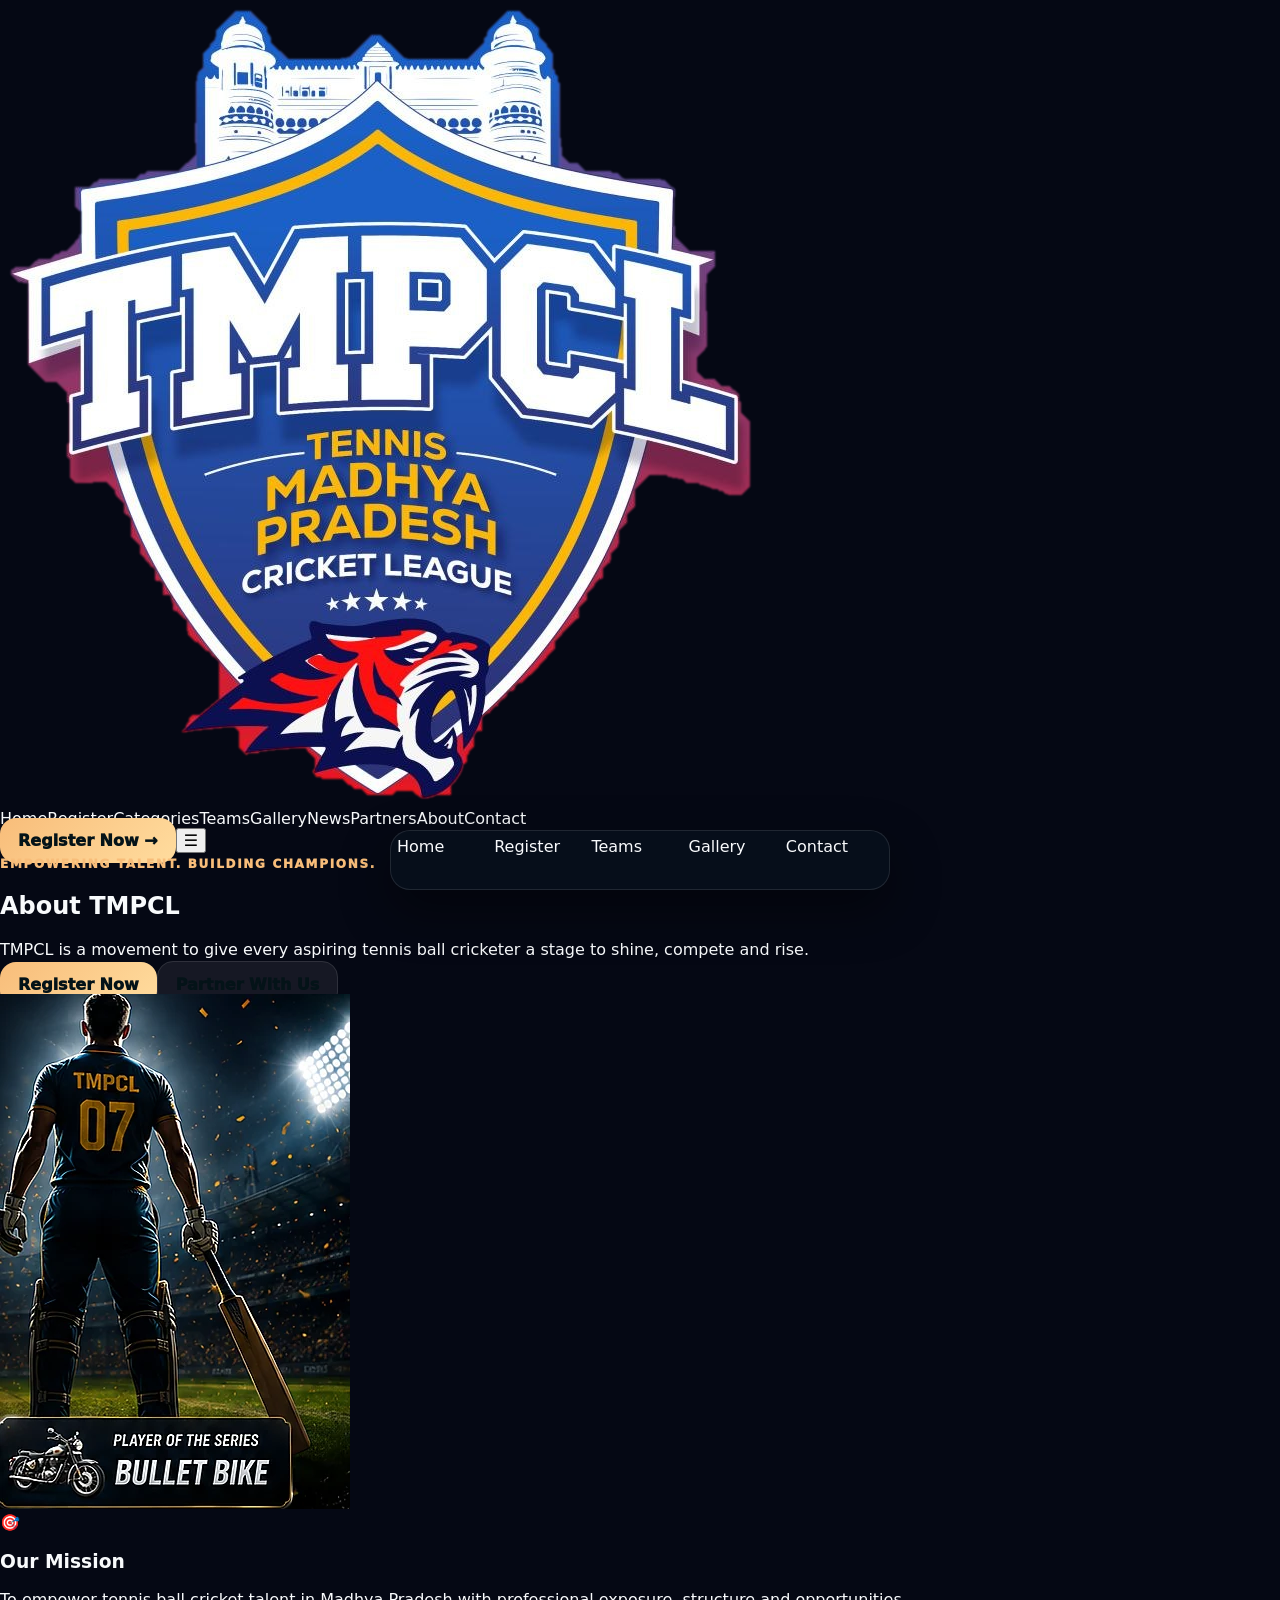
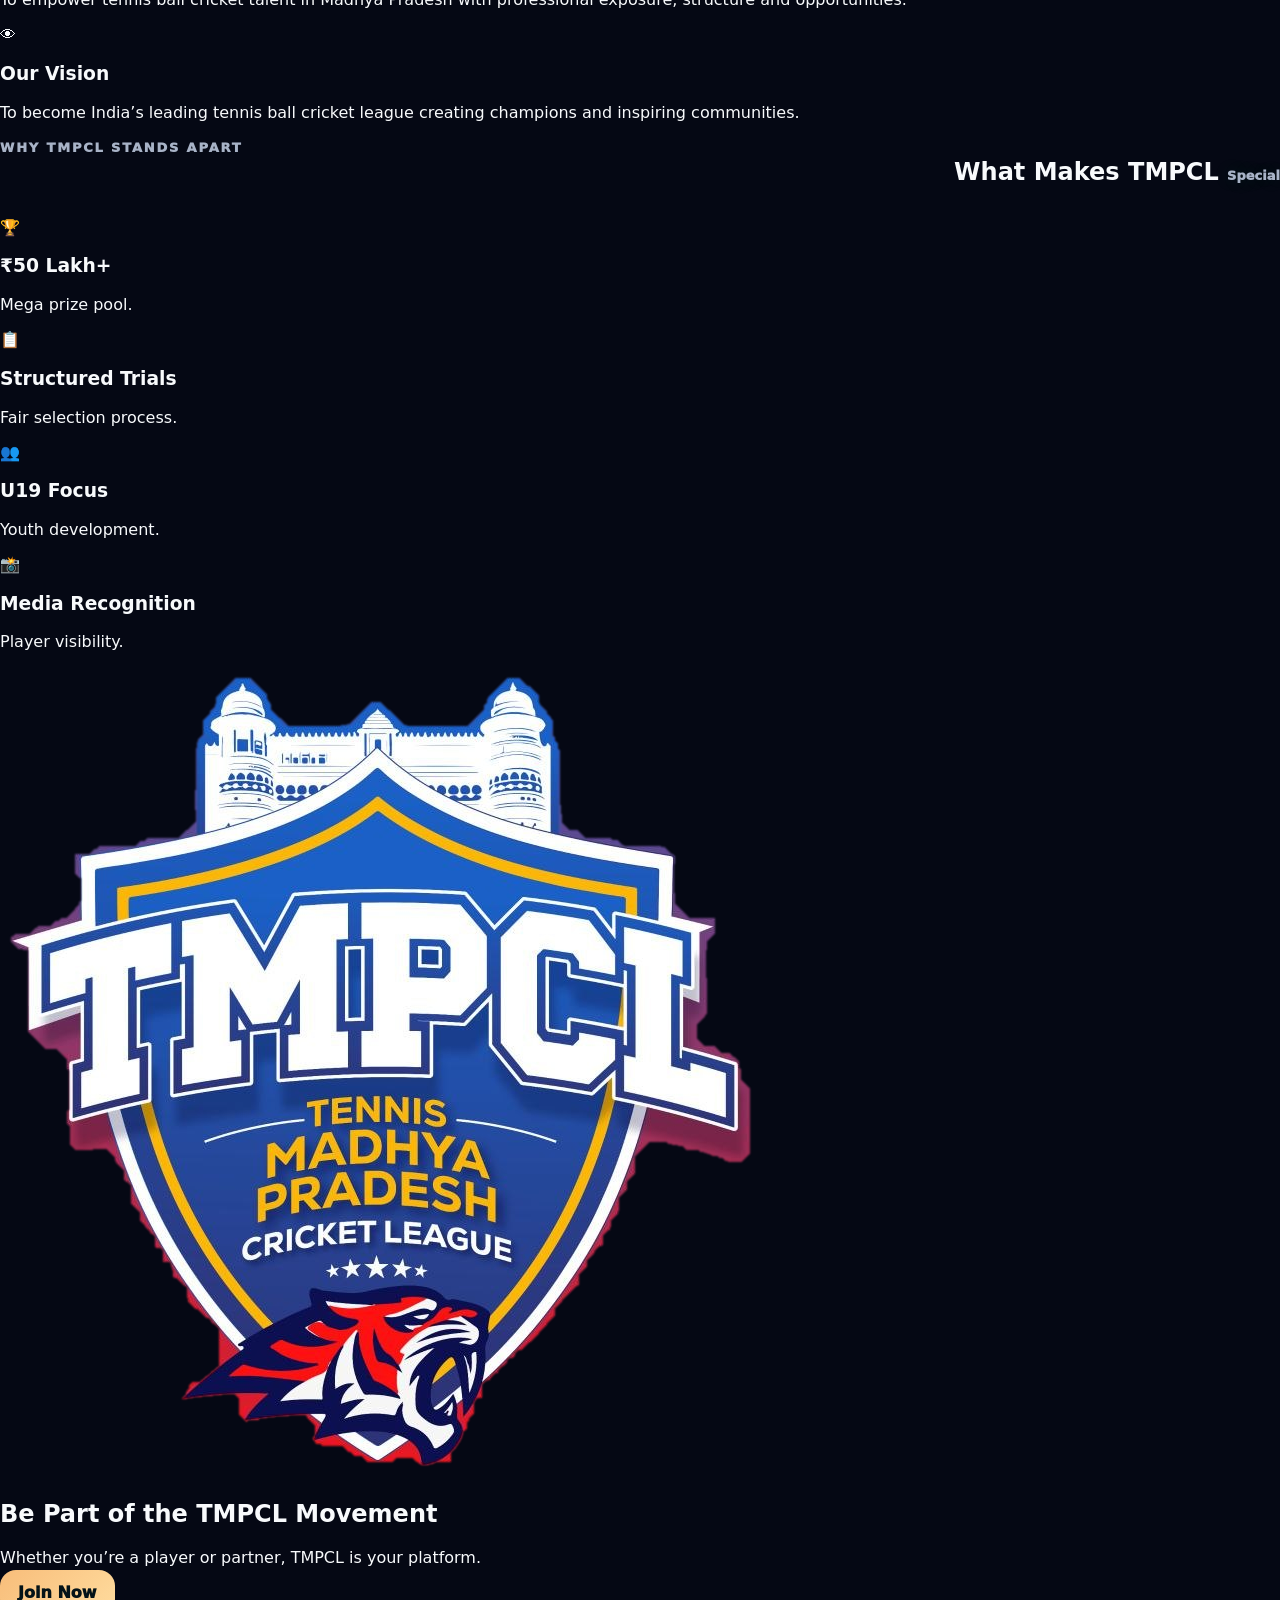
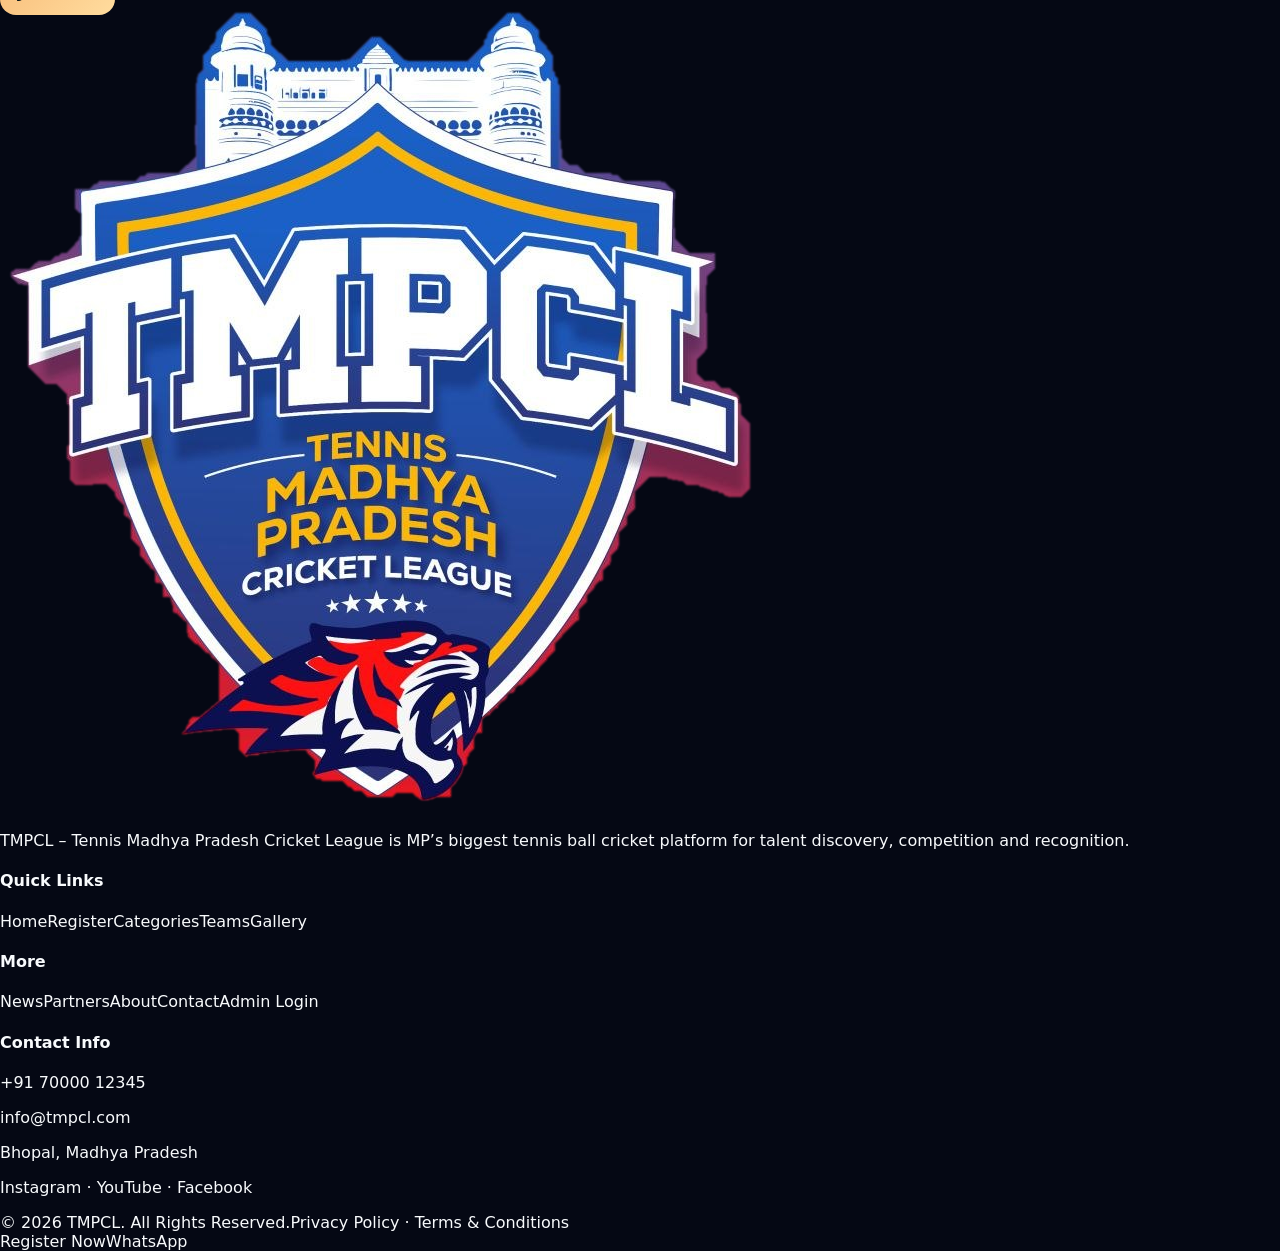
<file: about.html>
<!doctype html><html lang="en"><head><meta charset="utf-8"><meta name="viewport" content="width=device-width,initial-scale=1"><title>TMPCL | About</title><meta name="description" content="TMPCL Tennis Madhya Pradesh Cricket League"><link rel="stylesheet" href="styles.css"><script src="https://checkout.razorpay.com/v1/checkout.js"></script></head><body data-page="about"><header class="topbar"><div class="wrap nav"><a class="brand" href="index.html"><img src="tmpcl-logo.png" alt="TMPCL"></a><nav class="links"><a href="index.html" data-nav="home">Home</a><a href="registration.html" data-nav="registration">Register</a><a href="categories.html" data-nav="categories">Categories</a><a href="teams.html" data-nav="teams">Teams</a><a href="gallery.html" data-nav="gallery">Gallery</a><a href="news.html" data-nav="news">News</a><a href="partners.html" data-nav="partners">Partners</a><a href="about.html" data-nav="about">About</a><a href="contact.html" data-nav="contact">Contact</a></nav><a class="btn" href="registration.html">Register Now →</a><button class="hamb" aria-label="menu">☰</button></div></header><main><section class="hero"><div class="wrap hero-grid"><div><span class="eyebrow">Empowering Talent. Building Champions.</span><h1 class="title">About <span class="gold">TMPCL</span></h1><p class="lead">TMPCL is a movement to give every aspiring tennis ball cricketer a stage to shine, compete and rise.</p><div class="actions"><a class="btn" href="registration.html">Register Now</a><a class="btn ghost" href="partners.html">Partner With Us</a></div></div><div class="hero-visual"><div class="stadium-lights"></div><img class="hero-player" src="hero-player.webp"></div></div></section><section class="section"><div class="wrap grid grid-2"><article class="card"><div class="icon">🎯</div><h3>Our Mission</h3><p>To empower tennis ball cricket talent in Madhya Pradesh with professional exposure, structure and opportunities.</p></article><article class="card"><div class="icon">👁</div><h3>Our Vision</h3><p>To become India’s leading tennis ball cricket league creating champions and inspiring communities.</p></article></div></section><section class="section"><div class="wrap"><div class="section-head center"><span class="eyebrow">Why TMPCL Stands Apart</span><h2>What Makes TMPCL <span class="green">Special</span></h2></div><div class="grid grid-4"><article class="card"><div class="icon">🏆</div><h3>₹50 Lakh+</h3><p>Mega prize pool.</p></article><article class="card"><div class="icon">📋</div><h3>Structured Trials</h3><p>Fair selection process.</p></article><article class="card"><div class="icon">👥</div><h3>U19 Focus</h3><p>Youth development.</p></article><article class="card"><div class="icon">📸</div><h3>Media Recognition</h3><p>Player visibility.</p></article></div></div></section><section class="section"><div class="wrap cta"><img src="tmpcl-logo.png"><div><h2>Be Part of the TMPCL Movement</h2><p>Whether you’re a player or partner, TMPCL is your platform.</p></div><a class="btn" href="registration.html">Join Now</a></div></section></main><footer class="footer"><div class="wrap"><div class="footer-grid"><div class="foot-brand"><img src="tmpcl-logo.png" alt="TMPCL"><p>TMPCL – Tennis Madhya Pradesh Cricket League is MP’s biggest tennis ball cricket platform for talent discovery, competition and recognition.</p></div><div><h4>Quick Links</h4><a href="index.html">Home</a><a href="registration.html">Register</a><a href="categories.html">Categories</a><a href="teams.html">Teams</a><a href="gallery.html">Gallery</a></div><div><h4>More</h4><a href="news.html">News</a><a href="partners.html">Partners</a><a href="about.html">About</a><a href="contact.html">Contact</a><a href="admin-login.html">Admin Login</a></div><div><h4>Contact Info</h4><p>+91 70000 12345</p><p>info@tmpcl.com</p><p>Bhopal, Madhya Pradesh</p><p>Instagram · YouTube · Facebook</p></div></div><div class="copy"><span>© 2026 TMPCL. All Rights Reserved.</span><span>Privacy Policy · Terms & Conditions</span></div></div></footer><nav class="bottom-nav"><a href="index.html" data-nav="home">Home</a><a href="registration.html" data-nav="registration">Register</a><a href="teams.html" data-nav="teams">Teams</a><a href="gallery.html" data-nav="gallery">Gallery</a><a href="contact.html" data-nav="contact">Contact</a></nav><div class="mobile-cta"><a href="registration.html">Register Now</a><a href="contact.html">WhatsApp</a></div><script src="script.js"></script></body></html>
</file>
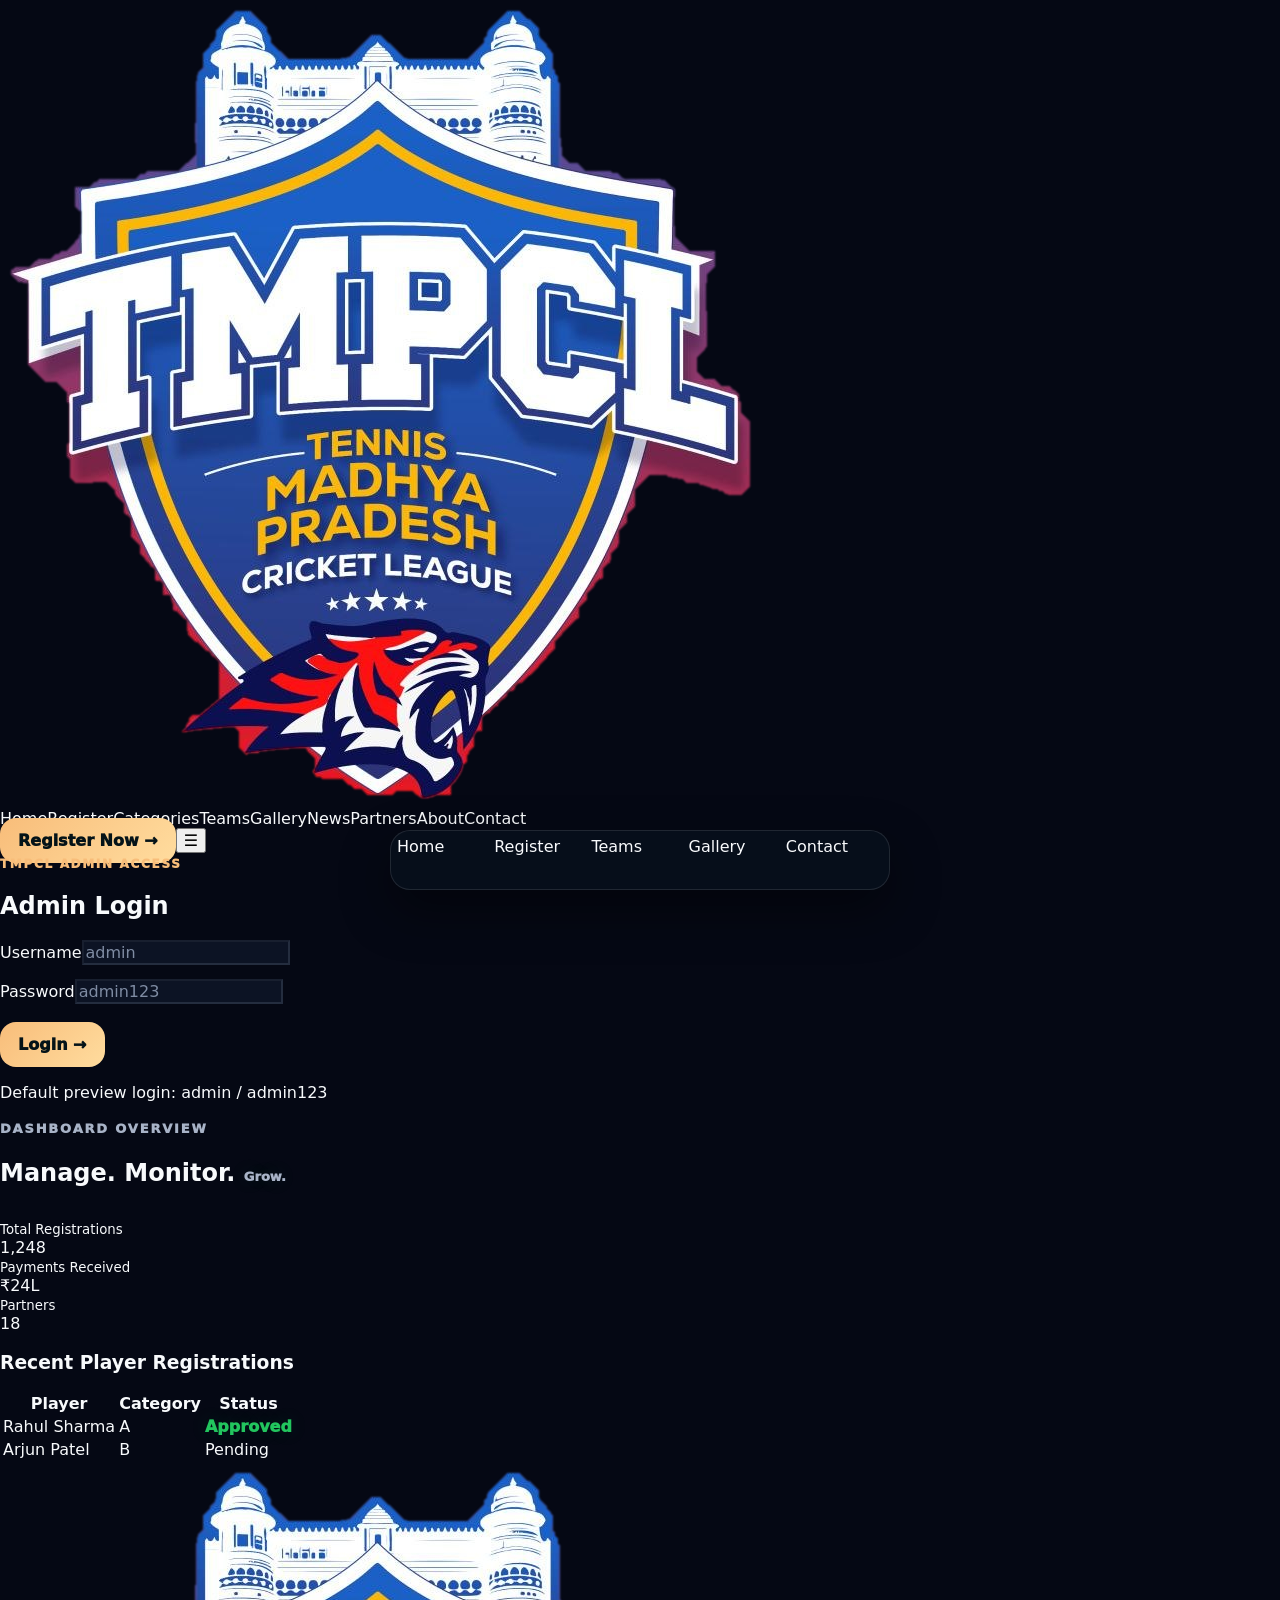
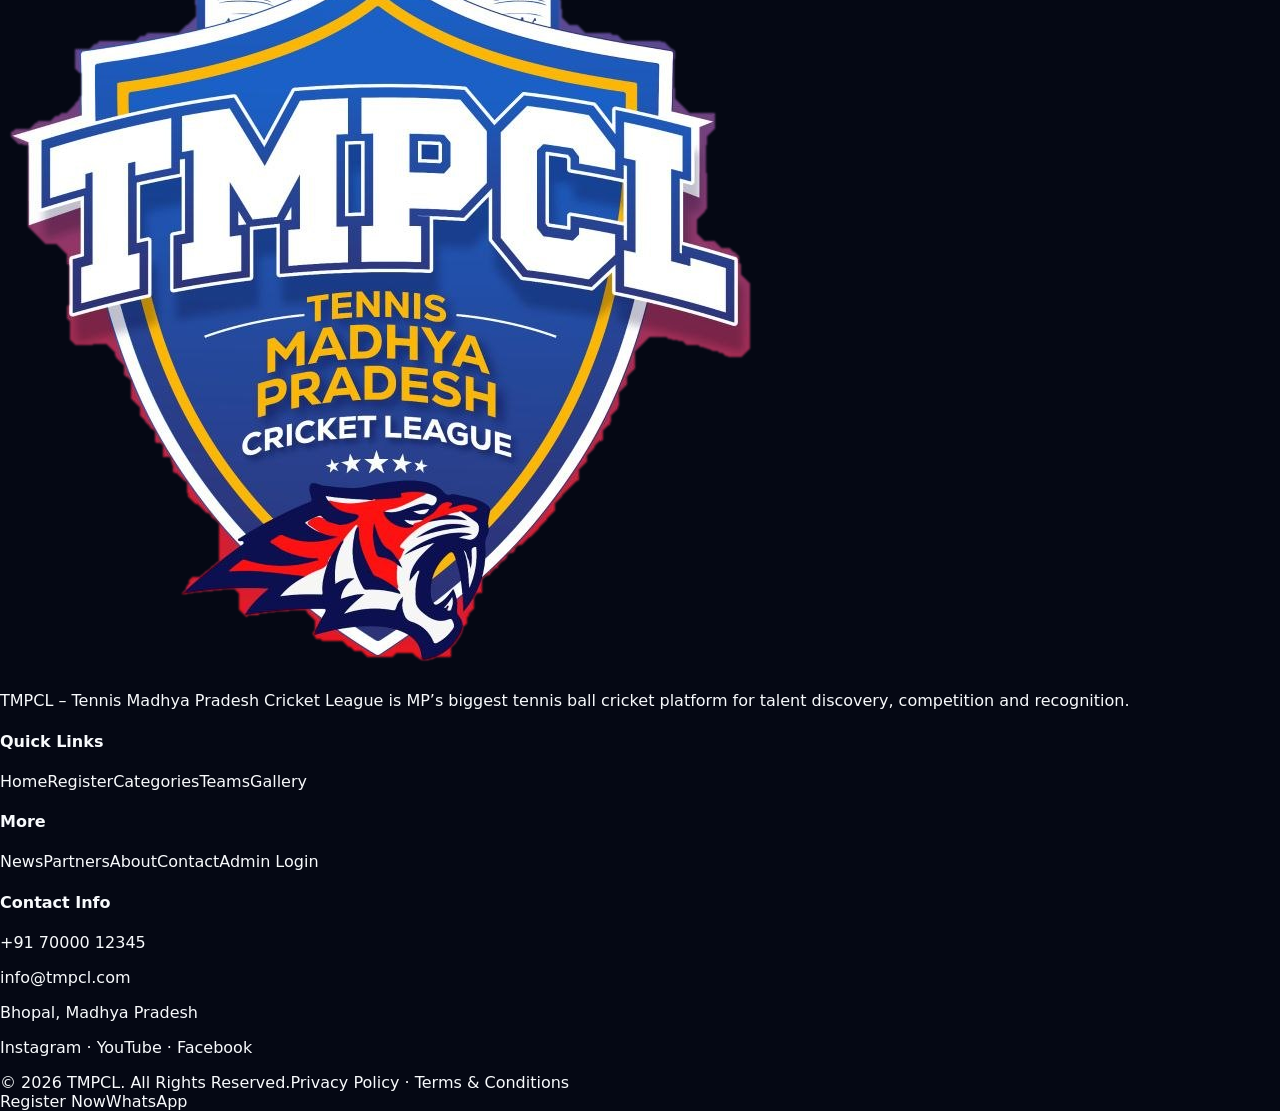
<file: admin-dashboard.html>
<!doctype html><html lang="en"><head><meta charset="utf-8"><meta name="viewport" content="width=device-width,initial-scale=1"><title>TMPCL | Admin Dashboard</title><link rel="stylesheet" href="styles.css"></head><body data-page="dashboard"><header class="topbar"><div class="wrap nav"><a class="brand" href="index.html"><img src="tmpcl-logo.png"></a><button id="logoutBtn" class="btn ghost">Logout</button></div></header><main class="dash-shell"><div class="wrap"><div class="dash-top"><div><span class="eyebrow">TMPCL Dashboard</span><h1>Admin Dashboard</h1><p class="muted">Manage registrations and contact messages.</p></div><a class="btn" href="index.html">View Website</a></div><div class="stat-grid"><article class="card"><small>Total Registrations</small><div id="statRegistrations" class="stat-value">0</div></article><article class="card"><small>Contact Messages</small><div id="statMessages" class="stat-value">0</div></article><article class="card"><small>All-Rounder</small><div id="statAllRounder" class="stat-value">0</div></article><article class="card"><small>D Category U19</small><div id="statU19" class="stat-value">0</div></article></div><article class="card"><h3>Player Registrations</h3><div style="overflow:auto"><table id="regTable" class="table"><thead><tr><th>ID</th><th>Name</th><th>Mobile</th><th>City</th><th>Age</th><th>Role</th><th>Category</th><th>Fee</th><th>Date</th></tr></thead><tbody></tbody></table></div><p id="emptyRegs" class="muted">No registrations yet.</p></article><article class="card" style="margin-top:18px"><h3>Contact Messages</h3><div style="overflow:auto"><table id="msgTable" class="table"><thead><tr><th>Name</th><th>Mobile</th><th>Email</th><th>Subject</th><th>Message</th><th>Date</th></tr></thead><tbody></tbody></table></div><p id="emptyMsgs" class="muted">No contact messages yet.</p></article></div></main><script src="script.js"></script></body></html>
</file>
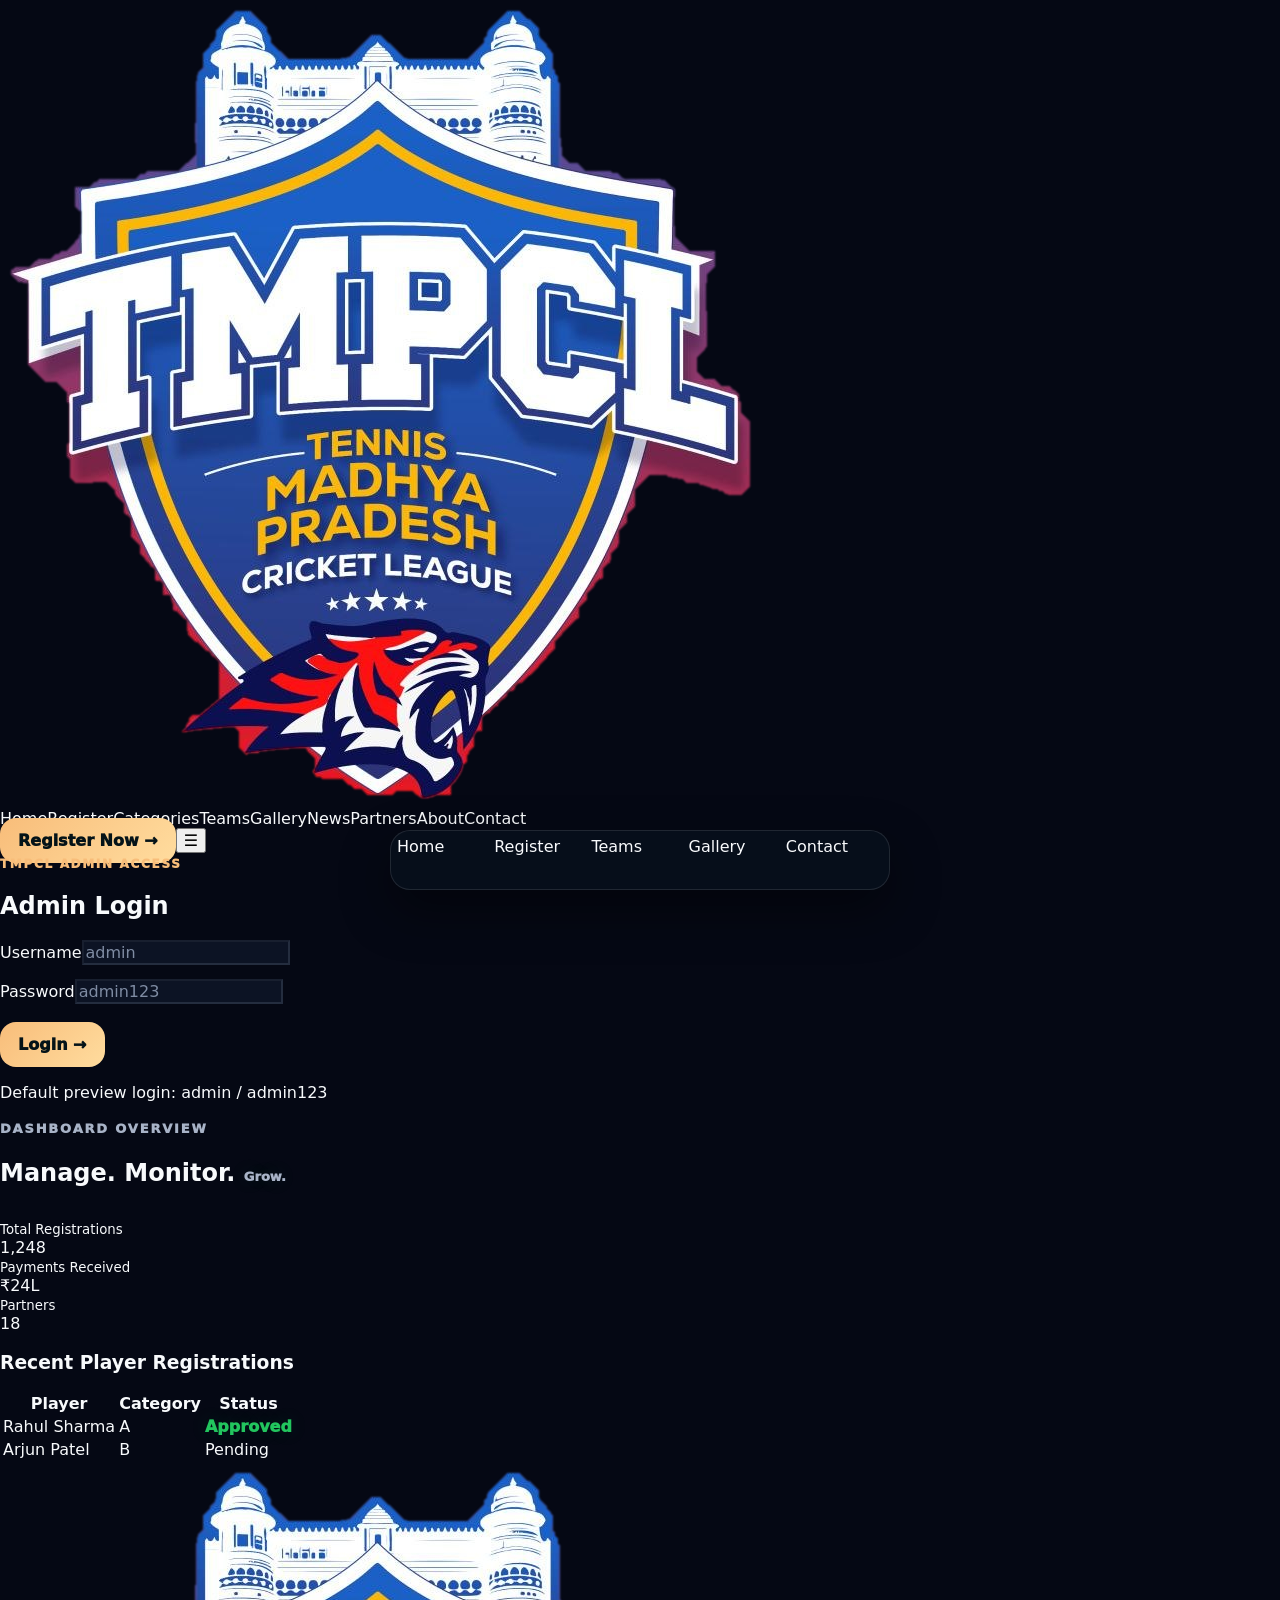
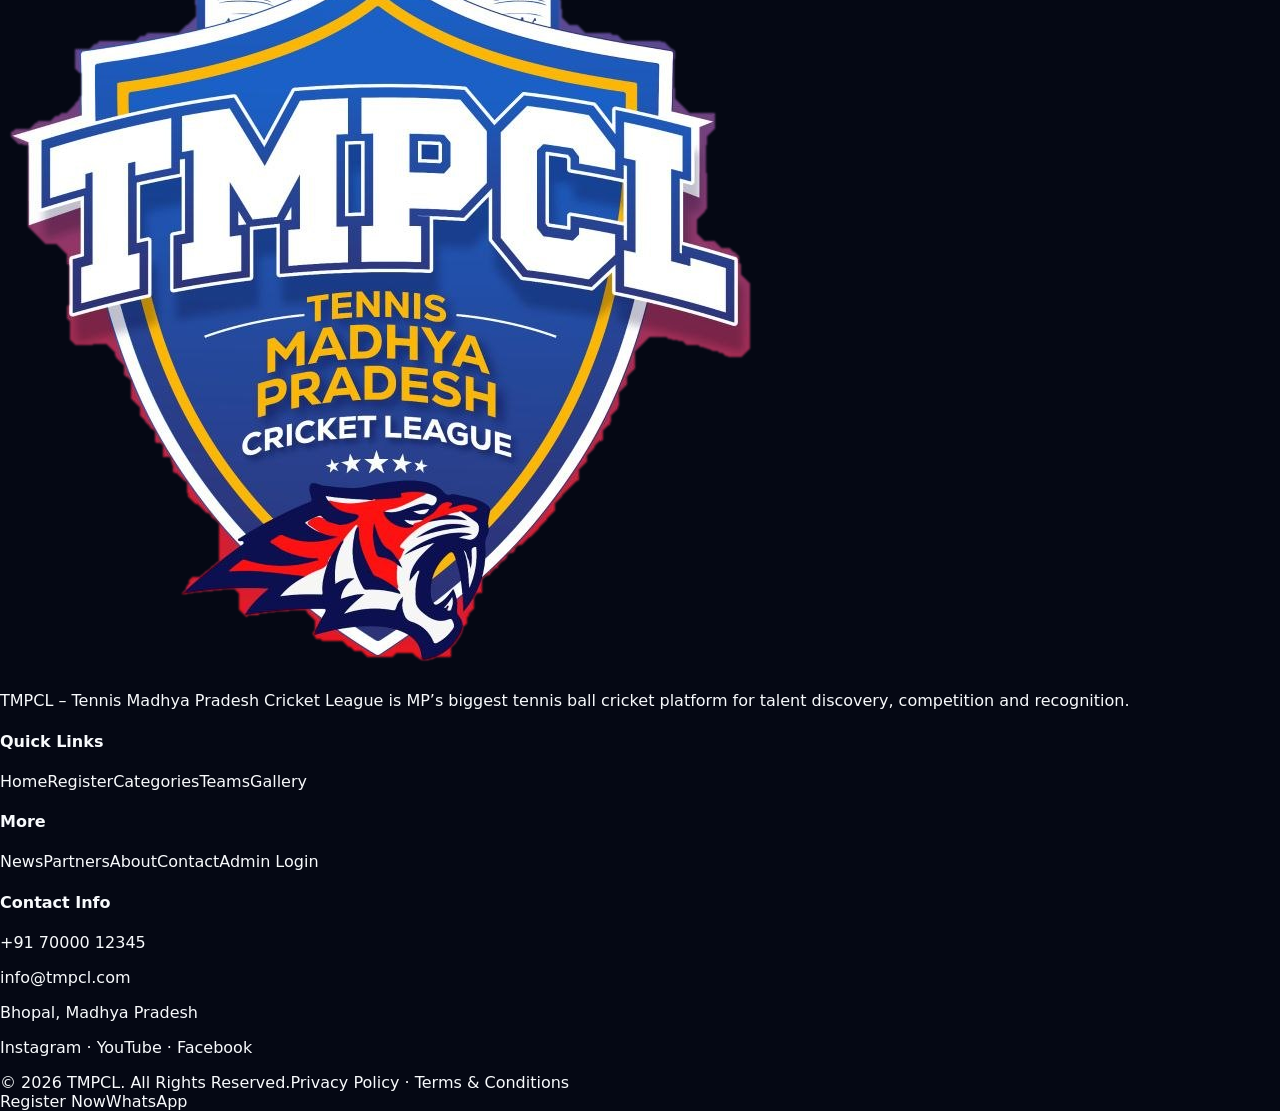
<file: admin-login.html>
<!doctype html><html lang="en"><head><meta charset="utf-8"><meta name="viewport" content="width=device-width,initial-scale=1"><title>TMPCL | Admin</title><meta name="description" content="TMPCL Tennis Madhya Pradesh Cricket League"><link rel="stylesheet" href="styles.css"><script src="https://checkout.razorpay.com/v1/checkout.js"></script></head><body data-page="admin"><header class="topbar"><div class="wrap nav"><a class="brand" href="index.html"><img src="tmpcl-logo.png" alt="TMPCL"></a><nav class="links"><a href="index.html" data-nav="home">Home</a><a href="registration.html" data-nav="registration">Register</a><a href="categories.html" data-nav="categories">Categories</a><a href="teams.html" data-nav="teams">Teams</a><a href="gallery.html" data-nav="gallery">Gallery</a><a href="news.html" data-nav="news">News</a><a href="partners.html" data-nav="partners">Partners</a><a href="about.html" data-nav="about">About</a><a href="contact.html" data-nav="contact">Contact</a></nav><a class="btn" href="registration.html">Register Now →</a><button class="hamb" aria-label="menu">☰</button></div></header><main><section class="section"><div class="wrap login-wrap"><form id="adminLoginForm" class="card"><span class="eyebrow">TMPCL Admin Access</span><h2>Admin Login</h2><div class="field"><label>Username</label><input name="username" placeholder="admin" required></div><div class="field" style="margin-top:14px"><label>Password</label><input type="password" name="password" placeholder="admin123" required></div><button class="btn" style="margin-top:18px">Login →</button><p class="muted">Default preview login: admin / admin123</p><div id="adminLoginError" class="success"></div></form><div class="dash-preview"><div class="section-head"><div><span class="eyebrow">Dashboard Overview</span><h2>Manage. Monitor. <span class="green">Grow.</span></h2></div></div><div class="dash-stats"><div class="card"><small>Total Registrations</small><div class="stat-value">1,248</div></div><div class="card"><small>Payments Received</small><div class="stat-value">₹24L</div></div><div class="card"><small>Partners</small><div class="stat-value">18</div></div></div><div class="card"><h3>Recent Player Registrations</h3><table class="table"><tr><th>Player</th><th>Category</th><th>Status</th></tr><tr><td>Rahul Sharma</td><td>A</td><td class="green">Approved</td></tr><tr><td>Arjun Patel</td><td>B</td><td>Pending</td></tr></table></div></div></div></section></main><footer class="footer"><div class="wrap"><div class="footer-grid"><div class="foot-brand"><img src="tmpcl-logo.png" alt="TMPCL"><p>TMPCL – Tennis Madhya Pradesh Cricket League is MP’s biggest tennis ball cricket platform for talent discovery, competition and recognition.</p></div><div><h4>Quick Links</h4><a href="index.html">Home</a><a href="registration.html">Register</a><a href="categories.html">Categories</a><a href="teams.html">Teams</a><a href="gallery.html">Gallery</a></div><div><h4>More</h4><a href="news.html">News</a><a href="partners.html">Partners</a><a href="about.html">About</a><a href="contact.html">Contact</a><a href="admin-login.html">Admin Login</a></div><div><h4>Contact Info</h4><p>+91 70000 12345</p><p>info@tmpcl.com</p><p>Bhopal, Madhya Pradesh</p><p>Instagram · YouTube · Facebook</p></div></div><div class="copy"><span>© 2026 TMPCL. All Rights Reserved.</span><span>Privacy Policy · Terms & Conditions</span></div></div></footer><nav class="bottom-nav"><a href="index.html" data-nav="home">Home</a><a href="registration.html" data-nav="registration">Register</a><a href="teams.html" data-nav="teams">Teams</a><a href="gallery.html" data-nav="gallery">Gallery</a><a href="contact.html" data-nav="contact">Contact</a></nav><div class="mobile-cta"><a href="registration.html">Register Now</a><a href="contact.html">WhatsApp</a></div><script src="script.js"></script></body></html>
</file>
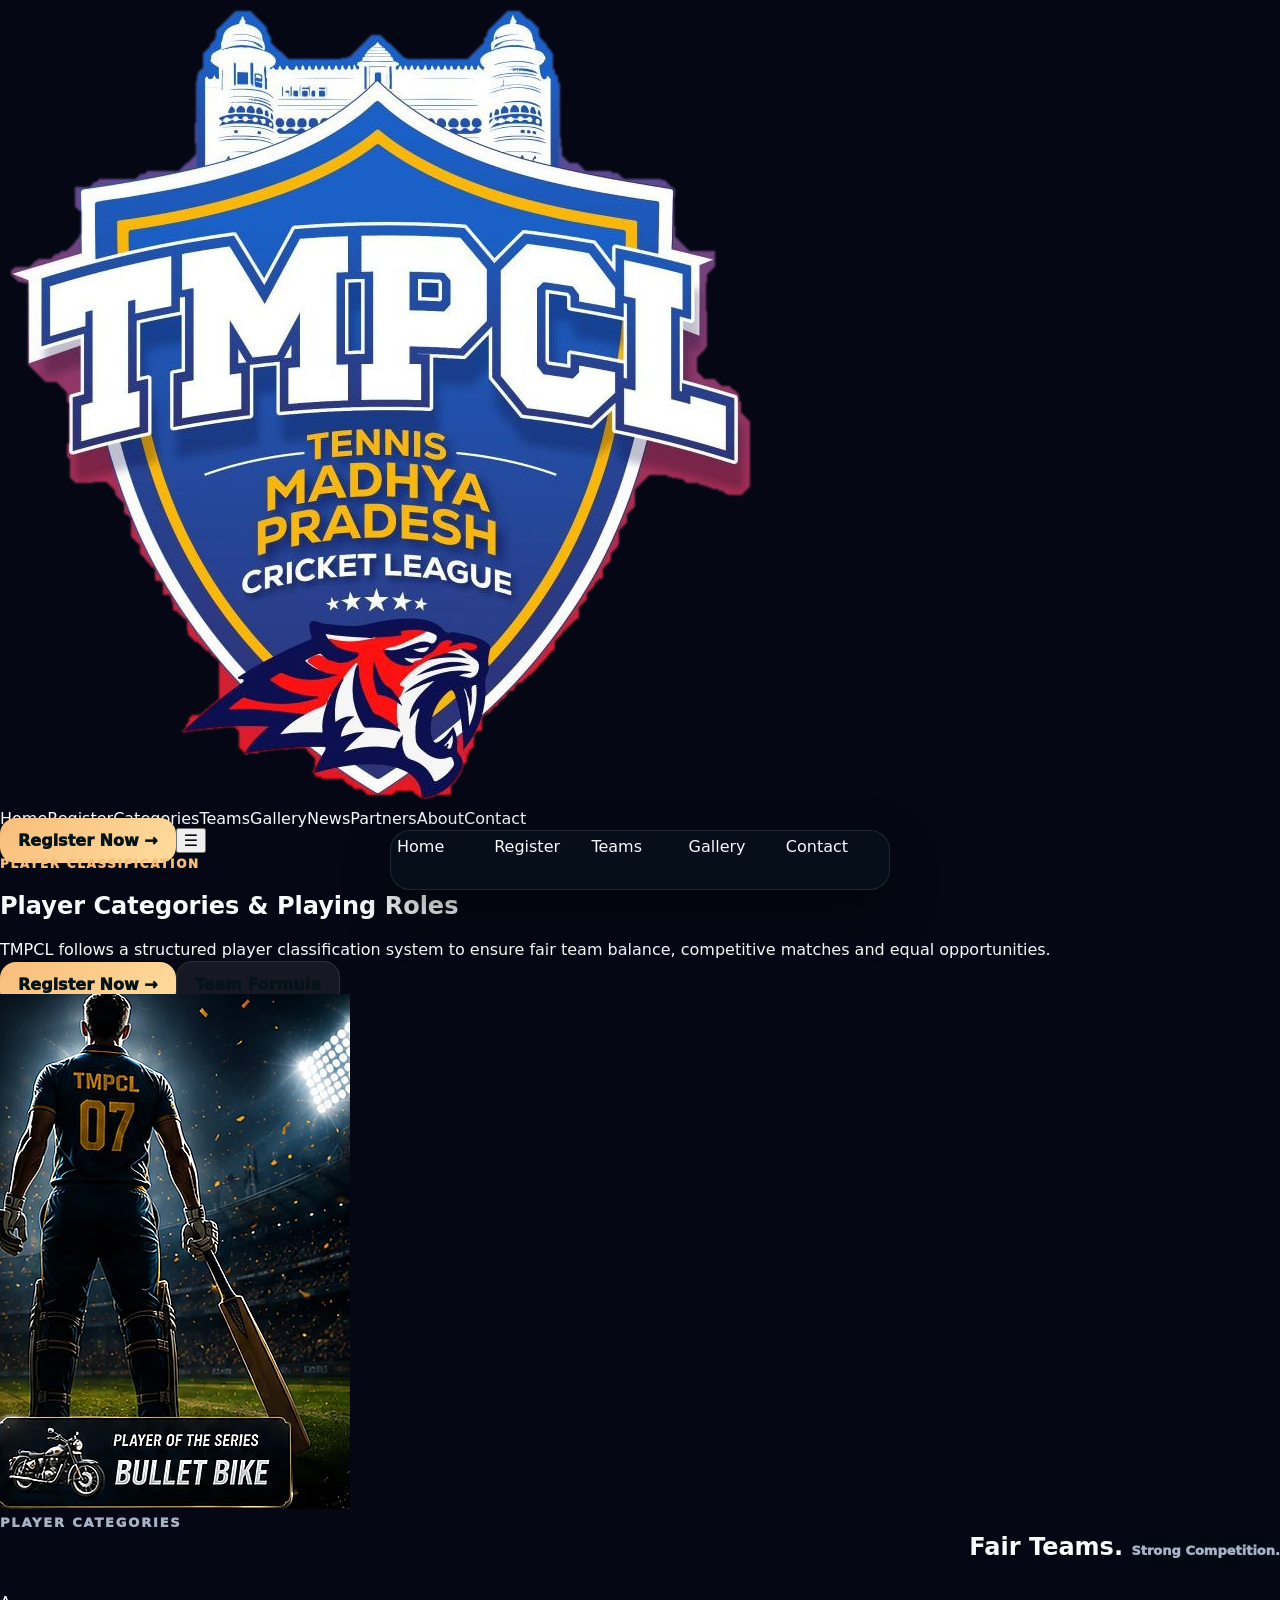
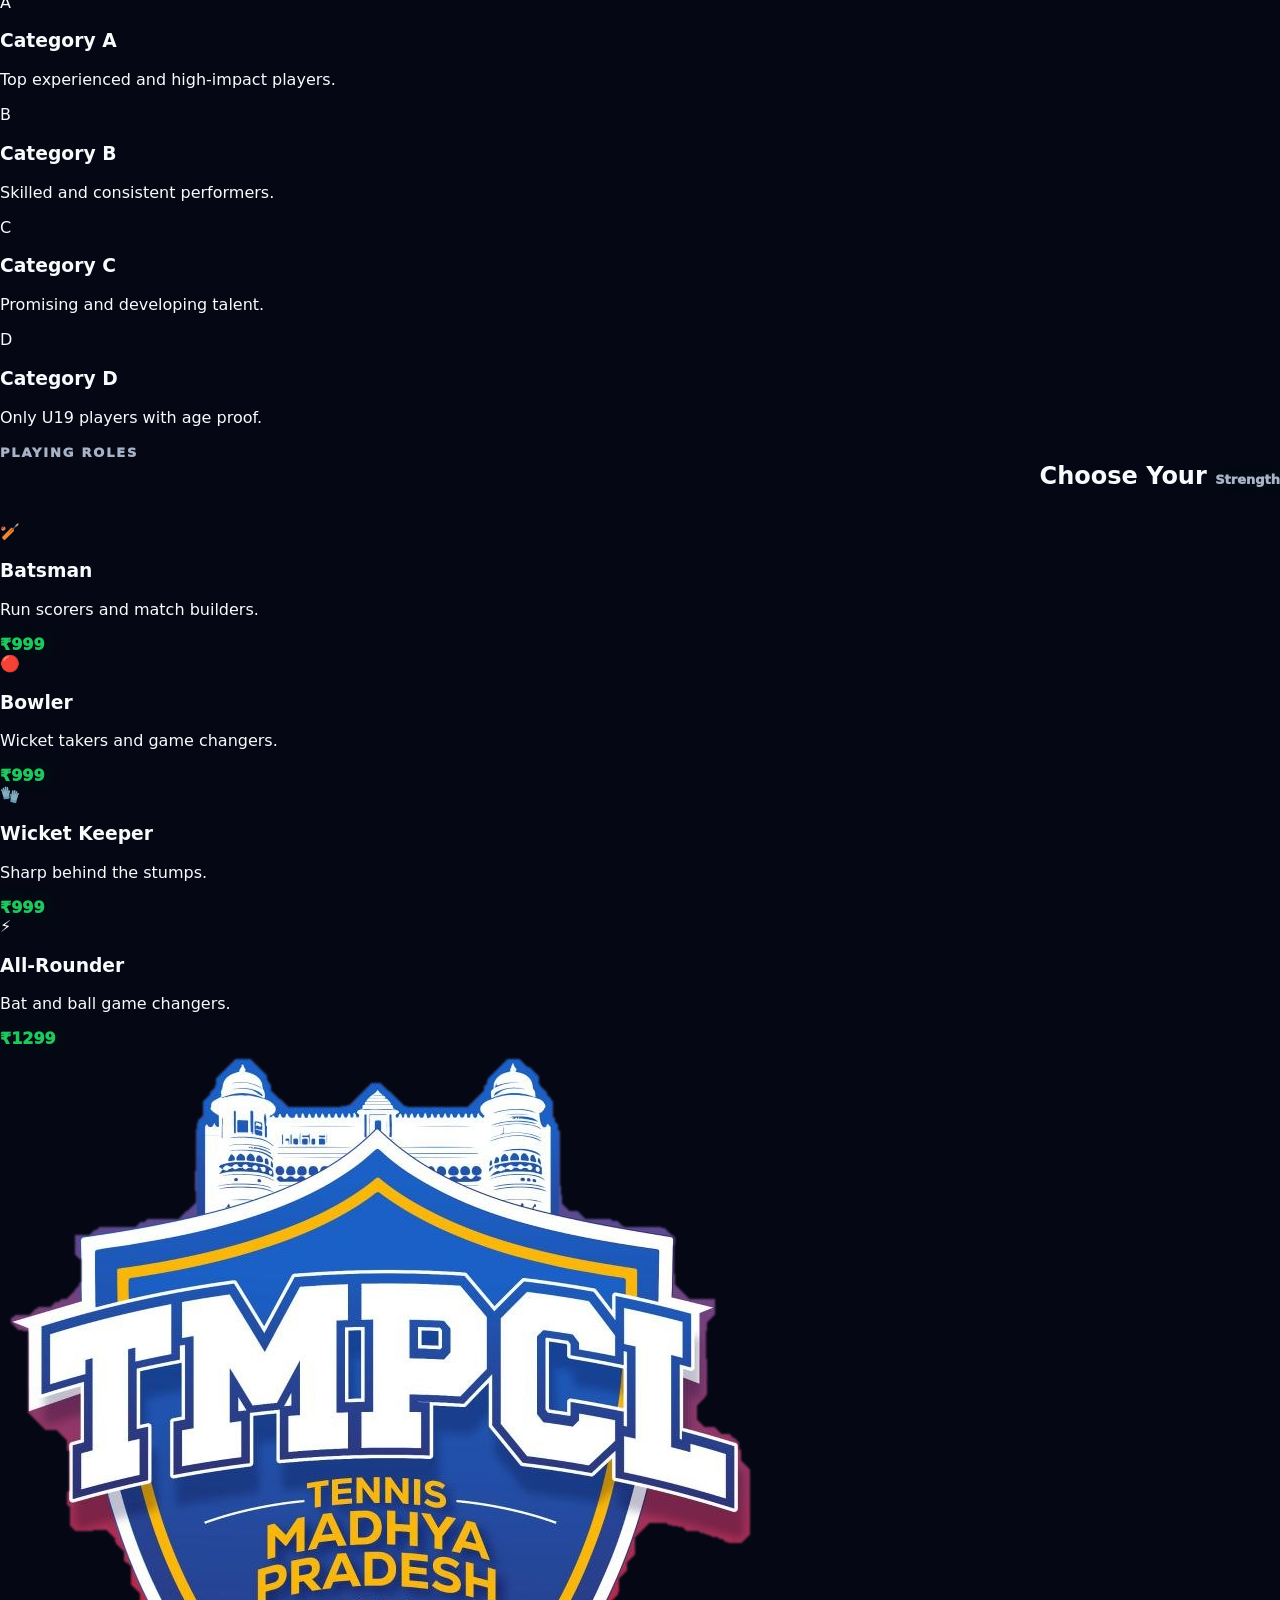
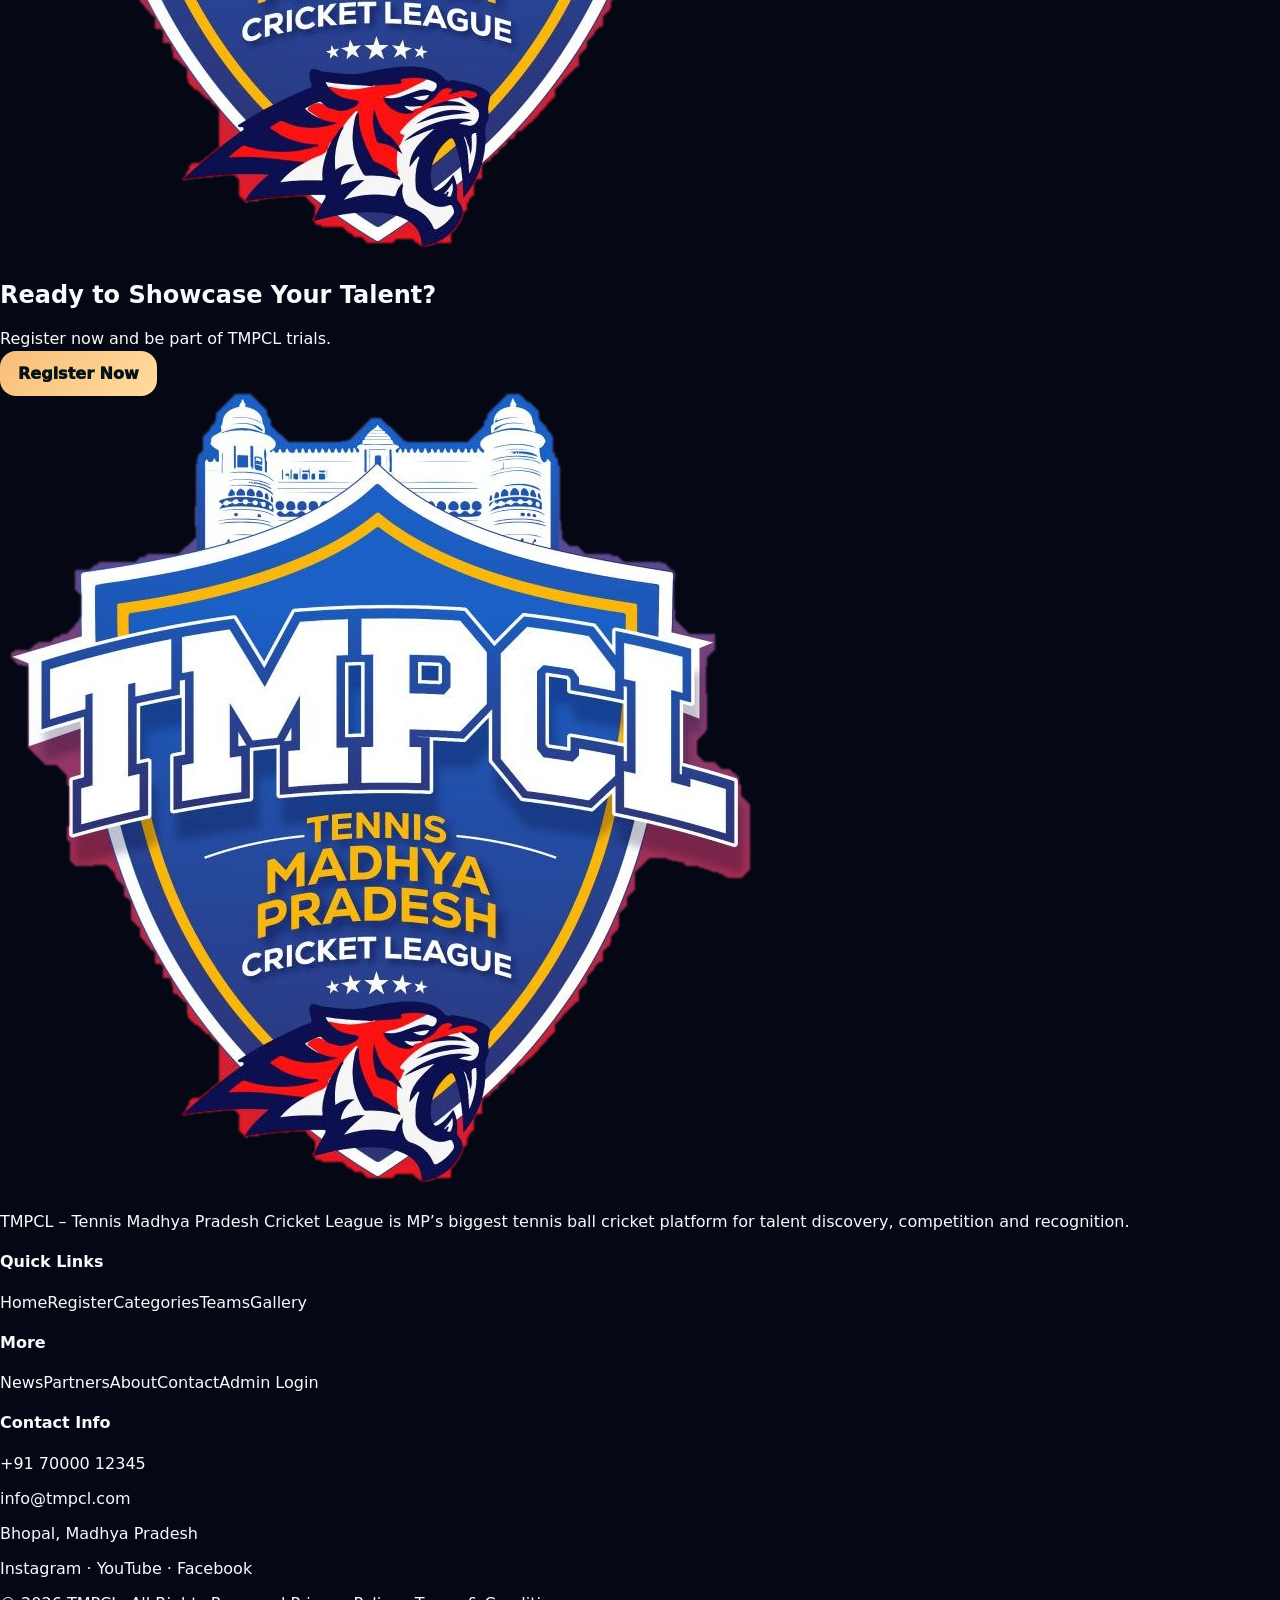
<file: categories.html>
<!doctype html><html lang="en"><head><meta charset="utf-8"><meta name="viewport" content="width=device-width,initial-scale=1"><title>TMPCL | Categories</title><meta name="description" content="TMPCL Tennis Madhya Pradesh Cricket League"><link rel="stylesheet" href="styles.css"><script src="https://checkout.razorpay.com/v1/checkout.js"></script></head><body data-page="categories"><header class="topbar"><div class="wrap nav"><a class="brand" href="index.html"><img src="tmpcl-logo.png" alt="TMPCL"></a><nav class="links"><a href="index.html" data-nav="home">Home</a><a href="registration.html" data-nav="registration">Register</a><a href="categories.html" data-nav="categories">Categories</a><a href="teams.html" data-nav="teams">Teams</a><a href="gallery.html" data-nav="gallery">Gallery</a><a href="news.html" data-nav="news">News</a><a href="partners.html" data-nav="partners">Partners</a><a href="about.html" data-nav="about">About</a><a href="contact.html" data-nav="contact">Contact</a></nav><a class="btn" href="registration.html">Register Now →</a><button class="hamb" aria-label="menu">☰</button></div></header><main><section class="hero"><div class="wrap hero-grid"><div><span class="eyebrow">Player Classification</span><h1 class="title">Player Categories & <span class="gold">Playing Roles</span></h1><p class="lead">TMPCL follows a structured player classification system to ensure fair team balance, competitive matches and equal opportunities.</p><div class="actions"><a class="btn" href="registration.html">Register Now →</a><a class="btn ghost" href="teams.html">Team Formula</a></div></div><div class="hero-visual"><div class="stadium-lights"></div><img class="hero-player" src="hero-player.webp"></div></div></section><section class="section"><div class="wrap"><div class="section-head center"><span class="eyebrow">Player Categories</span><h2>Fair Teams. <span class="green">Strong Competition.</span></h2></div><div class="grid grid-4"><article class="card cat-card"><div class="cat-letter">A</div><h3>Category A</h3><p>Top experienced and high-impact players.</p></article><article class="card cat-card"><div class="cat-letter">B</div><h3>Category B</h3><p>Skilled and consistent performers.</p></article><article class="card cat-card"><div class="cat-letter">C</div><h3>Category C</h3><p>Promising and developing talent.</p></article><article class="card cat-card"><div class="cat-letter">D</div><h3>Category D</h3><p>Only U19 players with age proof.</p></article></div></div></section><section class="section"><div class="wrap"><div class="section-head center"><span class="eyebrow">Playing Roles</span><h2>Choose Your <span class="green">Strength</span></h2></div><div class="grid grid-4 roles"><article class="card"><div class="icon">🏏</div><h3>Batsman</h3><p>Run scorers and match builders.</p><strong class="green">₹999</strong></article><article class="card"><div class="icon">🔴</div><h3>Bowler</h3><p>Wicket takers and game changers.</p><strong class="green">₹999</strong></article><article class="card"><div class="icon">🧤</div><h3>Wicket Keeper</h3><p>Sharp behind the stumps.</p><strong class="green">₹999</strong></article><article class="card"><div class="icon">⚡</div><h3>All-Rounder</h3><p>Bat and ball game changers.</p><strong class="green">₹1299</strong></article></div></div></section><section class="section"><div class="wrap cta"><img src="tmpcl-logo.png"><div><h2>Ready to Showcase Your Talent?</h2><p>Register now and be part of TMPCL trials.</p></div><a class="btn" href="registration.html">Register Now</a></div></section></main><footer class="footer"><div class="wrap"><div class="footer-grid"><div class="foot-brand"><img src="tmpcl-logo.png" alt="TMPCL"><p>TMPCL – Tennis Madhya Pradesh Cricket League is MP’s biggest tennis ball cricket platform for talent discovery, competition and recognition.</p></div><div><h4>Quick Links</h4><a href="index.html">Home</a><a href="registration.html">Register</a><a href="categories.html">Categories</a><a href="teams.html">Teams</a><a href="gallery.html">Gallery</a></div><div><h4>More</h4><a href="news.html">News</a><a href="partners.html">Partners</a><a href="about.html">About</a><a href="contact.html">Contact</a><a href="admin-login.html">Admin Login</a></div><div><h4>Contact Info</h4><p>+91 70000 12345</p><p>info@tmpcl.com</p><p>Bhopal, Madhya Pradesh</p><p>Instagram · YouTube · Facebook</p></div></div><div class="copy"><span>© 2026 TMPCL. All Rights Reserved.</span><span>Privacy Policy · Terms & Conditions</span></div></div></footer><nav class="bottom-nav"><a href="index.html" data-nav="home">Home</a><a href="registration.html" data-nav="registration">Register</a><a href="teams.html" data-nav="teams">Teams</a><a href="gallery.html" data-nav="gallery">Gallery</a><a href="contact.html" data-nav="contact">Contact</a></nav><div class="mobile-cta"><a href="registration.html">Register Now</a><a href="contact.html">WhatsApp</a></div><script src="script.js"></script></body></html>
</file>
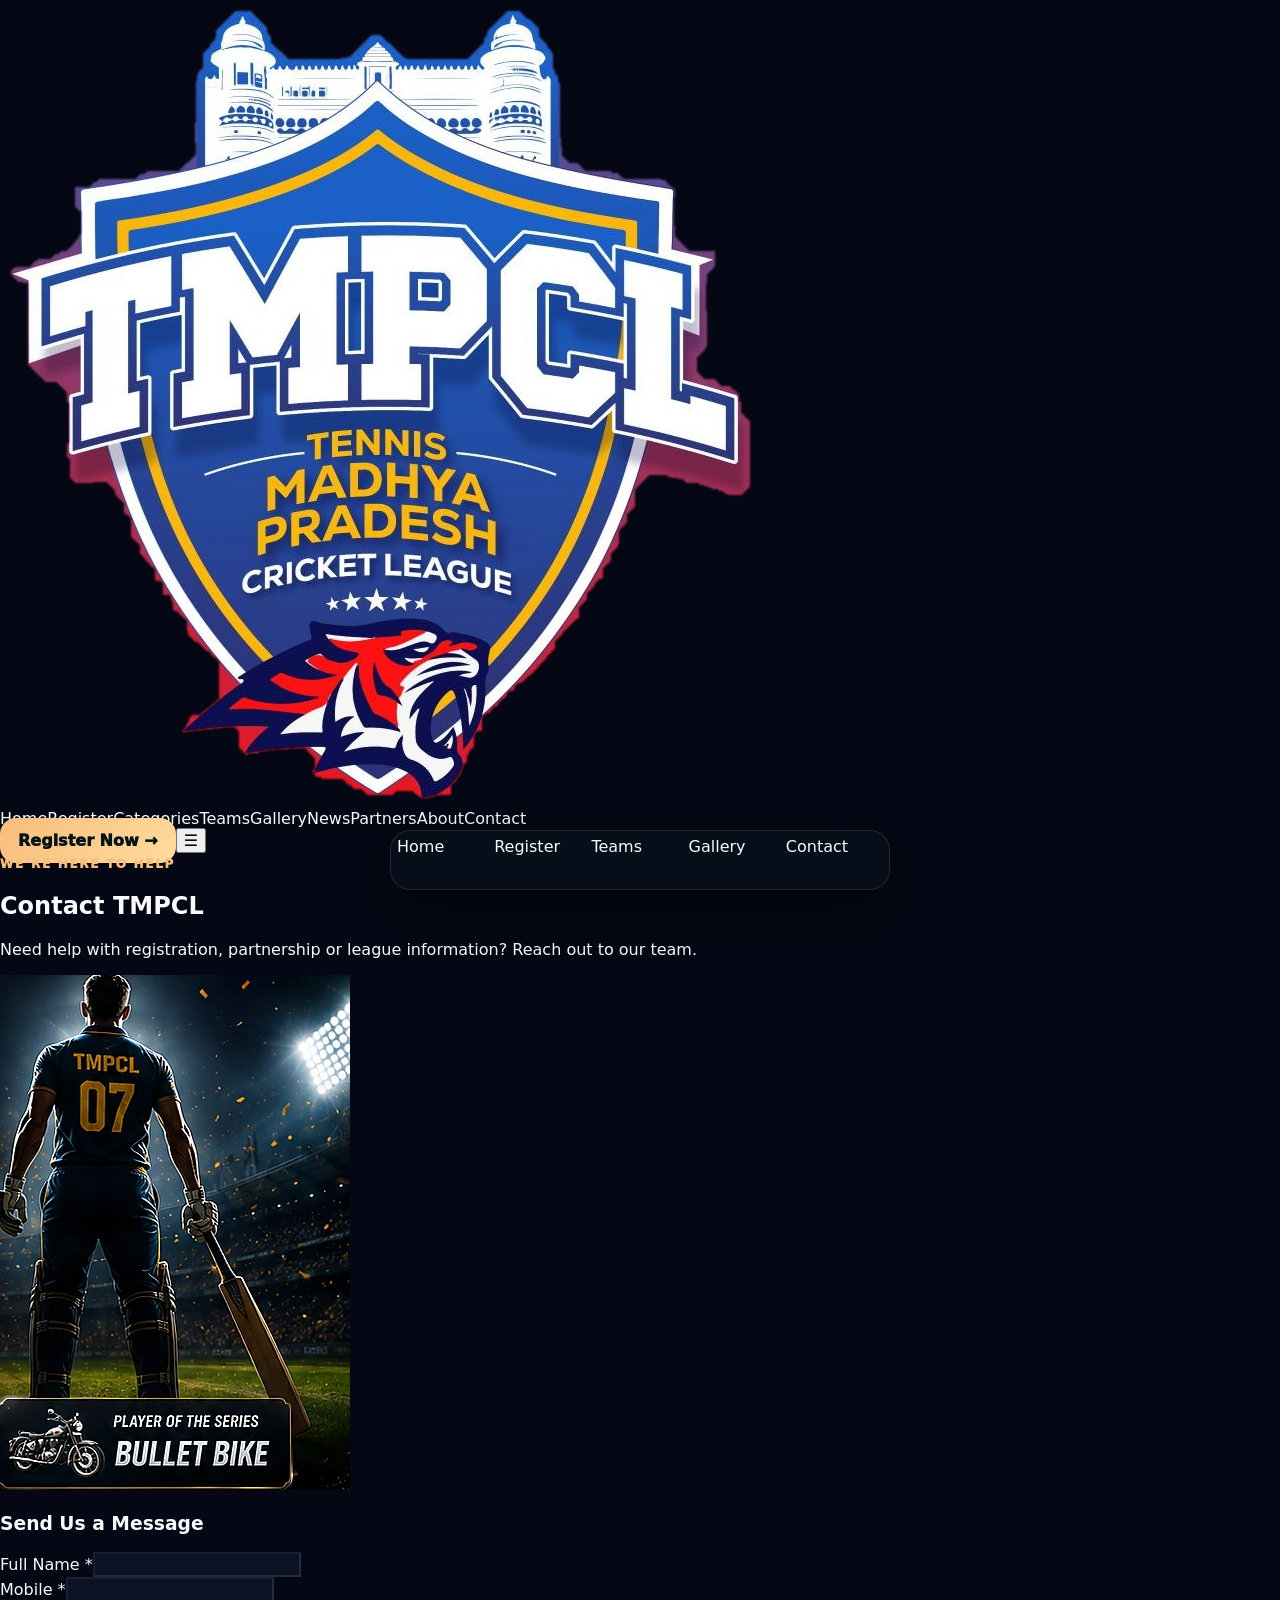
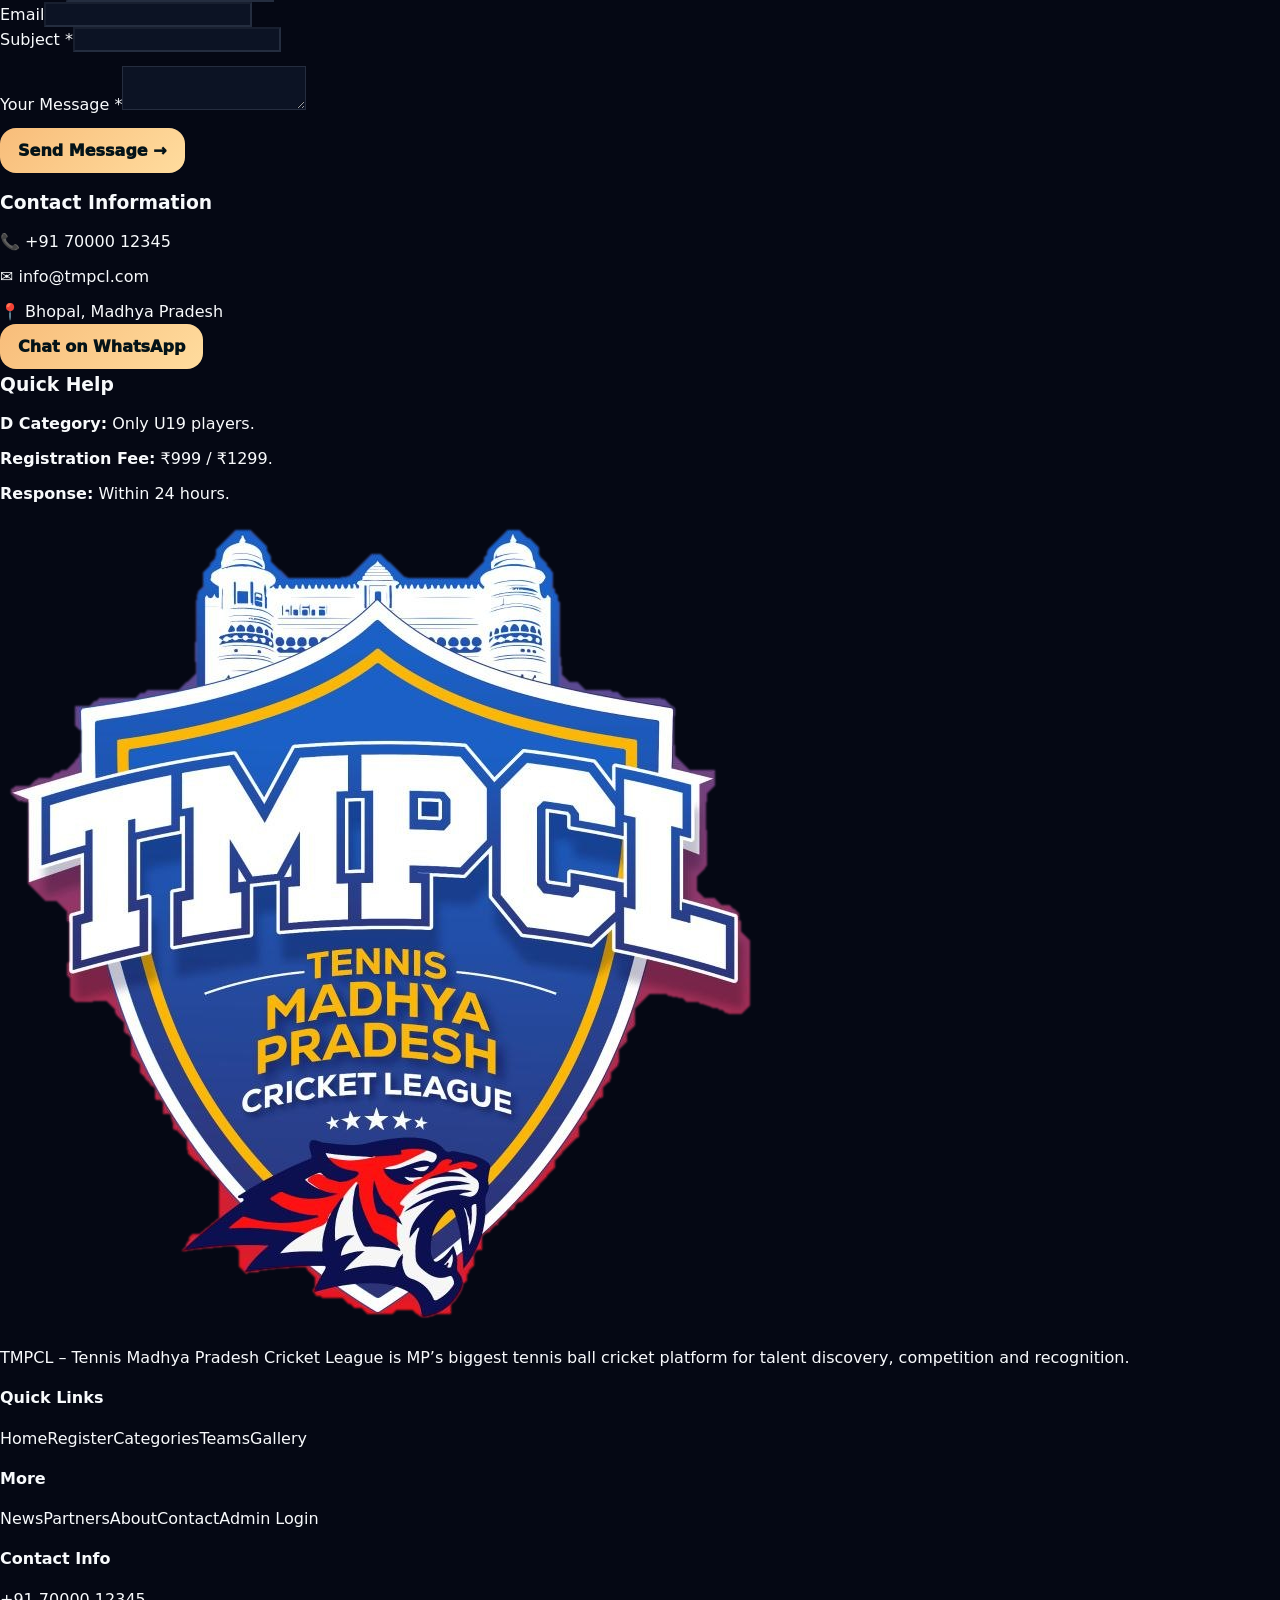
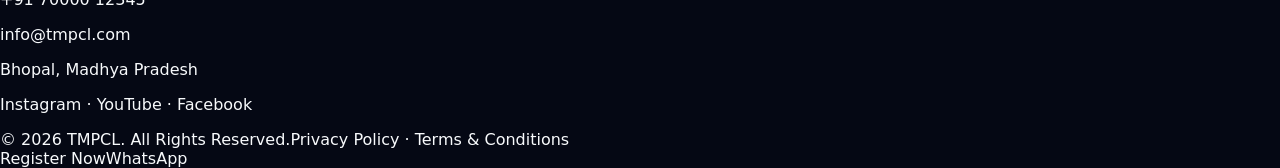
<file: contact.html>
<!doctype html><html lang="en"><head><meta charset="utf-8"><meta name="viewport" content="width=device-width,initial-scale=1"><title>TMPCL | Contact</title><meta name="description" content="TMPCL Tennis Madhya Pradesh Cricket League"><link rel="stylesheet" href="styles.css"><script src="https://checkout.razorpay.com/v1/checkout.js"></script></head><body data-page="contact"><header class="topbar"><div class="wrap nav"><a class="brand" href="index.html"><img src="tmpcl-logo.png" alt="TMPCL"></a><nav class="links"><a href="index.html" data-nav="home">Home</a><a href="registration.html" data-nav="registration">Register</a><a href="categories.html" data-nav="categories">Categories</a><a href="teams.html" data-nav="teams">Teams</a><a href="gallery.html" data-nav="gallery">Gallery</a><a href="news.html" data-nav="news">News</a><a href="partners.html" data-nav="partners">Partners</a><a href="about.html" data-nav="about">About</a><a href="contact.html" data-nav="contact">Contact</a></nav><a class="btn" href="registration.html">Register Now →</a><button class="hamb" aria-label="menu">☰</button></div></header><main><section class="hero"><div class="wrap hero-grid"><div><span class="eyebrow">We’re Here to Help</span><h1 class="title">Contact <span class="gold">TMPCL</span></h1><p class="lead">Need help with registration, partnership or league information? Reach out to our team.</p></div><div class="hero-visual"><div class="stadium-lights"></div><img class="hero-player" src="hero-player.webp"></div></div></section><section class="section"><div class="wrap form-layout"><form id="contactForm" class="card"><h3>Send Us a Message</h3><div class="field-grid"><div class="field"><label>Full Name *</label><input name="name" required></div><div class="field"><label>Mobile *</label><input name="mobile" required pattern="[0-9]{10}"></div><div class="field"><label>Email</label><input type="email" name="email"></div><div class="field"><label>Subject *</label><input name="subject" required></div></div><div class="field" style="margin-top:14px"><label>Your Message *</label><textarea name="message" required></textarea></div><button class="btn" style="margin-top:14px">Send Message →</button><div id="contactSuccess" class="success"></div></form><aside class="grid"><article class="card"><h3>Contact Information</h3><p>📞 +91 70000 12345</p><p>✉️ info@tmpcl.com</p><p>📍 Bhopal, Madhya Pradesh</p><a class="btn" href="https://wa.me/917000012345" target="_blank">Chat on WhatsApp</a></article><article class="card"><h3>Quick Help</h3><p><strong>D Category:</strong> Only U19 players.</p><p><strong>Registration Fee:</strong> ₹999 / ₹1299.</p><p><strong>Response:</strong> Within 24 hours.</p></article></aside></div></section></main><footer class="footer"><div class="wrap"><div class="footer-grid"><div class="foot-brand"><img src="tmpcl-logo.png" alt="TMPCL"><p>TMPCL – Tennis Madhya Pradesh Cricket League is MP’s biggest tennis ball cricket platform for talent discovery, competition and recognition.</p></div><div><h4>Quick Links</h4><a href="index.html">Home</a><a href="registration.html">Register</a><a href="categories.html">Categories</a><a href="teams.html">Teams</a><a href="gallery.html">Gallery</a></div><div><h4>More</h4><a href="news.html">News</a><a href="partners.html">Partners</a><a href="about.html">About</a><a href="contact.html">Contact</a><a href="admin-login.html">Admin Login</a></div><div><h4>Contact Info</h4><p>+91 70000 12345</p><p>info@tmpcl.com</p><p>Bhopal, Madhya Pradesh</p><p>Instagram · YouTube · Facebook</p></div></div><div class="copy"><span>© 2026 TMPCL. All Rights Reserved.</span><span>Privacy Policy · Terms & Conditions</span></div></div></footer><nav class="bottom-nav"><a href="index.html" data-nav="home">Home</a><a href="registration.html" data-nav="registration">Register</a><a href="teams.html" data-nav="teams">Teams</a><a href="gallery.html" data-nav="gallery">Gallery</a><a href="contact.html" data-nav="contact">Contact</a></nav><div class="mobile-cta"><a href="registration.html">Register Now</a><a href="contact.html">WhatsApp</a></div><script src="script.js"></script></body></html>
</file>
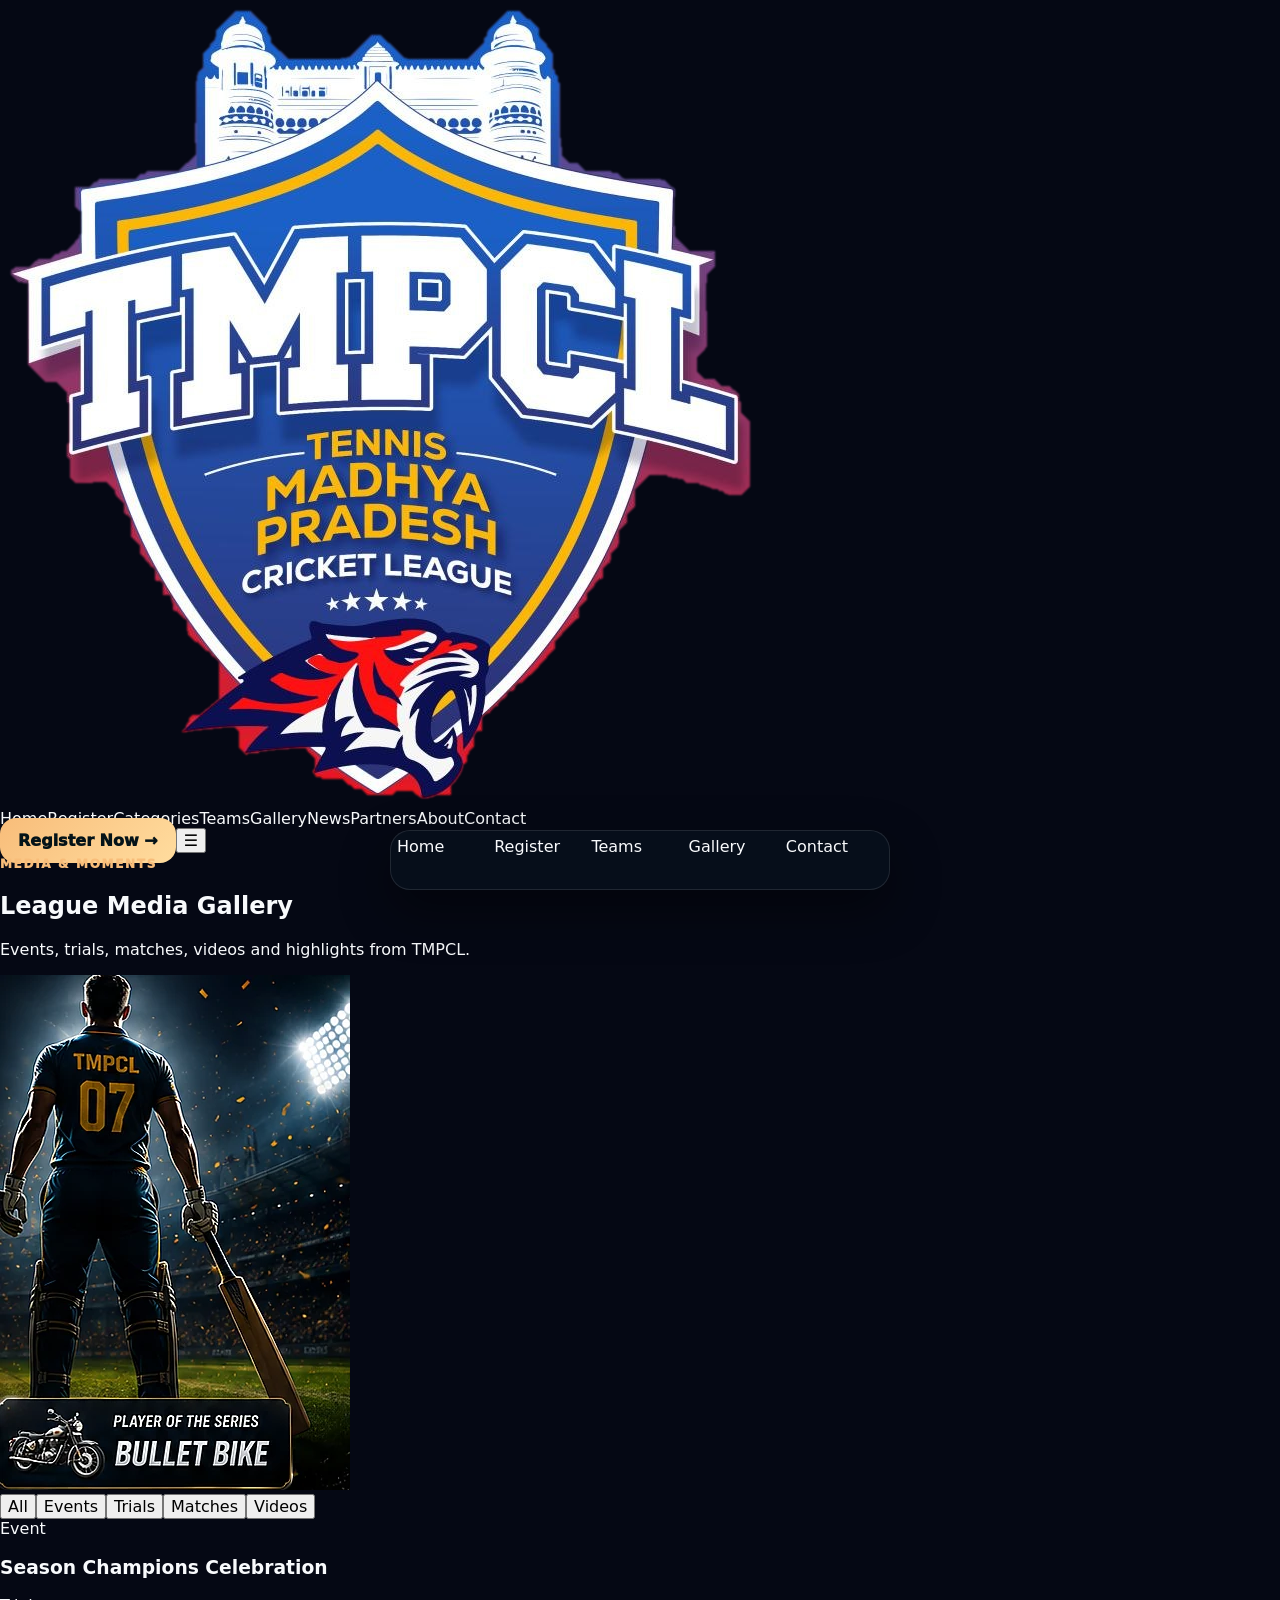
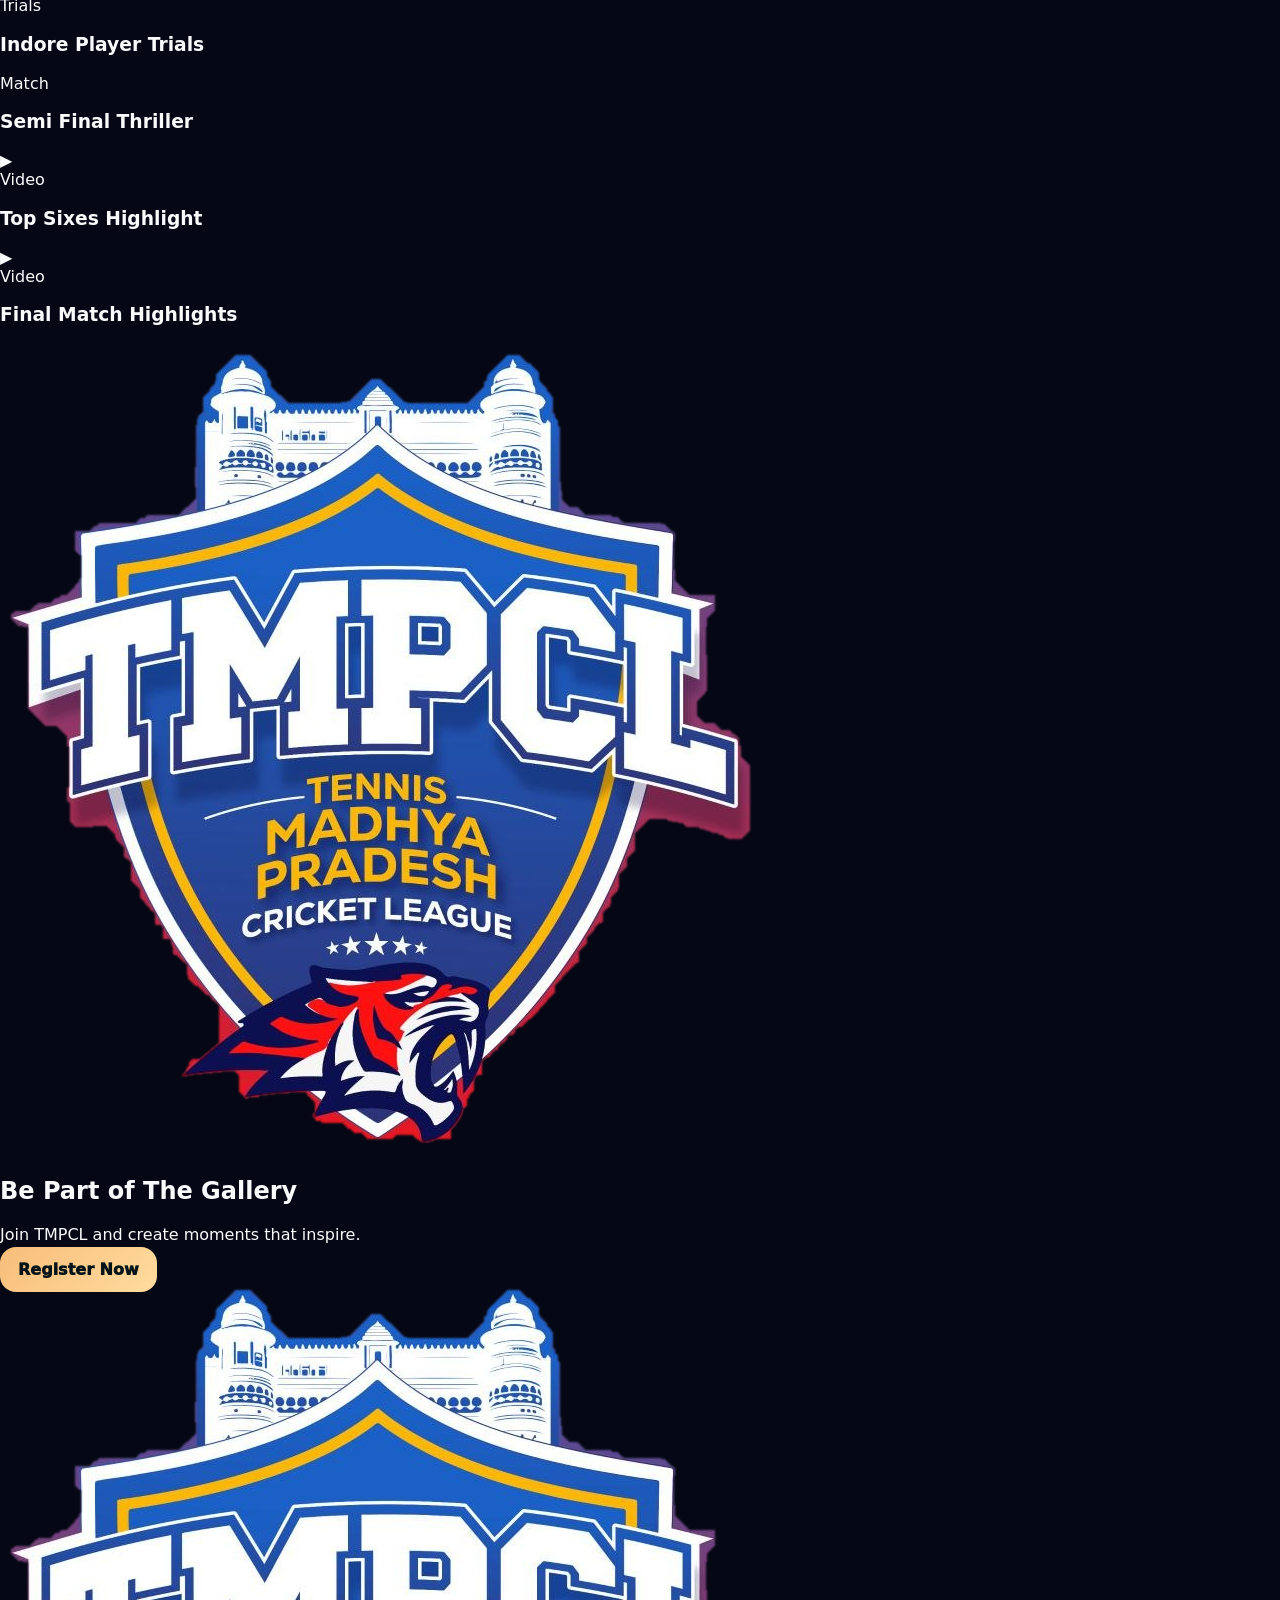
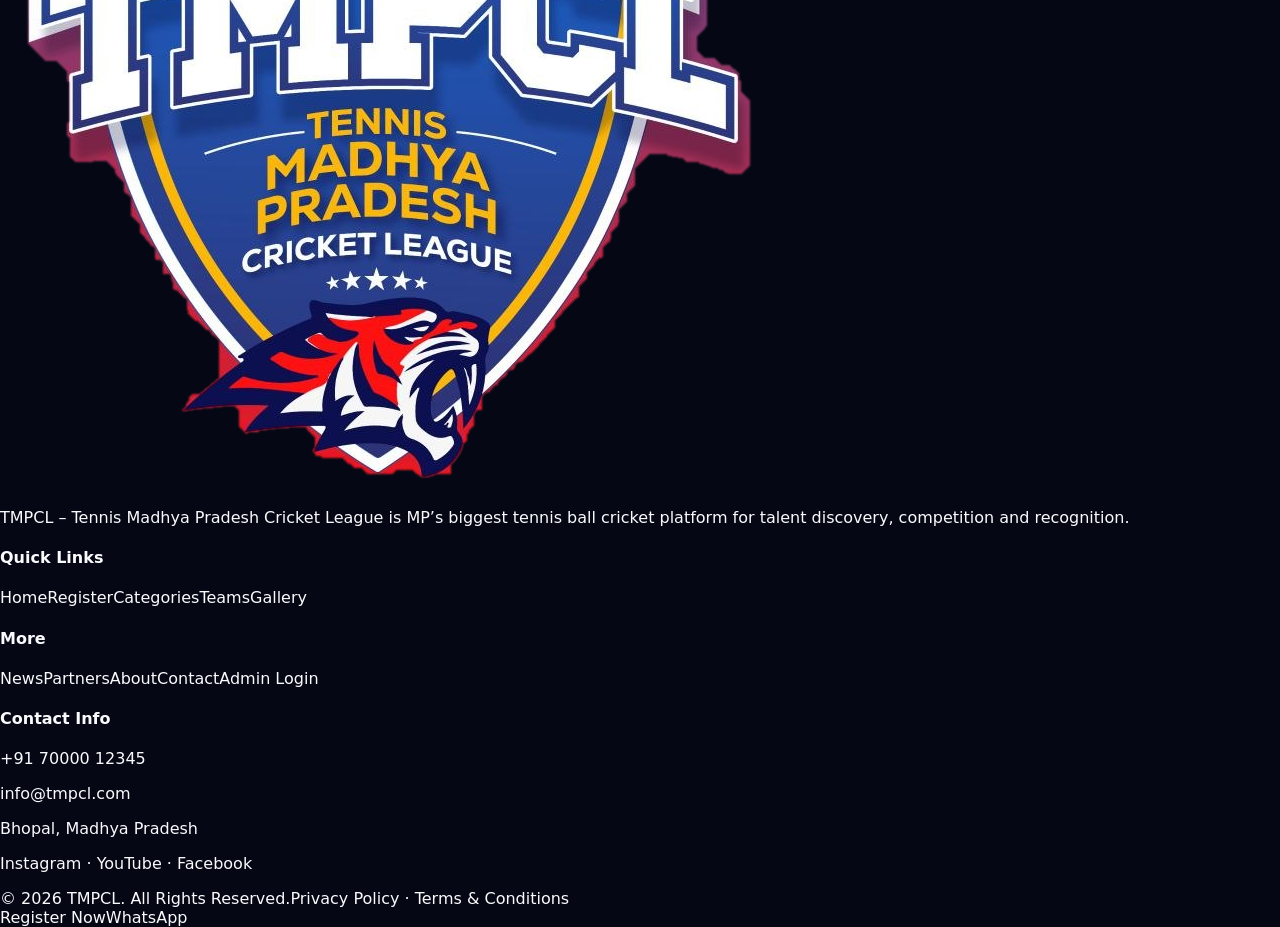
<file: gallery.html>
<!doctype html><html lang="en"><head><meta charset="utf-8"><meta name="viewport" content="width=device-width,initial-scale=1"><title>TMPCL | Gallery</title><meta name="description" content="TMPCL Tennis Madhya Pradesh Cricket League"><link rel="stylesheet" href="styles.css"><script src="https://checkout.razorpay.com/v1/checkout.js"></script></head><body data-page="gallery"><header class="topbar"><div class="wrap nav"><a class="brand" href="index.html"><img src="tmpcl-logo.png" alt="TMPCL"></a><nav class="links"><a href="index.html" data-nav="home">Home</a><a href="registration.html" data-nav="registration">Register</a><a href="categories.html" data-nav="categories">Categories</a><a href="teams.html" data-nav="teams">Teams</a><a href="gallery.html" data-nav="gallery">Gallery</a><a href="news.html" data-nav="news">News</a><a href="partners.html" data-nav="partners">Partners</a><a href="about.html" data-nav="about">About</a><a href="contact.html" data-nav="contact">Contact</a></nav><a class="btn" href="registration.html">Register Now →</a><button class="hamb" aria-label="menu">☰</button></div></header><main><section class="hero"><div class="wrap hero-grid"><div><span class="eyebrow">Media & Moments</span><h1 class="title">League Media <span class="gold">Gallery</span></h1><p class="lead">Events, trials, matches, videos and highlights from TMPCL.</p></div><div class="hero-visual"><div class="stadium-lights"></div><img class="hero-player" src="hero-player.webp"></div></div></section><section class="section"><div class="wrap"><div class="filters"><button class="filter active" data-filter="all">All</button><button class="filter" data-filter="events">Events</button><button class="filter" data-filter="trials">Trials</button><button class="filter" data-filter="matches">Matches</button><button class="filter" data-filter="videos">Videos</button></div><div class="gallery-grid" id="galleryGrid"><article class="card media-card large" data-type="events"><div class="label"><span class="tag">Event</span><h3>Season Champions Celebration</h3></div></article><article class="card media-card" data-type="trials"><div class="label"><span class="tag">Trials</span><h3>Indore Player Trials</h3></div></article><article class="card media-card" data-type="matches"><div class="label"><span class="tag">Match</span><h3>Semi Final Thriller</h3></div></article><article class="card media-card" data-type="videos"><div class="play">▶</div><div class="label"><span class="tag">Video</span><h3>Top Sixes Highlight</h3></div></article><article class="card media-card" data-type="videos"><div class="play">▶</div><div class="label"><span class="tag">Video</span><h3>Final Match Highlights</h3></div></article></div></div></section><section class="section"><div class="wrap cta"><img src="tmpcl-logo.png"><div><h2>Be Part of The Gallery</h2><p>Join TMPCL and create moments that inspire.</p></div><a class="btn" href="registration.html">Register Now</a></div></section></main><footer class="footer"><div class="wrap"><div class="footer-grid"><div class="foot-brand"><img src="tmpcl-logo.png" alt="TMPCL"><p>TMPCL – Tennis Madhya Pradesh Cricket League is MP’s biggest tennis ball cricket platform for talent discovery, competition and recognition.</p></div><div><h4>Quick Links</h4><a href="index.html">Home</a><a href="registration.html">Register</a><a href="categories.html">Categories</a><a href="teams.html">Teams</a><a href="gallery.html">Gallery</a></div><div><h4>More</h4><a href="news.html">News</a><a href="partners.html">Partners</a><a href="about.html">About</a><a href="contact.html">Contact</a><a href="admin-login.html">Admin Login</a></div><div><h4>Contact Info</h4><p>+91 70000 12345</p><p>info@tmpcl.com</p><p>Bhopal, Madhya Pradesh</p><p>Instagram · YouTube · Facebook</p></div></div><div class="copy"><span>© 2026 TMPCL. All Rights Reserved.</span><span>Privacy Policy · Terms & Conditions</span></div></div></footer><nav class="bottom-nav"><a href="index.html" data-nav="home">Home</a><a href="registration.html" data-nav="registration">Register</a><a href="teams.html" data-nav="teams">Teams</a><a href="gallery.html" data-nav="gallery">Gallery</a><a href="contact.html" data-nav="contact">Contact</a></nav><div class="mobile-cta"><a href="registration.html">Register Now</a><a href="contact.html">WhatsApp</a></div><script src="script.js"></script></body></html>
</file>
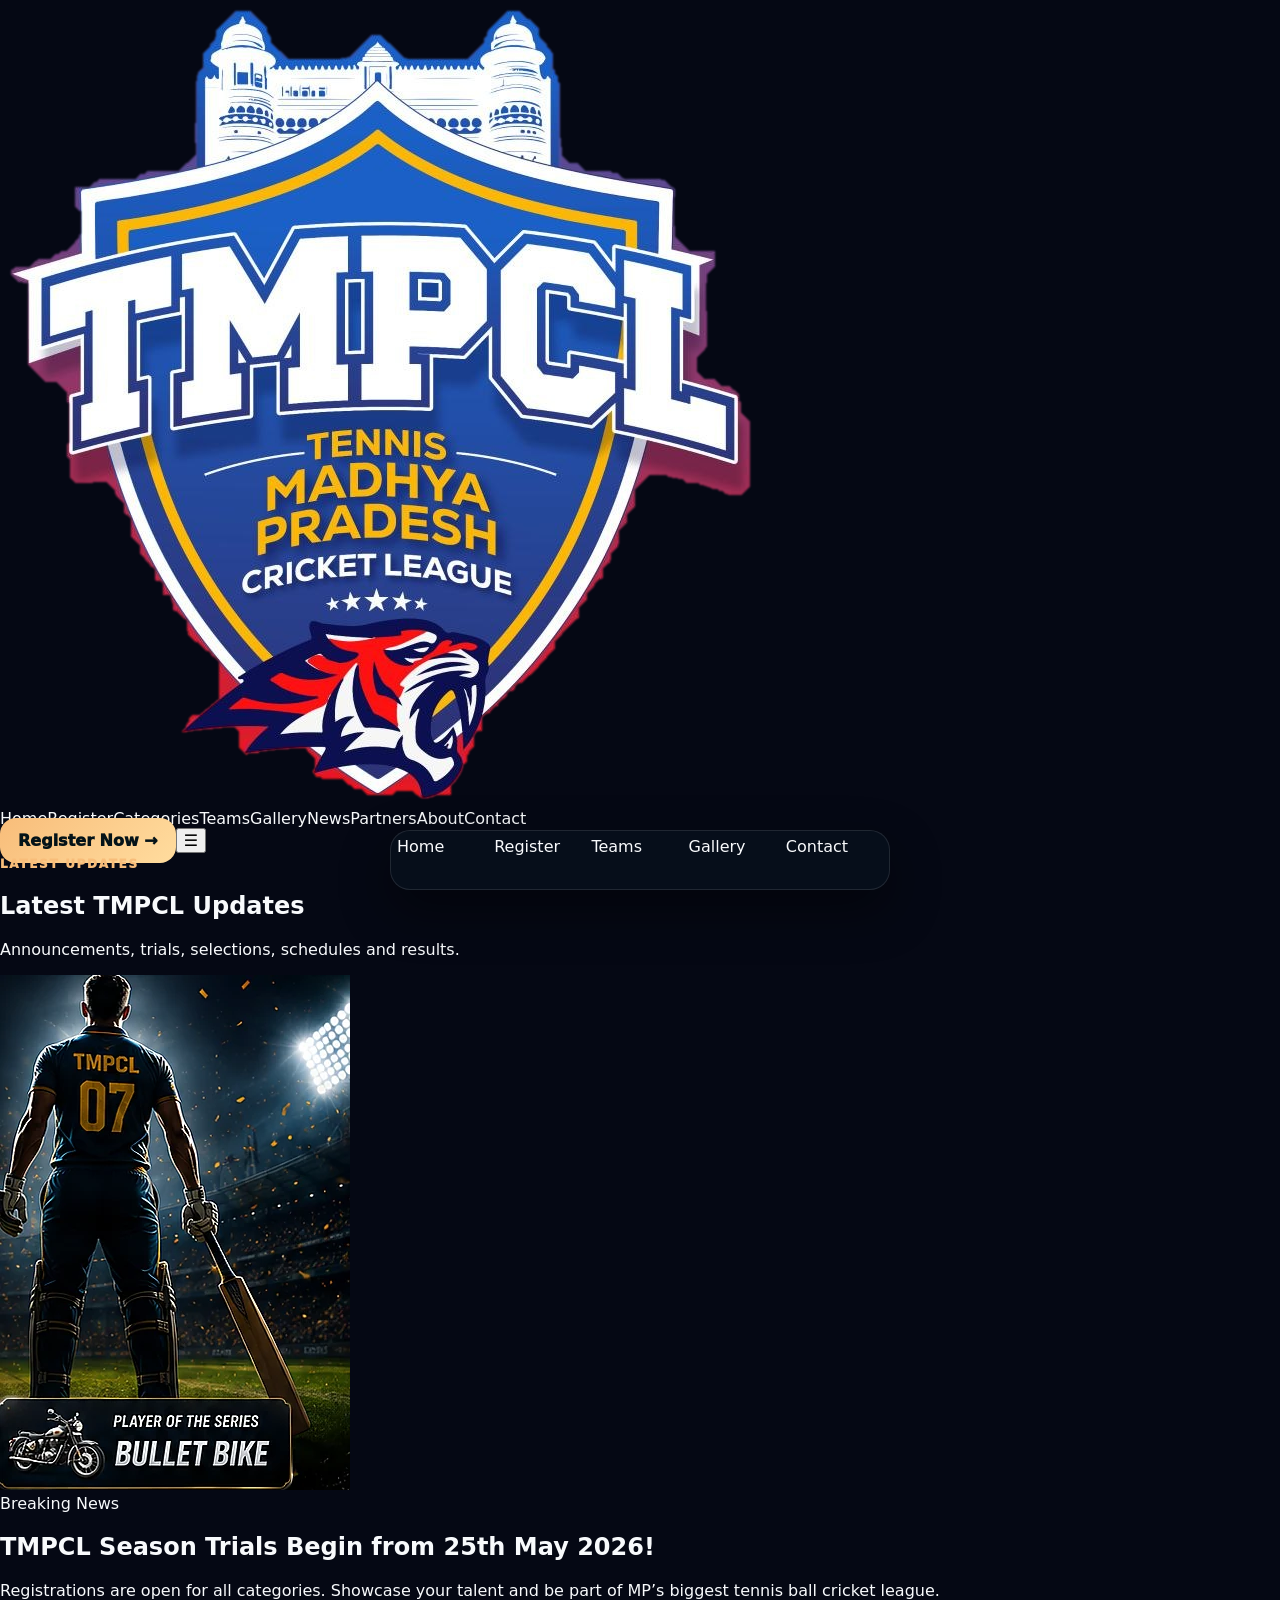
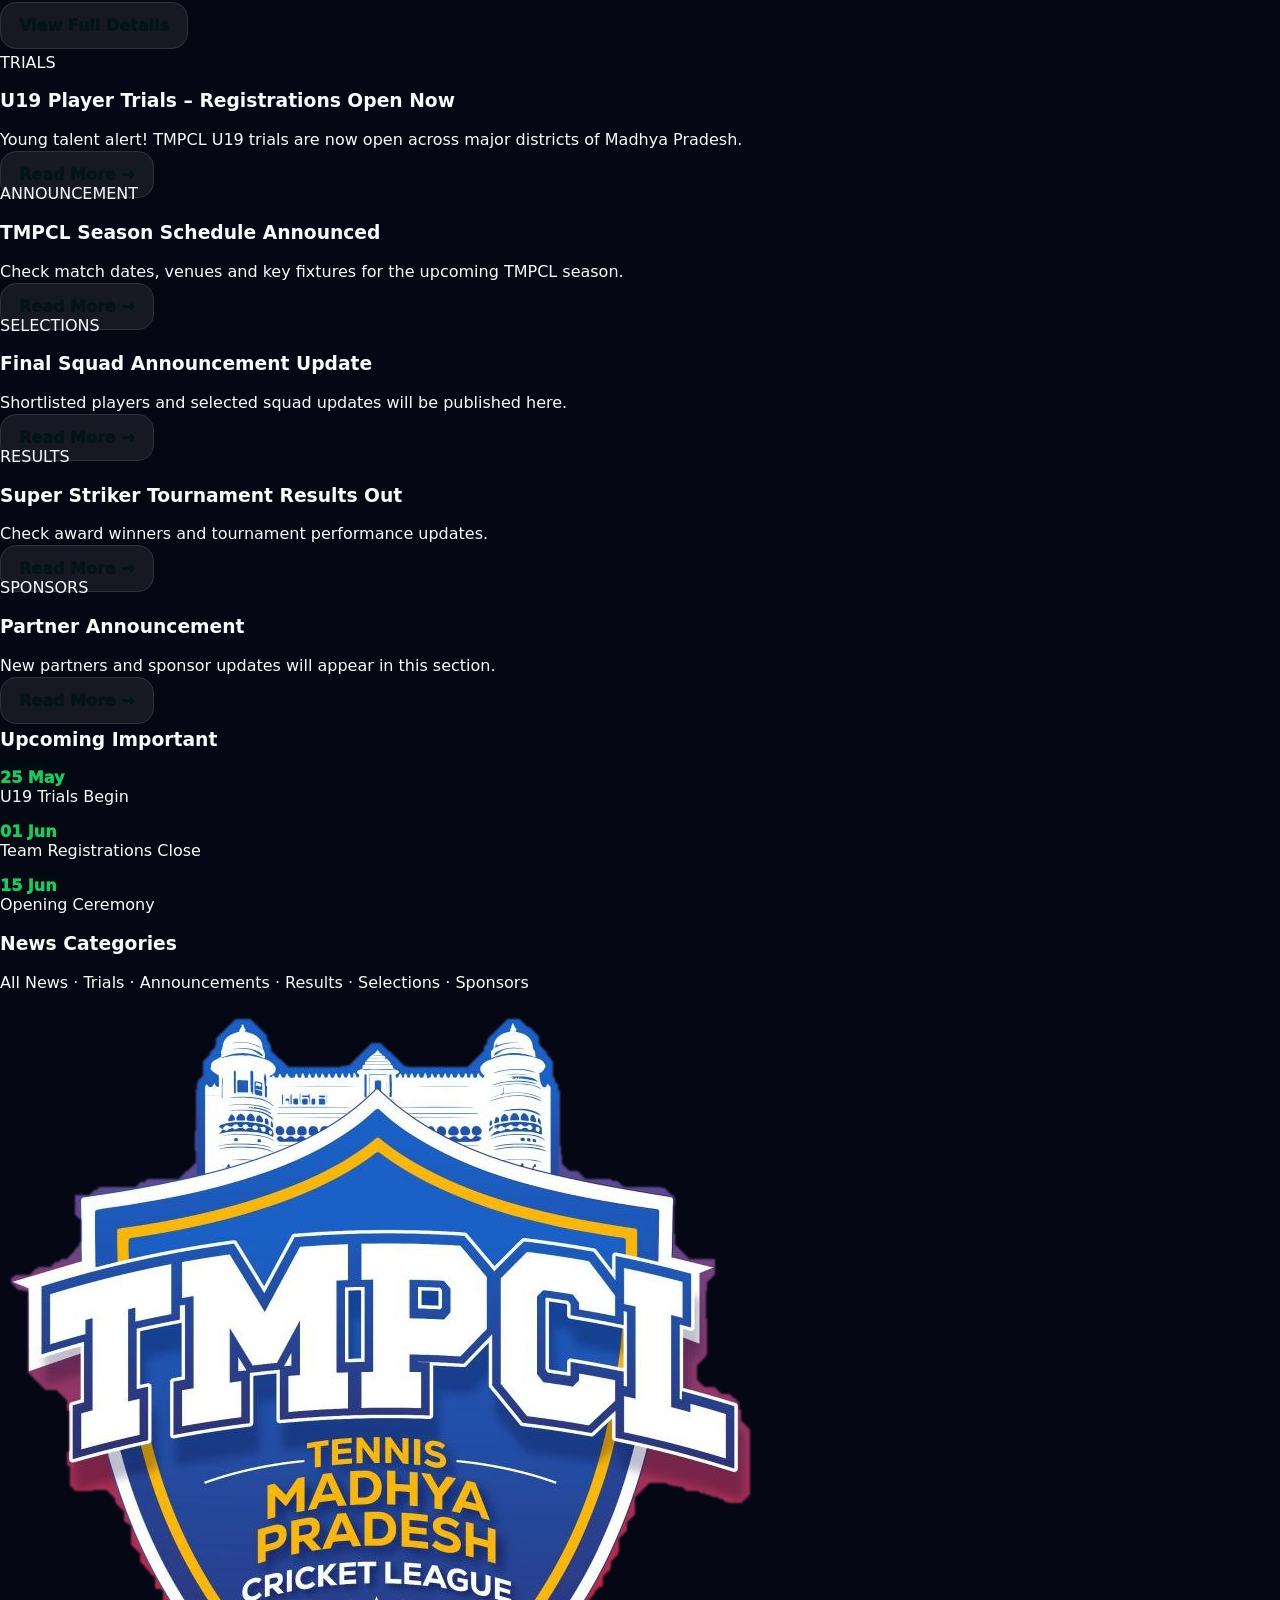
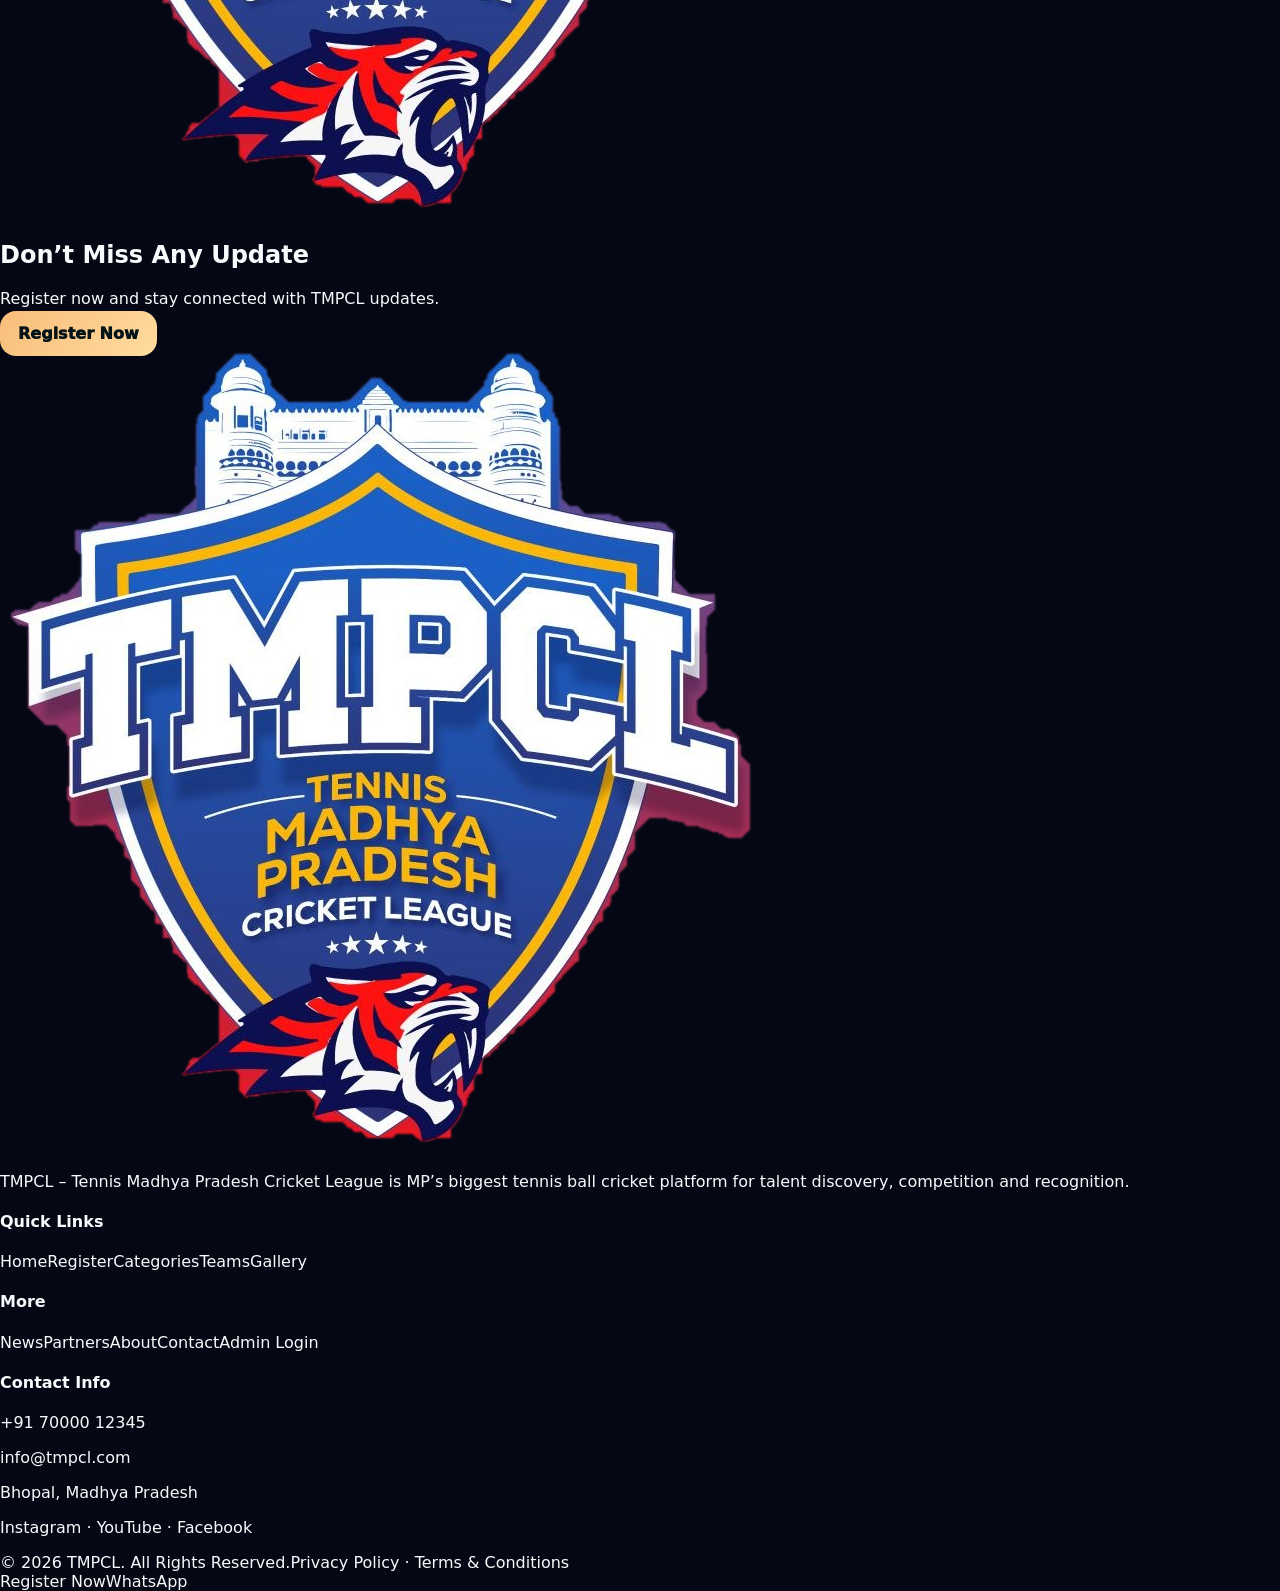
<file: news.html>
<!doctype html><html lang="en"><head><meta charset="utf-8"><meta name="viewport" content="width=device-width,initial-scale=1"><title>TMPCL | News</title><meta name="description" content="TMPCL Tennis Madhya Pradesh Cricket League"><link rel="stylesheet" href="styles.css"><script src="https://checkout.razorpay.com/v1/checkout.js"></script></head><body data-page="news"><header class="topbar"><div class="wrap nav"><a class="brand" href="index.html"><img src="tmpcl-logo.png" alt="TMPCL"></a><nav class="links"><a href="index.html" data-nav="home">Home</a><a href="registration.html" data-nav="registration">Register</a><a href="categories.html" data-nav="categories">Categories</a><a href="teams.html" data-nav="teams">Teams</a><a href="gallery.html" data-nav="gallery">Gallery</a><a href="news.html" data-nav="news">News</a><a href="partners.html" data-nav="partners">Partners</a><a href="about.html" data-nav="about">About</a><a href="contact.html" data-nav="contact">Contact</a></nav><a class="btn" href="registration.html">Register Now →</a><button class="hamb" aria-label="menu">☰</button></div></header><main><section class="hero"><div class="wrap hero-grid"><div><span class="eyebrow">Latest Updates</span><h1 class="title">Latest TMPCL <span class="gold">Updates</span></h1><p class="lead">Announcements, trials, selections, schedules and results.</p></div><div class="hero-visual"><div class="stadium-lights"></div><img class="hero-player" src="hero-player.webp"></div></div></section><section class="section"><div class="wrap news-layout"><div><div class="card" style="margin-bottom:18px;border-color:rgba(255,211,90,.3)"><span class="tag">Breaking News</span><h2>TMPCL Season Trials Begin from 25th May 2026!</h2><p>Registrations are open for all categories. Showcase your talent and be part of MP’s biggest tennis ball cricket league.</p><a class="btn ghost" href="registration.html">View Full Details</a></div><div class="grid" id="newsList"></div></div><aside class="grid"><article class="card"><h3>Upcoming Important</h3><div class="side-list"><p><strong class="green">25 May</strong><br>U19 Trials Begin</p><p><strong class="green">01 Jun</strong><br>Team Registrations Close</p><p><strong class="green">15 Jun</strong><br>Opening Ceremony</p></div></article><article class="card"><h3>News Categories</h3><p>All News · Trials · Announcements · Results · Selections · Sponsors</p></article></aside></div></section><section class="section"><div class="wrap cta"><img src="tmpcl-logo.png"><div><h2>Don’t Miss Any Update</h2><p>Register now and stay connected with TMPCL updates.</p></div><a class="btn" href="registration.html">Register Now</a></div></section></main><footer class="footer"><div class="wrap"><div class="footer-grid"><div class="foot-brand"><img src="tmpcl-logo.png" alt="TMPCL"><p>TMPCL – Tennis Madhya Pradesh Cricket League is MP’s biggest tennis ball cricket platform for talent discovery, competition and recognition.</p></div><div><h4>Quick Links</h4><a href="index.html">Home</a><a href="registration.html">Register</a><a href="categories.html">Categories</a><a href="teams.html">Teams</a><a href="gallery.html">Gallery</a></div><div><h4>More</h4><a href="news.html">News</a><a href="partners.html">Partners</a><a href="about.html">About</a><a href="contact.html">Contact</a><a href="admin-login.html">Admin Login</a></div><div><h4>Contact Info</h4><p>+91 70000 12345</p><p>info@tmpcl.com</p><p>Bhopal, Madhya Pradesh</p><p>Instagram · YouTube · Facebook</p></div></div><div class="copy"><span>© 2026 TMPCL. All Rights Reserved.</span><span>Privacy Policy · Terms & Conditions</span></div></div></footer><nav class="bottom-nav"><a href="index.html" data-nav="home">Home</a><a href="registration.html" data-nav="registration">Register</a><a href="teams.html" data-nav="teams">Teams</a><a href="gallery.html" data-nav="gallery">Gallery</a><a href="contact.html" data-nav="contact">Contact</a></nav><div class="mobile-cta"><a href="registration.html">Register Now</a><a href="contact.html">WhatsApp</a></div><script src="script.js"></script></body></html>
</file>
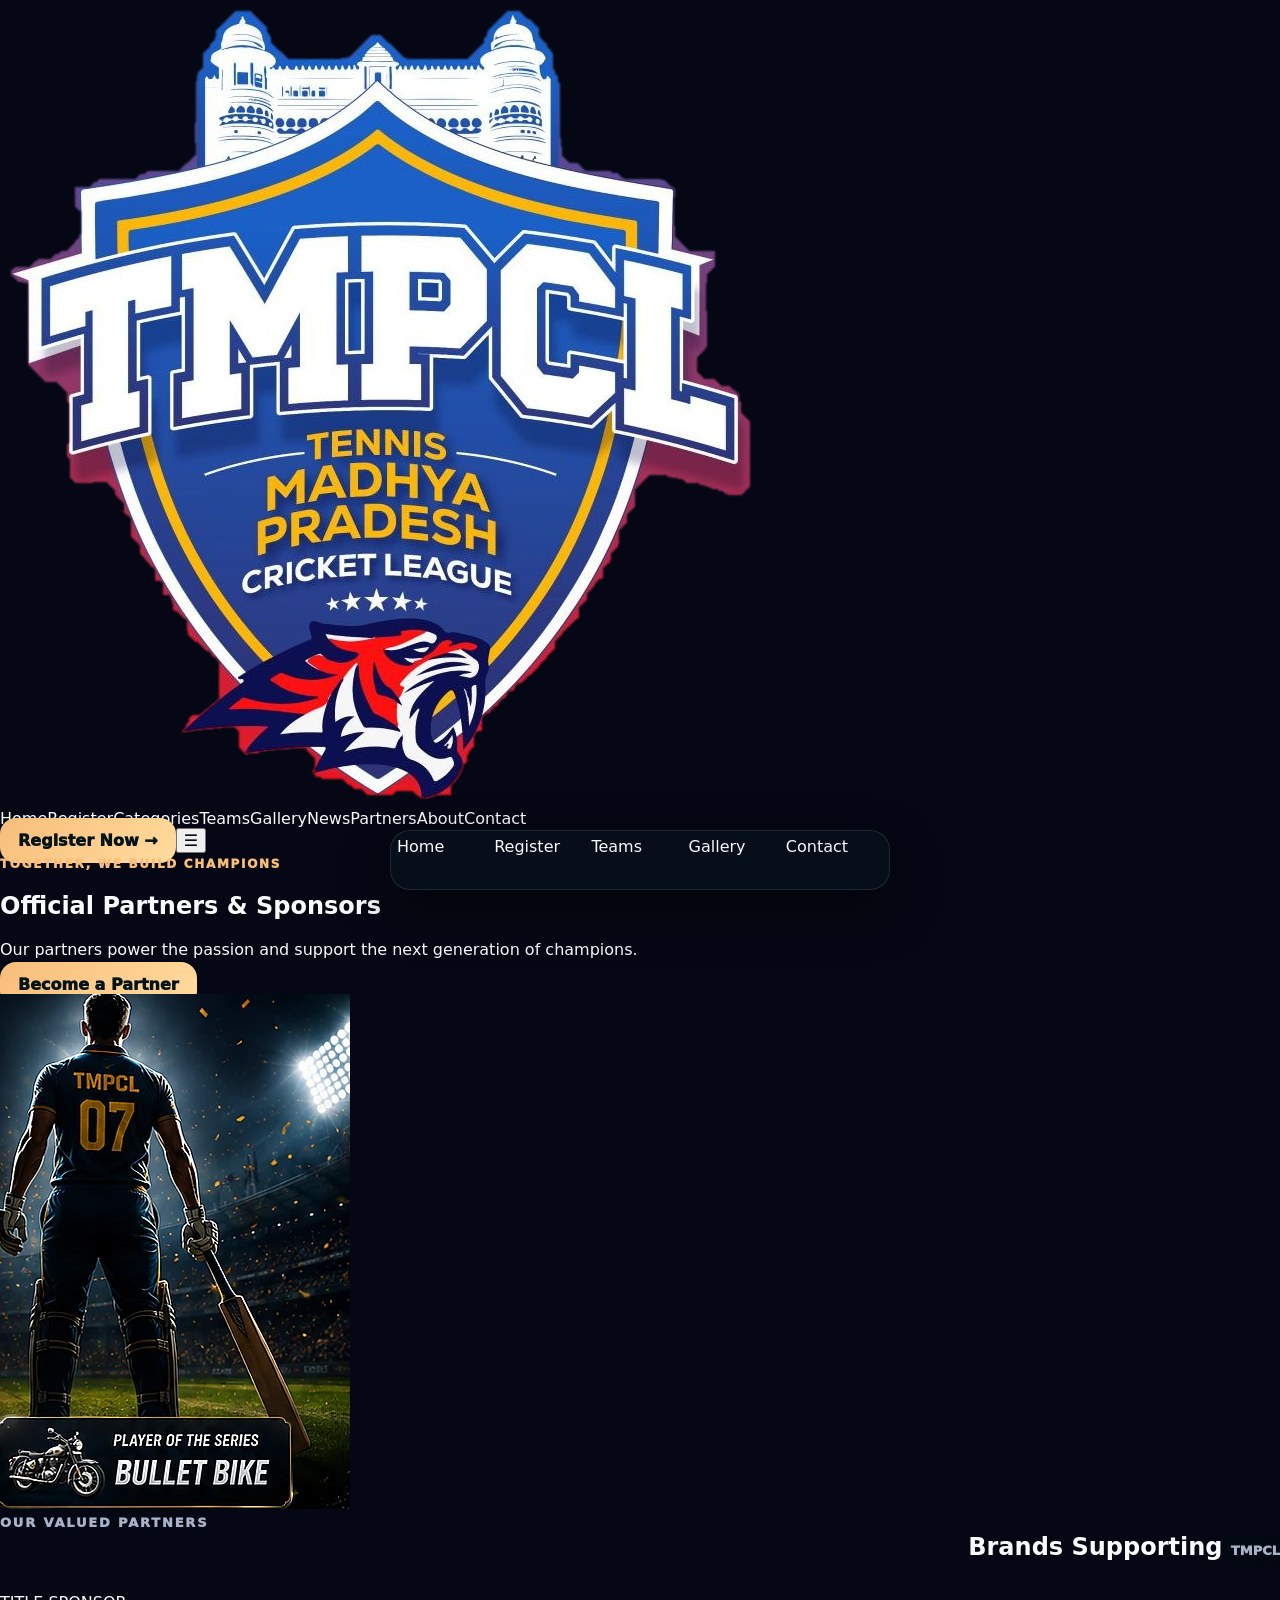
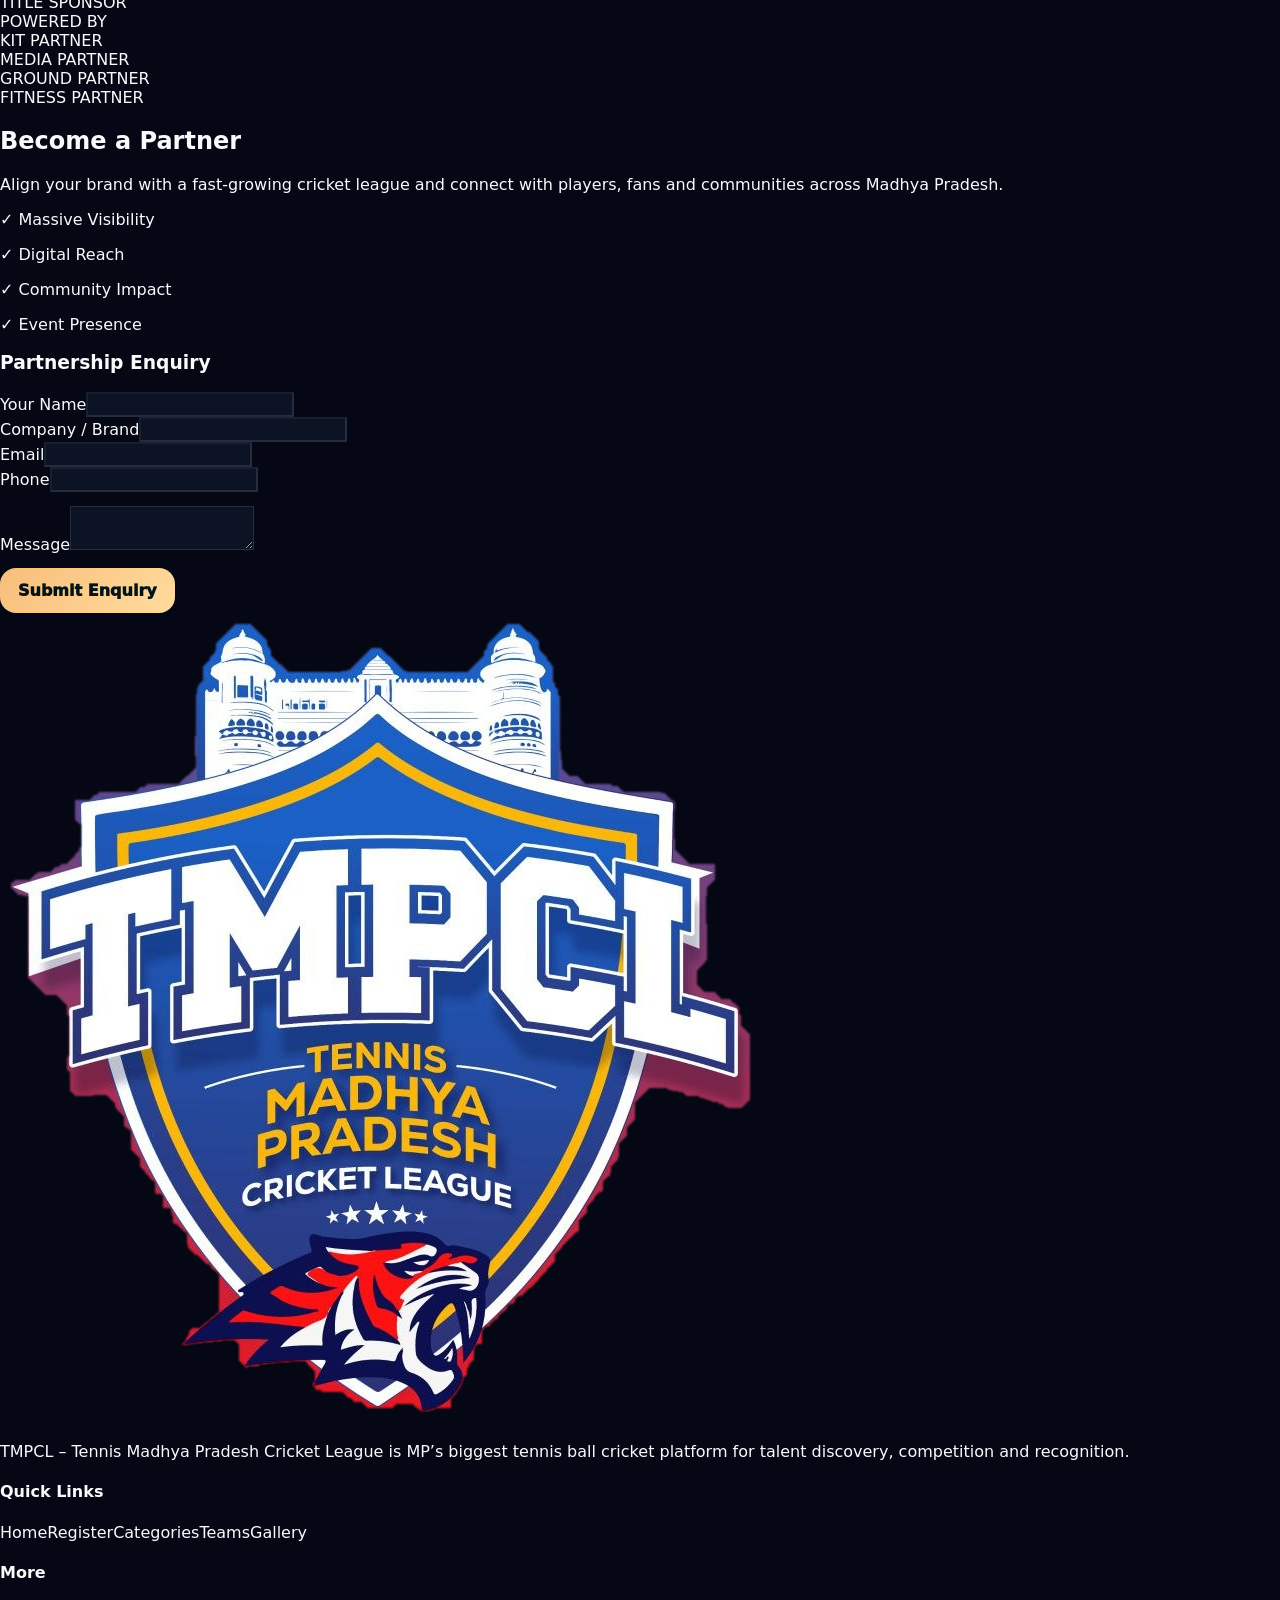
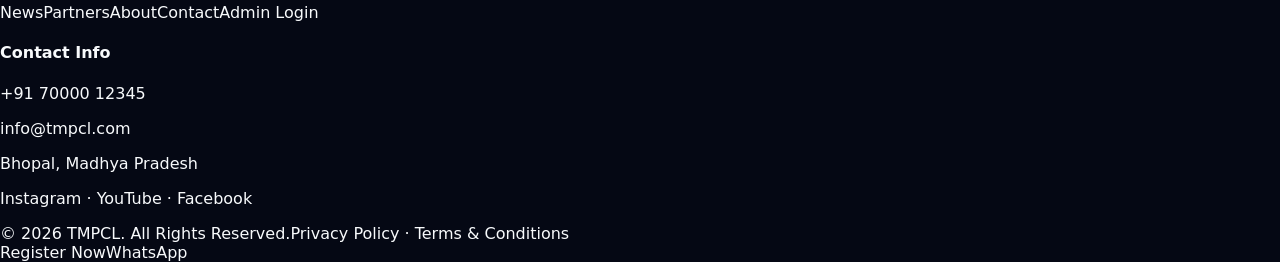
<file: partners.html>
<!doctype html><html lang="en"><head><meta charset="utf-8"><meta name="viewport" content="width=device-width,initial-scale=1"><title>TMPCL | Partners</title><meta name="description" content="TMPCL Tennis Madhya Pradesh Cricket League"><link rel="stylesheet" href="styles.css"><script src="https://checkout.razorpay.com/v1/checkout.js"></script></head><body data-page="partners"><header class="topbar"><div class="wrap nav"><a class="brand" href="index.html"><img src="tmpcl-logo.png" alt="TMPCL"></a><nav class="links"><a href="index.html" data-nav="home">Home</a><a href="registration.html" data-nav="registration">Register</a><a href="categories.html" data-nav="categories">Categories</a><a href="teams.html" data-nav="teams">Teams</a><a href="gallery.html" data-nav="gallery">Gallery</a><a href="news.html" data-nav="news">News</a><a href="partners.html" data-nav="partners">Partners</a><a href="about.html" data-nav="about">About</a><a href="contact.html" data-nav="contact">Contact</a></nav><a class="btn" href="registration.html">Register Now →</a><button class="hamb" aria-label="menu">☰</button></div></header><main><section class="hero"><div class="wrap hero-grid"><div><span class="eyebrow">Together, We Build Champions</span><h1 class="title">Official Partners & <span class="gold">Sponsors</span></h1><p class="lead">Our partners power the passion and support the next generation of champions.</p><div class="actions"><a class="btn" href="#partnerForm">Become a Partner</a></div></div><div class="hero-visual"><div class="stadium-lights"></div><img class="hero-player" src="hero-player.webp"></div></div></section><section class="section"><div class="wrap"><div class="section-head center"><span class="eyebrow">Our Valued Partners</span><h2>Brands Supporting <span class="green">TMPCL</span></h2></div><div class="grid grid-3"><div class="partner-logo">TITLE SPONSOR</div><div class="partner-logo">POWERED BY</div><div class="partner-logo">KIT PARTNER</div><div class="partner-logo">MEDIA PARTNER</div><div class="partner-logo">GROUND PARTNER</div><div class="partner-logo">FITNESS PARTNER</div></div></div></section><section class="section"><div class="wrap form-layout"><div class="card"><h2>Become a Partner</h2><p>Align your brand with a fast-growing cricket league and connect with players, fans and communities across Madhya Pradesh.</p><div class="grid grid-2"><p>✓ Massive Visibility</p><p>✓ Digital Reach</p><p>✓ Community Impact</p><p>✓ Event Presence</p></div></div><form id="partnerForm" class="card"><h3>Partnership Enquiry</h3><div class="field-grid"><div class="field"><label>Your Name</label><input name="name" required></div><div class="field"><label>Company / Brand</label><input name="brand" required></div><div class="field"><label>Email</label><input type="email" name="email"></div><div class="field"><label>Phone</label><input name="mobile" pattern="[0-9]{10}"></div></div><div class="field" style="margin-top:14px"><label>Message</label><textarea name="message"></textarea></div><button class="btn" style="margin-top:14px">Submit Enquiry</button><div id="partnerSuccess" class="success"></div></form></div></section></main><footer class="footer"><div class="wrap"><div class="footer-grid"><div class="foot-brand"><img src="tmpcl-logo.png" alt="TMPCL"><p>TMPCL – Tennis Madhya Pradesh Cricket League is MP’s biggest tennis ball cricket platform for talent discovery, competition and recognition.</p></div><div><h4>Quick Links</h4><a href="index.html">Home</a><a href="registration.html">Register</a><a href="categories.html">Categories</a><a href="teams.html">Teams</a><a href="gallery.html">Gallery</a></div><div><h4>More</h4><a href="news.html">News</a><a href="partners.html">Partners</a><a href="about.html">About</a><a href="contact.html">Contact</a><a href="admin-login.html">Admin Login</a></div><div><h4>Contact Info</h4><p>+91 70000 12345</p><p>info@tmpcl.com</p><p>Bhopal, Madhya Pradesh</p><p>Instagram · YouTube · Facebook</p></div></div><div class="copy"><span>© 2026 TMPCL. All Rights Reserved.</span><span>Privacy Policy · Terms & Conditions</span></div></div></footer><nav class="bottom-nav"><a href="index.html" data-nav="home">Home</a><a href="registration.html" data-nav="registration">Register</a><a href="teams.html" data-nav="teams">Teams</a><a href="gallery.html" data-nav="gallery">Gallery</a><a href="contact.html" data-nav="contact">Contact</a></nav><div class="mobile-cta"><a href="registration.html">Register Now</a><a href="contact.html">WhatsApp</a></div><script src="script.js"></script></body></html>
</file>
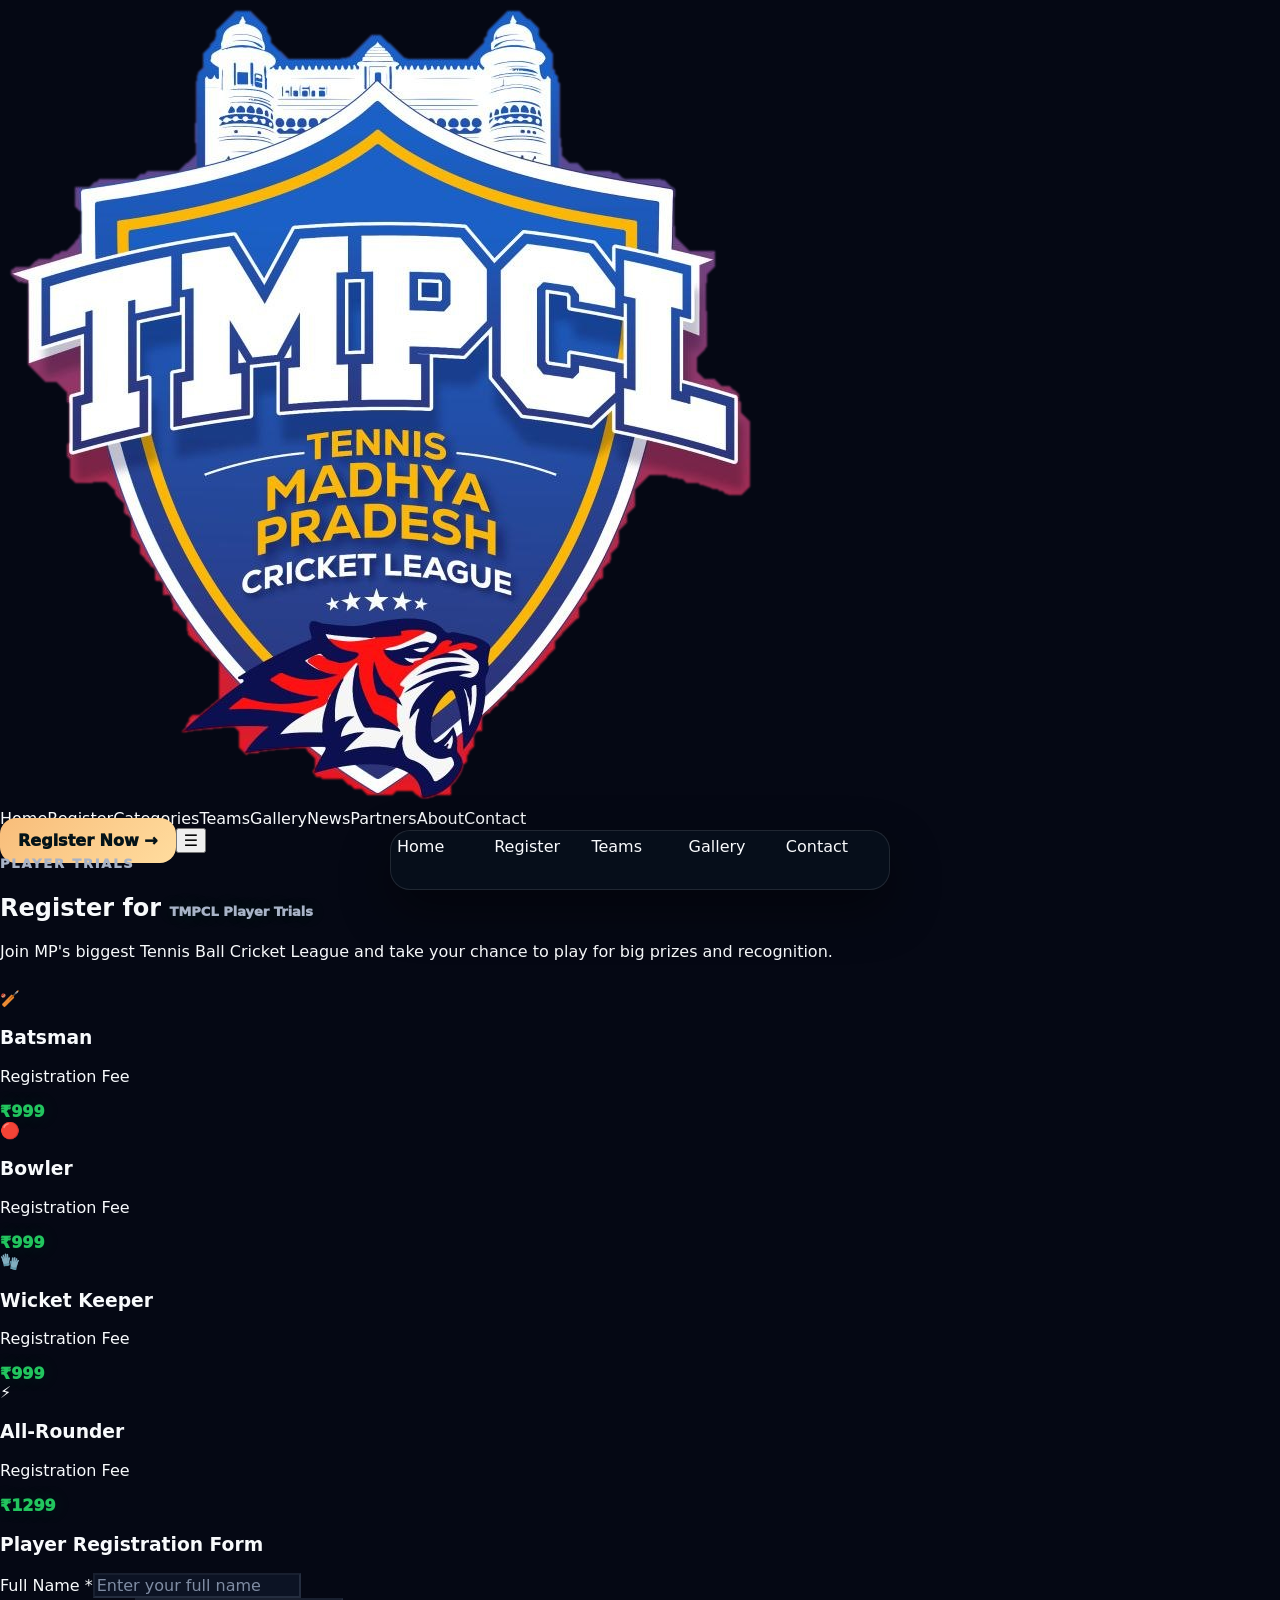
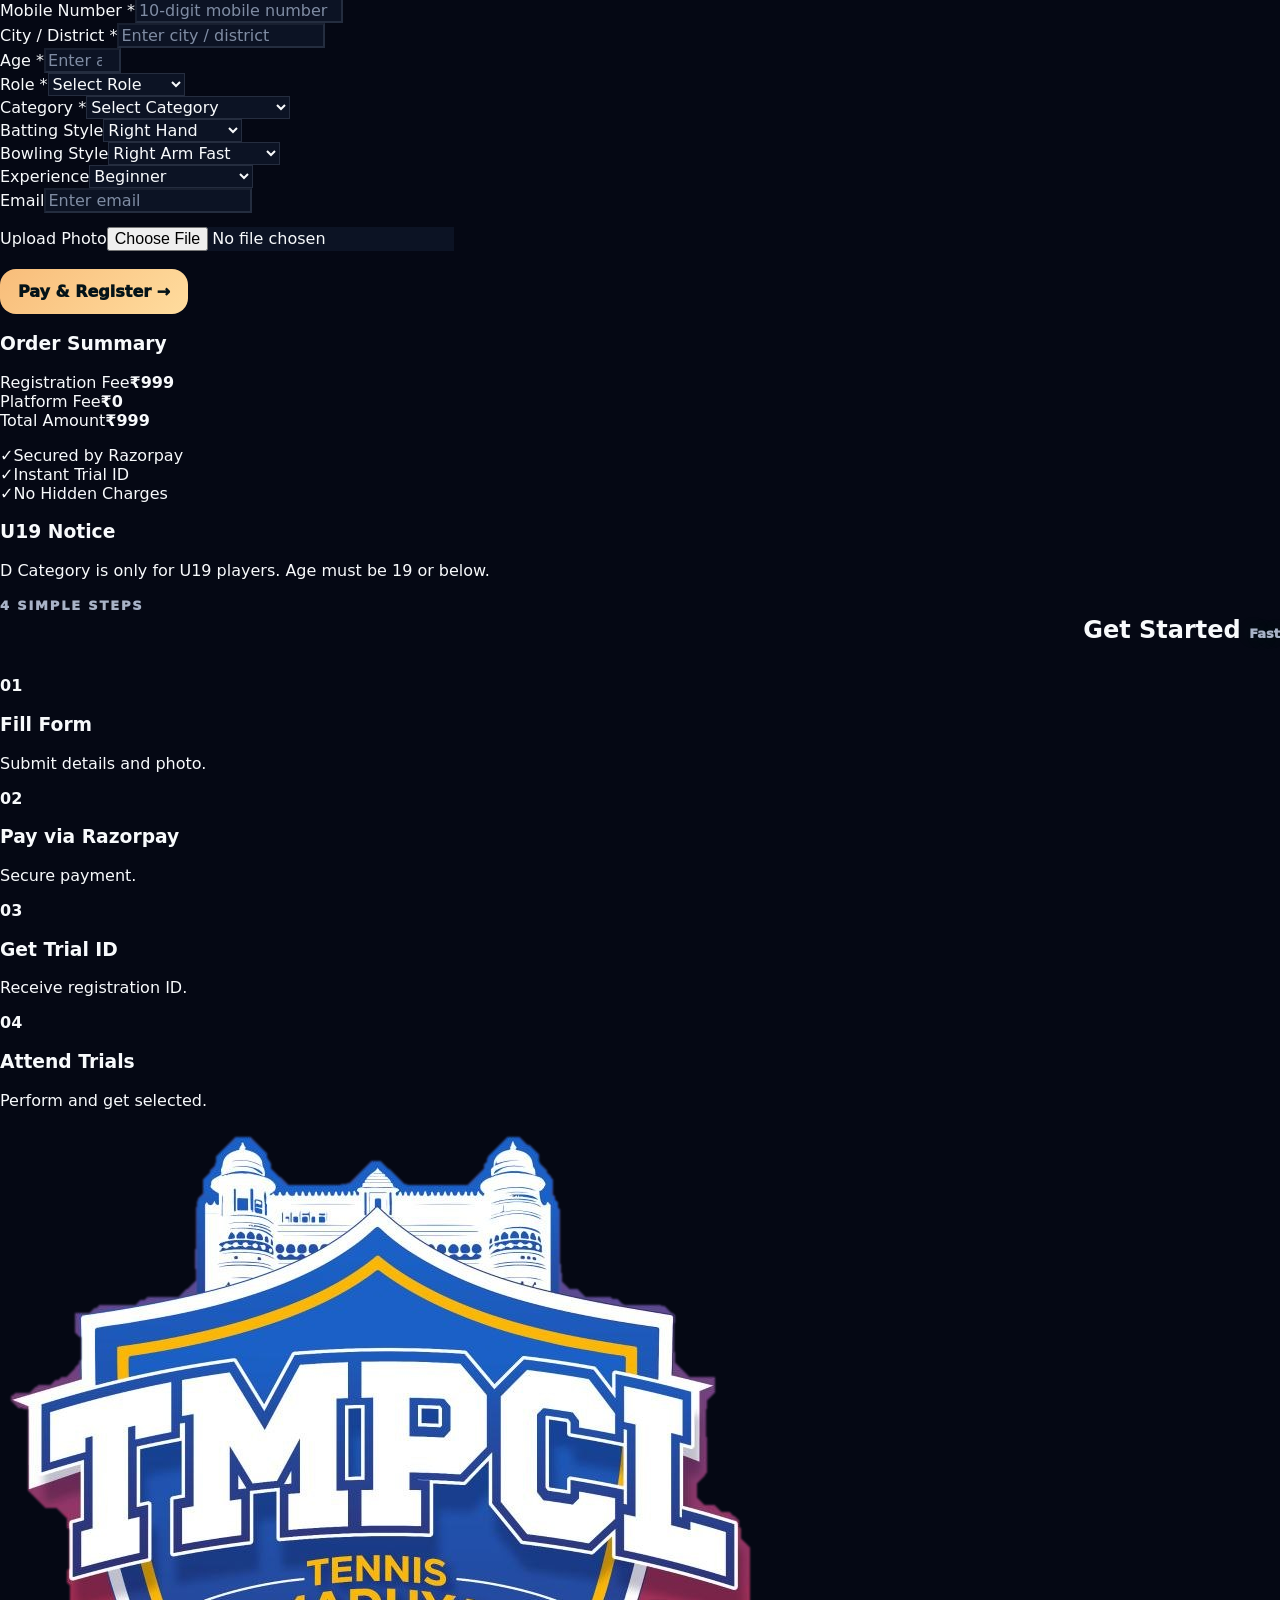
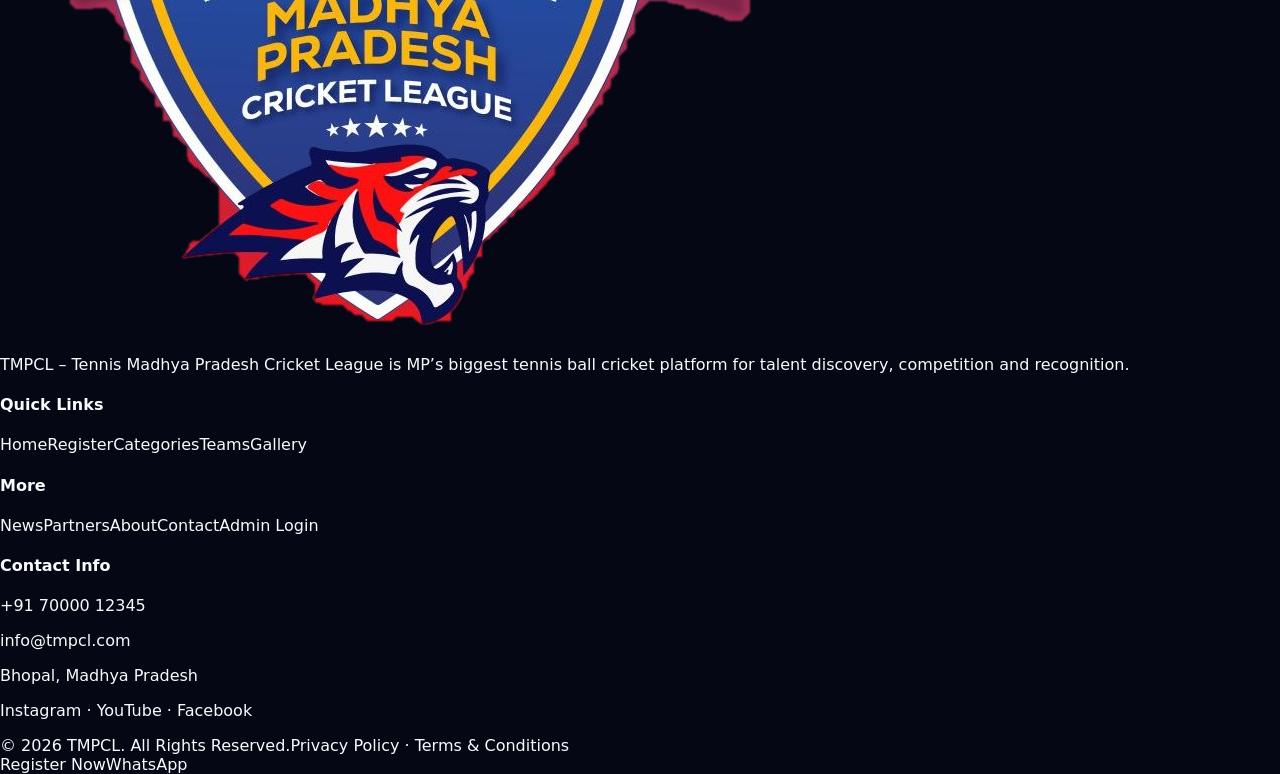
<file: registration.html>
<!doctype html><html lang="en"><head><meta charset="utf-8"><meta name="viewport" content="width=device-width,initial-scale=1"><title>TMPCL | Register</title><meta name="description" content="TMPCL Tennis Madhya Pradesh Cricket League"><link rel="stylesheet" href="styles.css"><script src="https://checkout.razorpay.com/v1/checkout.js"></script></head><body data-page="registration"><header class="topbar"><div class="wrap nav"><a class="brand" href="index.html"><img src="tmpcl-logo.png" alt="TMPCL"></a><nav class="links"><a href="index.html" data-nav="home">Home</a><a href="registration.html" data-nav="registration">Register</a><a href="categories.html" data-nav="categories">Categories</a><a href="teams.html" data-nav="teams">Teams</a><a href="gallery.html" data-nav="gallery">Gallery</a><a href="news.html" data-nav="news">News</a><a href="partners.html" data-nav="partners">Partners</a><a href="about.html" data-nav="about">About</a><a href="contact.html" data-nav="contact">Contact</a></nav><a class="btn" href="registration.html">Register Now →</a><button class="hamb" aria-label="menu">☰</button></div></header><main><section class="section"><div class="wrap"><div class="section-head"><div><span class="eyebrow">Player Trials</span><h2>Register for <span class="green">TMPCL Player Trials</span></h2><p>Join MP's biggest Tennis Ball Cricket League and take your chance to play for big prizes and recognition.</p></div></div><div class="grid grid-4 roles"><article class="card"><div class="icon">🏏</div><h3>Batsman</h3><p>Registration Fee</p><strong class="green">₹999</strong></article><article class="card"><div class="icon">🔴</div><h3>Bowler</h3><p>Registration Fee</p><strong class="green">₹999</strong></article><article class="card"><div class="icon">🧤</div><h3>Wicket Keeper</h3><p>Registration Fee</p><strong class="green">₹999</strong></article><article class="card"><div class="icon">⚡</div><h3>All-Rounder</h3><p>Registration Fee</p><strong class="green">₹1299</strong></article></div></div></section><section class="section"><div class="wrap form-layout"><form id="registrationForm" class="card"><h3>Player Registration Form</h3><div class="field-grid"><div class="field"><label>Full Name *</label><input required name="name" placeholder="Enter your full name"></div><div class="field"><label>Mobile Number *</label><input required name="mobile" pattern="[0-9]{10}" placeholder="10-digit mobile number"></div><div class="field"><label>City / District *</label><input required name="city" placeholder="Enter city / district"></div><div class="field"><label>Age *</label><input required type="number" min="10" max="60" name="age" placeholder="Enter age"></div><div class="field"><label>Role *</label><select required name="role" id="roleSelect"><option value="">Select Role</option><option>Batsman</option><option>Bowler</option><option>Wicket Keeper</option><option>All-Rounder</option></select></div><div class="field"><label>Category *</label><select required name="category" id="categorySelect"><option value="">Select Category</option><option value="A">Category A</option><option value="B">Category B</option><option value="C">Category C</option><option value="D">Category D (Only U19)</option></select></div><div class="field"><label>Batting Style</label><select name="batting"><option>Right Hand</option><option>Left Hand</option><option>Not Applicable</option></select></div><div class="field"><label>Bowling Style</label><select name="bowling"><option>Right Arm Fast</option><option>Right Arm Medium</option><option>Left Arm Fast</option><option>Spin</option><option>Not Applicable</option></select></div><div class="field"><label>Experience</label><select name="experience"><option>Beginner</option><option>Local Tournament</option><option>District Level</option><option>State Level</option></select></div><div class="field"><label>Email</label><input name="email" type="email" placeholder="Enter email"></div></div><div class="field" style="margin-top:14px"><label>Upload Photo</label><input name="photo" type="file" accept="image/*"></div><button class="btn" style="margin-top:18px" type="submit">Pay & Register →</button><div id="regSuccess" class="success"></div></form><aside class="card"><h3>Order Summary</h3><div class="summary-row"><span>Registration Fee</span><strong id="regFee">₹999</strong></div><div class="summary-row"><span>Platform Fee</span><strong>₹0</strong></div><div class="summary-row total"><span>Total Amount</span><strong id="regTotal">₹999</strong></div><div class="trust" style="display:block;margin-top:16px"><div><span class="tick">✓</span>Secured by Razorpay</div><div><span class="tick">✓</span>Instant Trial ID</div><div><span class="tick">✓</span>No Hidden Charges</div></div><article class="card notice" style="margin-top:16px"><h3>U19 Notice</h3><p>D Category is only for U19 players. Age must be 19 or below.</p></article></aside></div></section><section class="section process"><div class="wrap"><div class="section-head center"><span class="eyebrow">4 Simple Steps</span><h2>Get Started <span class="green">Fast</span></h2></div><div class="grid grid-4"><article class="card"><b>01</b><h3>Fill Form</h3><p>Submit details and photo.</p></article><article class="card"><b>02</b><h3>Pay via Razorpay</h3><p>Secure payment.</p></article><article class="card"><b>03</b><h3>Get Trial ID</h3><p>Receive registration ID.</p></article><article class="card"><b>04</b><h3>Attend Trials</h3><p>Perform and get selected.</p></article></div></div></section></main><footer class="footer"><div class="wrap"><div class="footer-grid"><div class="foot-brand"><img src="tmpcl-logo.png" alt="TMPCL"><p>TMPCL – Tennis Madhya Pradesh Cricket League is MP’s biggest tennis ball cricket platform for talent discovery, competition and recognition.</p></div><div><h4>Quick Links</h4><a href="index.html">Home</a><a href="registration.html">Register</a><a href="categories.html">Categories</a><a href="teams.html">Teams</a><a href="gallery.html">Gallery</a></div><div><h4>More</h4><a href="news.html">News</a><a href="partners.html">Partners</a><a href="about.html">About</a><a href="contact.html">Contact</a><a href="admin-login.html">Admin Login</a></div><div><h4>Contact Info</h4><p>+91 70000 12345</p><p>info@tmpcl.com</p><p>Bhopal, Madhya Pradesh</p><p>Instagram · YouTube · Facebook</p></div></div><div class="copy"><span>© 2026 TMPCL. All Rights Reserved.</span><span>Privacy Policy · Terms & Conditions</span></div></div></footer><nav class="bottom-nav"><a href="index.html" data-nav="home">Home</a><a href="registration.html" data-nav="registration">Register</a><a href="teams.html" data-nav="teams">Teams</a><a href="gallery.html" data-nav="gallery">Gallery</a><a href="contact.html" data-nav="contact">Contact</a></nav><div class="mobile-cta"><a href="registration.html">Register Now</a><a href="contact.html">WhatsApp</a></div><script src="script.js"></script></body></html>
</file>
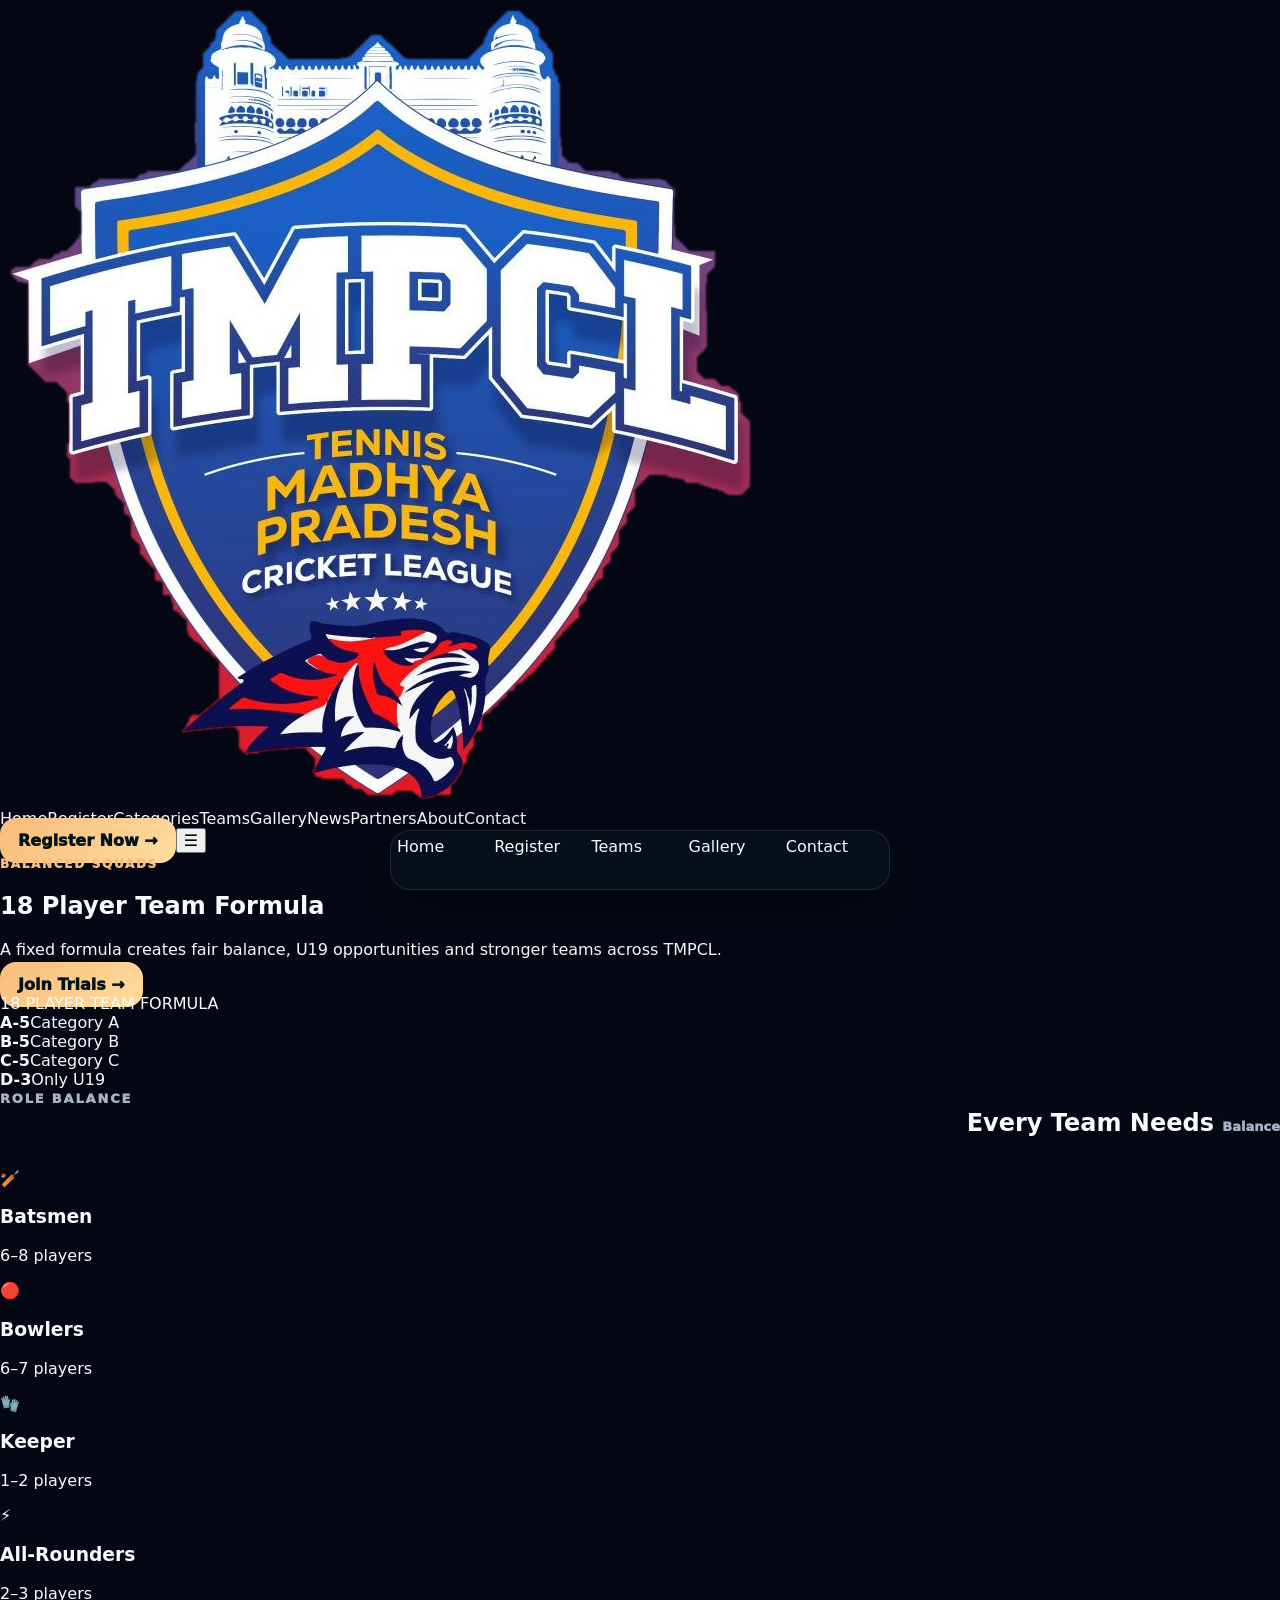
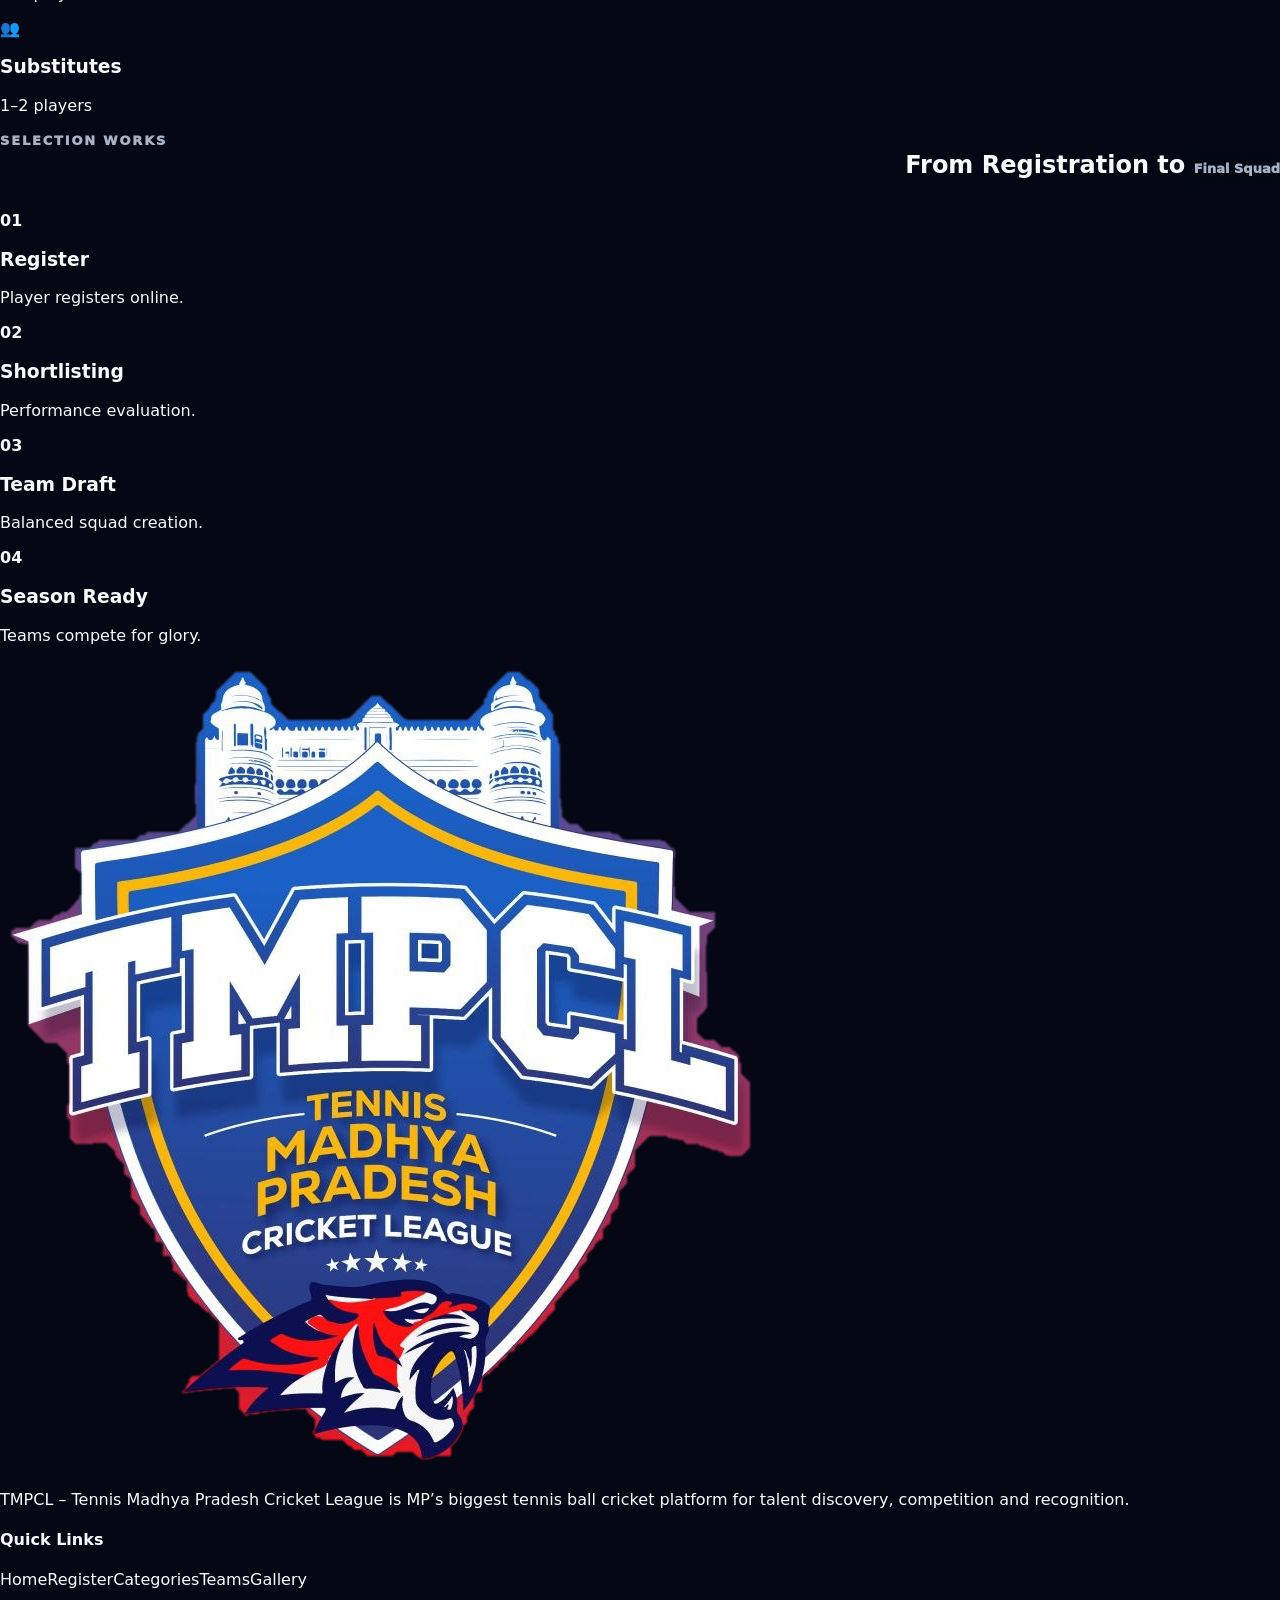
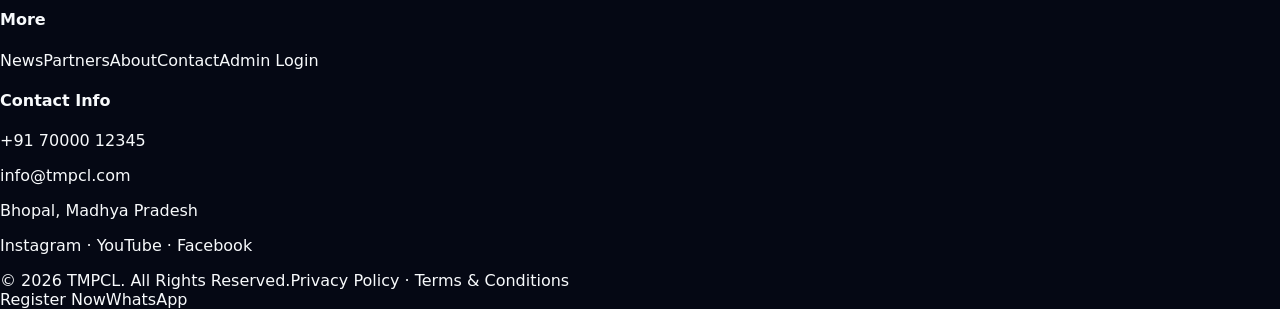
<file: teams.html>
<!doctype html><html lang="en"><head><meta charset="utf-8"><meta name="viewport" content="width=device-width,initial-scale=1"><title>TMPCL | Teams</title><meta name="description" content="TMPCL Tennis Madhya Pradesh Cricket League"><link rel="stylesheet" href="styles.css"><script src="https://checkout.razorpay.com/v1/checkout.js"></script></head><body data-page="teams"><header class="topbar"><div class="wrap nav"><a class="brand" href="index.html"><img src="tmpcl-logo.png" alt="TMPCL"></a><nav class="links"><a href="index.html" data-nav="home">Home</a><a href="registration.html" data-nav="registration">Register</a><a href="categories.html" data-nav="categories">Categories</a><a href="teams.html" data-nav="teams">Teams</a><a href="gallery.html" data-nav="gallery">Gallery</a><a href="news.html" data-nav="news">News</a><a href="partners.html" data-nav="partners">Partners</a><a href="about.html" data-nav="about">About</a><a href="contact.html" data-nav="contact">Contact</a></nav><a class="btn" href="registration.html">Register Now →</a><button class="hamb" aria-label="menu">☰</button></div></header><main><section class="hero"><div class="wrap hero-grid"><div><span class="eyebrow">Balanced Squads</span><h1 class="title">18 Player <span class="gold">Team Formula</span></h1><p class="lead">A fixed formula creates fair balance, U19 opportunities and stronger teams across TMPCL.</p><div class="actions"><a class="btn" href="registration.html">Join Trials →</a></div></div><div class="formula"><div class="formula-head">18 PLAYER <span>TEAM FORMULA</span></div><div class="slots"><div class="slot"><b>A-5</b><span>Category A</span></div><div class="slot"><b>B-5</b><span>Category B</span></div><div class="slot"><b>C-5</b><span>Category C</span></div><div class="slot"><b>D-3</b><span>Only U19</span></div></div></div></div></section><section class="section"><div class="wrap"><div class="section-head center"><span class="eyebrow">Role Balance</span><h2>Every Team Needs <span class="green">Balance</span></h2></div><div class="grid grid-5"><article class="card"><div class="icon">🏏</div><h3>Batsmen</h3><p>6–8 players</p></article><article class="card"><div class="icon">🔴</div><h3>Bowlers</h3><p>6–7 players</p></article><article class="card"><div class="icon">🧤</div><h3>Keeper</h3><p>1–2 players</p></article><article class="card"><div class="icon">⚡</div><h3>All-Rounders</h3><p>2–3 players</p></article><article class="card"><div class="icon">👥</div><h3>Substitutes</h3><p>1–2 players</p></article></div></div></section><section class="section process"><div class="wrap"><div class="section-head center"><span class="eyebrow">Selection Works</span><h2>From Registration to <span class="green">Final Squad</span></h2></div><div class="grid grid-4"><article class="card"><b>01</b><h3>Register</h3><p>Player registers online.</p></article><article class="card"><b>02</b><h3>Shortlisting</h3><p>Performance evaluation.</p></article><article class="card"><b>03</b><h3>Team Draft</h3><p>Balanced squad creation.</p></article><article class="card"><b>04</b><h3>Season Ready</h3><p>Teams compete for glory.</p></article></div></div></section></main><footer class="footer"><div class="wrap"><div class="footer-grid"><div class="foot-brand"><img src="tmpcl-logo.png" alt="TMPCL"><p>TMPCL – Tennis Madhya Pradesh Cricket League is MP’s biggest tennis ball cricket platform for talent discovery, competition and recognition.</p></div><div><h4>Quick Links</h4><a href="index.html">Home</a><a href="registration.html">Register</a><a href="categories.html">Categories</a><a href="teams.html">Teams</a><a href="gallery.html">Gallery</a></div><div><h4>More</h4><a href="news.html">News</a><a href="partners.html">Partners</a><a href="about.html">About</a><a href="contact.html">Contact</a><a href="admin-login.html">Admin Login</a></div><div><h4>Contact Info</h4><p>+91 70000 12345</p><p>info@tmpcl.com</p><p>Bhopal, Madhya Pradesh</p><p>Instagram · YouTube · Facebook</p></div></div><div class="copy"><span>© 2026 TMPCL. All Rights Reserved.</span><span>Privacy Policy · Terms & Conditions</span></div></div></footer><nav class="bottom-nav"><a href="index.html" data-nav="home">Home</a><a href="registration.html" data-nav="registration">Register</a><a href="teams.html" data-nav="teams">Teams</a><a href="gallery.html" data-nav="gallery">Gallery</a><a href="contact.html" data-nav="contact">Contact</a></nav><div class="mobile-cta"><a href="registration.html">Register Now</a><a href="contact.html">WhatsApp</a></div><script src="script.js"></script></body></html>
</file>
<file: styles.css>
*{box-sizing:border-box}html,body{margin:0;min-height:100%;font-family:Inter,system-ui,-apple-system,Segoe UI,Roboto,Arial,sans-serif;background:#050814;color:#f5f8ff}button,input,select,textarea{font:inherit}button{cursor:pointer}a{color:inherit;text-decoration:none}:root{--bg:#050814;--panel:#0b1425;--panel2:#101b31;--line:rgba(255,255,255,.105);--soft:rgba(255,255,255,.065);--muted:#95a5c2;--gold:#f8bd7a;--gold2:#ffdc9e;--green:#00e7a8;--red:#ff456b;--cyan:#15e5d3;--blue:#4fb2ff}body:before{content:"";position:fixed;inset:0;z-index:-1;pointer-events:none;background:radial-gradient(circle at 18% 2%,rgba(21,229,211,.16),transparent 30%),radial-gradient(circle at 82% 12%,rgba(248,189,122,.12),transparent 28%),radial-gradient(circle at 50% 100%,rgba(110,62,255,.18),transparent 42%),linear-gradient(180deg,#07101f,#050814 58%,#040611)}.public-wrap{width:min(1180px,94vw);margin:0 auto}.public-nav{height:76px;display:flex;align-items:center;justify-content:space-between;gap:18px}.brand{display:flex;align-items:center;gap:12px;font-weight:1000}.brand span{width:42px;height:42px;border-radius:16px;display:grid;place-items:center;background:linear-gradient(135deg,var(--gold),var(--gold2));color:#07111f}.brand.center{justify-content:center}.public-actions{display:flex;align-items:center;gap:18px;color:var(--muted);font-weight:850}.btn{border:0;border-radius:16px;padding:13px 18px;background:linear-gradient(135deg,var(--gold),var(--gold2));color:#07111f;font-weight:950}.btn.ghost{background:var(--soft);color:#fff;border:1px solid var(--line)}.btn.small{padding:10px 14px}.hero-section{display:grid;grid-template-columns:1.08fr .92fr;gap:24px;align-items:center;padding:48px 0 24px}.eyebrow{margin:0;color:var(--gold);font-size:12px;font-weight:950;letter-spacing:.14em;text-transform:uppercase}.hero-copy h1{font-size:clamp(40px,6vw,76px);line-height:.96;letter-spacing:-.05em;margin:14px 0}.hero-text{color:var(--muted);font-size:18px;line-height:1.62}.hero-buttons,.hero-actions{display:flex;gap:10px;flex-wrap:wrap;margin-top:18px}.trust-pills{display:flex;gap:10px;flex-wrap:wrap;margin-top:18px}.trust-pills span{border:1px solid var(--line);background:var(--soft);border-radius:999px;padding:9px 12px;color:#c9d5ea;font-size:13px;font-weight:850}.hero-terminal,.auth-card,.landing-grid article,.control-card,.metric-card,.panel-card{background:linear-gradient(145deg,rgba(255,255,255,.075),rgba(255,255,255,.03));border:1px solid var(--line);border-radius:28px;box-shadow:0 22px 60px rgba(0,0,0,.30)}.hero-terminal{padding:18px}.terminal-head{display:flex;justify-content:space-between;align-items:flex-start;margin-bottom:14px}.terminal-head span,.terminal-grid span{display:block;color:var(--muted);font-size:12px;text-transform:uppercase;letter-spacing:.12em}.terminal-head strong{display:block;font-size:30px;margin-top:4px}.terminal-head em{font-style:normal;color:var(--green);background:rgba(0,231,168,.12);border:1px solid rgba(0,231,168,.24);border-radius:999px;padding:8px 10px;font-weight:950}.fake-chart,.responsive-chart{height:290px;border-radius:22px;border:1px solid var(--line);background:linear-gradient(180deg,rgba(0,231,168,.06),rgba(255,69,107,.04));position:relative;overflow:hidden}.fake-chart:before,.responsive-chart:before{content:"";position:absolute;inset:0;background:linear-gradient(135deg,transparent 45%,rgba(0,231,168,.55) 47%,transparent 51%),repeating-linear-gradient(0deg,rgba(255,255,255,.04) 0 1px,transparent 1px 38px),repeating-linear-gradient(90deg,rgba(255,255,255,.04) 0 1px,transparent 1px 55px)}.terminal-grid{display:grid;grid-template-columns:repeat(3,1fr);gap:10px;margin-top:12px}.terminal-grid div{border:1px solid var(--line);background:rgba(255,255,255,.04);border-radius:16px;padding:11px}.landing-grid{display:grid;grid-template-columns:repeat(3,1fr);gap:14px;padding:18px 0}.landing-grid article{padding:20px}.landing-grid i{font-style:normal;width:46px;height:46px;display:grid;place-items:center;border-radius:16px;background:rgba(248,189,122,.12);margin-bottom:12px}.landing-grid p,.auth-copy p{color:var(--muted);line-height:1.55}.auth-section{display:grid;grid-template-columns:.9fr 1.1fr;gap:18px;align-items:center;padding:30px 0}.auth-copy h2{font-size:36px;margin:10px 0}.auth-card{padding:20px}.auth-tabs{display:grid;grid-template-columns:1fr 1fr;gap:8px;margin-bottom:14px}.auth-tabs button{min-height:46px;border-radius:14px;border:1px solid var(--line);background:var(--soft);color:var(--muted);font-weight:950}.auth-tabs button.active{background:linear-gradient(135deg,var(--gold),var(--gold2));color:#07111f}.form-grid{display:grid;gap:12px}.form-grid label{display:grid;gap:7px;color:var(--muted);font-size:13px}.form-grid input,.form-grid select,.form-grid textarea,.premium-card input,.premium-card select{min-height:52px;border:1px solid var(--line);border-radius:16px;background:rgba(5,12,24,.72);color:#fff;padding:0 14px;outline:0;width:100%}.security-note,.info-box,.error-box{border:1px solid rgba(248,189,122,.2);background:rgba(248,189,122,.08);color:#ffd89c;border-radius:18px;padding:14px;margin:14px 0}.control-login{min-height:100vh;display:grid;place-items:center;padding:24px}.control-card{width:min(460px,94vw);padding:24px;text-align:center}.aitx-app{min-height:100vh;padding-bottom:96px}.app-topbar{height:84px;display:flex;align-items:center;gap:12px;padding:14px 18px;background:rgba(7,16,29,.88);backdrop-filter:blur(18px);border-bottom:1px solid rgba(255,255,255,.075);position:sticky;top:0;z-index:20}.menu-btn{width:52px;height:52px;border:0;border-radius:18px;background:linear-gradient(135deg,var(--cyan),var(--blue));font-size:25px;color:#061820;font-weight:1000;box-shadow:0 14px 32px rgba(21,229,211,.18)}.app-brand{flex:1;display:grid;line-height:1.05}.app-brand b{font-size:24px;letter-spacing:-.05em}.app-brand small{color:var(--muted);font-size:12px;margin-top:4px}.top-actions{display:flex;align-items:center;gap:8px}.account-segment{display:flex;background:rgba(255,255,255,.055);border:1px solid var(--line);border-radius:999px;padding:4px;gap:4px}.account-segment button{min-height:38px;border:0;border-radius:999px;background:transparent;color:var(--muted);padding:0 13px;font-weight:1000}.account-segment button.active{background:linear-gradient(135deg,var(--cyan),#1bd0ee);color:#041318;box-shadow:0 10px 30px rgba(21,229,211,.22)}.account-segment.compact button{min-height:34px;padding:0 10px}.profile-chip{border:1px solid var(--line);background:rgba(255,255,255,.055);border-radius:999px;padding:4px}.avatar{width:44px;height:44px;border-radius:50%;display:inline-grid;place-items:center;background:linear-gradient(135deg,#ffb38f,#8f6dff);color:#07111f;font-weight:1000}.app-content{width:min(760px,100%);margin:0 auto;padding:18px 18px 0}.drawer-backdrop{position:fixed;inset:0;background:rgba(0,0,0,.58);backdrop-filter:blur(4px);z-index:30}.side-drawer{position:fixed;top:88px;left:14px;bottom:14px;width:min(340px,90vw);background:#071122;border:1px solid rgba(255,255,255,.16);border-radius:28px;padding:12px;z-index:31;box-shadow:0 28px 80px rgba(0,0,0,.72);overflow-y:auto;overscroll-behavior:contain}.drawer-head{display:flex;align-items:center;gap:12px;padding:14px;border-radius:20px;background:linear-gradient(135deg,rgba(21,229,211,.14),rgba(255,255,255,.04));margin-bottom:8px}.drawer-head b{display:block}.drawer-head span{color:var(--muted);font-size:13px}.drawer-item{width:100%;min-height:56px;border:0;border-radius:16px;background:rgba(255,255,255,.045);color:#f4f7ff;text-align:left;padding:0 14px;font-weight:950;margin:5px 0}.drawer-item.danger{color:#ff8ca2}.bottom-nav{position:fixed;left:50%;bottom:14px;transform:translateX(-50%);width:min(540px,94vw);height:82px;border-radius:26px;background:rgba(7,16,29,.96);border:1px solid var(--line);display:grid;grid-template-columns:repeat(5,1fr);z-index:25;padding:8px;box-shadow:0 20px 50px rgba(0,0,0,.45);backdrop-filter:blur(18px)}.bottom-nav button{border:0;background:transparent;color:#a7b4cc;border-radius:19px;font-weight:850;display:grid;place-items:center;gap:3px}.bottom-nav i{font-style:normal;font-size:19px}.bottom-nav span{font-size:12px}.bottom-nav button.active{background:linear-gradient(135deg,var(--cyan),#1bd0ee);color:#07111f}.account-overview-card,.premium-card,.wallet-hero-card,.trade-command,.chart-shell{background:linear-gradient(145deg,rgba(15,29,52,.94),rgba(8,16,31,.96));border:1px solid var(--line);border-radius:30px;padding:20px;box-shadow:0 18px 54px rgba(0,0,0,.32);margin-bottom:16px}.account-overview-card.real{background:radial-gradient(circle at 85% 0,rgba(0,231,168,.22),transparent 34%),linear-gradient(145deg,#0f1e34,#08101d)}.account-overview-card.demo{background:radial-gradient(circle at 85% 0,rgba(79,178,255,.24),transparent 34%),linear-gradient(145deg,#0f1e34,#08101d)}.overview-top{display:flex;justify-content:space-between;align-items:flex-start;gap:12px}.overview-top p,.premium-card p,.wallet-hero-card p,.trade-command p{margin:0;color:var(--muted);font-size:12px;letter-spacing:.14em;text-transform:uppercase}.overview-top h1{margin:8px 0 4px;font-size:42px;color:var(--green)}.overview-top span,.trade-command span{color:#c9d5ea}.overview-mini{display:grid;grid-template-columns:1fr 1fr 1fr;gap:10px;margin-top:16px}.overview-mini article,.compact-grid article,.wallet-grid article{border:1px solid var(--line);border-radius:18px;background:rgba(255,255,255,.045);padding:13px}.overview-mini span,.compact-grid span,.wallet-grid span,.auto-summary span{color:var(--muted);font-size:13px}.overview-mini b,.compact-grid b{display:block;font-size:20px;margin-top:5px}.market-ticker{display:flex;gap:12px;overflow-x:auto;padding:2px 2px 14px;margin-bottom:6px;scroll-snap-type:x mandatory}.market-ticker::-webkit-scrollbar{display:none}.ticker-card{min-width:174px;scroll-snap-align:start;position:relative;overflow:hidden;border:1px solid var(--line);border-radius:22px;background:linear-gradient(145deg,rgba(255,255,255,.065),rgba(255,255,255,.025));padding:15px}.ticker-card.selected{border-color:rgba(21,229,211,.48);box-shadow:inset 0 0 0 1px rgba(21,229,211,.16)}.ticker-card h3{margin:0 0 4px;font-size:17px}.ticker-card small{color:var(--muted)}.ticker-card strong{display:block;margin-top:12px}.ticker-card span{display:block;margin-top:5px;font-weight:1000}.ticker-card.up span{color:var(--green)}.ticker-card.down span{color:#ff5c7c}.compact-grid{display:grid;grid-template-columns:1fr 1fr;gap:12px;margin-bottom:16px}.compact-grid small{color:var(--muted);display:block;margin-top:3px}.card-row{display:flex;justify-content:space-between;gap:14px;align-items:flex-start}.premium-card h2,.wallet-hero-card h1,.trade-command h1{font-size:30px;margin:8px 0}.premium-card h4{margin:8px 0 16px;color:#dfe8f7;font-weight:650}.confidence-ring{width:70px;height:70px;border-radius:50%;display:grid;place-items:center;border:1px solid rgba(21,229,211,.45);background:rgba(21,229,211,.12);color:var(--green);font-weight:1000;box-shadow:0 0 35px rgba(21,229,211,.13)}.signal-grid{display:grid;grid-template-columns:1fr 1fr;gap:10px}.signal-grid article,.auto-summary article,.toggle-row{border:1px solid var(--line);background:rgba(255,255,255,.04);border-radius:18px;padding:14px}.signal-grid span,.toggle-row span{color:var(--muted);display:block}.signal-grid b,.auto-summary b{display:block;font-size:18px;margin-top:6px}.ai-power{border:1px solid rgba(21,229,211,.38);background:rgba(21,229,211,.11);color:var(--cyan);border-radius:999px;padding:12px 16px;font-weight:1000}.ai-power.on{background:linear-gradient(135deg,var(--cyan),#1bd0ee);color:#07111f}.percent-grid{display:grid;grid-template-columns:repeat(4,1fr);gap:10px;margin:16px 0}.percent-grid button{min-height:54px;border:1px solid var(--line);border-radius:16px;background:rgba(255,255,255,.06);color:#fff;font-weight:1000}.percent-grid button.active{background:rgba(21,229,211,.18);border-color:rgba(21,229,211,.48);color:var(--cyan)}.auto-summary{display:grid;grid-template-columns:1fr 1fr;gap:10px}.trade-command{display:flex;justify-content:space-between;align-items:flex-start}.live-pill,.trade-live,.mini-live{background:rgba(0,231,168,.12);border:1px solid rgba(0,231,168,.3);color:var(--green);border-radius:999px;padding:9px 12px;font-weight:1000}.chart-toolbar{display:flex;gap:10px;align-items:center;padding-bottom:12px;overflow-x:auto}.chart-toolbar span,.chart-toolbar button{border:1px solid var(--line);background:rgba(255,255,255,.045);color:#dfe8f7;border-radius:999px;padding:8px 11px;white-space:nowrap}.responsive-chart{height:clamp(560px,74vh,1040px);border-radius:22px}.chart-watermark{position:absolute;inset:0;display:grid;place-items:center;color:rgba(255,255,255,.26);font-weight:1000;letter-spacing:.08em}.premium-card label{display:grid;gap:8px;color:var(--muted);margin:13px 0}.form-row,.buy-sell-row{display:grid;grid-template-columns:1fr 1fr;gap:12px}.buy-btn,.sell-btn{border:0;border-radius:18px;min-height:64px;font-weight:1000;font-size:17px}.buy-btn{background:linear-gradient(135deg,#00e7a8,#16b649);color:#07111f}.sell-btn{background:linear-gradient(135deg,#ff456b,#d81f2c);color:#fff}.depth-table{display:grid;grid-template-columns:1fr 1fr 1fr;gap:8px;margin-top:12px}.depth-table span{color:var(--muted)}.depth-table b{background:rgba(255,255,255,.045);border-radius:12px;padding:10px}.green{color:var(--green)!important}.red{color:var(--red)!important}.empty-state{border:1px solid var(--line);background:rgba(255,255,255,.035);border-radius:18px;padding:20px;color:#dce6f7;font-weight:750}.wallet-hero-card.real{background:radial-gradient(circle at 80% 5%,rgba(0,231,168,.22),transparent 34%),linear-gradient(145deg,#0f1e34,#08101d)}.wallet-hero-card.demo{background:radial-gradient(circle at 80% 5%,rgba(79,178,255,.22),transparent 34%),linear-gradient(145deg,#0f1e34,#08101d)}.wallet-hero-card strong{display:block;color:var(--green);font-size:44px;margin:14px 0}.wallet-hero-card>span{color:#c9d5ea}.wallet-grid{display:grid;grid-template-columns:1fr 1fr;gap:12px;margin-bottom:16px}.wallet-grid b{display:block;font-size:22px;margin:10px 0}.wallet-grid p{margin:0;color:var(--muted)}.wallet-actions{display:grid;grid-template-columns:repeat(3,1fr);gap:10px;margin-bottom:16px}.wallet-actions button{border:1px solid var(--line);border-radius:18px;min-height:62px;background:rgba(255,255,255,.065);color:#fff;font-weight:1000}.wallet-actions button:first-child{background:linear-gradient(135deg,var(--gold),var(--gold2));color:#07111f}.step-preview{display:grid;grid-template-columns:repeat(4,1fr);gap:10px;margin-bottom:16px}.step-preview div{border:1px solid var(--line);background:rgba(255,255,255,.045);border-radius:16px;padding:13px}.step-preview span{display:block;color:var(--cyan);font-weight:1000}.step-preview b{display:block;margin-top:6px}.step-preview.vertical{grid-template-columns:1fr}.analytics-graph{height:260px;border:1px solid var(--line);border-radius:20px;background:linear-gradient(180deg,rgba(0,231,168,.08),rgba(255,255,255,.02));position:relative;overflow:hidden}.analytics-graph i{position:absolute;inset:0;background:linear-gradient(135deg,transparent 45%,rgba(0,231,168,.55) 46%,transparent 50%)}.history-list article{display:flex;justify-content:space-between;gap:14px;border:1px solid var(--line);background:rgba(255,255,255,.045);border-radius:18px;padding:14px;margin-top:10px}.history-list span{display:block;color:var(--muted);font-size:13px}.ref-code{border:1px dashed rgba(21,229,211,.45);background:rgba(21,229,211,.08);color:var(--cyan);border-radius:18px;padding:16px;font-weight:1000;text-align:center;margin-bottom:14px}.toast{position:fixed;left:50%;bottom:104px;transform:translateX(-50%) translateY(20px);opacity:0;background:#111d31;border:1px solid var(--line);color:#fff;border-radius:999px;padding:12px 16px;box-shadow:0 18px 44px rgba(0,0,0,.4);transition:.25s;z-index:99}.toast.show{opacity:1;transform:translateX(-50%) translateY(0)}.app-shell.control-shell{display:grid;grid-template-columns:270px 1fr;min-height:100vh}.sidebar{border-right:1px solid var(--line);background:rgba(8,14,27,.72);backdrop-filter:blur(16px);padding:18px;position:sticky;top:0;height:100vh}.side-brand{margin-bottom:18px}.sidebar nav{display:grid;gap:8px}.sidebar nav button,.logout-btn{min-height:46px;border-radius:15px;border:1px solid transparent;background:transparent;color:var(--muted);text-align:left;padding:0 14px;font-weight:850;display:flex;align-items:center;gap:10px}.sidebar nav button.active,.sidebar nav button:hover{background:var(--soft);color:#fff;border-color:var(--line)}.logout-btn{width:100%;margin-top:14px;color:#ff9ab0}.main-area{padding:22px}.page-title{display:flex;justify-content:space-between;gap:12px;margin-bottom:18px}.page-title h1{margin:0;font-size:31px}.page-title p{margin:5px 0 0;color:var(--muted)}.metrics-grid{display:grid;grid-template-columns:repeat(4,minmax(0,1fr));gap:14px}.metric-card{padding:17px;min-height:132px}.metric-top{display:flex;align-items:center;justify-content:space-between;color:var(--muted);font-size:13px}.metric-top i{font-style:normal;width:38px;height:38px;display:grid;place-items:center;border-radius:14px;background:rgba(248,189,122,.12)}.metric-card strong{display:block;font-size:28px;margin-top:14px}.metric-card small{color:var(--muted)}.panel-card{padding:18px}.section-head{display:flex;justify-content:space-between;gap:10px;margin-bottom:12px}.section-head h3{margin:0}.section-head span{color:var(--muted);font-size:13px}@media(min-width:900px){.aitx-app{padding-bottom:92px}.app-content{max-width:1240px;width:100%;padding:26px}.bottom-nav{display:grid}.market-strip,.wallet-grid,.stat-grid{grid-template-columns:repeat(4,1fr)}.compact-grid{grid-template-columns:repeat(4,1fr)}.responsive-chart{height:clamp(650px,80vh,1100px)}.account-overview-card,.premium-card,.wallet-hero-card,.trade-command,.chart-shell{max-width:none}.app-topbar{padding-inline:28px}.market-ticker{display:grid;grid-template-columns:repeat(5,1fr);overflow:visible}.ticker-card{min-width:0}}@media(max-width:900px){.app-shell.control-shell{grid-template-columns:1fr}.sidebar{height:auto;position:sticky;top:0;z-index:60;border-right:0;border-bottom:1px solid var(--line);padding:12px 14px;background:rgba(8,14,27,.96);backdrop-filter:blur(18px)}.sidebar .side-brand{margin-bottom:10px}.sidebar nav{display:flex;gap:8px;overflow-x:auto;padding:2px 2px 10px;scroll-snap-type:x mandatory}.sidebar nav::-webkit-scrollbar{display:none}.sidebar nav button{flex:0 0 auto;min-height:42px;border-radius:999px;padding:0 14px;scroll-snap-align:start;white-space:nowrap}.logout-btn{min-height:42px;border-radius:999px;margin-top:0}.metrics-grid{grid-template-columns:1fr 1fr}.main-area{padding:14px}}@media(max-width:620px){.public-actions a{display:none}.hero-section,.auth-section,.landing-grid{grid-template-columns:1fr}.hero-copy h1{font-size:40px}.app-topbar{height:82px;padding:12px 14px}.app-brand b{font-size:21px}.app-brand small{font-size:11px}.account-segment button{padding:0 10px}.profile-chip{display:none}.app-content{padding:16px 16px 0}.overview-top{display:grid}.overview-top h1{font-size:36px}.overview-mini,.compact-grid,.wallet-grid{grid-template-columns:1fr 1fr}.percent-grid{grid-template-columns:1fr 1fr}.form-row,.buy-sell-row,.auto-summary{grid-template-columns:1fr}.responsive-chart{height:74vh}.premium-card h2,.wallet-hero-card h1,.trade-command h1{font-size:27px}.wallet-hero-card strong{font-size:38px}.wallet-actions{grid-template-columns:1fr}.step-preview{grid-template-columns:1fr 1fr}.card-row{display:grid}.confidence-ring{width:62px;height:62px}}

.compact-header{
  height:58px!important;
  padding:8px 14px!important;
  gap:10px!important;
}
.compact-header .menu-btn{
  width:42px!important;
  height:42px!important;
  border-radius:14px!important;
  font-size:20px!important;
}
.compact-header .app-brand b{
  font-size:21px!important;
}
.compact-header .profile-chip{
  padding:2px!important;
  background:transparent!important;
  border-color:rgba(255,255,255,.08)!important;
}
.compact-header .avatar{
  width:38px!important;
  height:38px!important;
}
.app-content{
  padding-top:12px!important;
}
.bottom-nav{
  height:60px!important;
  width:min(500px,88vw)!important;
  border-radius:20px!important;
  padding:6px!important;
  bottom:10px!important;
  background:rgba(7,16,29,.86)!important;
  backdrop-filter:blur(18px)!important;
}
.bottom-nav button{
  border-radius:15px!important;
  gap:1px!important;
}
.bottom-nav i{
  font-size:16px!important;
}
.bottom-nav span{
  font-size:10px!important;
}
.aitx-app{
  padding-bottom:74px!important;
}
.account-overview-card,.premium-card,.wallet-hero-card,.trade-command,.chart-shell{
  border-radius:22px!important;
  padding:14px!important;
  margin-bottom:10px!important;
}
.overview-top h1{
  font-size:30px!important;
}
.account-segment button{
  min-height:32px!important;
  padding:0 10px!important;
  font-size:12px!important;
}
.overview-mini.single-mode{
  grid-template-columns:1fr 1fr 1fr!important;
}
.overview-mini article,.compact-grid article,.wallet-grid article{
  padding:10px!important;
  border-radius:14px!important;
}
.overview-mini b,.compact-grid b{
  font-size:16px!important;
}
.ticker-card{
  min-width:145px!important;
  padding:10px!important;
  border-radius:16px!important;
}
.ticker-card h3{
  font-size:14px!important;
}
.ticker-card strong,.ticker-card small,.ticker-card span{
  font-size:12px!important;
}
.premium-card h2,.wallet-hero-card h1,.trade-command h1{
  font-size:22px!important;
}
.premium-card h4{
  font-size:12px!important;
  line-height:1.45!important;
}
.confidence-ring{
  width:50px!important;
  height:50px!important;
  font-size:13px!important;
}
.percent-grid button{
  min-height:42px!important;
}
.responsive-chart{
  height:clamp(440px,62vh,860px)!important;
}
.wallet-hero-card strong{
  font-size:30px!important;
}
.wallet-actions button{
  min-height:48px!important;
}
.profit-text{
  color:var(--green)!important;
  font-weight:1000!important;
}
.loss-text{
  color:var(--red)!important;
  font-weight:1000!important;
}
.green{
  color:var(--green)!important;
}
.red{
  color:var(--red)!important;
}
.history-mode{
  border:1px solid rgba(21,229,211,.35);
  color:var(--cyan);
  background:rgba(21,229,211,.1);
  border-radius:999px;
  padding:8px 10px;
  font-weight:1000;
  font-size:12px;
}
.trade-history-summary article{
  min-height:88px;
}
.unified-history-card{
  overflow:hidden;
}
.unified-history-grid{
  display:grid;
  grid-template-columns:repeat(2,minmax(0,1fr));
  gap:12px;
  margin-top:14px;
}
.history-trade-card{
  border:1px solid rgba(255,255,255,.08);
  background:linear-gradient(145deg,rgba(255,255,255,.07),rgba(255,255,255,.025));
  border-radius:20px;
  padding:14px;
  box-shadow:0 16px 34px rgba(0,0,0,.18);
  min-width:0;
}
.history-trade-card.profit{
  border-color:rgba(10,240,161,.18);
}
.history-trade-card.loss{
  border-color:rgba(255,77,109,.18);
}
.history-trade-top{
  display:flex;
  justify-content:space-between;
  gap:12px;
  align-items:flex-start;
}
.history-trade-top p{
  margin:0 0 4px;
  color:var(--muted);
  font-size:11px;
  font-weight:1000;
  letter-spacing:.08em;
  text-transform:uppercase;
}
.history-trade-top h3{
  margin:0;
  font-size:18px;
  line-height:1.15;
}
.history-trade-top h3 span{
  color:var(--cyan);
  font-size:12px;
  margin-left:6px;
}
.history-trade-top strong{
  font-size:18px;
  white-space:nowrap;
}
.history-trade-meta{
  display:flex;
  flex-wrap:wrap;
  gap:7px;
  margin:12px 0;
}
.history-trade-meta span,.history-trade-foot span,.history-trade-foot b{
  border:1px solid rgba(255,255,255,.08);
  background:rgba(255,255,255,.05);
  border-radius:999px;
  padding:6px 9px;
  color:var(--muted);
  font-size:11px;
  font-weight:900;
}
.history-trade-grid{
  display:grid;
  grid-template-columns:repeat(2,minmax(0,1fr));
  gap:8px;
}
.history-trade-grid article{
  background:rgba(0,0,0,.16);
  border:1px solid rgba(255,255,255,.055);
  border-radius:13px;
  padding:9px;
  min-width:0;
}
.history-trade-grid span{
  display:block;
  color:var(--muted);
  font-size:10px;
  font-weight:900;
  margin-bottom:4px;
}
.history-trade-grid b{
  display:block;
  font-size:12px;
  white-space:nowrap;
  overflow:hidden;
  text-overflow:ellipsis;
}
.history-trade-foot{
  display:flex;
  justify-content:space-between;
  align-items:center;
  gap:8px;
  margin-top:12px;
}
.history-trade-foot b{
  color:var(--cyan);
  background:rgba(21,229,211,.08);
}
.empty-state.small-note{
  margin-top:10px;
  padding:12px!important;
  font-size:12px;
  color:var(--muted);
}
.ticket-mode{
  display:block;
  color:var(--muted);
  font-size:12px;
  margin-top:4px;
}
@media(max-width:620px){
  .compact-header{
    height:56px!important;
    padding:7px 12px!important;
  }
  .app-content{
    padding:10px 12px 0!important;
  }
  .bottom-nav{
    width:90vw!important;
    height:58px!important;
  }
  .overview-top{
    display:grid!important;
  }
  .overview-top h1{
    font-size:28px!important;
  }
  .overview-mini.single-mode{
    grid-template-columns:1fr!important;
  }
  .compact-grid,.wallet-grid{
    grid-template-columns:1fr 1fr!important;
  }
  .responsive-chart{
    height:60vh!important;
  }
  .card-row{
    display:flex!important;
    align-items:flex-start!important;
  }
}
@media(min-width:900px){
  .bottom-nav{
    display:grid!important;
  }
  .aitx-app{
    padding-bottom:92px!important;
  }
  .app-content{
    padding:18px!important;
  }
  .responsive-chart{
    height:clamp(540px,68vh,920px)!important;
  }
}

.profile-chip.visible-profile{
  display:flex!important;
  align-items:center!important;
  gap:7px!important;
  min-height:40px!important;
  border:1px solid rgba(255,255,255,.10)!important;
  background:rgba(255,255,255,.055)!important;
  border-radius:999px!important;
  padding:3px 4px 3px 10px!important;
  color:#fff!important;
  font-weight:1000!important;
}
.profile-chip.visible-profile b{
  max-width:92px;
  white-space:nowrap;
  overflow:hidden;
  text-overflow:ellipsis;
  font-size:13px;
}
.image-avatar{
  overflow:hidden!important;
  padding:0!important;
}
.image-avatar img{
  width:100%;
  height:100%;
  object-fit:cover;
  display:block;
}
.profile-editor-card .avatar{
  width:76px!important;
  height:76px!important;
  font-size:28px!important;
}
.profile-preview{
  display:flex;
  align-items:center;
  gap:14px;
  border:1px solid var(--line);
  background:rgba(255,255,255,.045);
  border-radius:20px;
  padding:14px;
  margin:12px 0;
}
.profile-preview b{
  display:block;
  font-size:20px;
}
.profile-preview span{
  color:var(--muted);
  font-size:13px;
}
.profile-form{
  display:grid;
  gap:12px;
}
.profile-form label{
  display:grid;
  gap:8px;
  color:var(--muted);
  font-size:13px;
}
.save-profile-btn{
  border:0;
  border-radius:16px;
  min-height:52px;
  background:linear-gradient(135deg,var(--cyan),#1bd0ee);
  color:#07111f;
  font-weight:1000;
}
.profile-note{
  margin-top:12px;
  border:1px solid rgba(248,189,122,.20);
  background:rgba(248,189,122,.08);
  color:#ffd89c;
  border-radius:16px;
  padding:12px;
  font-size:13px;
}
.profile-info-grid{
  display:grid;
  grid-template-columns:1fr 1fr;
  gap:10px;
}
.profile-info-grid article{
  border:1px solid var(--line);
  background:rgba(255,255,255,.045);
  border-radius:16px;
  padding:12px;
}
.profile-info-grid span{
  display:block;
  color:var(--muted);
  font-size:12px;
  margin-bottom:6px;
}
.profile-info-grid b{
  word-break:break-word;
}
@media(max-width:620px){
  .profile-chip.visible-profile{
    display:flex!important;
    padding-left:8px!important;
  }
  .profile-chip.visible-profile b{
    max-width:72px;
    font-size:12px;
  }
  .compact-header .profile-chip{
    display:flex!important;
  }
  .profile-info-grid{
    grid-template-columns:1fr;
  }
}

.market-switch-card{
  background:linear-gradient(145deg,rgba(15,29,52,.88),rgba(8,16,31,.94));
  border:1px solid var(--line);
  border-radius:20px;
  padding:8px;
  margin-bottom:10px;
}
.market-switch{
  display:grid;
  grid-template-columns:1fr 1fr;
  gap:8px;
}
.market-switch button{
  border:1px solid var(--line);
  background:rgba(255,255,255,.055);
  color:var(--muted);
  min-height:44px;
  border-radius:15px;
  font-weight:1000;
}
.market-switch button.active{
  background:linear-gradient(135deg,var(--cyan),#1bd0ee);
  color:#07111f;
  box-shadow:0 10px 30px rgba(21,229,211,.18);
}
.trade-command small{
  display:block;
  color:var(--muted);
  font-size:12px;
  margin-top:5px;
}
.chart-watermark{
  position:absolute;
  inset:0;
  display:grid;
  place-items:center;
  color:rgba(255,255,255,.32);
  font-weight:1000;
  letter-spacing:.08em;
}
@media(max-width:760px){
  .unified-history-grid{
    grid-template-columns:1fr;
  }
  .history-trade-card{
    padding:12px;
    border-radius:18px;
  }
  .history-trade-top h3{
    font-size:16px;
  }
  .history-trade-top strong{
    font-size:16px;
  }
}
@media(max-width:620px){
  .history-trade-grid{
    grid-template-columns:1fr 1fr;
  }
  .history-trade-foot{
    align-items:flex-start;
    flex-direction:column;
  }
  .market-switch button{
    min-height:40px;
    font-size:13px;
  }
}

.pro-trade-command{
  margin-bottom:10px!important;
}
.trade-select-bar{
  display:grid;
  grid-template-columns:1fr 1fr;
  gap:10px;
  background:linear-gradient(145deg,rgba(15,29,52,.88),rgba(8,16,31,.94));
  border:1px solid var(--line);
  border-radius:18px;
  padding:10px;
  margin-bottom:10px;
}
.trade-select-bar label{
  display:grid;
  gap:6px;
  color:var(--muted);
  font-size:12px;
  font-weight:900;
}
.trade-select-bar select{
  min-height:42px;
  border:1px solid var(--line);
  border-radius:14px;
  background:rgba(5,12,24,.72);
  color:#fff;
  padding:0 12px;
  outline:0;
}
.trade-mode-notice{
  display:grid;
  grid-template-columns:.8fr 1.4fr 1fr;
  align-items:center;
  gap:10px;
  border:1px solid var(--line);
  border-radius:18px;
  background:rgba(255,255,255,.045);
  padding:12px;
  margin-bottom:10px;
}
.trade-mode-notice.real{
  border-color:rgba(0,231,168,.22);
  background:rgba(0,231,168,.055);
}
.trade-mode-notice.demo{
  border-color:rgba(79,178,255,.22);
  background:rgba(79,178,255,.06);
}
.trade-mode-notice b{
  color:var(--cyan);
  font-size:13px;
}
.trade-mode-notice span{
  color:var(--muted);
  font-size:12px;
}
.trade-mode-notice strong{
  text-align:right;
  color:#fff;
  font-size:13px;
}
.tradingview-shell .responsive-chart{
  height:clamp(480px,64vh,920px)!important;
}
.chart-watermark{
  display:grid!important;
  place-items:center!important;
  align-content:center!important;
  gap:8px!important;
  text-align:center;
}
.chart-watermark b{
  color:rgba(255,255,255,.44);
  font-size:18px;
}
.chart-watermark small{
  color:rgba(255,255,255,.26);
  font-size:12px;
}
.ticket-chip{
  border:1px solid rgba(21,229,211,.35);
  color:var(--cyan);
  background:rgba(21,229,211,.1);
  border-radius:999px;
  padding:8px 10px;
  font-weight:1000;
  font-size:12px;
}
.trade-preview-grid{
  display:grid;
  grid-template-columns:1fr 1fr;
  gap:8px;
  margin:12px 0;
}
.trade-preview-grid article{
  border:1px solid var(--line);
  background:rgba(255,255,255,.04);
  border-radius:14px;
  padding:10px;
}
.trade-preview-grid span{
  display:block;
  color:var(--muted);
  font-size:12px;
}
.trade-preview-grid b{
  display:block;
  margin-top:5px;
  font-size:16px;
}
.confirm-summary{
  margin-top:10px;
  border:1px solid rgba(248,189,122,.22);
  background:rgba(248,189,122,.08);
  color:#ffd89c;
  border-radius:15px;
  padding:12px;
}
.confirm-summary b{
  display:block;
  font-size:13px;
}
.confirm-summary span{
  display:block;
  margin-top:4px;
  font-size:12px;
  color:#ffe2bb;
}
.market-feed-card .depth-table{
  grid-template-columns:1fr 1fr 1fr!important;
}
@media(max-width:620px){
  .trade-select-bar{
    grid-template-columns:1fr;
  }
  .trade-mode-notice{
    grid-template-columns:1fr;
  }
  .trade-mode-notice strong{
    text-align:left;
  }
  .tradingview-shell .responsive-chart{
    height:58vh!important;
  }
}

.market-ticker{
  display:flex!important;
  overflow-x:auto!important;
  gap:10px!important;
  padding-bottom:10px!important;
  scroll-snap-type:x mandatory;
}
.market-ticker::-webkit-scrollbar{display:none}
.ticker-card{
  min-width:150px!important;
  scroll-snap-align:start;
}
.ticker-card .profit-text,
.pair-rate-list .profit-text{
  color:var(--green)!important;
}
.ticker-card .loss-text,
.pair-rate-list .loss-text{
  color:var(--red)!important;
}
.pair-rate-list{
  display:flex;
  gap:8px;
  overflow-x:auto;
  padding:2px 2px 10px;
  margin-bottom:8px;
  scroll-snap-type:x mandatory;
}
.pair-rate-list::-webkit-scrollbar{display:none}
.pair-rate-list button{
  min-width:132px;
  border:1px solid var(--line);
  background:rgba(255,255,255,.045);
  color:#fff;
  border-radius:16px;
  padding:10px;
  text-align:left;
  scroll-snap-align:start;
}
.pair-rate-list button.active{
  border-color:rgba(21,229,211,.5);
  box-shadow:inset 0 0 0 1px rgba(21,229,211,.16);
  background:rgba(21,229,211,.08);
}
.pair-rate-list b{
  display:block;
  font-size:13px;
}
.pair-rate-list span{
  display:block;
  color:#dfe8f7;
  font-size:12px;
  margin-top:5px;
}
.pair-rate-list em{
  display:block;
  font-style:normal;
  font-size:12px;
  font-weight:1000;
  margin-top:4px;
}
@media(min-width:900px){
  .market-ticker{
    display:grid!important;
    grid-template-columns:repeat(6,1fr);
    overflow:visible!important;
  }
  .ticker-card{
    min-width:0!important;
  }
  .pair-rate-list{
    display:grid;
    grid-template-columns:repeat(6,1fr);
    overflow:visible;
  }
  .pair-rate-list button{
    min-width:0;
  }
}
@media(max-width:620px){
  .ticker-card{
    min-width:142px!important;
  }
  .pair-rate-list button{
    min-width:126px;
  }
}

.app-selector-bar{
  grid-template-columns:1fr 1fr!important;
  align-items:stretch;
}
.app-select-btn{
  border:1px solid var(--line);
  background:rgba(255,255,255,.055);
  color:#fff;
  border-radius:15px;
  padding:9px 11px;
  text-align:left;
  display:grid;
  gap:3px;
  min-height:44px;
}
.app-select-btn span,
.app-field>span{
  color:var(--muted);
  font-size:11px;
  font-weight:900;
  text-transform:uppercase;
  letter-spacing:.08em;
}
.app-select-btn b{
  font-size:14px;
}
.app-select-btn em{
  font-style:normal;
  font-size:12px;
  font-weight:1000;
}
.app-select-btn.full{
  width:100%;
}
.app-field{
  display:grid;
  gap:8px;
  color:var(--muted);
}
.sheet-backdrop{
  position:fixed;
  inset:0;
  background:rgba(0,0,0,.42);
  z-index:80;
}
.selector-sheet{
  position:fixed;
  left:50%;
  bottom:0;
  transform:translateX(-50%);
  width:min(620px,100vw);
  max-height:72vh;
  overflow:auto;
  background:rgba(8,16,31,.98);
  border:1px solid var(--line);
  border-radius:28px 28px 0 0;
  padding:12px;
  z-index:81;
  box-shadow:0 -28px 70px rgba(0,0,0,.55);
}
.compact-sheet{
  max-height:54vh;
}
.sheet-handle{
  width:46px;
  height:5px;
  border-radius:999px;
  background:rgba(255,255,255,.18);
  margin:2px auto 12px;
}
.sheet-title{
  display:flex;
  justify-content:space-between;
  align-items:flex-start;
  gap:12px;
  padding:4px 4px 12px;
}
.sheet-title p{
  margin:0;
  color:var(--muted);
  font-size:11px;
  font-weight:1000;
  letter-spacing:.12em;
}
.sheet-title h3{
  margin:4px 0 0;
  font-size:22px;
}
.sheet-title button{
  border:1px solid var(--line);
  width:38px;
  height:38px;
  border-radius:50%;
  background:rgba(255,255,255,.055);
  color:#fff;
  font-size:22px;
}
.sheet-grid{
  display:grid;
  gap:9px;
}
.pair-sheet-grid{
  grid-template-columns:1fr 1fr;
}
.leverage-sheet-grid{
  grid-template-columns:repeat(4,1fr);
}
.sheet-grid button{
  border:1px solid var(--line);
  background:rgba(255,255,255,.045);
  color:#fff;
  border-radius:16px;
  padding:12px;
  text-align:left;
}
.leverage-sheet-grid button{
  text-align:center;
  font-weight:1000;
  min-height:50px;
}
.sheet-grid button.active{
  border-color:rgba(21,229,211,.5);
  background:rgba(21,229,211,.11);
  box-shadow:inset 0 0 0 1px rgba(21,229,211,.16);
}
.sheet-grid b{
  display:block;
}
.sheet-grid span{
  display:block;
  color:#dfe8f7;
  font-size:12px;
  margin-top:5px;
}
.sheet-grid em{
  display:block;
  font-style:normal;
  font-size:12px;
  font-weight:1000;
  margin-top:4px;
}
.trade-command span em{
  font-style:normal;
  font-weight:1000;
}
@media(max-width:620px){
  .app-selector-bar{
    grid-template-columns:1fr!important;
  }
  .pair-sheet-grid{
    grid-template-columns:1fr 1fr;
  }
  .leverage-sheet-grid{
    grid-template-columns:repeat(3,1fr);
  }
  .selector-sheet{
    max-height:78vh;
  }
}

.tradingview-widget-frame{
  position:relative;
  height:clamp(520px,68vh,980px)!important;
  min-height:520px;
  overflow:hidden!important;
  background:#050814!important;
}
.tradingview-chart-container{
  width:100%;
  height:100%;
  min-height:inherit;
}
.tradingview-chart-container iframe{
  width:100%!important;
  height:100%!important;
  border:0!important;
}
.chart-fallback{
  width:100%;
  height:100%;
  min-height:inherit;
  display:grid;
  place-items:center;
  align-content:center;
  gap:8px;
  color:rgba(255,255,255,.55);
  text-align:center;
}
.chart-fallback b{
  color:rgba(255,255,255,.75);
  font-size:18px;
}
.chart-fallback span{
  color:rgba(255,255,255,.36);
  font-size:12px;
}
@media(max-width:620px){
  .tradingview-widget-frame{
    height:64vh!important;
    min-height:460px;
  }
}
@media(min-width:900px){
  .tradingview-widget-frame{
    height:clamp(620px,78vh,1080px)!important;
  }
}

.chart-shell{
  padding:8px!important;
  border-radius:18px!important;
}
.working-timeframes{
  display:flex;
  gap:6px;
  align-items:center;
  padding:0 0 8px!important;
  overflow-x:auto;
}
.working-timeframes::-webkit-scrollbar{display:none}
.working-timeframes button{
  border:1px solid var(--line);
  background:rgba(255,255,255,.045);
  color:#dfe8f7;
  border-radius:999px;
  padding:8px 10px;
  font-size:12px;
  font-weight:1000;
  white-space:nowrap;
}
.working-timeframes button.active{
  background:linear-gradient(135deg,var(--cyan),#1bd0ee);
  color:#07111f;
  border-color:rgba(21,229,211,.35);
}
.working-timeframes .chart-settings-btn{
  margin-left:auto;
  min-width:38px;
  text-align:center;
  background:rgba(248,189,122,.10);
  color:#ffd89c;
}
.tradingview-widget-frame{
  height:clamp(640px,78vh,1160px)!important;
  min-height:640px;
  border-radius:14px!important;
}
.tradingview-chart-container{
  border-radius:14px;
  overflow:hidden;
}
.chart-settings-sheet .settings-block{
  border:1px solid var(--line);
  background:rgba(255,255,255,.04);
  border-radius:18px;
  padding:14px;
  margin-bottom:10px;
}
.chart-settings-sheet .settings-block>span{
  display:block;
  color:var(--muted);
  font-size:12px;
  font-weight:1000;
  letter-spacing:.08em;
  text-transform:uppercase;
  margin-bottom:10px;
}
.settings-chips{
  display:grid;
  grid-template-columns:repeat(3,1fr);
  gap:8px;
}
.settings-chips button{
  border:1px solid var(--line);
  background:rgba(255,255,255,.055);
  color:#fff;
  border-radius:14px;
  min-height:44px;
  font-weight:1000;
}
.settings-chips button.active{
  background:rgba(21,229,211,.18);
  border-color:rgba(21,229,211,.48);
  color:var(--cyan);
}
@media(max-width:620px){
  .chart-shell{
    margin-left:-6px!important;
    margin-right:-6px!important;
    padding:6px!important;
  }
  .tradingview-widget-frame{
    height:78vh!important;
    min-height:560px;
  }
  .working-timeframes button{
    padding:7px 9px;
    font-size:11px;
  }
  .settings-chips{
    grid-template-columns:1fr 1fr;
  }
}
@media(min-width:900px){
  .tradingview-widget-frame{
    height:clamp(760px,86vh,1220px)!important;
  }
}

.tradingview-widget-frame{
  background:#050814!important;
  border:1px solid rgba(255,255,255,.08)!important;
}
.tradingview-widget-frame:before{
  display:none!important;
  content:none!important;
}
.tradingview-widget-frame .tradingview-chart-container{
  background:#050814!important;
}
.tradingview-chart-container{
  position:relative;
  width:100%;
  height:100%;
  min-height:inherit;
  background:#050814!important;
  border-radius:14px;
  overflow:hidden;
}
.tradingview-chart-container iframe{
  background:#050814!important;
}
.chart-loading-state{
  position:absolute;
  inset:0;
  display:grid;
  place-items:center;
  align-content:center;
  gap:8px;
  background:
    radial-gradient(circle at 50% 40%,rgba(21,229,211,.12),transparent 32%),
    linear-gradient(180deg,#07101f,#050814);
  color:#dfe8f7;
  text-align:center;
  z-index:1;
}
.chart-loading-state b{
  font-size:16px;
  color:#ffffff;
}
.chart-loading-state span{
  font-size:12px;
  color:rgba(255,255,255,.55);
}
.chart-spinner{
  width:34px;
  height:34px;
  border-radius:50%;
  border:3px solid rgba(255,255,255,.12);
  border-top-color:var(--cyan);
  animation:aitxSpin .8s linear infinite;
}
@keyframes aitxSpin{
  to{transform:rotate(360deg)}
}
.responsive-chart.tradingview-widget-frame{
  background:#050814!important;
  overflow:hidden!important;
}
.responsive-chart.tradingview-widget-frame:before{
  display:none!important;
}

.tradingview-chart-container{
  background:#050814!important;
  position:relative!important;
}
.tradingview-chart-container iframe{
  opacity:0!important;
  background:#050814!important;
  transition:opacity .35s ease!important;
}
.tradingview-chart-container iframe.aitx-tv-ready{
  opacity:1!important;
}
.chart-loading-state{
  background:#050814!important;
  z-index:5!important;
}
.chart-loading-state:before{
  content:"";
  position:absolute;
  inset:0;
  background:
    radial-gradient(circle at 50% 45%,rgba(21,229,211,.10),transparent 34%),
    linear-gradient(180deg,#07101f,#050814 58%,#040611);
  z-index:-1;
}
.chart-loading-state.hide-loader{
  opacity:0;
  pointer-events:none;
  transition:opacity .35s ease;
}
.tradingview-widget-frame,
.responsive-chart.tradingview-widget-frame,
.chart-shell,
#tradingview_chart_container{
  background:#050814!important;
}

.clean-pair-card{
  display:flex!important;
  align-items:center!important;
  justify-content:space-between!important;
  gap:12px!important;
}
.clean-pair-card h1{
  margin:4px 0!important;
}
.clean-pair-card span em{
  font-style:normal;
  font-weight:1000;
}
.change-pair-btn{
  border:1px solid rgba(21,229,211,.35);
  background:rgba(21,229,211,.11);
  color:var(--cyan);
  border-radius:999px;
  padding:10px 13px;
  font-size:12px;
  font-weight:1000;
  white-space:nowrap;
}
.market-only-bar{
  display:block!important;
  padding:8px!important;
}
.market-only-bar .market-switch{
  width:100%;
}
.trade-account-mini{
  display:grid;
  grid-template-columns:1fr 1fr;
  gap:8px;
  border:1px solid var(--line);
  background:rgba(255,255,255,.04);
  border-radius:16px;
  padding:10px;
  margin:12px 0;
}
.trade-account-mini.real{
  border-color:rgba(0,231,168,.22);
  background:rgba(0,231,168,.055);
}
.trade-account-mini.demo{
  border-color:rgba(79,178,255,.22);
  background:rgba(79,178,255,.06);
}
.trade-account-mini span{
  display:block;
  color:var(--muted);
  font-size:11px;
  font-weight:900;
  text-transform:uppercase;
  letter-spacing:.08em;
}
.trade-account-mini b{
  display:block;
  margin-top:4px;
  color:#fff;
}
@media(max-width:620px){
  .clean-pair-card{
    align-items:flex-start!important;
  }
  .change-pair-btn{
    padding:9px 11px;
  }
}

.trade-feed-list{
  display:grid;
  gap:9px;
  margin-top:12px;
}
.trade-feed-list article{
  display:flex;
  justify-content:space-between;
  align-items:center;
  gap:12px;
  border:1px solid var(--line);
  background:rgba(255,255,255,.045);
  border-radius:16px;
  padding:12px;
}
.trade-feed-list article.active{
  border-color:rgba(21,229,211,.48);
  background:rgba(21,229,211,.08);
  box-shadow:inset 0 0 0 1px rgba(21,229,211,.12);
}
.trade-feed-list b{
  display:block;
  font-size:14px;
}
.trade-feed-list span{
  display:block;
  color:var(--muted);
  font-size:12px;
  margin-top:3px;
}
.trade-feed-list strong{
  display:block;
  text-align:right;
  font-size:13px;
}
.trade-feed-list em{
  display:block;
  text-align:right;
  font-style:normal;
  font-weight:1000;
  font-size:12px;
  margin-top:4px;
}
@media(max-width:620px){
  .trade-feed-list article{
    padding:10px;
  }
}

.pair-market-feed b{
  min-height:38px;
  display:flex;
  align-items:center;
}
.trade-feed-list article.active{
  border-color:rgba(21,229,211,.54)!important;
  background:rgba(21,229,211,.10)!important;
}
.trade-feed-list article.active b:first-child:after{
  content:" Selected";
  color:var(--cyan);
  font-size:10px;
  margin-left:6px;
}
.market-feed-card h2,
.trade-feed-card h2{
  word-break:break-word;
}

.status-pill{
  display:inline-flex;
  align-items:center;
  justify-content:center;
  border:1px solid var(--line);
  background:rgba(255,255,255,.055);
  color:#dfe8f7;
  border-radius:999px;
  padding:8px 10px;
  font-size:11px;
  font-weight:1000;
  text-transform:uppercase;
  white-space:nowrap;
}
.status-pill.pending{
  color:#ffd89c;
  border-color:rgba(248,189,122,.28);
  background:rgba(248,189,122,.08);
}
.status-pill.approved{
  color:var(--green);
  border-color:rgba(0,231,168,.30);
  background:rgba(0,231,168,.10);
}
.status-pill.rejected{
  color:var(--red);
  border-color:rgba(255,69,107,.30);
  background:rgba(255,69,107,.10);
}
.status-pill.not-submitted{
  color:var(--muted);
}
.kyc-stepper{
  display:grid;
  grid-template-columns:repeat(4,1fr);
  gap:8px;
  margin-bottom:10px;
}
.kyc-stepper button{
  border:1px solid var(--line);
  background:rgba(255,255,255,.045);
  color:#fff;
  border-radius:16px;
  padding:10px 8px;
  display:grid;
  place-items:center;
  gap:4px;
}
.kyc-stepper button.active{
  border-color:rgba(21,229,211,.50);
  background:rgba(21,229,211,.10);
}
.kyc-stepper b{
  width:26px;
  height:26px;
  border-radius:50%;
  display:grid;
  place-items:center;
  background:rgba(255,255,255,.08);
}
.kyc-stepper button.active b{
  background:linear-gradient(135deg,var(--cyan),#1bd0ee);
  color:#07111f;
}
.kyc-stepper span{
  color:var(--muted);
  font-size:11px;
  font-weight:900;
}
.kyc-grid{
  grid-template-columns:1fr 1fr;
}
.upload-grid{
  display:grid;
  grid-template-columns:1fr 1fr 1fr;
  gap:10px;
}
.upload-box{
  border:1px dashed rgba(21,229,211,.35);
  background:rgba(21,229,211,.06);
  border-radius:18px;
  padding:14px;
  display:grid;
  gap:8px;
  color:#fff;
}
.upload-box span{
  color:var(--muted);
  font-size:12px;
  font-weight:1000;
}
.upload-box input{
  width:100%;
  font-size:12px;
}
.upload-box b{
  font-size:12px;
  word-break:break-word;
}
.review-grid,
.profile-info-grid{
  display:grid;
  grid-template-columns:1fr 1fr;
  gap:10px;
}
.review-grid article,
.profile-info-grid article{
  border:1px solid var(--line);
  background:rgba(255,255,255,.045);
  border-radius:16px;
  padding:12px;
}
.review-grid span,
.profile-info-grid span{
  display:block;
  color:var(--muted);
  font-size:12px;
  margin-bottom:6px;
}
.review-grid b,
.profile-info-grid b{
  word-break:break-word;
}
.wizard-actions{
  display:grid;
  grid-template-columns:1fr 1fr;
  gap:10px;
  margin-top:14px;
}
.wizard-actions button:disabled,
.save-profile-btn:disabled,
.kyc-stepper button:disabled{
  opacity:.45;
  cursor:not-allowed;
}
.reject-box,
.kyc-required-box{
  margin-top:12px;
  border:1px solid rgba(255,69,107,.28);
  background:rgba(255,69,107,.08);
  color:#ffb6c4;
  border-radius:16px;
  padding:12px;
  font-size:13px;
}
.verified-name-box{
  display:flex;
  justify-content:space-between;
  align-items:center;
  gap:10px;
  margin-top:12px;
  border:1px solid rgba(0,231,168,.24);
  background:rgba(0,231,168,.08);
  border-radius:16px;
  padding:12px;
}
.verified-name-box span{
  color:var(--muted);
  font-size:12px;
}
.verified-name-box b{
  color:#fff;
}
.payment-type-tabs{
  display:grid;
  grid-template-columns:1fr 1fr;
  gap:8px;
  margin-bottom:10px;
}
.payment-type-tabs button{
  border:1px solid var(--line);
  background:rgba(255,255,255,.045);
  color:#fff;
  border-radius:16px;
  min-height:48px;
  font-weight:1000;
}
.payment-type-tabs button.active{
  border-color:rgba(21,229,211,.48);
  background:rgba(21,229,211,.12);
  color:var(--cyan);
}
.payment-method-list{
  display:grid;
  gap:10px;
}
.payment-method-list article{
  display:flex;
  justify-content:space-between;
  align-items:center;
  gap:12px;
  border:1px solid var(--line);
  background:rgba(255,255,255,.045);
  border-radius:18px;
  padding:12px;
}
.payment-method-list b{
  display:block;
}
.payment-method-list span,
.payment-method-list small{
  display:block;
  color:var(--muted);
  font-size:12px;
  margin-top:3px;
}
@media(max-width:620px){
  .kyc-grid,
  .upload-grid,
  .review-grid,
  .profile-info-grid{
    grid-template-columns:1fr;
  }
  .kyc-stepper{
    grid-template-columns:1fr 1fr;
  }
  .wizard-actions,
  .payment-type-tabs{
    grid-template-columns:1fr;
  }
  .payment-method-list article{
    align-items:flex-start;
  }
}

.kyc-status-card,
.payment-head-card{
  padding:14px!important;
  border-radius:20px!important;
  background:
    radial-gradient(circle at 90% 0,rgba(21,229,211,.10),transparent 34%),
    linear-gradient(145deg,rgba(15,29,52,.90),rgba(8,16,31,.96))!important;
}
.kyc-status-card h2,
.payment-head-card h2{
  font-size:22px!important;
  margin:5px 0!important;
}
.kyc-status-card .ticket-mode,
.payment-head-card .ticket-mode{
  font-size:11px!important;
}
.status-pill{
  padding:7px 9px!important;
  font-size:10px!important;
  letter-spacing:.05em!important;
}
.kyc-stepper{
  gap:6px!important;
  margin-bottom:8px!important;
}
.kyc-stepper button{
  min-height:58px!important;
  border-radius:14px!important;
  padding:8px 6px!important;
  background:rgba(255,255,255,.035)!important;
}
.kyc-stepper b{
  width:24px!important;
  height:24px!important;
  font-size:12px!important;
}
.kyc-stepper span{
  font-size:10px!important;
}
.kyc-form-card,
.payment-form-card{
  padding:14px!important;
  border-radius:20px!important;
}
.kyc-form-card h2,
.payment-form-card h2{
  font-size:22px!important;
  margin:5px 0 12px!important;
}
.kyc-grid,
.form-grid{
  gap:9px!important;
}
.form-grid label,
.kyc-grid label{
  gap:6px!important;
  font-size:12px!important;
}
.form-grid input,
.form-grid select,
.kyc-grid input,
.kyc-grid select{
  min-height:44px!important;
  border-radius:13px!important;
  font-size:13px!important;
}
.upload-grid{
  gap:8px!important;
}
.upload-box{
  border-radius:15px!important;
  padding:11px!important;
  min-height:112px!important;
}
.upload-box span{
  font-size:11px!important;
}
.upload-box b{
  font-size:11px!important;
  color:#dfe8f7!important;
}
.upload-box input{
  font-size:11px!important;
}
.profile-note{
  padding:10px!important;
  border-radius:13px!important;
  font-size:12px!important;
}
.review-grid{
  gap:8px!important;
}
.review-grid article{
  padding:10px!important;
  border-radius:13px!important;
}
.review-grid span{
  font-size:11px!important;
  margin-bottom:4px!important;
}
.review-grid b{
  font-size:13px!important;
}
.wizard-actions{
  gap:8px!important;
  margin-top:12px!important;
}
.wizard-actions .btn,
.payment-form-card .save-profile-btn{
  min-height:46px!important;
  border-radius:14px!important;
  font-size:13px!important;
}
.payment-type-tabs{
  gap:7px!important;
  margin-bottom:8px!important;
}
.payment-type-tabs button{
  min-height:44px!important;
  border-radius:14px!important;
  font-size:13px!important;
}
.verified-name-box,
.kyc-required-box,
.reject-box{
  margin-top:10px!important;
  padding:10px!important;
  border-radius:14px!important;
  font-size:12px!important;
}
.payment-method-list{
  gap:8px!important;
}
.payment-method-list article{
  border-radius:15px!important;
  padding:11px!important;
}
.payment-method-list b{
  font-size:14px!important;
}
.payment-method-list span,
.payment-method-list small{
  font-size:11px!important;
}
.kyc-status-card .card-row,
.payment-head-card .card-row,
.kyc-form-card .card-row,
.payment-form-card .card-row{
  align-items:center!important;
}
.kyc-form-card p,
.payment-form-card p{
  font-size:11px!important;
}
@media(max-width:620px){
  .kyc-stepper{
    grid-template-columns:repeat(4,1fr)!important;
  }
  .kyc-stepper button{
    min-height:52px!important;
    padding:6px 4px!important;
  }
  .kyc-stepper span{
    display:none!important;
  }
  .kyc-stepper b{
    width:28px!important;
    height:28px!important;
  }
  .kyc-status-card,
  .payment-head-card,
  .kyc-form-card,
  .payment-form-card{
    padding:12px!important;
  }
  .upload-box{
    min-height:96px!important;
  }
  .payment-method-list article{
    display:grid!important;
    gap:8px!important;
  }
}

.admin-profile-chip{
  display:flex;
  align-items:center;
  gap:9px;
  border:1px solid var(--line);
  background:rgba(255,255,255,.045);
  border-radius:999px;
  padding:6px 10px 6px 6px;
}
.admin-avatar{
  width:38px;
  height:38px;
  border-radius:50%;
  display:inline-grid;
  place-items:center;
  background:linear-gradient(135deg,#ffb38f,#8f6dff);
  color:#07111f;
  font-weight:1000;
}
.admin-grid-two{
  display:grid;
  grid-template-columns:1fr 1fr;
  gap:14px;
  margin-top:14px;
}
.mini-action{
  border:1px solid rgba(21,229,211,.35);
  background:rgba(21,229,211,.10);
  color:var(--cyan);
  border-radius:999px;
  padding:8px 11px;
  font-size:12px;
  font-weight:1000;
}
.admin-list{
  display:grid;
  gap:9px;
}
.admin-small-row{
  display:flex;
  align-items:center;
  gap:10px;
  border:1px solid var(--line);
  background:rgba(255,255,255,.04);
  border-radius:16px;
  padding:10px;
}
.admin-small-row div{
  flex:1;
}
.admin-small-row b{
  display:block;
}
.admin-small-row span{
  display:block;
  color:var(--muted);
  font-size:12px;
  margin-top:2px;
}
.admin-table{
  display:grid;
  gap:7px;
  overflow-x:auto;
}
.users-table{
  grid-template-columns:1fr 1.35fr 1fr 1fr .8fr .8fr;
}
.admin-table>span{
  color:var(--muted);
  font-size:12px;
  font-weight:1000;
}
.admin-table>b{
  border:1px solid var(--line);
  background:rgba(255,255,255,.04);
  border-radius:12px;
  padding:9px;
  font-size:12px;
  min-height:42px;
  display:flex;
  align-items:center;
}
.admin-request-list{
  display:grid;
  gap:12px;
}
.admin-request-card{
  border:1px solid var(--line);
  background:linear-gradient(145deg,rgba(255,255,255,.055),rgba(255,255,255,.025));
  border-radius:22px;
  padding:14px;
}
.request-head{
  display:flex;
  justify-content:space-between;
  gap:12px;
  align-items:center;
  margin-bottom:12px;
}
.request-user{
  display:flex;
  gap:10px;
  align-items:center;
}
.request-user b{
  display:block;
}
.request-user span{
  display:block;
  color:var(--muted);
  font-size:12px;
  margin-top:3px;
}
.request-grid{
  display:grid;
  grid-template-columns:repeat(3,1fr);
  gap:8px;
}
.request-grid article{
  border:1px solid var(--line);
  background:rgba(255,255,255,.04);
  border-radius:14px;
  padding:10px;
}
.request-grid span{
  display:block;
  color:var(--muted);
  font-size:11px;
  margin-bottom:5px;
}
.request-grid b{
  word-break:break-word;
  font-size:13px;
}
.admin-action-row{
  display:grid;
  grid-template-columns:1fr 1fr;
  gap:8px;
  margin-top:12px;
}
.approve-btn,
.reject-btn{
  border:0;
  border-radius:15px;
  min-height:46px;
  font-weight:1000;
}
.approve-btn{
  background:linear-gradient(135deg,#00e7a8,#16b649);
  color:#07111f;
}
.reject-btn{
  background:linear-gradient(135deg,#ff456b,#d81f2c);
  color:#fff;
}
@media(max-width:900px){
  .admin-grid-two{
    grid-template-columns:1fr;
  }
  .request-grid{
    grid-template-columns:1fr 1fr;
  }
  .users-table{
    grid-template-columns:repeat(6,minmax(110px,1fr));
  }
}
@media(max-width:620px){
  .request-head,
  .admin-action-row{
    grid-template-columns:1fr;
    display:grid;
  }
  .request-grid{
    grid-template-columns:1fr;
  }
}

.admin-filter-bar{
  display:grid;
  grid-template-columns:1.2fr auto;
  gap:10px;
  align-items:center;
  background:linear-gradient(145deg,rgba(15,29,52,.90),rgba(8,16,31,.96));
  border:1px solid var(--line);
  border-radius:20px;
  padding:12px;
  margin-bottom:12px;
}
.payment-filter-bar{
  grid-template-columns:1.2fr auto auto;
}
.admin-filter-bar input{
  min-height:44px;
  border:1px solid var(--line);
  border-radius:14px;
  background:rgba(5,12,24,.72);
  color:#fff;
  padding:0 12px;
  outline:0;
}
.filter-chips{
  display:flex;
  gap:6px;
  flex-wrap:wrap;
}
.filter-chips button{
  border:1px solid var(--line);
  background:rgba(255,255,255,.045);
  color:#dfe8f7;
  border-radius:999px;
  padding:8px 10px;
  font-size:11px;
  font-weight:1000;
}
.filter-chips button.active{
  background:rgba(21,229,211,.14);
  color:var(--cyan);
  border-color:rgba(21,229,211,.45);
}
.admin-count-pill{
  border:1px solid var(--line);
  background:rgba(255,255,255,.045);
  color:var(--muted);
  border-radius:999px;
  padding:8px 10px;
  font-size:12px;
  font-weight:1000;
}
.action-locked{
  margin-top:12px;
  border:1px solid rgba(255,255,255,.08);
  background:rgba(255,255,255,.035);
  color:var(--muted);
  border-radius:14px;
  padding:11px;
  font-size:12px;
  font-weight:850;
}
.admin-date-line{
  display:flex;
  justify-content:space-between;
  gap:10px;
  border:1px solid var(--line);
  background:rgba(255,255,255,.035);
  border-radius:14px;
  padding:10px;
  margin-top:10px;
}
.admin-date-line span{
  color:var(--muted);
  font-size:12px;
}
.admin-date-line b{
  font-size:12px;
}
.delete-btn{
  border:0;
  border-radius:15px;
  min-height:46px;
  font-weight:1000;
  background:rgba(255,255,255,.07);
  color:#ffb6c4;
  border:1px solid rgba(255,69,107,.25);
}
.admin-action-row.single-delete{
  grid-template-columns:1fr;
}
.approve-btn:disabled,
.reject-btn:disabled,
.delete-btn:disabled{
  opacity:.55;
  cursor:not-allowed;
}
@media(max-width:900px){
  .admin-filter-bar,
  .payment-filter-bar{
    grid-template-columns:1fr;
  }
}

.kyc-result-card{
  text-align:center;
  padding:20px!important;
  border-radius:24px!important;
}
.kyc-result-card.approved{
  border-color:rgba(0,231,168,.32)!important;
  background:
    radial-gradient(circle at 50% 0,rgba(0,231,168,.18),transparent 40%),
    linear-gradient(145deg,rgba(15,29,52,.92),rgba(8,16,31,.96))!important;
}
.kyc-result-card.pending{
  border-color:rgba(248,189,122,.30)!important;
  background:
    radial-gradient(circle at 50% 0,rgba(248,189,122,.15),transparent 40%),
    linear-gradient(145deg,rgba(15,29,52,.92),rgba(8,16,31,.96))!important;
}
.kyc-result-card.rejected{
  border-color:rgba(255,69,107,.30)!important;
  background:
    radial-gradient(circle at 50% 0,rgba(255,69,107,.14),transparent 40%),
    linear-gradient(145deg,rgba(15,29,52,.92),rgba(8,16,31,.96))!important;
}
.result-icon{
  width:64px;
  height:64px;
  margin:0 auto 12px;
  border-radius:50%;
  display:grid;
  place-items:center;
  font-size:30px;
  font-weight:1000;
  background:rgba(255,255,255,.08);
  border:1px solid var(--line);
}
.kyc-result-card.approved .result-icon{
  background:rgba(0,231,168,.16);
  color:var(--green);
  border-color:rgba(0,231,168,.35);
}
.kyc-result-card.pending .result-icon{
  background:rgba(248,189,122,.14);
  color:#ffd89c;
  border-color:rgba(248,189,122,.30);
}
.kyc-result-card.rejected .result-icon{
  background:rgba(255,69,107,.14);
  color:var(--red);
  border-color:rgba(255,69,107,.30);
}
.kyc-result-card h2{
  margin:6px 0!important;
  font-size:24px!important;
}
.kyc-result-card h4{
  max-width:560px;
  margin:8px auto 14px!important;
  color:#c7d3e8!important;
  font-size:13px!important;
  line-height:1.5!important;
}
.kyc-result-details{
  padding:14px!important;
}
.kyc-result-details h2{
  font-size:22px!important;
}
.method-card{
  position:relative;
  grid-template-columns:auto 1fr auto;
}
.method-card.approved{
  border-color:rgba(0,231,168,.28)!important;
  background:rgba(0,231,168,.07)!important;
}
.method-card.pending{
  border-color:rgba(248,189,122,.25)!important;
  background:rgba(248,189,122,.06)!important;
}
.method-card.rejected{
  border-color:rgba(255,69,107,.24)!important;
  background:rgba(255,69,107,.06)!important;
}
.method-icon{
  width:38px;
  height:38px;
  border-radius:50%;
  display:grid;
  place-items:center;
  border:1px solid var(--line);
  background:rgba(255,255,255,.08);
  font-weight:1000;
}
.method-card.approved .method-icon{
  color:var(--green);
  border-color:rgba(0,231,168,.35);
  background:rgba(0,231,168,.12);
}
.method-card.pending .method-icon{
  color:#ffd89c;
  border-color:rgba(248,189,122,.35);
  background:rgba(248,189,122,.10);
}
.method-card.rejected .method-icon{
  color:var(--red);
  border-color:rgba(255,69,107,.35);
  background:rgba(255,69,107,.10);
}
@media(max-width:620px){
  .kyc-result-card{
    padding:16px!important;
  }
  .result-icon{
    width:56px;
    height:56px;
    font-size:26px;
  }
  .method-card{
    grid-template-columns:auto 1fr!important;
  }
  .method-card .status-pill{
    grid-column:1 / -1;
    justify-self:start;
  }
}

.wallet-flow-tabs{
  display:grid;
  grid-template-columns:1fr 1fr;
  gap:8px;
  margin-bottom:10px;
}
.wallet-flow-tabs button{
  border:1px solid var(--line);
  background:rgba(255,255,255,.045);
  color:#fff;
  border-radius:16px;
  min-height:48px;
  font-weight:1000;
}
.wallet-flow-tabs button.active{
  border-color:rgba(21,229,211,.48);
  background:rgba(21,229,211,.12);
  color:var(--cyan);
}
.wallet-stepper{
  display:grid;
  grid-template-columns:repeat(4,1fr);
  gap:7px;
  margin-bottom:10px;
}
.wallet-stepper button{
  border:1px solid var(--line);
  background:rgba(255,255,255,.04);
  color:#fff;
  border-radius:14px;
  min-height:54px;
  display:grid;
  place-items:center;
  gap:3px;
}
.wallet-stepper button.active{
  border-color:rgba(21,229,211,.48);
  background:rgba(21,229,211,.10);
}
.wallet-stepper b{
  width:24px;
  height:24px;
  display:grid;
  place-items:center;
  border-radius:50%;
  background:rgba(255,255,255,.08);
  font-size:12px;
}
.wallet-stepper button.active b{
  background:linear-gradient(135deg,var(--cyan),#1bd0ee);
  color:#07111f;
}
.wallet-stepper span{
  color:var(--muted);
  font-size:10px;
  font-weight:900;
}
.wallet-flow-card{
  padding:14px!important;
  border-radius:20px!important;
}
.wallet-flow-card label{
  display:grid;
  gap:7px;
  color:var(--muted);
  font-size:13px;
  margin-top:12px;
}
.wallet-flow-card input,
.wallet-flow-card select{
  min-height:46px;
  border:1px solid var(--line);
  border-radius:14px;
  background:rgba(5,12,24,.72);
  color:#fff;
  padding:0 12px;
  outline:0;
}
.wallet-method-choice{
  display:grid;
  grid-template-columns:1fr 1fr;
  gap:8px;
  margin-top:12px;
}
.wallet-method-choice button{
  border:1px solid var(--line);
  border-radius:16px;
  background:rgba(255,255,255,.045);
  color:#fff;
  min-height:54px;
  font-weight:1000;
}
.wallet-method-choice button.active{
  border-color:rgba(21,229,211,.48);
  background:rgba(21,229,211,.12);
  color:var(--cyan);
}
.payment-instruction-card{
  display:grid;
  grid-template-columns:auto 1fr;
  gap:14px;
  align-items:center;
  border:1px solid rgba(21,229,211,.25);
  background:rgba(21,229,211,.07);
  border-radius:18px;
  padding:14px;
  margin:12px 0;
}
.qr-placeholder{
  width:86px;
  height:86px;
  border-radius:18px;
  display:grid;
  place-items:center;
  border:1px dashed rgba(21,229,211,.55);
  background:rgba(255,255,255,.06);
  color:var(--cyan);
  font-weight:1000;
}
.payment-instruction-card p,
.bank-instruction-card span{
  color:var(--muted);
  font-size:11px;
  font-weight:1000;
  margin:0;
}
.payment-instruction-card h2{
  margin:5px 0!important;
}
.payment-instruction-card span{
  color:#dfe8f7;
  font-size:13px;
}
.bank-instruction-card{
  display:grid;
  grid-template-columns:1fr 1fr;
  gap:8px;
  margin:12px 0;
}
.bank-instruction-card article{
  border:1px solid var(--line);
  background:rgba(255,255,255,.045);
  border-radius:15px;
  padding:12px;
}
.bank-instruction-card b{
  display:block;
  margin-top:5px;
}
.approved-method-list{
  display:grid;
  gap:8px;
  margin-top:12px;
}
.approved-method-list button{
  text-align:left;
  border:1px solid var(--line);
  background:rgba(255,255,255,.045);
  color:#fff;
  border-radius:16px;
  padding:12px;
}
.approved-method-list button.active{
  border-color:rgba(0,231,168,.42);
  background:rgba(0,231,168,.08);
}
.approved-method-list b{
  display:block;
}
.approved-method-list span{
  display:block;
  color:var(--muted);
  font-size:12px;
  margin-top:4px;
}
.wallet-request-list{
  display:grid;
  gap:9px;
}
.wallet-request-list article{
  display:flex;
  justify-content:space-between;
  gap:12px;
  align-items:center;
  border:1px solid var(--line);
  background:rgba(255,255,255,.045);
  border-radius:16px;
  padding:12px;
}
.wallet-request-list article.pending{
  border-color:rgba(248,189,122,.24);
  background:rgba(248,189,122,.06);
}
.wallet-request-list article.approved{
  border-color:rgba(0,231,168,.25);
  background:rgba(0,231,168,.06);
}
.wallet-request-list article.rejected{
  border-color:rgba(255,69,107,.24);
  background:rgba(255,69,107,.06);
}
.wallet-request-list b,
.wallet-request-list span,
.wallet-request-list small{
  display:block;
}
.wallet-request-list span,
.wallet-request-list small{
  color:var(--muted);
  font-size:12px;
  margin-top:3px;
}
@media(max-width:620px){
  .wallet-stepper{
    grid-template-columns:repeat(4,1fr);
  }
  .wallet-stepper span{
    display:none;
  }
  .wallet-method-choice,
  .bank-instruction-card,
  .wallet-flow-tabs{
    grid-template-columns:1fr;
  }
  .payment-instruction-card{
    grid-template-columns:1fr;
    text-align:center;
  }
  .qr-placeholder{
    margin:auto;
  }
  .wallet-request-list article{
    align-items:flex-start;
    display:grid;
  }
}

.demo-wallet-center{
  min-height:calc(100vh - 150px);
  display:grid;
  place-items:center;
  padding:18px;
}
.demo-wallet-card{
  width:min(520px,100%);
  text-align:center;
  border:1px solid rgba(79,178,255,.30);
  background:
    radial-gradient(circle at 50% 0,rgba(79,178,255,.18),transparent 40%),
    linear-gradient(145deg,rgba(15,29,52,.94),rgba(8,16,31,.98));
  border-radius:30px;
  padding:28px 20px;
  box-shadow:0 24px 70px rgba(0,0,0,.32);
}
.demo-wallet-icon{
  width:72px;
  height:72px;
  margin:0 auto 14px;
  border-radius:24px;
  display:grid;
  place-items:center;
  font-size:34px;
  border:1px solid rgba(79,178,255,.32);
  background:rgba(79,178,255,.12);
}
.demo-wallet-card p{
  color:var(--cyan);
  font-size:12px;
  letter-spacing:.12em;
  font-weight:1000;
  margin:0;
}
.demo-wallet-card h1{
  font-size:28px;
  margin:8px 0;
}
.demo-wallet-card h4{
  max-width:430px;
  margin:0 auto 16px;
  color:#c7d3e8;
  line-height:1.55;
  font-size:14px;
}
.demo-wallet-balance{
  display:grid;
  gap:5px;
  border:1px solid var(--line);
  background:rgba(255,255,255,.045);
  border-radius:18px;
  padding:13px;
  margin:16px auto;
  max-width:260px;
}
.demo-wallet-balance span{
  color:var(--muted);
  font-size:12px;
  font-weight:900;
}
.demo-wallet-balance b{
  font-size:24px;
}
.demo-wallet-card button{
  border:0;
  border-radius:16px;
  min-height:50px;
  padding:0 18px;
  background:linear-gradient(135deg,var(--cyan),#1bd0ee);
  color:#07111f;
  font-weight:1000;
}
.compact-wallet-head{
  padding:14px!important;
  border-radius:22px!important;
}
.wallet-focus-grid{
  display:grid;
  grid-template-columns:1fr 1fr;
  gap:10px;
  margin-top:14px;
}
.wallet-focus-grid article{
  border:1px solid var(--line);
  background:rgba(255,255,255,.045);
  border-radius:18px;
  padding:13px;
}
.wallet-focus-grid.deposit article:last-child{
  border-color:rgba(248,189,122,.25);
  background:rgba(248,189,122,.07);
}
.wallet-focus-grid.withdrawal article:last-child{
  border-color:rgba(255,69,107,.22);
  background:rgba(255,69,107,.06);
}
.wallet-focus-grid span{
  display:block;
  color:var(--muted);
  font-size:12px;
  font-weight:900;
}
.wallet-focus-grid b{
  display:block;
  margin-top:6px;
  font-size:22px;
}
@media(max-width:620px){
  .demo-wallet-center{
    min-height:calc(100vh - 130px);
    padding:12px;
  }
  .demo-wallet-card{
    padding:24px 16px;
    border-radius:26px;
  }
  .demo-wallet-card h1{
    font-size:23px;
  }
  .wallet-focus-grid{
    grid-template-columns:1fr;
  }
}

.wallet-stepper{
  display:none!important;
}
.premium-wallet-flow{
  padding:14px!important;
  border-radius:22px!important;
  background:
    radial-gradient(circle at 100% 0,rgba(21,229,211,.08),transparent 34%),
    linear-gradient(145deg,rgba(15,29,52,.92),rgba(8,16,31,.98))!important;
}
.wallet-flow-head{
  display:flex;
  justify-content:space-between;
  align-items:flex-start;
  gap:12px;
  margin-bottom:12px;
}
.wallet-flow-head p{
  margin:0!important;
  color:var(--muted)!important;
  font-size:11px!important;
  letter-spacing:.12em!important;
  font-weight:1000!important;
}
.wallet-flow-head h2{
  margin:5px 0 0!important;
  font-size:22px!important;
}
.wallet-flow-head>span{
  border:1px solid rgba(21,229,211,.34);
  background:rgba(21,229,211,.10);
  color:var(--cyan);
  border-radius:999px;
  padding:7px 10px;
  font-size:11px;
  font-weight:1000;
  white-space:nowrap;
}
.compact-method-choice button{
  display:grid;
  gap:4px;
  padding:13px;
  text-align:left;
}
.compact-method-choice b{
  font-size:14px;
}
.compact-method-choice span{
  color:var(--muted);
  font-size:12px;
}
.upi-pay-card{
  display:grid;
  grid-template-columns:150px 1fr;
  gap:14px;
  border:1px solid rgba(21,229,211,.25);
  background:
    radial-gradient(circle at 0 0,rgba(21,229,211,.12),transparent 38%),
    rgba(21,229,211,.055);
  border-radius:20px;
  padding:14px;
  margin:12px 0;
}
.qr-large-box{
  width:150px;
  aspect-ratio:1 / 1;
  min-height:150px;
  border-radius:22px;
  display:grid;
  place-items:center;
  border:1px dashed rgba(21,229,211,.55);
  background:
    linear-gradient(90deg,rgba(255,255,255,.05) 1px,transparent 1px),
    linear-gradient(rgba(255,255,255,.05) 1px,transparent 1px),
    rgba(5,12,24,.74);
  background-size:14px 14px;
  overflow:hidden;
}
.qr-grid-mark{
  width:94px;
  height:94px;
  border-radius:18px;
  display:grid;
  place-items:center;
  background:rgba(21,229,211,.12);
  color:var(--cyan);
  font-weight:1000;
  font-size:24px;
  border:1px solid rgba(21,229,211,.24);
}
.upi-pay-info p{
  margin:0!important;
  color:var(--muted);
  font-size:11px;
  letter-spacing:.12em;
  font-weight:1000;
}
.upi-pay-info h2{
  margin:5px 0!important;
  font-size:22px!important;
}
.upi-pay-info>span{
  display:block;
  color:#dfe8f7;
  font-size:13px;
  margin-bottom:10px;
}
.premium-bank-card{
  display:grid;
  gap:8px;
  border:1px solid rgba(21,229,211,.18);
  background:rgba(255,255,255,.035);
  border-radius:20px;
  padding:12px;
  margin:12px 0;
}
.copy-row{
  display:grid;
  grid-template-columns:.8fr 1.2fr auto;
  align-items:center;
  gap:8px;
  border:1px solid var(--line);
  background:rgba(255,255,255,.045);
  border-radius:15px;
  padding:10px;
}
.copy-row b{
  color:var(--muted);
  font-size:11px;
  text-transform:uppercase;
  letter-spacing:.07em;
}
.copy-row span{
  color:#fff;
  font-weight:900;
  word-break:break-word;
  font-size:13px;
}
.copy-row button{
  border:1px solid rgba(21,229,211,.34);
  background:rgba(21,229,211,.10);
  color:var(--cyan);
  border-radius:999px;
  padding:7px 9px;
  font-size:11px;
  font-weight:1000;
}
.compact-review article{
  padding:10px!important;
  border-radius:14px!important;
}
.premium-approved-list button{
  border-radius:15px!important;
  padding:11px!important;
}
.compact-wallet-history{
  padding:14px!important;
}
@media(max-width:620px){
  .wallet-flow-head{
    align-items:flex-start;
  }
  .upi-pay-card{
    grid-template-columns:1fr;
    text-align:center;
  }
  .qr-large-box{
    width:min(230px,100%);
    min-height:0;
    height:auto;
    margin:auto;
  }
  .copy-row{
    grid-template-columns:1fr auto;
    text-align:left;
  }
  .copy-row b{
    grid-column:1 / -1;
  }
}

.payment-settings-grid{
  align-items:start;
}
.payment-settings-panel .payment-form-card{
  margin:0;
}
.payment-settings-preview .upi-pay-card{
  margin-top:0;
}
.qr-large-box img{
  width:calc(100% - 16px);
  height:calc(100% - 16px);
  object-fit:contain;
  border-radius:16px;
  display:block;
  background:#fff;
  padding:8px;
  box-shadow:0 18px 40px rgba(0,0,0,.24);
}
.settings-upi-preview{
  align-items:center;
}
.payment-settings-panel input[type="file"]{
  padding:13px 14px;
}
@media(max-width:900px){
  .payment-settings-grid{
    grid-template-columns:1fr!important;
  }
}

@media(max-width:900px){
  body:has(#adminApp){
    overflow-x:hidden;
  }
  .app-shell.control-shell{
    display:block;
  }
  .control-shell .sidebar{
    position:sticky;
    top:0;
    z-index:80;
    height:auto;
    border-right:0;
    border-bottom:1px solid var(--line);
    padding:12px 14px;
    background:rgba(8,14,27,.96);
    backdrop-filter:blur(18px);
    box-shadow:0 12px 34px rgba(0,0,0,.30);
  }
  .control-shell .side-brand{
    margin-bottom:10px;
  }
  .control-shell .side-brand span{
    width:38px;
    height:38px;
    border-radius:14px;
  }
  .control-shell .sidebar nav{
    display:flex;
    gap:8px;
    overflow-x:auto;
    padding:2px 2px 10px;
    margin:0 -2px;
    scroll-snap-type:x mandatory;
    -webkit-overflow-scrolling:touch;
  }
  .control-shell .sidebar nav::-webkit-scrollbar{
    display:none;
  }
  .control-shell .sidebar nav button{
    flex:0 0 auto;
    min-height:42px;
    border-radius:999px;
    padding:0 14px;
    white-space:nowrap;
    scroll-snap-align:start;
    background:rgba(255,255,255,.045);
  }
  .control-shell .sidebar nav button.active{
    background:linear-gradient(135deg,var(--gold),var(--gold2));
    color:#07111f;
    border-color:rgba(248,189,122,.45);
  }
  .control-shell .logout-btn{
    width:100%;
    min-height:42px;
    border-radius:999px;
    margin-top:0;
    justify-content:center;
    background:rgba(255,69,107,.10);
    border-color:rgba(255,69,107,.24);
  }
  .control-shell .main-area{
    padding:14px;
  }
  .control-shell .page-title{
    align-items:center;
    margin-bottom:14px;
  }
  .control-shell .page-title h1{
    font-size:clamp(25px,7vw,31px);
  }
  .control-shell .metrics-grid{
    grid-template-columns:1fr 1fr;
    gap:10px;
  }
  .control-shell .metric-card,
  .control-shell .panel-card,
  .control-shell .admin-request-card{
    border-radius:22px;
    padding:14px;
  }
  .control-shell .metric-card{
    min-height:118px;
  }
  .control-shell .admin-filter-bar,
  .control-shell .payment-filter-bar{
    grid-template-columns:1fr;
  }
  .control-shell .filter-chips{
    overflow-x:auto;
    flex-wrap:nowrap;
    padding-bottom:2px;
    -webkit-overflow-scrolling:touch;
  }
  .control-shell .filter-chips::-webkit-scrollbar{
    display:none;
  }
  .control-shell .filter-chips button{
    flex:0 0 auto;
  }
  .control-shell .admin-table{
    display:block;
    overflow-x:auto;
    white-space:nowrap;
    -webkit-overflow-scrolling:touch;
    padding-bottom:6px;
  }
  .control-shell .users-table{
    min-width:760px;
  }
  .control-shell .request-grid{
    grid-template-columns:1fr 1fr;
  }
  .control-shell .payment-settings-grid,
  .control-shell .admin-grid-two{
    grid-template-columns:1fr!important;
  }
}
@media(max-width:620px){
  .control-shell .sidebar{
    padding:10px 12px;
  }
  .control-shell .side-brand b{
    font-size:18px;
  }
  .control-shell .sidebar nav button{
    min-height:40px;
    padding:0 12px;
    font-size:13px;
  }
  .control-shell .main-area{
    padding:12px;
  }
  .control-shell .page-title{
    display:grid;
    grid-template-columns:1fr;
    gap:8px;
  }
  .control-shell .admin-profile-chip{
    justify-self:start;
    max-width:100%;
  }
  .control-shell .metrics-grid{
    grid-template-columns:1fr;
  }
  .control-shell .metric-card{
    min-height:auto;
  }
  .control-shell .section-head{
    display:grid;
    grid-template-columns:1fr;
  }
  .control-shell .admin-small-row{
    align-items:flex-start;
  }
  .control-shell .request-head{
    display:grid;
    grid-template-columns:1fr;
    align-items:start;
  }
  .control-shell .request-grid{
    grid-template-columns:1fr;
  }
  .control-shell .admin-date-line{
    display:grid;
    grid-template-columns:1fr;
    gap:3px;
  }
  .control-shell .admin-action-row{
    grid-template-columns:1fr;
  }
  .control-shell .approve-btn,
  .control-shell .reject-btn,
  .control-shell .delete-btn{
    min-height:48px;
  }
  .control-shell .payment-form-card,
  .control-shell .upi-pay-card,
  .control-shell .bank-instruction-card{
    border-radius:20px;
  }
}

.status-pill.active{
  color:var(--green);
  border-color:rgba(0,231,168,.30);
  background:rgba(0,231,168,.10);
}
.status-pill.suspended{
  color:#ffd89c;
  border-color:rgba(248,189,122,.30);
  background:rgba(248,189,122,.10);
}
.status-pill.blocked{
  color:var(--red);
  border-color:rgba(255,69,107,.30);
  background:rgba(255,69,107,.10);
}
.admin-user-card-list{
  display:grid;
  gap:12px;
}
.admin-user-control-card{
  border:1px solid var(--line);
  background:linear-gradient(145deg,rgba(255,255,255,.055),rgba(255,255,255,.025));
  border-radius:22px;
  padding:14px;
}
.admin-user-control-card.status-blocked{
  border-color:rgba(255,69,107,.28);
}
.admin-user-control-card.status-suspended{
  border-color:rgba(248,189,122,.28);
}
.user-control-head{
  display:flex;
  align-items:center;
  justify-content:space-between;
  gap:12px;
  margin-bottom:12px;
}
.user-status-stack{
  display:grid;
  justify-items:end;
  gap:5px;
}
.user-status-stack small{
  color:var(--muted);
  font-size:11px;
  font-weight:800;
}
.user-control-grid{
  display:grid;
  grid-template-columns:repeat(3,1fr);
  gap:8px;
}
.user-control-grid article{
  border:1px solid var(--line);
  background:rgba(255,255,255,.04);
  border-radius:14px;
  padding:10px;
  min-width:0;
}
.user-control-grid span{
  display:block;
  color:var(--muted);
  font-size:11px;
  margin-bottom:5px;
}
.user-control-grid b{
  display:block;
  font-size:13px;
  word-break:break-word;
}
.user-status-actions{
  grid-template-columns:1fr 1fr 1fr;
}
.suspend-btn{
  border:0;
  border-radius:15px;
  min-height:46px;
  font-weight:1000;
  background:linear-gradient(135deg,#f8bd7a,#d98d23);
  color:#07111f;
}
.approve-btn:disabled,
.suspend-btn:disabled,
.reject-btn:disabled{
  opacity:.48;
  cursor:not-allowed;
  filter:grayscale(.25);
}
@media(max-width:900px){
  .control-shell .users-filter-bar{
    grid-template-columns:1fr;
  }
  .control-shell .user-control-grid{
    grid-template-columns:1fr 1fr;
  }
}
@media(max-width:620px){
  .control-shell .user-control-head{
    display:grid;
    grid-template-columns:1fr;
    align-items:start;
  }
  .control-shell .user-status-stack{
    justify-items:start;
  }
  .control-shell .user-control-grid{
    grid-template-columns:1fr;
  }
  .control-shell .user-status-actions{
    grid-template-columns:1fr;
  }
}

.ai-control-preview .profile-note{
  line-height:1.65;
}
.control-shell .admin-user-card{
  border:1px solid var(--line);
  background:linear-gradient(145deg,rgba(255,255,255,.055),rgba(255,255,255,.025));
  border-radius:20px;
  padding:14px;
}
.control-shell .admin-user-main{
  display:grid;
  grid-template-columns:1.5fr repeat(3, minmax(110px, .7fr));
  gap:10px;
  align-items:center;
}
.control-shell .admin-user-main b,
.control-shell .admin-user-main span{
  display:block;
}
.control-shell .admin-user-main span{
  color:var(--muted);
  font-size:12px;
  margin-top:4px;
}
.control-shell .admin-user-stats{
  border:1px solid var(--line);
  border-radius:14px;
  padding:9px;
  background:rgba(255,255,255,.035);
}
.control-shell .admin-user-stats span{
  margin:0 0 4px;
}
@media(max-width:760px){
  .control-shell .admin-user-main{
    grid-template-columns:1fr;
  }
}

.ai-desk-panel{
  overflow:hidden;
}
.ai-desk-head{
  align-items:flex-start;
}
.ai-desk-grid{
  grid-template-columns:1.08fr .92fr;
}
.ai-desk-form{
  display:grid;
  gap:12px;
}
.ai-step-card{
  border:1px solid var(--line);
  background:rgba(255,255,255,.035);
  border-radius:20px;
  padding:13px;
  display:grid;
  gap:10px;
}
.ai-step-label{
  display:flex;
  align-items:center;
  gap:10px;
  color:#dfe8f7;
  font-weight:950;
}
.ai-step-label b{
  width:34px;
  height:34px;
  display:grid;
  place-items:center;
  border-radius:13px;
  background:linear-gradient(135deg,var(--cyan),#1bd0ee);
  color:#041318;
}
.ai-step-label span{
  color:#dfe8f7;
}
.ai-toggle-grid{
  display:grid;
  gap:10px;
}
.ai-toggle-grid.two{
  grid-template-columns:1fr 1fr;
}
.ai-radio-card{
  border:1px solid var(--line);
  border-radius:18px;
  padding:14px;
  background:rgba(255,255,255,.045);
  display:grid;
  gap:5px;
  cursor:pointer;
  min-height:86px;
  position:relative;
}
.ai-radio-card input{
  position:absolute;
  opacity:0;
  pointer-events:none;
}
.ai-radio-card span{
  color:#fff;
  font-weight:1000;
  font-size:18px;
}
.ai-radio-card small{
  color:var(--muted);
  line-height:1.35;
}
.ai-radio-card:has(input:checked){
  border-color:rgba(21,229,211,.55);
  box-shadow:0 16px 38px rgba(21,229,211,.10);
}
.ai-radio-card.buy:has(input:checked),
.ai-radio-card.profit:has(input:checked){
  background:linear-gradient(135deg,rgba(0,231,168,.18),rgba(255,255,255,.045));
}
.ai-radio-card.sell:has(input:checked),
.ai-radio-card.loss:has(input:checked){
  background:linear-gradient(135deg,rgba(255,69,107,.18),rgba(255,255,255,.045));
  border-color:rgba(255,69,107,.45);
}
.ai-execute-btn{
  min-height:58px;
  font-size:16px;
}
.ai-rule-list{
  display:grid;
  gap:10px;
  margin:14px 0;
}
.ai-rule-list div,
.ai-skip-line{
  border:1px solid var(--line);
  border-radius:16px;
  background:rgba(255,255,255,.035);
  padding:12px;
}
.ai-rule-list b,
.ai-rule-list span{
  display:block;
}
.ai-rule-list span{
  color:var(--muted);
  font-size:13px;
  line-height:1.45;
  margin-top:4px;
}
.ai-skip-line{
  margin-top:10px;
  color:var(--muted);
  font-size:13px;
}
.ai-batch-card{
  gap:10px;
}
@media(max-width:900px){
  .ai-desk-grid{
    grid-template-columns:1fr!important;
  }
}
@media(max-width:620px){
  .ai-toggle-grid.two{
    grid-template-columns:1fr;
  }
  .ai-desk-head{
    display:grid;
  }
}

.ai-inline-fields{
  display:grid;
  grid-template-columns:1fr 150px;
  gap:10px;
}
.ai-preview-grid{
  grid-template-columns:repeat(2,minmax(0,1fr));
}
.ai-preview-grid article{
  min-height:78px;
}
.ai-preview-grid article b{
  word-break:break-word;
}
.ai-last-card{
  margin-top:14px;
}
@media(max-width:620px){
  .ai-inline-fields,
  .ai-preview-grid{
    grid-template-columns:1fr;
  }
}

.live-entry-card .entry-price-box{display:flex;align-items:center;justify-content:space-between;gap:14px;padding:14px;border:1px solid rgba(255,255,255,.12);border-radius:18px;background:rgba(255,255,255,.04)}
.live-entry-card .entry-price-box div{display:flex;flex-direction:column;gap:4px}
.live-entry-card .entry-price-box span,.live-entry-card .entry-price-box small{color:var(--muted);font-size:12px}
.live-entry-card .entry-price-box b{font-size:24px;color:var(--text)}
.live-entry-card .entry-price-box button{border:0;border-radius:14px;padding:11px 14px;font-weight:800;cursor:pointer;background:linear-gradient(135deg,var(--brand),var(--brand2));color:#fff;white-space:nowrap}
.manual-price-wrap{display:none;margin-top:12px}.manual-price-wrap.show{display:block}
@media(max-width:640px){.live-entry-card .entry-price-box{align-items:flex-start;flex-direction:column}.live-entry-card .entry-price-box button{width:100%}}

.live-price-tick{
  transform:translateY(-1px);
  transition:transform .18s ease, text-shadow .18s ease;
  text-shadow:0 0 14px rgba(60,255,180,.35);
}

.top-live-position-bar{
  position:fixed;
  left:50%;
  bottom:calc(64px + env(safe-area-inset-bottom));
  transform:translateX(-50%);
  z-index:68;
  width:min(540px,94vw);
  min-height:38px;
  display:flex;
  align-items:center;
  justify-content:space-between;
  gap:12px;
  padding:7px 12px;
  border:1px solid rgba(255,255,255,.12);
  border-radius:18px 18px 0 0;
  background:linear-gradient(145deg,rgba(8,18,34,.98),rgba(5,11,22,.98));
  backdrop-filter:blur(18px);
  box-shadow:0 -12px 34px rgba(0,0,0,.28);
  font-size:13px;
  font-weight:1000;
  letter-spacing:.01em;
}
.top-live-position-bar.profit{color:var(--green)}
.top-live-position-bar.loss{color:var(--red)}
.top-live-position-bar span{
  min-width:0;
  flex:1 1 auto;
  overflow:hidden;
  text-overflow:ellipsis;
  white-space:nowrap;
}
.top-live-position-bar button{
  flex:0 0 auto;
  min-height:28px;
  border:1px solid rgba(255,255,255,.16);
  border-radius:999px;
  padding:0 12px;
  background:rgba(255,255,255,.1);
  color:#fff;
  font-size:12px;
  font-weight:1000;
  cursor:pointer;
}
.top-live-position-bar.profit button{background:rgba(0,231,168,.14);color:var(--green);border-color:rgba(0,231,168,.25)}
.top-live-position-bar.loss button{background:rgba(255,69,107,.14);color:#ff9aac;border-color:rgba(255,69,107,.25)}

.top-live-position-bar.ai-live-position-bar{
  border-color:rgba(92,213,255,.24);
  background:linear-gradient(145deg,rgba(7,21,39,.98),rgba(8,13,28,.98));
  box-shadow:0 -12px 34px rgba(20,180,255,.16);
}
.top-live-position-bar.ai-live-position-bar.stacked{
  bottom:calc(108px + env(safe-area-inset-bottom));
}
.top-live-position-bar.ai-live-position-bar button{
  background:rgba(92,213,255,.14);
  color:var(--cyan);
  border-color:rgba(92,213,255,.28);
}

.upgrade-inline-note{
  display:inline-flex;
  margin-top:8px;
  padding:7px 10px;
  border-radius:999px;
  border:1px solid rgba(255,199,107,.28);
  background:rgba(255,199,107,.09);
  color:#ffd48a;
  font-size:12px;
  font-weight:900;
  line-height:1.35;
}
.ai-status-banner{
  display:grid;
  gap:5px;
  margin-top:12px;
  padding:12px 13px;
  border-radius:18px;
  border:1px solid var(--line);
  background:rgba(255,255,255,.045);
}
.ai-status-banner b{font-size:13px;letter-spacing:-.01em}
.ai-status-banner span{color:var(--muted);font-size:12px;font-weight:800;line-height:1.4}
.ai-status-banner.off{border-color:rgba(255,255,255,.13);background:rgba(255,255,255,.04)}
.ai-status-banner.limit{border-color:rgba(255,199,107,.28);background:linear-gradient(135deg,rgba(255,199,107,.12),rgba(20,32,53,.65))}
.ai-status-banner.limit button{
  justify-self:start;
  margin-top:4px;
  border:0;
  border-radius:999px;
  min-height:34px;
  padding:0 14px;
  font-weight:1000;
  background:linear-gradient(135deg,var(--cyan),#1bd0ee);
  color:#061820;
  cursor:pointer;
}
.ai-confirm-backdrop{
  position:fixed;
  inset:0;
  z-index:92;
  background:radial-gradient(circle at 50% 20%,rgba(41,227,255,.13),transparent 34%),rgba(1,5,12,.74);
  backdrop-filter:blur(10px);
}
.ai-confirm-modal{
  position:fixed;
  left:50%;
  top:50%;
  transform:translate(-50%,-50%);
  z-index:93;
  width:min(440px,calc(100% - 28px));
  border:1px solid rgba(255,255,255,.16);
  border-radius:28px;
  background:linear-gradient(145deg,rgba(14,27,50,.98),rgba(6,13,26,.98));
  box-shadow:0 34px 90px rgba(0,0,0,.62), inset 0 1px 0 rgba(255,255,255,.08);
  padding:22px;
  text-align:center;
}
.ai-confirm-icon{
  width:58px;
  height:58px;
  margin:0 auto 14px;
  border-radius:21px;
  display:grid;
  place-items:center;
  background:linear-gradient(135deg,var(--cyan),#7cf4ff);
  color:#04151c;
  font-weight:1000;
  letter-spacing:-.08em;
  box-shadow:0 16px 38px rgba(41,227,255,.22);
}
.ai-confirm-modal h2{font-size:23px;letter-spacing:-.04em;margin:0 0 9px}
.ai-confirm-modal p{margin:0;color:#b8c6d8;font-size:13px;font-weight:800;line-height:1.65}
.ai-confirm-actions{display:grid;grid-template-columns:1fr 1fr;gap:10px;margin-top:18px}
.ai-confirm-actions button{min-height:44px;border-radius:999px;font-weight:1000;cursor:pointer}
.keep-ai-btn{border:0;background:linear-gradient(135deg,var(--cyan),#1bd0ee);color:#061820}
.turn-off-ai-btn{border:1px solid rgba(255,255,255,.16);background:rgba(255,255,255,.07);color:#f2f7ff}
@media(max-width:520px){
  .ai-confirm-modal{padding:20px 16px;border-radius:24px}
  .ai-confirm-actions{grid-template-columns:1fr}
  .upgrade-inline-note{font-size:11px}
}

.manual-open-list{display:grid;gap:9px;margin-top:12px}
.manual-open-list article{
  display:flex;
  align-items:center;
  justify-content:space-between;
  gap:12px;
  min-width:0;
  border:1px solid var(--line);
  background:rgba(255,255,255,.045);
  border-radius:16px;
  padding:12px;
}
.manual-open-list article > div{min-width:0;overflow:hidden}
.manual-open-list b,.manual-open-list span{display:block;overflow-wrap:anywhere;word-break:break-word}
.manual-open-list span{margin-top:3px;color:var(--muted);font-size:12px;font-weight:850;line-height:1.45}
.manual-open-list em{font-style:normal;color:#dfe8f7;font-weight:950}
.manual-open-list strong{flex:0 0 auto;min-width:max-content;text-align:right;white-space:nowrap}
.manual-close-backdrop{
  position:fixed;
  inset:0;
  z-index:70;
  background:rgba(1,5,12,.68);
  backdrop-filter:blur(8px);
}
.manual-close-modal{
  position:fixed;
  left:50%;
  bottom:calc(72px + env(safe-area-inset-bottom));
  transform:translateX(-50%);
  z-index:71;
  width:min(540px,calc(100% - 24px));
  max-height:58vh;
  overflow:auto;
  border:1px solid rgba(255,255,255,.14);
  border-radius:26px 26px 18px 18px;
  background:linear-gradient(145deg,rgba(13,25,45,.98),rgba(7,14,27,.98));
  box-shadow:0 28px 80px rgba(0,0,0,.55);
  padding:14px;
}
.manual-close-head{
  display:flex;
  align-items:center;
  justify-content:space-between;
  gap:12px;
  padding:4px 4px 12px;
}
.manual-close-head b{display:block;font-size:18px;letter-spacing:-.02em}
.manual-close-head span{display:block;color:var(--muted);font-size:12px;margin-top:4px;font-weight:800}
.manual-close-head button{
  width:38px;
  height:38px;
  border:1px solid var(--line);
  border-radius:50%;
  background:rgba(255,255,255,.08);
  color:#fff;
  font-size:20px;
  font-weight:1000;
  cursor:pointer;
}
.manual-close-list{display:grid;gap:9px}
.manual-close-list article{
  display:grid;
  grid-template-columns:1fr auto auto;
  align-items:center;
  gap:10px;
  min-width:0;
  border:1px solid var(--line);
  background:rgba(255,255,255,.045);
  border-radius:18px;
  padding:12px;
}
.manual-close-list b,.manual-close-list span{display:block;overflow-wrap:anywhere;word-break:break-word}
.manual-close-list span{color:var(--muted);font-size:12px;margin-top:4px;font-weight:800}
.manual-close-list strong{white-space:nowrap;font-size:13px}
.manual-close-list button{
  border:0;
  border-radius:999px;
  min-height:34px;
  padding:0 13px;
  font-weight:1000;
  background:linear-gradient(135deg,var(--cyan),#1bd0ee);
  color:#061820;
  cursor:pointer;
}
@media(min-width:900px){
  .top-live-position-bar{width:min(620px,92vw)}
}
@media(max-width:620px){
  .top-live-position-bar{
    left:12px;
    bottom:calc(64px + env(safe-area-inset-bottom));
    transform:none;
    width:calc(100vw - 24px);
    min-height:36px;
    padding:7px 10px;
    gap:8px;
    font-size:12px;
  }
  .top-live-position-bar button{min-width:54px;padding-inline:10px}
  .top-live-position-bar.ai-live-position-bar.stacked{bottom:calc(106px + env(safe-area-inset-bottom))}
  .manual-open-list article{display:grid;grid-template-columns:1fr;align-items:start;gap:8px}
  .manual-open-list strong{max-width:100%;text-align:left;font-size:16px}
  .manual-close-modal{
    bottom:calc(72px + env(safe-area-inset-bottom));
    width:calc(100vw - 24px);
    border-radius:22px 22px 18px 18px;
    padding:12px;
    max-height:56vh;
  }
  .manual-close-list article{grid-template-columns:1fr;align-items:start}
  .manual-close-list strong{font-size:15px}
  .manual-close-list button{width:100%}
}

.trade-command,
.clean-pair-card,
.order-ticket,
.pro-order-ticket,
.chart-shell,
.tradingview-shell,
.market-feed-card,
.trade-feed-card,
.premium-card{
  max-width:100%;
}
.clean-pair-card,
.trade-account-mini,
.trade-preview-grid,
.confirm-summary,
.manual-open-list article,
.manual-close-list article{
  min-width:0;
}
.clean-pair-card h1,
.clean-pair-card span,
.confirm-summary span,
.manual-open-list b,
.manual-open-list span,
.manual-close-list b,
.manual-close-list span{
  overflow-wrap:anywhere;
  word-break:break-word;
}
.pro-order-ticket input,
.pro-order-ticket select,
.order-ticket input,
.order-ticket select{
  width:100%;
  max-width:100%;
}
.manual-open-list article > div{
  min-width:0;
  overflow:hidden;
}
.manual-open-list article > div span{
  line-height:1.45;
}
.manual-open-list strong{
  flex:0 0 auto;
  max-width:42%;
  overflow:hidden;
  text-overflow:ellipsis;
}
.tradingview-widget-frame,
.tradingview-chart-container{
  width:100%;
  max-width:100%;
  overflow:hidden;
}
@media(max-width:620px){
  .app-content{
    width:100%;
    max-width:100%;
    overflow-x:hidden;
  }
  .clean-pair-card{
    display:flex;
    align-items:flex-start;
    gap:12px;
  }
  .clean-pair-card > div{
    min-width:0;
    flex:1 1 auto;
  }
  .clean-pair-card h1{
    font-size:25px!important;
    line-height:1.05;
  }
  .clean-pair-card span{
    display:block;
    font-size:13px;
    line-height:1.35;
  }
  .change-pair-btn{
    flex:0 0 auto;
    max-width:128px;
    padding-inline:12px!important;
    white-space:nowrap;
  }
  .pair-rate-list{
    max-width:100%;
    overflow-x:auto;
    overflow-y:hidden;
    -webkit-overflow-scrolling:touch;
  }
  .pair-rate-list button{
    min-width:150px;
  }
  .chart-toolbar{
    max-width:100%;
    overflow-x:auto;
    overflow-y:hidden;
    -webkit-overflow-scrolling:touch;
  }
  .chart-toolbar button{
    flex:0 0 auto;
  }
  .responsive-chart{
    height:min(62vh,520px)!important;
    min-height:420px;
  }
  .trade-account-mini,
  .trade-preview-grid{
    grid-template-columns:1fr 1fr!important;
  }
  .manual-open-list article{
    display:grid;
    grid-template-columns:1fr;
    align-items:start;
    gap:8px;
  }
  .manual-open-list strong{
    max-width:100%;
    text-align:left;
    font-size:16px;
  }
}

.orders-summary-grid article b{overflow-wrap:anywhere}
.orders-card .empty-state{margin-top:12px}
.orders-position-list{display:grid;gap:10px;margin-top:12px}
.orders-position-card{display:grid;grid-template-columns:minmax(0,1fr) auto auto;gap:12px;align-items:center;border:1px solid var(--line);background:rgba(255,255,255,.045);border-radius:18px;padding:13px 14px;overflow:hidden}
.orders-position-card b,.orders-position-card small{display:block;overflow-wrap:anywhere;word-break:break-word}
.orders-position-card b{font-size:15px}
.orders-position-card b span{color:var(--cyan);font-size:12px;margin-left:5px}
.orders-position-card small{color:var(--muted);font-size:12px;font-weight:850;line-height:1.45;margin-top:3px}
.orders-position-card em{font-style:normal;color:#dfe8f7;font-weight:950}
.orders-position-card strong{white-space:nowrap;text-align:right}
.orders-position-card button{border:1px solid rgba(21,229,211,.25);background:rgba(21,229,211,.12);color:var(--cyan);border-radius:14px;min-height:40px;padding:0 14px;font-weight:1000}
.orders-position-card.pending button{border-color:rgba(255,69,107,.25);background:rgba(255,69,107,.11);color:#ff9aac}
@media(max-width:620px){.orders-position-card{grid-template-columns:1fr;align-items:start}.orders-position-card strong{text-align:left}.orders-position-card button{width:100%}}

.bottom-nav i{
  display:grid!important;
  place-items:center!important;
  line-height:1!important;
}
.nav-svg{
  width:20px;
  height:20px;
  display:block;
  fill:none;
  stroke:currentColor;
  stroke-width:2;
  stroke-linecap:round;
  stroke-linejoin:round;
}
.bottom-nav button.active .nav-svg{
  stroke:#07111f;
}
.wallet-svg{
  width:22px;
  height:22px;
}
@media(max-width:620px){
  .nav-svg{width:18px;height:18px;}
  .wallet-svg{width:20px;height:20px;}
}

.limit-order-note {
  margin: -2px 0 10px;
  padding: 10px 12px;
  border: 1px solid rgba(39, 224, 230, 0.18);
  border-radius: 14px;
  background: rgba(39, 224, 230, 0.07);
  color: rgba(232, 241, 255, 0.78);
  font-size: 12px;
  line-height: 1.45;
}
.limit-order-note b {
  color: #7df9ff;
}
.orders-position-card.pending em {
  font-style: normal;
  color: rgba(232, 241, 255, 0.92);
}

.history-pager-wrap{
  margin-top:14px;
}
.history-pager-status{
  display:flex;
  justify-content:space-between;
  align-items:center;
  gap:10px;
  margin:0 0 10px;
}
.history-pager-status span{
  border:1px solid rgba(21,229,211,.28);
  background:rgba(21,229,211,.08);
  color:var(--cyan);
  border-radius:999px;
  padding:7px 10px;
  font-size:12px;
  font-weight:1000;
}
.history-pager-status small{
  color:var(--muted);
  font-size:12px;
  font-weight:800;
}
.unified-history-grid.single-history-card{
  grid-template-columns:minmax(0,1fr);
  margin-top:0;
}
.history-pager-controls{
  display:grid;
  grid-template-columns:1fr 1fr;
  gap:10px;
  margin-top:12px;
}
.history-pager-controls button{
  border:none;
  border-radius:14px;
  padding:11px 12px;
  font-weight:1000;
  color:#061014;
  background:linear-gradient(135deg,var(--cyan),#7cf4ff);
  cursor:pointer;
}
.history-pager-controls button:disabled{
  cursor:not-allowed;
  color:rgba(255,255,255,.36);
  background:rgba(255,255,255,.07);
  border:1px solid rgba(255,255,255,.08);
}
@media(max-width:620px){
  .history-pager-status{
    align-items:flex-start;
    flex-direction:column;
  }
  .history-pager-controls button{
    padding:10px;
    font-size:13px;
  }
}

.withdrawal-detail-panel{
  margin-top:12px;
  border:1px solid rgba(37,225,225,.22);
  background:linear-gradient(145deg,rgba(37,225,225,.08),rgba(255,255,255,.025));
  border-radius:18px;
  padding:12px;
}
.withdrawal-detail-title{
  display:flex;
  align-items:center;
  justify-content:space-between;
  gap:10px;
  margin-bottom:10px;
}
.withdrawal-detail-title span{
  color:#fff;
  font-weight:1000;
  letter-spacing:.2px;
}
.withdrawal-detail-title b{
  color:var(--accent);
  font-size:11px;
  text-transform:uppercase;
  letter-spacing:.08em;
}
.withdrawal-detail-grid{
  display:grid;
  grid-template-columns:repeat(2,minmax(0,1fr));
  gap:8px;
}
.withdrawal-detail-row{
  border:1px solid var(--line);
  border-radius:14px;
  background:rgba(255,255,255,.045);
  padding:10px;
  display:grid;
  grid-template-columns:1fr auto;
  gap:6px 10px;
  align-items:center;
}
.withdrawal-detail-row span{
  grid-column:1/-1;
  color:var(--muted);
  font-size:11px;
}
.withdrawal-detail-row b{
  min-width:0;
  word-break:break-word;
  color:#fff;
  font-size:13px;
}
.withdrawal-detail-row button{
  border:1px solid rgba(37,225,225,.26);
  background:rgba(37,225,225,.12);
  color:var(--accent);
  border-radius:999px;
  padding:7px 10px;
  font-weight:900;
  font-size:11px;
}
@media(max-width:620px){
  .withdrawal-detail-grid{
    grid-template-columns:1fr;
  }
  .withdrawal-detail-row{
    grid-template-columns:1fr auto;
  }
}

.subscription-mini-card { border: 1px solid rgba(255,255,255,.10); }
.subscription-hero-card {
  display:flex;
  justify-content:space-between;
  gap:16px;
  align-items:center;
  padding:20px;
  border-radius:24px;
  background:linear-gradient(135deg, rgba(16,185,129,.18), rgba(59,130,246,.14)), rgba(12,18,32,.86);
  border:1px solid rgba(255,255,255,.10);
  box-shadow:0 18px 40px rgba(0,0,0,.18);
}
.subscription-hero-card p,
.subscription-plan-card p,
.admin-plan-card p { margin:0 0 6px; font-size:11px; letter-spacing:.14em; text-transform:uppercase; color:var(--muted); }
.subscription-hero-card h1 { margin:0; font-size:28px; }
.subscription-hero-card span { color:var(--muted); font-size:13px; }
.subscription-hero-card button { border:0; border-radius:16px; padding:12px 16px; font-weight:800; color:#04111f; background:linear-gradient(135deg,#7dd3fc,#34d399); }
.subscription-summary-grid { margin-top:14px; }
.subscription-plan-grid { display:grid; grid-template-columns:repeat(3,minmax(0,1fr)); gap:14px; margin-top:14px; }
.subscription-plan-card {
  padding:16px;
  border-radius:22px;
  background:rgba(255,255,255,.055);
  border:1px solid rgba(255,255,255,.10);
  box-shadow:0 14px 32px rgba(0,0,0,.16);
}
.subscription-plan-card.current { border-color:rgba(52,211,153,.48); box-shadow:0 18px 38px rgba(16,185,129,.12); }
.subscription-plan-card.inactive { opacity:.58; }
.plan-card-top { display:flex; align-items:flex-start; justify-content:space-between; gap:12px; }
.plan-card-top h3 { margin:0; font-size:20px; }
.plan-card-top strong { font-size:18px; color:#7dd3fc; }
.plan-limit-row { display:flex; justify-content:space-between; gap:12px; padding:10px 0; border-bottom:1px solid rgba(255,255,255,.08); }
.plan-limit-row span { color:var(--muted); font-size:13px; }
.plan-limit-row b { font-size:14px; }
.plan-benefits { margin:12px 0 16px; padding-left:18px; color:var(--muted); font-size:13px; line-height:1.65; }
.plan-expiry-note { display:block; margin-top:10px; color:var(--muted); }
.save-profile-btn.muted { opacity:.72; cursor:not-allowed; }
.subscription-history-card { margin-top:14px; }
.subscription-history-list { display:grid; gap:10px; }
.subscription-history-list article { display:grid; grid-template-columns:1fr auto; gap:6px 12px; padding:12px; border-radius:16px; background:rgba(255,255,255,.045); border:1px solid rgba(255,255,255,.08); }
.subscription-history-list b { display:block; }
.subscription-history-list span,
.subscription-history-list small { color:var(--muted); }
.subscription-history-list small { grid-column:1/-1; }
.admin-plans-panel { overflow:hidden; }
.admin-plan-list { display:grid; grid-template-columns:repeat(2,minmax(0,1fr)); gap:14px; }
.admin-plan-card { padding:16px; border-radius:22px; background:rgba(255,255,255,.055); border:1px solid rgba(255,255,255,.10); }
.admin-plan-head { display:flex; align-items:flex-start; justify-content:space-between; gap:12px; margin-bottom:12px; }
.admin-plan-head h3 { margin:0; font-size:20px; }
.admin-plan-grid { display:grid; grid-template-columns:repeat(2,minmax(0,1fr)); gap:12px; }
.admin-plan-card label { display:grid; gap:7px; color:var(--muted); font-size:12px; }
.admin-plan-card input,
.admin-plan-card select,
.admin-plan-card textarea { width:100%; border:1px solid rgba(255,255,255,.12); background:rgba(0,0,0,.18); color:inherit; border-radius:14px; padding:11px 12px; outline:none; }
.admin-plan-card textarea { resize:vertical; min-height:86px; }
.admin-plan-card > label { margin-top:12px; }
@media (max-width: 760px) {
  .subscription-hero-card { align-items:flex-start; flex-direction:column; border-radius:20px; padding:16px; }
  .subscription-hero-card h1 { font-size:24px; }
  .subscription-hero-card button { width:100%; }
  .subscription-plan-grid,
  .admin-plan-list,
  .admin-plan-grid { grid-template-columns:1fr; }
  .subscription-plan-card,
  .admin-plan-card { border-radius:18px; }
}

.referral-hero-card {
  display:flex;
  justify-content:space-between;
  align-items:center;
  gap:16px;
  padding:20px;
  border-radius:24px;
  background:linear-gradient(135deg, rgba(251,191,36,.16), rgba(52,211,153,.14)), rgba(12,18,32,.86);
  border:1px solid rgba(255,255,255,.10);
  box-shadow:0 18px 40px rgba(0,0,0,.18);
}
.referral-hero-card p,
.referral-link-card p { margin:0 0 6px; font-size:11px; letter-spacing:.14em; text-transform:uppercase; color:var(--muted); }
.referral-hero-card h1 { margin:0; font-size:28px; }
.referral-hero-card span { color:var(--muted); font-size:13px; }
.referral-hero-card button { border:0; border-radius:16px; padding:12px 16px; font-weight:900; color:#04111f; background:linear-gradient(135deg,#facc15,#34d399); }
.referral-link-card { margin-top:14px; }
.referral-link-box { display:grid; grid-template-columns:1fr auto; gap:10px; align-items:center; padding:12px; border-radius:16px; background:rgba(0,0,0,.18); border:1px solid rgba(255,255,255,.10); }
.referral-link-box span { overflow:hidden; text-overflow:ellipsis; white-space:nowrap; color:#dbeafe; font-size:13px; }
.referral-link-box button,
.referral-actions .btn { border:0; border-radius:14px; padding:10px 12px; font-weight:900; color:#04111f; background:linear-gradient(135deg,#7dd3fc,#34d399); text-decoration:none; text-align:center; }
.referral-actions { display:flex; gap:10px; flex-wrap:wrap; margin-top:12px; }
.referral-actions .ghost { background:rgba(255,255,255,.08); color:#e5e7eb; border:1px solid rgba(255,255,255,.12); }
.referral-copy-btn, .referral-link-box button, .referral-hero-card button, .copy-success {
  transition: transform .18s ease, filter .18s ease, box-shadow .18s ease, background .18s ease;
}
.referral-link-box button:hover, .referral-hero-card button:hover, .referral-actions .btn:hover {
  transform: translateY(-1px);
  filter: brightness(1.08);
}
button.copy-success, .referral-link-box button.copy-success, .referral-hero-card button.copy-success, .referral-actions .btn.copy-success {
  background: linear-gradient(135deg,#00e7a8,#16b649) !important;
  color: #041318 !important;
  box-shadow: 0 12px 30px rgba(0,231,168,.20);
}

button.copy-failed, .referral-link-box button.copy-failed, .referral-hero-card button.copy-failed, .referral-actions .btn.copy-failed {
  background: linear-gradient(135deg,#fb7185,#f97316) !important;
  color: #fff !important;
  box-shadow: 0 12px 30px rgba(251,113,133,.20);
}
.copy-action { cursor:pointer; user-select:none; }

.referral-summary-grid { margin-top:14px; }
.referral-user-list { display:grid; gap:10px; }
.referral-user-card { display:flex; justify-content:space-between; gap:12px; align-items:center; padding:13px; border-radius:18px; background:rgba(255,255,255,.045); border:1px solid rgba(255,255,255,.08); }
.referral-user-card b,
.referral-user-card span,
.referral-user-card small { display:block; }
.referral-user-card span,
.referral-user-card small { color:var(--muted); font-size:12px; }
.referral-bonus-stack { text-align:right; display:grid; gap:4px; white-space:nowrap; }
.referral-admin-card small { display:block; color:var(--muted); font-size:11px; margin-top:4px; }
.referral-settings-panel .admin-settings-grid { margin-top:14px; }
.muted-text { color:var(--muted); }
@media(max-width:760px){
  .referral-hero-card { flex-direction:column; align-items:flex-start; padding:16px; border-radius:20px; }
  .referral-hero-card h1 { font-size:24px; }
  .referral-hero-card button { width:100%; }
  .referral-link-box { grid-template-columns:1fr; }
  .referral-user-card { align-items:flex-start; flex-direction:column; }
  .referral-bonus-stack { text-align:left; }
}

.support-hero-card{
  display:flex;
  align-items:center;
  justify-content:space-between;
  gap:16px;
  padding:18px;
  border:1px solid rgba(255,255,255,.10);
  border-radius:24px;
  background:linear-gradient(135deg,rgba(34,197,94,.14),rgba(59,130,246,.10)),rgba(8,13,28,.88);
  box-shadow:0 18px 50px rgba(0,0,0,.22);
  margin-bottom:16px;
}
.support-hero-card p,.support-form-card p,.support-list-card p,.support-admin-head p{margin:0 0 4px;color:#8bb5ff;font-size:11px;font-weight:800;letter-spacing:.12em;text-transform:uppercase}
.support-hero-card h2,.support-form-card h2,.support-list-card h2{margin:0;color:#fff;font-size:20px}
.support-hero-card span{display:block;color:rgba(235,244,255,.72);font-size:13px;margin-top:6px}
.whatsapp-help-btn{
  white-space:nowrap;
  border:0;
  border-radius:999px;
  padding:12px 16px;
  color:#062514;
  background:linear-gradient(135deg,#7cffb2,#22c55e);
  font-weight:900;
  text-decoration:none;
  box-shadow:0 12px 28px rgba(34,197,94,.25);
}
.support-grid{display:grid;grid-template-columns:minmax(280px,.9fr) minmax(320px,1.1fr);gap:16px;align-items:start}
.support-form-card textarea,.support-reply-form textarea{resize:vertical;min-height:110px}
.support-ticket-list,.support-admin-list{display:grid;gap:12px}
.support-ticket-card,.admin-support-ticket-card{
  border:1px solid rgba(255,255,255,.10);
  border-radius:20px;
  padding:14px;
  background:rgba(255,255,255,.045);
  box-shadow:inset 0 1px 0 rgba(255,255,255,.06);
}
.ticket-card-head,.support-admin-head{display:flex;align-items:flex-start;justify-content:space-between;gap:12px;margin-bottom:12px}
.ticket-card-head h3,.support-admin-head h3{margin:0;color:#fff;font-size:16px;line-height:1.25}
.support-admin-head span{display:block;color:rgba(235,244,255,.68);font-size:12px;margin-top:5px}
.ticket-status{display:inline-flex;align-items:center;border-radius:999px;padding:6px 10px;font-size:11px;font-weight:900;text-transform:uppercase;letter-spacing:.04em;border:1px solid rgba(255,255,255,.12)}
.ticket-status.open{color:#fde68a;background:rgba(245,158,11,.14)}
.ticket-status.replied{color:#93c5fd;background:rgba(59,130,246,.16)}
.ticket-status.closed{color:#86efac;background:rgba(34,197,94,.16)}
.ticket-message-box,.support-admin-message{
  color:rgba(235,244,255,.86);
  line-height:1.55;
  padding:12px;
  border-radius:14px;
  background:rgba(0,0,0,.18);
  border:1px solid rgba(255,255,255,.08);
  margin-bottom:10px;
}
.ticket-reply-preview{display:grid;gap:4px;border-radius:14px;padding:10px 12px;background:rgba(59,130,246,.10);border:1px solid rgba(59,130,246,.18);margin-bottom:10px}
.ticket-reply-preview b{color:#bfdbfe;font-size:12px}.ticket-reply-preview span{color:#eaf2ff;font-size:13px}
.ticket-meta-grid{display:flex;flex-wrap:wrap;gap:8px;color:rgba(235,244,255,.58);font-size:11px;margin-top:10px}
.ticket-meta-grid span{border:1px solid rgba(255,255,255,.08);border-radius:999px;padding:5px 8px;background:rgba(255,255,255,.035)}
.ticket-thread,.support-admin-thread{display:grid;gap:8px;margin-top:10px}
.ticket-thread-row{border-radius:14px;padding:10px 12px;display:grid;gap:4px;border:1px solid rgba(255,255,255,.08)}
.ticket-thread-row.admin{background:rgba(59,130,246,.10)}.ticket-thread-row.user{background:rgba(255,255,255,.045)}
.ticket-thread-row b{color:#fff;font-size:12px}.ticket-thread-row span{color:rgba(235,244,255,.82);font-size:13px}.ticket-thread-row small{color:rgba(235,244,255,.50);font-size:10px}
.support-settings-card{margin-bottom:14px}.admin-inline-form{display:grid;grid-template-columns:1fr auto;gap:12px;align-items:end}.admin-inline-form label{display:grid;gap:7px;color:rgba(235,244,255,.74);font-size:12px}.admin-inline-form input{width:100%}
.support-reply-form{display:grid;gap:10px;margin-top:12px}.support-action-row{display:flex;gap:10px;flex-wrap:wrap}.support-closed-note{color:#86efac;font-weight:800;margin-top:10px}
@media(max-width:760px){
  .support-hero-card{align-items:flex-start;flex-direction:column;border-radius:20px;padding:14px}.support-grid{grid-template-columns:1fr}.whatsapp-help-btn{width:100%;text-align:center}.ticket-card-head,.support-admin-head{align-items:flex-start;gap:8px}.admin-inline-form{grid-template-columns:1fr}.support-action-row button{flex:1;min-width:130px}
}

.readonly-input,
.kyc-form-card input[readonly] {
  opacity: .78;
  cursor: not-allowed;
  background: rgba(255,255,255,.035);
}
.inline-upload {
  min-height: 112px;
  justify-content: center;
}
.single-upload-grid {
  grid-template-columns: minmax(0, 1fr);
  max-width: 520px;
}
.kyc-check-row {
  display: flex;
  align-items: flex-start;
  gap: 10px;
  margin-top: 14px;
  padding: 13px 14px;
  border: 1px solid rgba(255,255,255,.12);
  border-radius: 16px;
  background: rgba(255,255,255,.045);
  color: rgba(255,255,255,.82);
  font-size: 13px;
  line-height: 1.45;
}
.kyc-check-row input {
  width: 18px;
  height: 18px;
  margin-top: 1px;
  accent-color: #6ee7b7;
}
.review-confirm {
  background: rgba(110,231,183,.08);
  border-color: rgba(110,231,183,.22);
}
.duplicate-warning-box {
  margin: 12px 0;
  padding: 12px 14px;
  border-radius: 14px;
  background: rgba(251, 191, 36, .12);
  border: 1px solid rgba(251, 191, 36, .28);
  color: #fde68a;
  font-size: 13px;
}
.kyc-reject-inline {
  margin-top: 12px;
  padding: 12px;
  border-radius: 16px;
  border: 1px solid rgba(248, 113, 113, .2);
  background: rgba(248, 113, 113, .06);
  display: grid;
  grid-template-columns: 1fr 1fr auto;
  gap: 10px;
}
.kyc-reject-inline[hidden] {
  display: none !important;
}
.kyc-reject-inline select,
.kyc-reject-inline input {
  min-height: 42px;
  border-radius: 12px;
  border: 1px solid rgba(255,255,255,.14);
  background: rgba(255,255,255,.06);
  color: #fff;
  padding: 0 12px;
}
@media (max-width: 720px) {
  .kyc-reject-inline {
    grid-template-columns: 1fr;
  }
}

.aitx-logo-wrap{display:inline-flex;align-items:center;justify-content:center;line-height:0;flex:0 0 auto}
.aitx-logo-svg{display:block;width:100%;height:auto;overflow:visible}
.logo-brand{flex:1;display:flex!important;align-items:center;min-width:0;line-height:0!important}
.logo-brand .aitx-logo-header{width:224px;max-width:62vw;height:auto}
.aitx-public-logo,.aitx-admin-logo,.aitx-login-logo{gap:0!important;line-height:0}
.aitx-public-logo .aitx-logo-full{width:186px;max-width:56vw}
.aitx-admin-logo .aitx-logo-admin{width:164px;max-width:100%}
.aitx-login-logo .aitx-logo-login{width:190px;max-width:72vw;margin:0 auto 4px}
@media(max-width:620px){
  .logo-brand .aitx-logo-header{width:212px;max-width:66vw}
  .aitx-public-logo .aitx-logo-full{width:160px;max-width:54vw}
  .aitx-admin-logo .aitx-logo-admin{width:142px}
  .aitx-login-logo .aitx-logo-login{width:172px}
}

.aitx-logo-icon-wrap{width:42px;height:42px}
.aitx-logo-icon-wrap .aitx-logo-svg{width:42px;height:42px}
.logo-brand .aitx-logo-header .aitx-logo-svg,
.aitx-public-logo .aitx-logo-full .aitx-logo-svg,
.aitx-admin-logo .aitx-logo-admin .aitx-logo-svg,
.aitx-login-logo .aitx-logo-login .aitx-logo-svg{max-height:64px}
.logo-brand .aitx-logo-header .aitx-logo-svg{max-height:58px}
@media(max-width:620px){
  .compact-header{height:64px!important;padding:9px 12px!important}
  .compact-header .menu-btn{width:42px!important;height:42px!important;flex:0 0 42px}
  .logo-brand{justify-content:flex-start;overflow:visible}
  .logo-brand .aitx-logo-header .aitx-logo-svg{max-height:54px}
}

.landing-premium{padding-bottom:34px}.landing-nav{border-bottom:1px solid rgba(255,255,255,.06)}.landing-hero-v2{padding-top:58px}.landing-hero-v2 .hero-copy h1{max-width:760px}.landing-terminal-v2{position:relative;overflow:hidden}.landing-terminal-v2:after{content:"";position:absolute;right:-55px;top:-60px;width:190px;height:190px;border-radius:50%;background:rgba(21,229,211,.13);filter:blur(10px);pointer-events:none}.landing-chart-v2:before{background:linear-gradient(135deg,transparent 40%,rgba(21,229,211,.68) 42%,transparent 47%,transparent 54%,rgba(248,189,122,.42) 56%,transparent 61%),repeating-linear-gradient(0deg,rgba(255,255,255,.045) 0 1px,transparent 1px 38px),repeating-linear-gradient(90deg,rgba(255,255,255,.045) 0 1px,transparent 1px 55px)}.landing-feature-grid article{min-height:205px}.landing-feature-grid h3{margin:10px 0 8px}.landing-section-card{margin:20px 0;padding:22px;border:1px solid var(--line);border-radius:30px;background:linear-gradient(145deg,rgba(255,255,255,.07),rgba(255,255,255,.025));box-shadow:0 22px 60px rgba(0,0,0,.28)}.landing-section-head{display:flex;align-items:flex-end;justify-content:space-between;gap:14px;margin-bottom:16px}.landing-section-head h2{margin:0;font-size:clamp(24px,3vw,36px);letter-spacing:-.04em}.landing-steps-grid{display:grid;grid-template-columns:repeat(4,1fr);gap:12px}.landing-steps-grid article,.landing-plan-card{border:1px solid var(--line);border-radius:22px;background:rgba(255,255,255,.045);padding:16px}.landing-steps-grid b{display:inline-grid;place-items:center;width:42px;height:42px;border-radius:15px;background:rgba(21,229,211,.12);color:var(--cyan);margin-bottom:10px}.landing-steps-grid h3,.landing-plan-card h3{margin:0 0 8px}.landing-steps-grid p{margin:0;color:var(--muted);line-height:1.5}.landing-plan-grid{display:grid;grid-template-columns:repeat(4,1fr);gap:12px;margin:12px 0 16px}.landing-plan-card{display:grid;gap:10px}.landing-plan-card p{margin:0;color:var(--muted);font-size:12px;text-transform:uppercase;letter-spacing:.12em;font-weight:900}.landing-plan-card h3{font-size:24px;color:#fff}.landing-plan-card span{color:var(--cyan);font-weight:950}.landing-auth-v2{padding-top:42px}.auth-logo-box{width:220px;margin-bottom:12px}.landing-security-band{display:flex;align-items:center;justify-content:space-between;gap:14px;margin:24px 0;padding:18px 20px;border:1px solid rgba(21,229,211,.18);border-radius:24px;background:linear-gradient(135deg,rgba(21,229,211,.10),rgba(255,255,255,.04))}.landing-security-band b{display:block;font-size:18px}.landing-security-band span{display:block;color:var(--muted);margin-top:4px}.landing-footer{display:grid;gap:10px;justify-items:center;text-align:center;color:var(--muted);padding:28px 0 8px}.landing-footer .aitx-logo-full-wrap{width:190px}.landing-footer p{max-width:720px;margin:0;line-height:1.55}.landing-footer span{font-size:12px;color:#6f809b}@media(max-width:900px){.landing-steps-grid,.landing-plan-grid{grid-template-columns:1fr 1fr}.landing-section-head{display:block}.landing-section-head h2{margin-top:8px}.landing-security-band{align-items:flex-start;flex-direction:column}.landing-security-band .btn{width:100%}}@media(max-width:620px){.landing-hero-v2{padding-top:34px}.landing-feature-grid article{min-height:auto}.landing-section-card{border-radius:22px;padding:16px}.landing-steps-grid,.landing-plan-grid{grid-template-columns:1fr}.auth-logo-box{width:190px}.landing-footer .aitx-logo-full-wrap{width:170px}.landing-security-band{border-radius:20px}}

.landing-tv-card .terminal-head strong{font-size:28px;letter-spacing:-.03em}.landing-tv-frame{height:300px;border:1px solid var(--line);border-radius:22px;background:linear-gradient(180deg,rgba(5,8,20,.92),rgba(10,18,34,.94));overflow:hidden;position:relative}.landing-tradingview-chart-container{width:100%;height:100%;min-height:300px}.landing-tradingview-chart-container iframe{opacity:0;transition:opacity .35s ease}.landing-tradingview-chart-container iframe.aitx-tv-ready{opacity:1}.landing-tv-card .chart-loading-state{position:absolute;inset:0;z-index:2;background:linear-gradient(180deg,rgba(5,8,20,.94),rgba(12,21,38,.94));border:0;border-radius:0}.landing-tv-card .hide-loader{opacity:0;pointer-events:none}@media(max-width:620px){.landing-tv-frame{height:260px}.landing-tradingview-chart-container{min-height:260px}.landing-tv-card .terminal-head{gap:10px}.landing-tv-card .terminal-head strong{font-size:23px}.landing-tv-card .terminal-head em{font-size:11px;padding:7px 8px}}

.ai-activity-card{
  position:relative;
  overflow:hidden;
}
.ai-activity-card:before{
  content:"";
  position:absolute;
  inset:auto -40px -60px auto;
  width:150px;
  height:150px;
  border-radius:50%;
  background:rgba(21,229,211,.09);
  pointer-events:none;
}
.activity-pill{
  display:inline-flex;
  align-items:center;
  justify-content:center;
  min-height:36px;
  border-radius:999px;
  padding:0 13px;
  font-size:12px;
  font-weight:1000;
  border:1px solid var(--line);
  white-space:nowrap;
}
.activity-pill.live,.activity-pill.profit{
  background:rgba(0,231,168,.12);
  color:var(--green);
  border-color:rgba(0,231,168,.28);
}
.activity-pill.loss{
  background:rgba(255,69,107,.12);
  color:#ff8da4;
  border-color:rgba(255,69,107,.28);
}
.activity-pill.muted{
  background:rgba(255,255,255,.055);
  color:var(--muted);
}
.activity-grid{
  display:grid;
  grid-template-columns:repeat(4,minmax(0,1fr));
  gap:10px;
  margin-top:12px;
}
.activity-grid article{
  border:1px solid var(--line);
  background:rgba(255,255,255,.04);
  border-radius:18px;
  padding:13px;
  min-width:0;
}
.activity-grid span{
  display:block;
  color:var(--muted);
  font-size:12px;
  font-weight:850;
}
.activity-grid b{
  display:block;
  margin-top:6px;
  font-size:16px;
  overflow:hidden;
  text-overflow:ellipsis;
  white-space:nowrap;
}
.ai-activity-card.limit{
  border-color:rgba(255,199,107,.24);
  background:linear-gradient(145deg,rgba(255,199,107,.09),rgba(8,16,31,.96));
}
@media(max-width:620px){
  .activity-grid{grid-template-columns:1fr 1fr}
  .activity-pill{justify-self:start}
}

.ticker-card.upcoming-market-card,
.pair-rate-list button.upcoming-pair,
.pair-sheet-grid button.upcoming-pair {
  position: relative;
  overflow: hidden;
  border-color: rgba(148, 163, 184, .22) !important;
  background: linear-gradient(145deg, rgba(15, 23, 42, .86), rgba(2, 6, 23, .92)) !important;
  opacity: .94;
}
.ticker-card.upcoming-market-card::after,
.pair-rate-list button.upcoming-pair::after,
.pair-sheet-grid button.upcoming-pair::after {
  content: "SOON";
  position: absolute;
  top: 10px;
  right: 10px;
  padding: 3px 7px;
  border-radius: 999px;
  font-size: 9px;
  font-weight: 900;
  letter-spacing: .08em;
  color: #dbeafe;
  background: rgba(59, 130, 246, .18);
  border: 1px solid rgba(96, 165, 250, .26);
}
.upcoming-text {
  color: #93a4bd !important;
}
.market-switch button small {
  display: inline-flex;
  margin-left: 4px;
  font-size: 9px;
  opacity: .76;
  letter-spacing: .05em;
  text-transform: uppercase;
}
.coming-soon-trade-bar {
  display: grid;
  gap: 7px;
  padding: 16px;
  border-radius: 20px;
  border: 1px solid rgba(59, 130, 246, .24);
  background:
    radial-gradient(circle at 12% 20%, rgba(59, 130, 246, .16), transparent 30%),
    linear-gradient(145deg, rgba(15, 23, 42, .9), rgba(2, 6, 23, .95));
  box-shadow: inset 0 1px 0 rgba(255,255,255,.05);
}
.coming-soon-trade-bar b {
  color: #f8fafc;
  font-size: 17px;
}
.coming-soon-trade-bar span {
  color: #9ca3af;
  line-height: 1.45;
  font-size: 13px;
}
.mini-live.soon {
  color: #dbeafe;
  background: rgba(59, 130, 246, .14);
  border-color: rgba(96, 165, 250, .24);
}
@media (max-width: 620px) {
  .ticker-card.upcoming-market-card::after,
  .pair-rate-list button.upcoming-pair::after,
  .pair-sheet-grid button.upcoming-pair::after {
    top: 8px;
    right: 8px;
    font-size: 8px;
    padding: 2px 6px;
  }
  .coming-soon-trade-bar {
    padding: 14px;
    border-radius: 17px;
  }
}
.order-success-banner{margin:16px 0 12px;border:1px solid rgba(0,231,168,.32);background:linear-gradient(135deg,rgba(0,231,168,.16),rgba(21,229,211,.07));border-radius:20px;padding:14px 16px;box-shadow:0 18px 45px rgba(0,231,168,.08)}
.order-success-banner b{display:block;color:var(--green);font-size:15px;font-weight:1000;letter-spacing:.01em}
.order-success-banner span{display:block;color:#cfe8dd;margin-top:4px;font-size:13px;font-weight:750;line-height:1.45}
@media(max-width:620px){.order-success-banner{border-radius:18px;padding:13px 14px}.order-success-banner b{font-size:14px}.order-success-banner span{font-size:12px}}

.ai-live-open-panel{margin-top:18px;}
.ai-live-batch-card .admin-user-main{align-items:center;}
.ai-managed-position{border-color:rgba(80,220,255,.22);background:linear-gradient(135deg,rgba(14,32,58,.94),rgba(9,18,34,.98));}
.ai-managed-position .ai-managed-btn{background:rgba(18,220,190,.12);border:1px solid rgba(18,220,190,.28);color:#9fffee;cursor:pointer;}
.ai-managed-position .ai-managed-btn:hover{background:rgba(18,220,190,.18);}
.orders-summary-grid{grid-template-columns:repeat(5,minmax(0,1fr));}
@media(max-width:760px){.orders-summary-grid{grid-template-columns:repeat(2,minmax(0,1fr));}.ai-live-open-panel .admin-grid-two{grid-template-columns:1fr;}}

.premium-drawer{padding:14px!important;}
.drawer-group{border:1px solid rgba(255,255,255,.09);background:rgba(8,18,35,.88);border-radius:20px;padding:9px;margin-top:10px;}
.drawer-group>span{display:block;color:var(--muted);font-size:10px;font-weight:1000;letter-spacing:.16em;text-transform:uppercase;margin:3px 6px 7px;}
.drawer-group .drawer-item{margin:4px 0;min-height:46px!important;border-radius:14px!important;background:rgba(255,255,255,.04)!important;}
.drawer-group .drawer-item:hover{background:rgba(21,229,211,.09)!important;color:#fff;}
.home-summary-grid article{min-height:86px;display:grid;align-content:center;}
.home-summary-grid small{display:block;color:var(--muted);font-size:11px;margin-top:4px;font-weight:850;}
.quick-action-card{padding:14px!important;}
.quick-action-head{display:flex;align-items:center;justify-content:space-between;margin-bottom:10px;}
.quick-action-head h2{margin:4px 0 0;font-size:19px;letter-spacing:-.02em;}
.quick-action-grid{display:grid;grid-template-columns:repeat(4,minmax(0,1fr));gap:10px;}
.quick-action-grid button{border:1px solid rgba(255,255,255,.08);border-radius:18px;background:linear-gradient(145deg,rgba(255,255,255,.058),rgba(255,255,255,.025));color:#fff;min-height:72px;padding:12px;text-align:left;display:grid;align-content:center;gap:4px;font-weight:1000;}
.quick-action-grid button b{font-size:15px;}
.quick-action-grid button span{font-size:11px;color:var(--muted);font-weight:900;}
.quick-action-grid button:hover{border-color:rgba(21,229,211,.28);background:rgba(21,229,211,.08);}
.account-overview-card{overflow:hidden;}
.market-ticker .ticker-card{box-shadow:none!important;}
.subscription-mini-card,.auto-card,.support-hero-card,.orders-card,.wallet-flow-card{box-shadow:0 12px 38px rgba(0,0,0,.23)!important;}
.orders-position-card{background:linear-gradient(145deg,rgba(255,255,255,.055),rgba(255,255,255,.022))!important;}
.trade-command.clean-pair-card,.pro-order-ticket{box-shadow:0 12px 38px rgba(0,0,0,.25)!important;}
@media(min-width:900px){
  .app-content{width:min(1120px,100%)!important;}
  .account-overview-card,.premium-card,.wallet-hero-card,.trade-command,.chart-shell{padding:18px!important;}
  .home-summary-grid{grid-template-columns:repeat(4,1fr)!important;}
  .quick-action-card{padding:16px!important;}
}
@media(max-width:620px){
  .premium-drawer{top:84px!important;bottom:12px!important;max-height:calc(100dvh - 96px)!important;}
  .drawer-group{padding:8px;margin-top:8px;}
  .drawer-group .drawer-item{min-height:44px!important;font-size:13px;}
  .quick-action-grid{grid-template-columns:repeat(2,minmax(0,1fr));}
  .quick-action-grid button{min-height:64px;border-radius:16px;padding:10px;}
  .quick-action-head h2{font-size:17px;}
  .home-summary-grid article{min-height:78px;}
}

.ai-trading-summary-card{position:relative;overflow:hidden}.ai-trading-summary-card:before{content:"";position:absolute;right:-70px;top:-80px;width:210px;height:210px;border-radius:50%;background:radial-gradient(circle,rgba(21,229,211,.22),transparent 68%);pointer-events:none}.ai-summary-grid article{min-height:96px}.ai-summary-grid b{font-size:19px}.ai-validation-panel{margin:14px 0}.ai-validation-card .admin-user-main{align-items:center}.ai-validation-card{background:linear-gradient(135deg,rgba(21,229,211,.075),rgba(255,255,255,.035))}.ai-validation-card .admin-user-stats b{white-space:nowrap}

.ai-control-split-bars{
  display:grid;
  grid-template-columns:1fr 1fr;
  gap:14px;
  margin-bottom:16px;
}
.ai-control-mode-bar{
  border:1px solid var(--line);
  background:linear-gradient(135deg,rgba(255,255,255,.07),rgba(255,255,255,.025));
  border-radius:24px;
  padding:18px;
  box-shadow:0 18px 48px rgba(0,0,0,.18);
}
.ai-control-mode-bar p{
  margin:0 0 6px;
  color:var(--muted);
  font-size:11px;
  font-weight:1000;
  letter-spacing:.12em;
}
.ai-control-mode-bar h3{
  margin:0 0 6px;
  color:#fff;
  font-size:20px;
}
.ai-control-mode-bar span{
  color:var(--muted);
  font-size:13px;
  line-height:1.45;
}
.ai-control-mode-bar.instant{border-color:rgba(21,229,211,.30)}
.ai-control-mode-bar.live{border-color:rgba(126,87,255,.34)}
.instant-ai-control-panel{border-color:rgba(21,229,211,.22)}
.ai-live-open-panel{border-color:rgba(126,87,255,.24)}
.ai-history-panel .section-head{align-items:flex-start}
.admin-pagination.ai-history-pagination{
  display:flex;
  align-items:center;
  justify-content:flex-end;
  gap:10px;
  margin-top:14px;
  padding-top:12px;
  border-top:1px solid var(--line);
}
.admin-pagination.ai-history-pagination span{
  color:var(--muted);
  font-size:12px;
  font-weight:900;
}
.admin-pagination.ai-history-pagination button{
  border:1px solid var(--line);
  border-radius:999px;
  padding:9px 14px;
  background:rgba(255,255,255,.055);
  color:#dfe8f7;
  font-weight:1000;
  cursor:pointer;
}
.admin-pagination.ai-history-pagination button:disabled{
  opacity:.45;
  cursor:not-allowed;
}
@media(max-width:760px){
  .ai-control-split-bars{grid-template-columns:1fr}
  .admin-pagination.ai-history-pagination{justify-content:center;flex-wrap:wrap}
}

.ai-control-mode-switch .ai-control-mode-bar{cursor:pointer;transition:transform .18s ease,border-color .18s ease,box-shadow .18s ease}
.ai-control-mode-switch .ai-control-mode-bar:hover{transform:translateY(-2px)}
.ai-control-mode-switch .ai-control-mode-bar.active{border-color:rgba(20,184,166,.65);box-shadow:0 18px 42px rgba(20,184,166,.14)}

.user-wallet-metrics{margin-bottom:18px}
.admin-user-manager-panel .section-head{align-items:flex-start}
.admin-user-premium-grid{grid-template-columns:repeat(auto-fit,minmax(140px,1fr))}
.admin-user-tools-grid{display:grid;grid-template-columns:repeat(auto-fit,minmax(220px,1fr));gap:12px;margin-top:14px}
.admin-inline-tool{border:1px solid rgba(148,163,184,.22);background:rgba(255,255,255,.72);border-radius:18px;padding:12px;display:flex;flex-direction:column;gap:10px;box-shadow:0 10px 24px rgba(15,23,42,.05)}
.admin-inline-tool b{font-size:.9rem;color:#0f172a}
.admin-inline-tool small{color:#64748b;font-size:.76rem}
.admin-tool-row{display:grid;grid-template-columns:1fr 105px;gap:8px}
.admin-inline-tool input,.admin-inline-tool select{width:100%;border:1px solid rgba(148,163,184,.35);border-radius:12px;padding:10px 11px;background:#fff;color:#0f172a;outline:none}
.admin-inline-tool input:focus,.admin-inline-tool select:focus{border-color:rgba(37,99,235,.6);box-shadow:0 0 0 3px rgba(37,99,235,.12)}
.admin-user-details-box{margin-top:14px;border:1px dashed rgba(100,116,139,.35);border-radius:18px;padding:12px;background:rgba(248,250,252,.7)}
.admin-user-details-box summary{cursor:pointer;font-weight:800;color:#0f172a}
.admin-user-detail-grid{margin-top:12px}
.admin-mini-table{display:grid;gap:8px;margin-top:12px}
.admin-mini-table>div{display:grid;grid-template-columns:1fr auto;gap:4px 12px;border:1px solid rgba(148,163,184,.18);border-radius:14px;padding:10px;background:#fff}
.admin-mini-table span{font-weight:800;color:#334155;font-size:.8rem}
.admin-mini-table small{grid-column:1/-1;color:#64748b;font-size:.75rem}
.admin-wallet-history-panel{margin-top:18px}
.admin-history-table{display:grid;gap:10px}
.admin-history-row{display:grid;grid-template-columns:1.3fr 1.4fr 1fr 1.2fr;gap:12px;align-items:center;border:1px solid rgba(148,163,184,.18);background:rgba(255,255,255,.8);border-radius:16px;padding:12px}
.admin-history-row b{display:block;color:#0f172a;font-size:.88rem}.admin-history-row span{display:block;color:#64748b;font-size:.76rem;margin-top:3px}
.admin-pagination{display:flex;align-items:center;justify-content:flex-end;gap:12px;margin-top:14px}.admin-pagination span{font-weight:800;color:#475569;font-size:.85rem}.admin-pagination button:disabled{opacity:.45;cursor:not-allowed}
@media(max-width:760px){.admin-history-row{grid-template-columns:1fr}.admin-tool-row{grid-template-columns:1fr}.admin-user-tools-grid{grid-template-columns:1fr}}

.admin-user-page-meta{
  display:flex;
  justify-content:space-between;
  align-items:center;
  gap:12px;
  margin:12px 0 14px;
  padding:12px 14px;
  border:1px solid rgba(148,163,184,.22);
  border-radius:18px;
  background:linear-gradient(135deg,rgba(248,250,252,.96),rgba(239,246,255,.72));
  color:#64748b;
  font-size:.88rem;
}
.admin-user-page-meta b{color:#0f172a;font-size:.95rem}
.admin-user-page-meta span{font-weight:700;text-align:right}
.paged-user-card-list{grid-template-columns:1fr!important}
.users-main-pagination,.finance-history-pagination{justify-content:center!important}
.paged-finance-list{max-height:none!important}
@media(max-width:720px){
  .admin-user-page-meta{align-items:flex-start;flex-direction:column}
  .admin-user-page-meta span{text-align:left}
}

.finance-command-metrics .metric-card b{font-size:18px;letter-spacing:-.02em}
.finance-control-panel{position:relative;overflow:hidden}
.finance-process-strip{display:grid;grid-template-columns:repeat(4,minmax(0,1fr));gap:10px;margin:14px 0 16px}
.finance-process-strip article{display:flex;align-items:center;gap:10px;padding:12px;border-radius:18px;background:linear-gradient(135deg,rgba(29,92,255,.08),rgba(21,229,211,.07));border:1px solid rgba(8,30,65,.08)}
.finance-process-strip b{display:grid;place-items:center;width:28px;height:28px;border-radius:50%;background:#0b1220;color:#fff;font-size:13px;flex:0 0 auto}
.finance-process-strip span{font-size:12px;font-weight:800;color:#526176}
.finance-review-card{border:1px solid rgba(8,30,65,.08);box-shadow:0 16px 42px rgba(13,28,61,.08)}
.finance-review-head{align-items:flex-start}
.finance-head-badges{display:flex;gap:8px;align-items:center;flex-wrap:wrap;justify-content:flex-end}
.finance-safe-pill,.finance-muted-pill,.finance-warning-pill{display:inline-flex;align-items:center;gap:6px;border-radius:999px;padding:7px 10px;font-size:11px;font-weight:900;letter-spacing:.01em;white-space:nowrap}
.finance-safe-pill{background:rgba(18,183,106,.12);color:#087443;border:1px solid rgba(18,183,106,.22)}
.finance-muted-pill{background:rgba(99,115,129,.10);color:#596579;border:1px solid rgba(99,115,129,.16)}
.finance-warning-pill{background:rgba(245,158,11,.14);color:#9a5b00;border:1px solid rgba(245,158,11,.28)}
.finance-warning-box{margin:12px 0;padding:12px 14px;border-radius:16px;background:rgba(245,158,11,.12);border:1px solid rgba(245,158,11,.24);color:#8a5200;font-weight:800;font-size:12px}
.finance-detail-panel{margin-top:12px;padding:14px;border-radius:22px;background:linear-gradient(180deg,rgba(247,250,255,.96),rgba(255,255,255,.98));border:1px solid rgba(8,30,65,.08)}
.finance-detail-title{display:flex;justify-content:space-between;gap:12px;align-items:flex-start;margin-bottom:12px}
.finance-detail-title b{display:block;color:#111827;font-size:14px}
.finance-detail-title span{display:block;color:#667085;font-size:12px;margin-top:2px}
.finance-detail-grid{display:grid;grid-template-columns:repeat(4,minmax(0,1fr));gap:10px}
.finance-detail-grid article,.finance-quick-grid article{padding:11px;border-radius:16px;background:#fff;border:1px solid rgba(8,30,65,.07);min-width:0}
.finance-detail-grid span,.finance-quick-grid span{display:block;color:#738096;font-size:11px;font-weight:800;text-transform:uppercase;letter-spacing:.03em}
.finance-detail-grid b,.finance-quick-grid b{display:block;margin-top:4px;color:#101828;font-size:13px;overflow:hidden;text-overflow:ellipsis;white-space:nowrap}
.finance-proof-wrap{margin-top:12px}
.finance-proof-preview{display:flex;align-items:center;gap:12px;padding:10px;border-radius:18px;background:#fff;border:1px solid rgba(8,30,65,.08);text-decoration:none;color:#0f172a;font-weight:900}
.finance-proof-preview img{width:92px;height:64px;object-fit:cover;border-radius:14px;border:1px solid rgba(8,30,65,.08)}
.finance-proof-empty{padding:12px;border-radius:16px;background:rgba(99,115,129,.08);border:1px dashed rgba(99,115,129,.28);color:#667085;font-weight:800;font-size:12px}
.finance-payout-mini{display:grid;gap:5px;margin-top:12px;padding:12px;border-radius:16px;background:#fff;border:1px solid rgba(8,30,65,.07);font-size:12px;color:#526176}
.finance-payout-mini b{color:#111827}
.finance-safety-note{margin-top:12px;padding:11px 12px;border-radius:15px;background:rgba(29,92,255,.08);border:1px solid rgba(29,92,255,.14);color:#31527d;font-size:12px;font-weight:800}
.finance-complete-note{font-size:12px;font-weight:900;color:#667085}
@media(max-width:900px){.finance-process-strip,.finance-detail-grid{grid-template-columns:1fr 1fr}.finance-review-head{gap:10px}.finance-head-badges{justify-content:flex-start}.finance-command-metrics .metric-card b{font-size:15px}}
@media(max-width:560px){.finance-process-strip,.finance-detail-grid{grid-template-columns:1fr}.finance-detail-title{display:grid}.finance-proof-preview img{width:76px;height:54px}}

.admin-dashboard-hero{display:flex;align-items:center;justify-content:space-between;gap:16px;margin-bottom:18px;padding:22px;border-radius:28px;background:linear-gradient(135deg,rgba(9,18,36,.96),rgba(29,92,255,.84));color:#fff;box-shadow:0 22px 54px rgba(13,28,61,.18);overflow:hidden;position:relative}
.admin-dashboard-hero:after{content:"";position:absolute;right:-70px;top:-80px;width:220px;height:220px;border-radius:50%;background:rgba(255,255,255,.12)}
.admin-dashboard-hero>div,.admin-dashboard-hero button{position:relative;z-index:1}.admin-dashboard-hero span{display:block;font-size:12px;font-weight:900;letter-spacing:.09em;text-transform:uppercase;opacity:.82}.admin-dashboard-hero h2{margin:6px 0 6px;font-size:28px;letter-spacing:-.04em}.admin-dashboard-hero p{margin:0;max-width:650px;color:rgba(255,255,255,.78);font-size:14px;font-weight:700}.admin-dashboard-hero .mini-action{background:#fff;color:#0f172a;border-color:rgba(255,255,255,.5)}
.dashboard-analytics-grid{grid-template-columns:repeat(auto-fit,minmax(190px,1fr));margin-bottom:18px}.dashboard-analytics-grid .metric-card{min-height:118px}.dashboard-control-grid{align-items:start;margin-bottom:18px}.dashboard-pending-panel,.dashboard-activity-panel{min-height:410px}.dashboard-action-row{display:grid;grid-template-columns:42px 1fr auto auto;gap:12px;align-items:center;padding:13px;border-radius:18px;background:rgba(255,255,255,.82);border:1px solid rgba(8,30,65,.08)}.dashboard-action-row i{display:grid;place-items:center;width:42px;height:42px;border-radius:16px;background:linear-gradient(135deg,rgba(29,92,255,.1),rgba(21,229,211,.08));font-style:normal}.dashboard-action-row b,.dashboard-activity-row b{display:block;color:#0f172a;font-size:13px}.dashboard-action-row span,.dashboard-activity-row span{display:block;color:#64748b;font-size:12px;margin-top:3px;font-weight:700}.dashboard-action-row strong{font-size:18px;color:#0f172a}.dashboard-activity-row{display:grid;grid-template-columns:1fr auto;gap:10px;align-items:center;padding:13px;border-radius:18px;background:rgba(248,250,252,.86);border:1px solid rgba(8,30,65,.08)}
@media(max-width:760px){.admin-dashboard-hero{align-items:flex-start;flex-direction:column}.admin-dashboard-hero h2{font-size:23px}.dashboard-action-row{grid-template-columns:38px 1fr auto}.dashboard-action-row .mini-action{grid-column:2/-1;justify-self:start}.dashboard-pending-panel,.dashboard-activity-panel{min-height:0}}

.header-actions,
.admin-header-actions {
  display: inline-flex;
  align-items: center;
  gap: 10px;
}
.notification-bell {
  position: relative;
  border: 1px solid rgba(90, 110, 160, .22);
  background: rgba(255,255,255,.92);
  color: #10203f;
  width: 42px;
  height: 42px;
  border-radius: 16px;
  display: inline-flex;
  align-items: center;
  justify-content: center;
  box-shadow: 0 10px 28px rgba(20, 45, 95, .10);
  cursor: pointer;
  font-size: 17px;
}
.admin-bell {
  background: rgba(13, 22, 46, .88);
  color: #fff;
  border-color: rgba(255,255,255,.14);
}
.notification-badge {
  position: absolute;
  top: -6px;
  right: -6px;
  min-width: 20px;
  height: 20px;
  padding: 0 5px;
  border-radius: 999px;
  background: linear-gradient(135deg, #ff3d5a, #ff9a3d);
  color: #fff;
  display: inline-flex;
  align-items: center;
  justify-content: center;
  font-size: 10px;
  font-weight: 900;
  box-shadow: 0 8px 18px rgba(255, 61, 90, .28);
}
.notification-center-card {
  overflow: hidden;
}
.notification-actions {
  display: inline-flex;
  gap: 8px;
  align-items: center;
  flex-wrap: wrap;
}
.notification-list {
  display: grid;
  gap: 12px;
  margin-top: 14px;
}
.notification-row {
  display: grid;
  grid-template-columns: 46px 1fr auto;
  align-items: center;
  gap: 12px;
  padding: 14px;
  border: 1px solid rgba(96, 116, 160, .14);
  border-radius: 20px;
  background: rgba(255,255,255,.78);
  box-shadow: 0 12px 30px rgba(24, 42, 86, .08);
}
.notification-row.unread {
  border-color: rgba(33, 116, 255, .28);
  background: linear-gradient(135deg, rgba(235, 244, 255, .96), rgba(255,255,255,.86));
}
.notification-row.read {
  opacity: .78;
}
.notification-icon {
  width: 46px;
  height: 46px;
  border-radius: 16px;
  display: inline-flex;
  align-items: center;
  justify-content: center;
  background: rgba(23, 93, 255, .09);
  font-size: 19px;
}
.notification-row b {
  display: block;
  font-size: 14px;
  color: #10203f;
}
.notification-row p {
  margin: 4px 0 4px;
  color: #5a647a;
  font-size: 13px;
  line-height: 1.45;
}
.notification-row small {
  color: #8a94aa;
  font-weight: 700;
}
.admin-notification-list .notification-row {
  background: rgba(255,255,255,.92);
}
@media (max-width: 720px) {
  .notification-row {
    grid-template-columns: 42px 1fr;
  }
  .notification-row .mini-action,
  .notification-row .ghost-action {
    grid-column: 1 / -1;
    width: 100%;
  }
  .header-actions {
    gap: 6px;
  }
  .notification-bell {
    width: 38px;
    height: 38px;
    border-radius: 14px;
  }
}

.user-command-hero {
  position: relative;
  overflow: hidden;
  border-radius: 32px;
  padding: 24px;
  color: #fff;
  background: radial-gradient(circle at 18% 10%, rgba(79, 226, 255, .34), transparent 32%), linear-gradient(135deg, #07142f, #142f70 48%, #0b1535);
  box-shadow: 0 24px 56px rgba(10, 28, 80, .24);
  display: grid;
  gap: 18px;
  isolation: isolate;
}
.user-command-hero.demo {
  background: radial-gradient(circle at 18% 10%, rgba(255, 204, 84, .32), transparent 32%), linear-gradient(135deg, #24160a, #5a3b0f 48%, #171006);
}
.hero-glow-orb {
  position: absolute;
  right: -80px;
  top: -90px;
  width: 230px;
  height: 230px;
  border-radius: 999px;
  background: rgba(255,255,255,.16);
  filter: blur(2px);
  z-index: -1;
}
.user-command-copy p,
.readiness-card p,
.dashboard-action-center p,
.user-recent-activity-card p,
.polished-plan-card p,
.polished-auto-card p {
  margin: 0 0 6px;
  letter-spacing: .12em;
  font-size: 11px;
  font-weight: 900;
  color: rgba(99, 115, 145, .88);
}
.user-command-copy p { color: rgba(255,255,255,.72); }
.user-command-copy h1 {
  margin: 0;
  font-size: clamp(28px, 7vw, 42px);
  line-height: 1.05;
  letter-spacing: -.04em;
}
.user-command-copy span {
  display: block;
  margin-top: 7px;
  color: rgba(255,255,255,.72);
  font-weight: 700;
}
.hero-wallet-line {
  margin-top: 18px;
  display: flex;
  align-items: flex-end;
  gap: 12px;
  flex-wrap: wrap;
}
.hero-wallet-line b {
  font-size: clamp(30px, 8vw, 48px);
  line-height: .95;
  letter-spacing: -.05em;
}
.hero-wallet-line em {
  font-style: normal;
  font-weight: 900;
  padding: 8px 11px;
  border-radius: 999px;
  background: rgba(255,255,255,.13);
  backdrop-filter: blur(8px);
}
.user-command-actions {
  display: grid;
  grid-template-columns: repeat(3, minmax(0, 1fr));
  gap: 10px;
}
.user-command-actions button {
  border: 0;
  padding: 13px 12px;
  border-radius: 18px;
  color: #0c1d3e;
  font-weight: 900;
  background: rgba(255,255,255,.9);
  box-shadow: 0 14px 26px rgba(0,0,0,.12);
}
.user-command-actions button:nth-child(2) {
  background: rgba(213, 245, 255, .9);
}
.user-command-actions button:nth-child(3) {
  background: rgba(226, 255, 229, .92);
}
.user-command-meta {
  display: grid;
  grid-template-columns: repeat(3, 1fr);
  gap: 10px;
}
.user-command-meta article {
  padding: 13px;
  border: 1px solid rgba(255,255,255,.12);
  border-radius: 18px;
  background: rgba(255,255,255,.10);
  backdrop-filter: blur(10px);
}
.user-command-meta span {
  display: block;
  color: rgba(255,255,255,.62);
  font-size: 11px;
  font-weight: 800;
  text-transform: uppercase;
}
.user-command-meta b {
  display: block;
  margin-top: 4px;
  color: #fff;
  font-size: 13px;
}
.readiness-card,
.dashboard-action-center,
.user-recent-activity-card {
  border-radius: 28px;
}
.readiness-grid {
  display: grid;
  grid-template-columns: repeat(4, minmax(0, 1fr));
  gap: 12px;
  margin-top: 14px;
}
.readiness-item {
  border: 1px solid rgba(93, 116, 160, .14);
  border-radius: 22px;
  padding: 15px 12px;
  text-align: left;
  background: rgba(255,255,255,.86);
  box-shadow: 0 14px 28px rgba(24, 42, 86, .07);
  display: grid;
  gap: 6px;
}
.readiness-item i {
  width: 42px;
  height: 42px;
  display: inline-flex;
  align-items: center;
  justify-content: center;
  border-radius: 16px;
  background: rgba(23, 93, 255, .09);
  font-style: normal;
}
.readiness-item span {
  color: #6a748b;
  font-size: 12px;
  font-weight: 900;
}
.readiness-item b {
  color: #10203f;
  font-size: 13px;
}
.readiness-item.done {
  border-color: rgba(20, 180, 115, .22);
  background: linear-gradient(135deg, rgba(235, 255, 246, .98), rgba(255,255,255,.9));
}
.readiness-item.todo {
  border-color: rgba(245, 160, 48, .22);
  background: linear-gradient(135deg, rgba(255, 248, 232, .98), rgba(255,255,255,.9));
}
.polished-home-summary article,
.ai-summary-grid article,
.auto-summary article {
  border-radius: 22px;
}
.dashboard-action-center {
  display: flex;
  justify-content: space-between;
  align-items: center;
  gap: 14px;
  background: linear-gradient(135deg, rgba(255,255,255,.96), rgba(239, 246, 255, .96));
}
.dashboard-action-center h2,
.user-recent-activity-card h2,
.readiness-card h2,
.polished-plan-card h2,
.polished-auto-card h2 {
  margin: 0;
  color: #0d1f42;
  letter-spacing: -.03em;
}
.dashboard-action-center h4,
.user-recent-activity-card h4,
.readiness-card h4,
.polished-plan-card h4,
.polished-auto-card h4 {
  margin: 5px 0 0;
  color: #68738a;
  font-size: 13px;
  line-height: 1.45;
}
.polished-market-ticker {
  margin-top: 0;
}
.polished-quick-actions .quick-action-grid button {
  position: relative;
  overflow: hidden;
  border-radius: 22px;
}
.polished-quick-actions .quick-action-grid i {
  display: inline-flex;
  width: 34px;
  height: 34px;
  align-items: center;
  justify-content: center;
  border-radius: 14px;
  background: rgba(23, 93, 255, .09);
  font-style: normal;
  margin-bottom: 8px;
}
.user-activity-list {
  display: grid;
  gap: 10px;
  margin-top: 14px;
}
.user-activity-row {
  display: grid;
  grid-template-columns: 42px 1fr auto;
  align-items: center;
  gap: 12px;
  padding: 13px;
  border: 1px solid rgba(93, 116, 160, .12);
  border-radius: 20px;
  background: rgba(255,255,255,.84);
  text-align: left;
  box-shadow: 0 10px 22px rgba(24, 42, 86, .06);
}
.user-activity-row i {
  width: 42px;
  height: 42px;
  display: inline-flex;
  align-items: center;
  justify-content: center;
  border-radius: 16px;
  background: rgba(23, 93, 255, .09);
  font-style: normal;
}
.user-activity-row span b {
  display: block;
  color: #10203f;
  font-size: 13px;
}
.user-activity-row span em {
  display: block;
  margin-top: 4px;
  color: #68738a;
  font-size: 12px;
  font-style: normal;
  line-height: 1.35;
}
.user-activity-row small {
  color: #8d96aa;
  font-weight: 900;
  font-size: 11px;
  white-space: nowrap;
}
@media (max-width: 720px) {
  .user-command-hero { padding: 20px; border-radius: 26px; }
  .user-command-actions { grid-template-columns: 1fr; }
  .user-command-meta { grid-template-columns: 1fr 1fr 1fr; }
  .readiness-grid { grid-template-columns: 1fr 1fr; }
  .dashboard-action-center { align-items: stretch; flex-direction: column; }
  .dashboard-action-center .change-pair-btn { width: 100%; }
  .user-activity-row { grid-template-columns: 40px 1fr; }
  .user-activity-row small { grid-column: 2; }
}

.clean-home-hero {
  margin-bottom: 16px;
  border: 1px solid rgba(255,255,255,.12);
  background: radial-gradient(circle at 14% 6%, rgba(21, 229, 211, .26), transparent 30%), radial-gradient(circle at 88% 18%, rgba(79, 178, 255, .26), transparent 32%), linear-gradient(135deg, #07142f, #102969 50%, #07101f) !important;
}
.clean-home-hero.demo {
  background: radial-gradient(circle at 14% 6%, rgba(255, 220, 158, .24), transparent 30%), radial-gradient(circle at 88% 18%, rgba(248, 189, 122, .22), transparent 32%), linear-gradient(135deg, #221506, #55370f 50%, #100a05) !important;
}
.hero-mode-row {
  display: flex;
  justify-content: space-between;
  align-items: center;
  gap: 12px;
  flex-wrap: wrap;
  position: relative;
  z-index: 2;
}
.hero-mode-chip {
  display: inline-flex;
  align-items: center;
  min-height: 34px;
  padding: 0 12px;
  border-radius: 999px;
  background: rgba(255,255,255,.14);
  border: 1px solid rgba(255,255,255,.16);
  color: rgba(255,255,255,.88);
  font-size: 12px;
  font-weight: 1000;
  letter-spacing: .08em;
  text-transform: uppercase;
  backdrop-filter: blur(10px);
}
.clean-home-hero .account-segment {
  background: rgba(0,0,0,.18);
  border-color: rgba(255,255,255,.18);
  box-shadow: inset 0 1px 0 rgba(255,255,255,.08);
}
.clean-home-hero .account-segment button {
  color: rgba(255,255,255,.72);
}
.clean-home-hero .account-segment button.active {
  background: linear-gradient(135deg, #ffffff, #dffbff);
  color: #061522;
  box-shadow: 0 12px 28px rgba(0,0,0,.18);
}
.premium-hero-actions button {
  min-height: 50px;
  transition: transform .18s ease, box-shadow .18s ease;
}
.premium-hero-actions button:hover {
  transform: translateY(-1px);
  box-shadow: 0 18px 34px rgba(0,0,0,.18);
}
.clean-home-summary {
  margin-bottom: 16px;
}
.clean-home-summary article,
.clean-plan-card,
.clean-ai-control-card,
.clean-quick-actions {
  border: 1px solid rgba(255,255,255,.10);
  box-shadow: 0 16px 44px rgba(0,0,0,.24);
}
.clean-home-summary article {
  background: linear-gradient(145deg, rgba(15,29,52,.94), rgba(8,16,31,.96));
}
.clean-home-summary small {
  display: block;
  margin-top: 6px;
  color: #95a5c2;
}
.clean-quick-actions .quick-action-head span {
  display: block;
  margin-top: 5px;
  color: #95a5c2;
  font-size: 13px;
}
.clean-ai-control-card .auto-summary {
  grid-template-columns: repeat(3, minmax(0, 1fr));
}
@media (max-width: 620px) {
  .hero-mode-row { align-items: stretch; }
  .clean-home-hero .account-segment { width: 100%; display: grid; grid-template-columns: 1fr 1fr; }
  .clean-home-hero .account-segment button { width: 100%; }
  .clean-ai-control-card .auto-summary { grid-template-columns: 1fr; }
}

.clean-plan-card,
.clean-ai-control-card {
  background: linear-gradient(145deg, rgba(12, 25, 48, .96), rgba(7, 14, 28, .98)) !important;
}
.clean-plan-card .card-row > div > p,
.clean-ai-control-card .card-row > div > p {
  color: rgba(21, 229, 211, .92) !important;
}
.clean-plan-card h2,
.clean-ai-control-card h2 {
  color: #ffffff !important;
  text-shadow: 0 8px 26px rgba(0, 0, 0, .22);
}
.clean-plan-card h4,
.clean-ai-control-card h4 {
  color: #aab8d4 !important;
}
.clean-plan-card .upgrade-inline-note,
.clean-ai-control-card .ai-status-banner span {
  color: #d7e4fb !important;
}
.clean-ai-control-card .auto-summary article {
  background: rgba(255,255,255,.055) !important;
  border-color: rgba(255,255,255,.11) !important;
}
.clean-ai-control-card .auto-summary article span,
.clean-plan-card .card-row span {
  color: #9fb0cf !important;
}
.clean-ai-control-card .auto-summary article b {
  color: #f8fbff !important;
}
.clean-plan-card .change-pair-btn,
.clean-ai-control-card .ai-power.on {
  box-shadow: 0 14px 32px rgba(21, 229, 211, .18);
}

.top-live-position-bar.premium-active-bar{
  position:fixed;
  left:50%;
  right:auto;
  bottom:86px;
  transform:translateX(-50%);
  z-index:80;
  width:min(760px,calc(100% - 36px));
  margin:0;
  display:flex;
  align-items:center;
  justify-content:space-between;
  gap:12px;
  padding:11px 12px;
  border-radius:22px;
  border:1px solid rgba(255,255,255,.11);
  background:linear-gradient(135deg,rgba(11,22,42,.94),rgba(8,14,27,.98));
  box-shadow:0 18px 55px rgba(0,0,0,.42), inset 0 1px 0 rgba(255,255,255,.08);
  backdrop-filter:blur(18px);
}
.top-live-position-bar.premium-active-bar.profit{border-color:rgba(0,231,168,.34);box-shadow:0 18px 55px rgba(0,0,0,.42),0 0 24px rgba(0,231,168,.08)}
.top-live-position-bar.premium-active-bar.loss{border-color:rgba(255,69,107,.34);box-shadow:0 18px 55px rgba(0,0,0,.42),0 0 24px rgba(255,69,107,.08)}
.top-live-position-bar.premium-active-bar.stacked{bottom:154px;}
.active-bar-main{display:flex;align-items:center;gap:10px;min-width:0;}
.active-bar-main i{width:38px;height:38px;border-radius:15px;display:grid;place-items:center;background:rgba(255,255,255,.07);font-style:normal;box-shadow:inset 0 1px 0 rgba(255,255,255,.08)}
.active-bar-main b{display:block;color:#fff;font-size:14px;letter-spacing:-.01em;white-space:nowrap;overflow:hidden;text-overflow:ellipsis;max-width:68vw;}
.active-bar-main span{display:block;margin-top:2px;color:#b9c8df;font-size:12px;font-weight:850;white-space:nowrap;overflow:hidden;text-overflow:ellipsis;max-width:68vw;}
.top-live-position-bar.premium-active-bar button{border:1px solid rgba(21,229,211,.34);background:rgba(21,229,211,.11);color:#bffdf6;border-radius:999px;min-height:38px;padding:0 15px;font-weight:1000;white-space:nowrap;}
.manual-live-position-bar.premium-active-bar .active-bar-main i{background:rgba(248,189,122,.12);}
.ai-live-position-bar.premium-active-bar .active-bar-main i{background:rgba(21,229,211,.12);}

.trade-hero-premium{display:grid!important;grid-template-columns:1fr auto;gap:14px;align-items:start;position:relative;overflow:hidden;}
.trade-hero-premium:before{content:"";position:absolute;right:-90px;top:-90px;width:260px;height:260px;border-radius:50%;background:radial-gradient(circle,rgba(21,229,211,.22),transparent 68%);pointer-events:none;}
.trade-hero-main,.trade-hero-side,.trade-hero-metrics{position:relative;z-index:1;}
.trade-hero-side{display:flex;align-items:center;gap:9px;justify-content:flex-end;flex-wrap:wrap;}
.trade-mode-badge{border:1px solid rgba(255,255,255,.12);border-radius:999px;padding:9px 12px;font-size:12px;font-weight:1000;white-space:nowrap;}
.trade-mode-badge.real{color:#aaffdf;background:rgba(0,231,168,.10);border-color:rgba(0,231,168,.28);}
.trade-mode-badge.demo{color:#cfe8ff;background:rgba(79,178,255,.10);border-color:rgba(79,178,255,.28);}
.trade-hero-metrics{grid-column:1/-1;display:grid;grid-template-columns:repeat(3,minmax(0,1fr));gap:9px;margin-top:2px;}
.trade-hero-metrics article{border:1px solid rgba(255,255,255,.08);background:rgba(255,255,255,.045);border-radius:16px;padding:11px;}
.trade-hero-metrics span{display:block;color:var(--muted);font-size:11px;font-weight:950;text-transform:uppercase;letter-spacing:.08em;}
.trade-hero-metrics b{display:block;margin-top:5px;color:#fff;font-size:15px;}
.pro-order-ticket{position:relative;overflow:hidden;}
.pro-order-ticket:before{content:"";position:absolute;left:-80px;top:-80px;width:220px;height:220px;border-radius:50%;background:radial-gradient(circle,rgba(248,189,122,.12),transparent 70%);pointer-events:none;}
.pro-order-ticket>.card-row,.pro-order-ticket>.trade-account-mini,.pro-order-ticket>.order-step-card,.pro-order-ticket>.risk-box,.pro-order-ticket>.trade-preview-grid,.pro-order-ticket>.order-action-shell,.pro-order-ticket>.confirm-summary{position:relative;z-index:1;}
.order-step-card,.risk-box{border:1px solid rgba(255,255,255,.08);background:linear-gradient(145deg,rgba(255,255,255,.055),rgba(255,255,255,.025));border-radius:20px;padding:13px;margin:12px 0;}
.order-step-head{display:flex;align-items:center;gap:10px;margin-bottom:10px;}
.order-step-head i{width:31px;height:31px;border-radius:12px;display:grid;place-items:center;background:rgba(21,229,211,.12);border:1px solid rgba(21,229,211,.25);color:var(--cyan);font-style:normal;font-weight:1000;}
.order-step-head b{display:block;color:#fff;font-size:14px;}
.order-step-head span{display:block;color:var(--muted);font-size:12px;margin-top:2px;}
.premium-trade-preview{grid-template-columns:repeat(4,minmax(0,1fr))!important;}
.premium-trade-preview article{background:linear-gradient(145deg,rgba(21,229,211,.07),rgba(255,255,255,.03));}
.order-warning-bar{border:1px solid rgba(255,69,107,.28);background:rgba(255,69,107,.08);color:#ffd1db;border-radius:14px;padding:10px 12px;font-size:12px;font-weight:900;margin-top:10px;}
.risk-preset-row{display:grid;grid-template-columns:repeat(4,minmax(0,1fr));gap:8px;margin-bottom:10px;}
.risk-preset-row span{border:1px solid rgba(255,255,255,.08);background:rgba(255,255,255,.04);color:#dfe8f7;border-radius:999px;padding:9px 8px;text-align:center;font-size:12px;font-weight:1000;}
.risk-preset-row span:first-child{border-color:rgba(21,229,211,.24);color:#bffdf6;background:rgba(21,229,211,.08);}
.order-action-shell{border:1px solid rgba(21,229,211,.22);background:rgba(21,229,211,.065);border-radius:20px;padding:13px;margin-top:12px;}
.order-action-shell>div:first-child{display:flex;justify-content:space-between;gap:12px;margin-bottom:10px;color:#fff;}
.order-action-shell>div:first-child span{color:#b9c8df;font-size:12px;font-weight:850;text-align:right;}
.market-feed-card,.trade-feed-card{padding:16px!important;}
.pair-market-feed b{min-height:42px;display:flex;align-items:center;}
@media(max-width:760px){
  .premium-trade-preview{grid-template-columns:1fr 1fr!important;}
  .trade-hero-premium{grid-template-columns:1fr!important;}
  .trade-hero-side{justify-content:flex-start;}
  .trade-hero-metrics{grid-template-columns:1fr 1fr;}
  .trade-hero-metrics article:first-child{grid-column:1/-1;}
  .order-action-shell>div:first-child{display:grid;}
  .order-action-shell>div:first-child span{text-align:left;}
}
@media(max-width:620px){
  .top-live-position-bar.premium-active-bar{width:calc(100% - 20px);bottom:82px;border-radius:19px;padding:10px;}
  .top-live-position-bar.premium-active-bar.stacked{bottom:146px;}
  .active-bar-main i{width:34px;height:34px;border-radius:13px;}
  .active-bar-main b{font-size:13px;max-width:54vw;}
  .active-bar-main span{font-size:11px;max-width:54vw;}
  .top-live-position-bar.premium-active-bar button{min-height:34px;padding:0 12px;}
  .risk-preset-row{grid-template-columns:1fr 1fr;}
}

.compact-trade-ticket{
  padding:14px!important;
  border-radius:24px!important;
  margin-top:-2px;
}
.compact-trade-ticket:before{
  width:150px!important;
  height:150px!important;
  left:-54px!important;
  top:-54px!important;
  opacity:.8;
}
.compact-ticket-head{
  position:relative;
  z-index:1;
  display:flex;
  align-items:flex-start;
  justify-content:space-between;
  gap:10px;
  margin-bottom:10px;
}
.compact-ticket-head h2{
  margin:4px 0 2px;
  font-size:22px;
  letter-spacing:-.03em;
}
.compact-ticket-head span:not(.ticket-chip){
  color:#b8c7df;
  font-size:12px;
  font-weight:850;
}
.compact-ticket-grid{
  position:relative;
  z-index:1;
  display:grid;
  grid-template-columns:1fr 1fr;
  gap:10px;
}
.compact-ticket-grid label,
.compact-risk-inputs label{
  margin:0!important;
  font-size:12px;
}
.compact-ticket-grid input,
.compact-ticket-grid select,
.compact-risk-inputs input{
  min-height:46px!important;
  border-radius:14px!important;
}
.app-select-btn.compact{
  min-height:46px!important;
  border-radius:14px!important;
}
.compact-second-row{
  margin-top:9px;
}
.compact-account-chip{
  min-height:46px;
  border:1px solid rgba(255,255,255,.09);
  background:rgba(255,255,255,.045);
  border-radius:14px;
  padding:8px 12px;
  display:grid;
  align-content:center;
}
.compact-account-chip.real{border-color:rgba(0,231,168,.18);background:rgba(0,231,168,.055);}
.compact-account-chip.demo{border-color:rgba(79,178,255,.18);background:rgba(79,178,255,.055);}
.compact-account-chip span{color:var(--muted);font-size:11px;font-weight:950;text-transform:uppercase;letter-spacing:.08em;}
.compact-account-chip b{color:#fff;font-size:14px;margin-top:2px;}
.compact-trade-summary{
  position:relative;
  z-index:1;
  display:grid;
  grid-template-columns:repeat(3,minmax(0,1fr));
  gap:8px;
  margin:10px 0;
}
.compact-trade-summary span{
  border:1px solid rgba(255,255,255,.075);
  background:rgba(255,255,255,.04);
  border-radius:14px;
  padding:9px 10px;
  color:#fff;
  font-weight:950;
  font-size:13px;
  min-width:0;
  overflow-wrap:anywhere;
}
.compact-trade-summary b{
  display:block;
  color:var(--muted);
  font-size:10px;
  letter-spacing:.08em;
  text-transform:uppercase;
  margin-bottom:3px;
}
.fast-buy-sell-row{
  position:relative;
  z-index:1;
  display:grid;
  grid-template-columns:1fr 1fr;
  gap:10px;
  margin-top:8px;
}
.fast-buy-sell-row .buy-btn,
.fast-buy-sell-row .sell-btn{
  min-height:58px;
  border-radius:18px;
  display:grid;
  place-items:center;
  gap:2px;
  line-height:1.05;
  box-shadow:0 14px 32px rgba(0,0,0,.22);
}
.fast-buy-sell-row small{
  display:block;
  font-size:10px;
  letter-spacing:.12em;
  opacity:.75;
}
.compact-risk-details{
  position:relative;
  z-index:1;
  margin-top:10px;
  border:1px solid rgba(255,255,255,.08);
  background:rgba(255,255,255,.03);
  border-radius:16px;
  overflow:hidden;
}
.compact-risk-details summary{
  list-style:none;
  cursor:pointer;
  padding:11px 12px;
  color:#dce8fa;
  font-size:13px;
  font-weight:1000;
}
.compact-risk-details summary::-webkit-details-marker{display:none;}
.compact-risk-details[open]{padding-bottom:10px;}
.risk-preset-row.compact{
  padding:0 10px;
  grid-template-columns:repeat(4,minmax(0,1fr));
}
.compact-risk-inputs{
  padding:0 10px;
}
.order-success-banner.compact,
.order-warning-bar.compact,
.limit-order-note.compact,
.coming-soon-trade-bar.compact{
  position:relative;
  z-index:1;
  margin:9px 0!important;
}
@media(max-width:620px){
  .compact-trade-ticket{padding:12px!important;border-radius:22px!important;}
  .compact-ticket-head h2{font-size:20px;}
  .compact-ticket-grid{gap:8px;}
  .compact-trade-summary{grid-template-columns:1fr 1fr 1fr;gap:7px;}
  .compact-trade-summary span{padding:8px 7px;font-size:12px;}
  .fast-buy-sell-row{grid-template-columns:1fr 1fr!important;gap:8px;}
  .fast-buy-sell-row .buy-btn,.fast-buy-sell-row .sell-btn{min-height:56px;font-size:14px;border-radius:16px;}
  .risk-preset-row.compact{grid-template-columns:1fr 1fr;}
}

.tradingview-shell{
  padding:10px!important;
  border-radius:26px!important;
  background:
    radial-gradient(circle at 12% 0%,rgba(21,229,211,.08),transparent 32%),
    linear-gradient(180deg,rgba(7,14,27,.98),rgba(5,9,18,.98))!important;
  border-color:rgba(255,255,255,.085)!important;
  box-shadow:0 18px 42px rgba(0,0,0,.24)!important;
  margin-bottom:10px!important;
  overflow:hidden;
}
.tradingview-shell .chart-toolbar{
  padding:0 0 8px!important;
  gap:7px!important;
}
.tradingview-shell .chart-toolbar button{
  padding:7px 10px!important;
  background:rgba(255,255,255,.035)!important;
  border-color:rgba(255,255,255,.07)!important;
}
.tradingview-shell .chart-toolbar button.active{
  background:rgba(21,229,211,.12)!important;
  border-color:rgba(21,229,211,.34)!important;
  color:#bffdf6!important;
}
.tradingview-shell .responsive-chart{
  height:clamp(480px,64vh,920px)!important;
  border-radius:20px!important;
  border-color:rgba(255,255,255,.07)!important;
  background:#050814!important;
  box-shadow:inset 0 0 0 1px rgba(255,255,255,.025)!important;
}
.pro-order-ticket.compact-trade-ticket{
  margin-top:0!important;
  border-color:rgba(21,229,211,.14)!important;
  background:
    radial-gradient(circle at 85% -10%,rgba(248,189,122,.10),transparent 34%),
    linear-gradient(145deg,rgba(10,20,37,.96),rgba(6,12,23,.98))!important;
  box-shadow:0 16px 44px rgba(0,0,0,.22)!important;
}
.priority-actions{
  margin:8px 0 9px!important;
}
.fast-buy-sell-row.priority-actions .sell-btn,
.fast-buy-sell-row.priority-actions .buy-btn{
  min-height:60px!important;
  font-size:16px!important;
  border-radius:18px!important;
  letter-spacing:.02em;
  display:flex!important;
  align-items:center!important;
  justify-content:center!important;
  text-align:center!important;
  gap:0!important;
}
.fast-buy-sell-row.priority-actions .sell-btn small,
.fast-buy-sell-row.priority-actions .buy-btn small{
  display:none!important;
}
.top-action-summary{
  margin:0 0 10px!important;
}
.after-action-fields{
  margin-top:8px;
}
.compact-risk-details{
  margin-top:9px!important;
}
.compact-trade-summary span{
  background:linear-gradient(180deg,rgba(255,255,255,.055),rgba(255,255,255,.028))!important;
  border-color:rgba(255,255,255,.085)!important;
}
@media(min-width:900px){
  .tradingview-shell .responsive-chart{
    height:clamp(540px,68vh,920px)!important;
  }
}
@media(max-width:620px){
  .tradingview-shell{padding:9px!important;border-radius:22px!important;margin-bottom:8px!important;}
  .tradingview-shell .responsive-chart{height:58vh!important;border-radius:18px!important;}
  .fast-buy-sell-row.priority-actions .sell-btn,
  .fast-buy-sell-row.priority-actions .buy-btn{min-height:56px!important;font-size:14px!important;}
}

.orders-app-hero{
  display:flex;
  align-items:center;
  justify-content:space-between;
  gap:16px;
  border:1px solid rgba(148,163,184,.18);
  background:radial-gradient(circle at 20% 0%,rgba(21,229,211,.16),transparent 30%),linear-gradient(145deg,rgba(15,23,42,.92),rgba(2,6,23,.88));
  border-radius:26px;
  padding:18px;
  box-shadow:0 22px 60px rgba(0,0,0,.28);
  margin-bottom:14px;
}
.orders-app-hero p,.orders-app-head p{margin:0 0 5px;color:var(--cyan);font-size:12px;font-weight:1000;letter-spacing:.1em}
.orders-app-hero h2,.orders-app-head h2{margin:0;color:#fff;font-size:24px;letter-spacing:-.02em}
.orders-app-hero span{display:block;color:#aebbd3;margin-top:5px;font-weight:750}
.orders-hero-action{border:0;border-radius:16px;min-height:48px;padding:0 18px;background:linear-gradient(135deg,var(--gold),var(--gold2));color:#07111f;font-weight:1000;white-space:nowrap}
.orders-stat-strip{display:grid;grid-template-columns:repeat(5,minmax(0,1fr));gap:10px;margin-bottom:14px}
.orders-stat-strip article{border:1px solid rgba(148,163,184,.16);background:linear-gradient(145deg,rgba(255,255,255,.065),rgba(255,255,255,.025));border-radius:18px;padding:12px 13px;min-width:0}
.orders-stat-strip span{display:block;color:#93a4bd;font-size:12px;font-weight:900;text-transform:uppercase;letter-spacing:.04em}
.orders-stat-strip b{display:block;color:#f8fafc;font-size:18px;margin-top:5px;overflow-wrap:anywhere}
.orders-app-card{border:1px solid rgba(148,163,184,.18);background:linear-gradient(145deg,rgba(15,23,42,.9),rgba(2,6,23,.8));border-radius:26px;padding:16px;box-shadow:0 18px 55px rgba(0,0,0,.22)}
.orders-app-head{display:flex;align-items:flex-start;justify-content:space-between;gap:12px;margin-bottom:12px}
.orders-app-head>span{border:1px solid rgba(21,229,211,.25);background:rgba(21,229,211,.1);color:var(--cyan);border-radius:999px;padding:8px 12px;font-weight:1000;white-space:nowrap}
.orders-tabs{display:grid;grid-template-columns:repeat(4,minmax(0,1fr));gap:8px;margin-bottom:12px;border:1px solid rgba(148,163,184,.14);background:rgba(255,255,255,.035);border-radius:18px;padding:6px}
.orders-tabs button{border:0;background:transparent;color:#9caac0;border-radius:14px;min-height:42px;font-weight:1000;display:flex;align-items:center;justify-content:center;gap:7px}
.orders-tabs button b{display:inline-grid;place-items:center;min-width:22px;height:22px;border-radius:999px;background:rgba(148,163,184,.14);color:#dbe6f8;font-size:12px}
.orders-tabs button.active{background:linear-gradient(135deg,rgba(21,229,211,.22),rgba(79,178,255,.16));color:#fff;box-shadow:inset 0 0 0 1px rgba(21,229,211,.26)}
.orders-tabs button.active b{background:rgba(255,255,255,.16);color:#fff}
.orders-app-list{display:grid;gap:10px}
.orders-app-row{display:grid;grid-template-columns:minmax(0,1fr) auto auto;align-items:center;gap:12px;border:1px solid rgba(148,163,184,.14);background:linear-gradient(145deg,rgba(255,255,255,.062),rgba(255,255,255,.024));border-radius:20px;padding:13px 14px;overflow:hidden}
.orders-app-row.ai-row{background:linear-gradient(145deg,rgba(21,229,211,.09),rgba(255,255,255,.025))}
.orders-app-row.pending-row{background:linear-gradient(145deg,rgba(248,189,122,.075),rgba(255,255,255,.022))}
.orders-row-main{min-width:0}
.orders-row-title{display:flex;align-items:center;gap:7px;flex-wrap:wrap;margin-bottom:7px}
.orders-row-title b{color:#fff;font-size:15px;letter-spacing:-.01em}
.side-pill,.type-badge{border-radius:999px;padding:4px 8px;font-size:11px;font-weight:1000;line-height:1}
.side-pill.buy{background:rgba(0,231,168,.13);color:#47f0bd;border:1px solid rgba(0,231,168,.22)}
.side-pill.sell{background:rgba(255,69,107,.13);color:#ff96a9;border:1px solid rgba(255,69,107,.22)}
.type-badge.manual{background:rgba(79,178,255,.12);color:#9fd2ff;border:1px solid rgba(79,178,255,.22)}
.type-badge.ai{background:rgba(21,229,211,.12);color:var(--cyan);border:1px solid rgba(21,229,211,.24)}
.type-badge.pending{background:rgba(248,189,122,.12);color:#ffd195;border:1px solid rgba(248,189,122,.24)}
.orders-row-meta,.orders-row-prices{display:flex;align-items:center;gap:8px;flex-wrap:wrap;color:#aebbd3;font-size:12px;font-weight:850}
.orders-row-meta span,.orders-row-prices span{border:1px solid rgba(148,163,184,.13);background:rgba(255,255,255,.035);border-radius:999px;padding:5px 8px;white-space:nowrap}
.orders-row-prices{margin-top:5px}
.orders-row-prices b{color:#eaf2ff;font-weight:1000}
.orders-row-result{text-align:right;min-width:96px}
.orders-row-result strong{display:block;font-size:16px;font-weight:1000;white-space:nowrap}
.orders-row-result small{display:block;color:#94a3b8;font-size:11px;font-weight:850;margin-top:3px;white-space:nowrap}
.pending-text{color:#ffd195!important}
.orders-pill-action{border:1px solid rgba(21,229,211,.24);background:rgba(21,229,211,.1);color:var(--cyan);border-radius:999px;min-height:38px;padding:0 13px;font-weight:1000;white-space:nowrap}
.orders-pill-action.close{background:rgba(255,255,255,.055);color:#dff7ff}
.orders-pill-action.cancel{border-color:rgba(255,69,107,.24);background:rgba(255,69,107,.1);color:#ff9aac}
.orders-pill-action.ai{border-color:rgba(21,229,211,.22);background:rgba(21,229,211,.1);color:var(--cyan)}
@media(max-width:760px){
  .orders-app-hero{align-items:flex-start;display:grid;padding:16px}.orders-hero-action{width:100%}
  .orders-stat-strip{grid-template-columns:repeat(2,minmax(0,1fr))}.orders-stat-strip article:last-child{grid-column:1/-1}
  .orders-tabs{grid-template-columns:repeat(2,minmax(0,1fr))}
  .orders-app-row{grid-template-columns:1fr;gap:9px;padding:12px}
  .orders-row-result{text-align:left;display:flex;align-items:end;justify-content:space-between;gap:8px;min-width:0}
  .orders-row-action .orders-pill-action{width:100%}
  .orders-row-meta,.orders-row-prices{gap:6px}
  .orders-row-meta span,.orders-row-prices span{font-size:11px;padding:5px 7px}
}

.wallet-clean-hero{
  position:relative;
  overflow:hidden;
  border:1px solid rgba(21,229,211,.18);
  background:
    radial-gradient(circle at 12% 0,rgba(21,229,211,.18),transparent 34%),
    radial-gradient(circle at 100% 15%,rgba(248,189,122,.10),transparent 28%),
    linear-gradient(145deg,rgba(13,25,46,.96),rgba(6,13,26,.99));
  border-radius:24px;
  padding:16px;
  box-shadow:0 18px 46px rgba(0,0,0,.26);
  margin-bottom:12px;
}
.wallet-clean-balance p,
.wallet-clean-head p{
  margin:0;
  color:var(--cyan);
  font-size:11px;
  letter-spacing:.13em;
  font-weight:1000;
  text-transform:uppercase;
}
.wallet-clean-balance h1{
  margin:6px 0 7px;
  font-size:clamp(32px,8vw,44px);
  line-height:1;
  letter-spacing:-.04em;
}
.wallet-clean-balance>span{
  display:flex;
  align-items:center;
  flex-wrap:wrap;
  gap:8px;
  color:#cbd8ee;
  font-size:12px;
  font-weight:900;
}
.wallet-clean-stats{
  display:grid;
  grid-template-columns:1fr 1fr;
  gap:9px;
  margin-top:13px;
}
.wallet-clean-stats article{
  border:1px solid rgba(255,255,255,.10);
  background:rgba(255,255,255,.045);
  border-radius:16px;
  padding:11px 12px;
}
.wallet-clean-stats span{
  display:block;
  color:var(--muted);
  font-size:11px;
  font-weight:900;
}
.wallet-clean-stats b{
  display:block;
  margin-top:5px;
  font-size:16px;
}
.wallet-last-status{
  margin-top:11px;
  border:1px solid rgba(255,255,255,.09);
  background:rgba(255,255,255,.04);
  border-radius:16px;
  padding:10px 11px;
  display:flex;
  align-items:center;
  gap:8px;
  flex-wrap:wrap;
}
.wallet-last-status span{
  color:var(--muted);
  font-size:11px;
  font-weight:1000;
  text-transform:uppercase;
}
.wallet-last-status b{
  font-size:13px;
  margin-right:auto;
}
.wallet-clean-tabs{
  display:grid;
  grid-template-columns:repeat(3,1fr);
  gap:8px;
  margin:10px 0 12px;
}
.wallet-clean-tabs button{
  border:1px solid rgba(255,255,255,.10);
  background:rgba(255,255,255,.045);
  color:#fff;
  border-radius:17px;
  padding:11px 10px;
  text-align:left;
  min-height:64px;
}
.wallet-clean-tabs button.active{
  border-color:rgba(21,229,211,.44);
  background:
    radial-gradient(circle at 100% 0,rgba(21,229,211,.18),transparent 38%),
    rgba(21,229,211,.09);
}
.wallet-clean-tabs b{
  display:block;
  font-size:15px;
}
.wallet-clean-tabs span{
  display:block;
  margin-top:3px;
  color:#aebdd3;
  font-size:11px;
  font-weight:850;
}
.wallet-clean-card{
  border:1px solid rgba(255,255,255,.10);
  background:
    radial-gradient(circle at 100% 0,rgba(21,229,211,.08),transparent 35%),
    linear-gradient(145deg,rgba(13,25,46,.94),rgba(6,13,26,.99));
  border-radius:24px;
  padding:16px;
  box-shadow:0 14px 38px rgba(0,0,0,.22);
  margin-bottom:16px;
}
.wallet-clean-head{
  display:flex;
  justify-content:space-between;
  align-items:flex-start;
  gap:12px;
  margin-bottom:14px;
}
.wallet-clean-head h2{
  margin:5px 0 4px;
  font-size:24px;
  letter-spacing:-.03em;
}
.wallet-clean-head span{
  color:#c4d1e6;
  font-size:12px;
  line-height:1.45;
  font-weight:850;
}
.wallet-clean-head>b{
  border:1px solid rgba(21,229,211,.35);
  background:rgba(21,229,211,.10);
  color:var(--cyan);
  border-radius:999px;
  padding:8px 10px;
  font-size:11px;
  white-space:nowrap;
}
.wallet-clean-form-grid{
  display:grid;
  grid-template-columns:.9fr 1.1fr;
  gap:12px;
  align-items:end;
}
.wallet-form-card label{
  display:grid;
  gap:7px;
  color:var(--muted);
  font-size:12px;
  font-weight:900;
}
.wallet-form-card input{
  min-height:50px;
  border:1px solid rgba(255,255,255,.12);
  border-radius:15px;
  background:rgba(5,12,24,.80);
  color:#fff;
  padding:0 13px;
  outline:0;
  font-weight:900;
}
.wallet-clean-methods{
  margin-top:0!important;
}
.wallet-clean-methods button{
  min-height:50px;
}
.wallet-payment-box{
  margin-top:12px;
  border:1px solid rgba(255,255,255,.10);
  background:rgba(255,255,255,.04);
  border-radius:19px;
  padding:12px;
  display:grid;
  grid-template-columns:auto 1fr;
  gap:12px;
  align-items:center;
}
.wallet-qr-wrap{
  width:112px;
  height:112px;
  border-radius:18px;
  background:#fff;
  padding:8px;
  display:grid;
  place-items:center;
  overflow:hidden;
}
.wallet-qr-wrap img{
  width:100%;
  height:100%;
  object-fit:contain;
}
.wallet-pay-lines{
  display:grid;
  gap:8px;
  min-width:0;
}
.wallet-pay-lines.bank-lines{
  grid-column:1/-1;
}
.wallet-clean-utr{
  margin-top:12px;
}
.wallet-submit-strip{
  margin-top:12px;
  display:flex;
  align-items:center;
  justify-content:space-between;
  gap:10px;
  border:1px solid rgba(255,255,255,.09);
  background:rgba(255,255,255,.035);
  border-radius:16px;
  padding:10px;
}
.wallet-submit-strip span{
  color:#aebdd3;
  font-size:12px;
  font-weight:850;
  line-height:1.45;
}
.wallet-withdraw-balance{
  border:1px solid rgba(0,231,168,.16);
  background:rgba(0,231,168,.06);
  border-radius:17px;
  padding:13px;
  margin-bottom:12px;
}
.wallet-withdraw-balance span{
  display:block;
  color:var(--muted);
  font-size:11px;
  font-weight:1000;
  text-transform:uppercase;
}
.wallet-withdraw-balance b{
  display:block;
  margin-top:5px;
  font-size:24px;
}
.wallet-clean-bank-list{
  margin-top:12px;
}
.wallet-record-tabs{
  display:grid;
  grid-template-columns:1fr 1fr;
  gap:8px;
  margin-bottom:11px;
}
.wallet-record-tabs button{
  border:1px solid rgba(255,255,255,.10);
  background:rgba(255,255,255,.045);
  color:#dce7f7;
  border-radius:999px;
  min-height:42px;
  font-weight:1000;
}
.wallet-record-tabs button.active{
  border-color:rgba(21,229,211,.42);
  background:rgba(21,229,211,.12);
  color:var(--cyan);
}
.wallet-clean-filters{
  display:flex;
  gap:8px;
  overflow:auto;
  padding-bottom:3px;
  margin:2px 0 12px;
}
.wallet-clean-filters button,
.wallet-filter-chips button{
  border:1px solid rgba(255,255,255,.10);
  background:rgba(255,255,255,.045);
  color:#dce7f7;
  border-radius:999px;
  padding:8px 11px;
  font-size:11px;
  font-weight:1000;
  white-space:nowrap;
}
.wallet-clean-filters button.active,
.wallet-filter-chips button.active{
  border-color:rgba(21,229,211,.42);
  background:rgba(21,229,211,.12);
  color:var(--cyan);
}
.wallet-clean-records article{
  padding:11px!important;
  border-radius:15px!important;
}
.mini-pager{
  display:flex;
  justify-content:flex-end;
  align-items:center;
  gap:8px;
  margin-top:10px;
}
.mini-pager span{
  color:var(--muted);
  font-size:12px;
  font-weight:900;
}
.mini-pager button{
  border:1px solid rgba(255,255,255,.12);
  background:rgba(255,255,255,.055);
  color:#fff;
  border-radius:999px;
  padding:8px 12px;
  font-weight:1000;
}
.mini-pager button:disabled{
  opacity:.45;
}
@media(max-width:760px){
  .wallet-clean-form-grid,
  .wallet-payment-box{
    grid-template-columns:1fr;
  }
  .wallet-clean-tabs{
    grid-template-columns:repeat(3,1fr);
  }
  .wallet-clean-tabs button{
    min-height:58px;
    padding:10px;
  }
  .wallet-clean-head,
  .wallet-submit-strip{
    display:grid;
  }
  .wallet-submit-strip .btn{
    width:100%;
  }
  .wallet-qr-wrap{
    width:100%;
    height:190px;
  }
}

.history-real-hero{
  display:flex;
  justify-content:space-between;
  gap:16px;
  align-items:flex-start;
  padding:20px;
  border:1px solid rgba(255,255,255,.10);
  border-radius:26px;
  background:radial-gradient(circle at 16% 0%,rgba(21,229,211,.18),transparent 34%),linear-gradient(145deg,rgba(255,255,255,.08),rgba(255,255,255,.03));
  box-shadow:0 24px 56px rgba(0,0,0,.24);
  margin-bottom:14px;
}
.history-real-hero p,.history-real-head p{
  margin:0 0 5px;
  color:var(--cyan);
  font-size:11px;
  font-weight:1000;
  letter-spacing:.12em;
  text-transform:uppercase;
}
.history-real-hero h2,.history-real-head h2{
  margin:0;
  font-size:clamp(22px,4vw,32px);
  letter-spacing:-.04em;
}
.history-real-hero span{
  display:block;
  margin-top:7px;
  color:rgba(224,235,255,.72);
  font-size:13px;
  line-height:1.45;
}
.history-real-hero button{
  border:1px solid rgba(21,229,211,.28);
  background:rgba(21,229,211,.10);
  color:var(--cyan);
  border-radius:999px;
  padding:11px 14px;
  font-weight:1000;
  white-space:nowrap;
}
.history-real-stats{
  display:grid;
  grid-template-columns:repeat(4,minmax(0,1fr));
  gap:10px;
  margin-bottom:14px;
}
.history-stat-card{
  border:1px solid rgba(255,255,255,.09);
  background:linear-gradient(145deg,rgba(255,255,255,.07),rgba(255,255,255,.025));
  border-radius:18px;
  padding:13px;
  min-width:0;
}
.history-stat-card.profit{border-color:rgba(0,231,168,.18)}
.history-stat-card.loss{border-color:rgba(255,69,107,.20)}
.history-stat-card span{
  display:block;
  color:var(--muted);
  font-size:11px;
  font-weight:950;
  text-transform:uppercase;
  letter-spacing:.06em;
}
.history-stat-card b{
  display:block;
  margin-top:8px;
  font-size:18px;
  color:#fff;
  white-space:nowrap;
  overflow:hidden;
  text-overflow:ellipsis;
}
.history-stat-card small{
  display:block;
  color:rgba(224,235,255,.62);
  font-size:11px;
  margin-top:4px;
}
.history-real-card{
  border:1px solid rgba(255,255,255,.10);
  border-radius:24px;
  padding:16px;
  background:linear-gradient(145deg,rgba(255,255,255,.075),rgba(255,255,255,.028));
  box-shadow:0 22px 52px rgba(0,0,0,.22);
}
.history-real-head{
  display:flex;
  justify-content:space-between;
  align-items:flex-start;
  gap:12px;
  margin-bottom:13px;
}
.history-real-head span{
  border:1px solid rgba(255,255,255,.10);
  background:rgba(255,255,255,.055);
  color:rgba(224,235,255,.78);
  border-radius:999px;
  padding:8px 10px;
  font-size:12px;
  font-weight:950;
  white-space:nowrap;
}
.history-filter-bar{
  display:grid;
  gap:10px;
  margin-bottom:12px;
}
.history-tab-row{
  display:flex;
  gap:8px;
  overflow-x:auto;
  padding-bottom:2px;
}
.history-tab-row::-webkit-scrollbar{display:none}
.history-tab-row button{
  flex:0 0 auto;
  border:1px solid rgba(255,255,255,.09);
  background:rgba(255,255,255,.055);
  color:rgba(224,235,255,.78);
  border-radius:999px;
  padding:9px 11px;
  font-size:12px;
  font-weight:1000;
  display:flex;
  gap:7px;
  align-items:center;
}
.history-tab-row button b{
  min-width:22px;
  height:22px;
  display:inline-grid;
  place-items:center;
  border-radius:999px;
  background:rgba(255,255,255,.09);
  color:#fff;
  font-size:11px;
}
.history-tab-row button.active{
  background:linear-gradient(135deg,var(--cyan),#7cf4ff);
  color:#051017;
  border-color:transparent;
}
.history-tab-row button.active b{
  background:rgba(5,16,23,.16);
  color:#051017;
}
.history-search-box{
  display:grid;
  gap:6px;
}
.history-search-box span{
  color:var(--muted);
  font-size:11px;
  font-weight:950;
  text-transform:uppercase;
  letter-spacing:.08em;
}
.history-search-box input{
  width:100%;
  min-height:46px;
  border:1px solid rgba(255,255,255,.10);
  border-radius:16px;
  background:rgba(5,12,24,.66);
  color:#fff;
  padding:0 13px;
  outline:none;
}
.history-real-list{
  display:grid;
  gap:9px;
}
.history-real-row{
  border:1px solid rgba(255,255,255,.09);
  border-radius:18px;
  background:rgba(5,12,24,.40);
  overflow:hidden;
}
.history-real-row.profit{border-color:rgba(0,231,168,.14)}
.history-real-row.loss{border-color:rgba(255,69,107,.16)}
.history-row-main{
  width:100%;
  border:0;
  background:transparent;
  color:#fff;
  display:grid;
  grid-template-columns:1.25fr 1.05fr 1fr auto;
  align-items:center;
  gap:10px;
  padding:12px;
  text-align:left;
}
.history-pair-cell strong{
  display:block;
  font-size:15px;
  letter-spacing:-.02em;
}
.history-pair-cell span,.history-date-cell span,.history-date-cell small{
  display:block;
  color:rgba(224,235,255,.62);
  font-size:11px;
  margin-top:3px;
  font-weight:850;
}
.history-tags-cell{
  display:flex;
  gap:6px;
  flex-wrap:wrap;
}
.history-type-tag,.history-side-tag{
  border:1px solid rgba(255,255,255,.09);
  background:rgba(255,255,255,.055);
  color:rgba(224,235,255,.78);
  border-radius:999px;
  padding:6px 8px;
  font-size:10px;
  font-weight:1000;
  white-space:nowrap;
}
.history-type-tag.ai{color:var(--cyan);background:rgba(21,229,211,.08);border-color:rgba(21,229,211,.18)}
.history-side-tag.buy{color:var(--green);background:rgba(0,231,168,.08);border-color:rgba(0,231,168,.18)}
.history-side-tag.sell{color:var(--red);background:rgba(255,69,107,.08);border-color:rgba(255,69,107,.18)}
.history-pnl-cell{
  font-size:15px;
  font-weight:1000;
  white-space:nowrap;
  text-align:right;
}
.history-expanded-grid{
  display:grid;
  grid-template-columns:repeat(4,minmax(0,1fr));
  gap:8px;
  padding:0 12px 12px;
}
.history-expanded-grid article{
  border:1px solid rgba(255,255,255,.07);
  background:rgba(255,255,255,.045);
  border-radius:13px;
  padding:9px;
  min-width:0;
}
.history-expanded-grid span{
  display:block;
  color:var(--muted);
  font-size:10px;
  font-weight:950;
  margin-bottom:4px;
}
.history-expanded-grid b{
  display:block;
  color:#fff;
  font-size:12px;
  overflow:hidden;
  text-overflow:ellipsis;
  white-space:nowrap;
}
.history-real-pagination{
  display:grid;
  grid-template-columns:1fr auto 1fr;
  gap:10px;
  align-items:center;
  margin-top:12px;
}
.history-real-pagination button{
  border:none;
  border-radius:14px;
  padding:11px 12px;
  font-weight:1000;
  color:#061014;
  background:linear-gradient(135deg,var(--cyan),#7cf4ff);
}
.history-real-pagination button:disabled{
  cursor:not-allowed;
  color:rgba(255,255,255,.36);
  background:rgba(255,255,255,.07);
  border:1px solid rgba(255,255,255,.08);
}
.history-real-pagination span{
  color:var(--muted);
  font-size:12px;
  font-weight:900;
  white-space:nowrap;
}
@media(max-width:720px){
  .history-real-hero{display:grid;padding:16px;border-radius:22px}
  .history-real-hero button{width:100%}
  .history-real-stats{grid-template-columns:1fr 1fr}
  .history-row-main{grid-template-columns:1fr auto;align-items:flex-start}
  .history-tags-cell{grid-column:1/-1;order:3}
  .history-date-cell{display:none}
  .history-pnl-cell{font-size:14px}
  .history-expanded-grid{grid-template-columns:1fr 1fr}
  .history-real-pagination{grid-template-columns:1fr;justify-items:stretch;text-align:center}
}

.refined-drawer {
  display: flex;
  flex-direction: column;
  gap: 12px;
  padding: 14px;
  background: radial-gradient(circle at top left, rgba(32, 82, 255, .20), transparent 34%), linear-gradient(180deg, #0b1629 0%, #071122 48%, #050b18 100%);
  border: 1px solid rgba(255,255,255,.16);
  max-height: calc(100dvh - 102px);
  overflow-y: auto;
  scrollbar-width: thin;
  scrollbar-color: rgba(255,255,255,.22) transparent;
}
.drawer-profile-card,
.inner-hero-card,
.inner-action-card,
.bank-list-card,
.profile-account-card {
  border: 1px solid rgba(255,255,255,.12);
  background: linear-gradient(145deg, rgba(255,255,255,.09), rgba(255,255,255,.035));
  box-shadow: 0 18px 45px rgba(0,0,0,.28);
  border-radius: 24px;
}
.drawer-profile-card { padding: 14px; background: linear-gradient(145deg, rgba(20,40,72,.96), rgba(8,16,31,.96)); }
.drawer-profile-top {
  display: flex;
  align-items: center;
  gap: 12px;
  margin-bottom: 14px;
}
.drawer-profile-top b { color: #fff; display: block; font-size: 15px; }
.drawer-profile-top span { color: rgba(226,232,255,.68); font-size: 12px; }
.drawer-mini-grid {
  display: grid;
  grid-template-columns: repeat(3, 1fr);
  gap: 8px;
}
.drawer-mini-grid article {
  padding: 9px 8px;
  border-radius: 15px;
  background: rgba(255,255,255,.07);
  border: 1px solid rgba(255,255,255,.08);
}
.drawer-mini-grid span { display: block; font-size: 10px; color: rgba(226,232,255,.56); text-transform: uppercase; letter-spacing: .08em; }
.drawer-mini-grid b { color: #fff; font-size: 12px; white-space: nowrap; }
.rich-group { gap: 8px; }
.drawer-item.rich {
  display: grid;
  grid-template-columns: 32px 1fr auto;
  align-items: center;
  gap: 10px;
  width: 100%;
  padding: 11px 10px;
  border-radius: 16px;
  border: 1px solid rgba(255,255,255,.08);
  background: rgba(18,33,58,.92);
  color: #eef4ff;
  text-align: left;
  transition: transform .18s ease, border-color .18s ease, background .18s ease;
}
.drawer-item.rich:hover,
.drawer-item.rich.active {
  transform: translateY(-1px);
  border-color: rgba(93, 188, 255, .42);
  background: linear-gradient(135deg, rgba(58,130,255,.18), rgba(255,255,255,.07));
}
.drawer-item.rich i {
  width: 32px;
  height: 32px;
  display: grid;
  place-items: center;
  border-radius: 13px;
  background: rgba(255,255,255,.09);
  font-style: normal;
}
.drawer-item.rich b { display: block; font-size: 13px; color: #fff; }
.drawer-item.rich small { display: block; margin-top: 2px; font-size: 11px; color: rgba(226,232,255,.58); line-height: 1.2; }
.drawer-status {
  padding: 5px 7px;
  border-radius: 999px;
  font-size: 10px;
  font-style: normal;
  white-space: nowrap;
  border: 1px solid rgba(255,255,255,.12);
  background: rgba(255,255,255,.06);
  color: rgba(226,232,255,.82);
}
.drawer-status.good { color: #7cf7b8; background: rgba(25, 201, 119, .12); border-color: rgba(25,201,119,.22); }
.drawer-status.warn { color: #ffd27a; background: rgba(245, 158, 11, .13); border-color: rgba(245,158,11,.25); }
.drawer-status.bad { color: #ff9aa8; background: rgba(239,68,68,.12); border-color: rgba(239,68,68,.25); }
.drawer-bottom-zone {
  margin-top: 2px;
  padding: 10px 0 2px;
  border-top: 1px solid rgba(255,255,255,.12);
  position: sticky;
  bottom: 0;
  background: linear-gradient(180deg, rgba(7,17,34,.72), #071122 30%, #071122 100%);
  z-index: 2;
}
.drawer-bottom-zone .danger {
  min-height: 50px;
  border-color: rgba(248,113,113,.28);
  background: rgba(239,68,68,.16);
}

.inner-hero-card {
  display: flex;
  align-items: center;
  justify-content: space-between;
  gap: 16px;
  padding: 18px;
  margin-bottom: 14px;
  background: radial-gradient(circle at 10% 0%, rgba(76,132,255,.25), transparent 35%), linear-gradient(135deg, rgba(13,20,44,.98), rgba(18,24,48,.92));
}
.inner-hero-card p,
.inner-action-card p,
.bank-list-card p { margin: 0 0 6px; font-size: 11px; letter-spacing: .12em; text-transform: uppercase; color: rgba(147,197,253,.85); }
.inner-hero-card h1,
.inner-action-card h2 { margin: 0; color: #fff; font-size: clamp(22px, 4vw, 34px); letter-spacing: -.04em; }
.inner-hero-card span,
.inner-action-card span { color: rgba(226,232,255,.68); font-size: 13px; }
.inner-status-strip {
  display: grid;
  grid-template-columns: repeat(4, minmax(0, 1fr));
  gap: 10px;
  margin: 0 0 14px;
}
.inner-status-strip article {
  padding: 12px;
  border-radius: 18px;
  border: 1px solid rgba(255,255,255,.1);
  background: rgba(255,255,255,.055);
}
.inner-status-strip span { display: block; color: rgba(226,232,255,.58); font-size: 11px; text-transform: uppercase; letter-spacing: .08em; }
.inner-status-strip b { color: #fff; font-size: 15px; }
.inner-action-card { padding: 16px; margin-bottom: 14px; }
.inner-action-card.locked {
  display: flex;
  justify-content: space-between;
  gap: 16px;
  align-items: center;
}
.compact-inner-form { margin-top: 12px; }
.compact-inner-form label,
.compact-ticket-form label {
  background: rgba(255,255,255,.045);
  border: 1px solid rgba(255,255,255,.08);
  border-radius: 16px;
  padding: 10px;
}
.bank-slim-list,
.compact-ticket-list,
.compact-notification-list { display: grid; gap: 10px; }
.bank-slim-card {
  display: grid;
  grid-template-columns: 40px 1fr auto;
  gap: 12px;
  align-items: center;
  padding: 12px;
  border-radius: 18px;
  border: 1px solid rgba(255,255,255,.09);
  background: rgba(255,255,255,.045);
}
.bank-slim-card.approved { border-color: rgba(34,197,94,.22); }
.bank-slim-card.rejected { border-color: rgba(239,68,68,.22); }
.bank-icon {
  width: 40px;
  height: 40px;
  border-radius: 16px;
  display: grid;
  place-items: center;
  background: rgba(255,255,255,.08);
  color: #fff;
  font-weight: 900;
}
.bank-slim-card b { color: #fff; display: block; }
.bank-slim-card span,
.bank-slim-card small { display: block; color: rgba(226,232,255,.62); font-size: 12px; margin-top: 3px; }
.refined-support-grid { align-items: start; }
.refined-support-hero { margin-bottom: 10px; }
.support-ticket-card {
  border-radius: 18px !important;
  background: rgba(255,255,255,.045) !important;
  border: 1px solid rgba(255,255,255,.09) !important;
}
.ticket-message-box { max-height: 86px; overflow: auto; }
.notification-filter-strip {
  display: flex;
  gap: 8px;
  overflow-x: auto;
  padding: 0 0 12px;
  margin-bottom: 4px;
}
.notification-filter-strip span {
  flex: 0 0 auto;
  padding: 9px 12px;
  border-radius: 999px;
  border: 1px solid rgba(255,255,255,.1);
  background: rgba(255,255,255,.055);
  color: rgba(226,232,255,.82);
  font-size: 12px;
}
.refined-notification-card .notification-row {
  border-radius: 18px;
  background: rgba(255,255,255,.045);
  border: 1px solid rgba(255,255,255,.09);
}
.profile-hero-left { display: flex; align-items: center; gap: 14px; }
.profile-hero-card .avatar {
  width: 58px;
  height: 58px;
  font-size: 22px;
}
.compact-profile-editor .profile-form {
  display: grid;
  grid-template-columns: 1fr 1fr auto;
  gap: 10px;
  align-items: end;
}
.compact-info-grid article { min-height: 72px; }

@media (max-width: 760px) {
  .refined-drawer { width: min(92vw, 380px); left:10px; }
  .inner-hero-card,
  .inner-action-card.locked { align-items: flex-start; flex-direction: column; }
  .inner-status-strip { grid-template-columns: repeat(2, minmax(0, 1fr)); }
  .bank-slim-card { grid-template-columns: 36px 1fr; }
  .bank-slim-card .status-pill { grid-column: 2; width: max-content; }
  .compact-profile-editor .profile-form { grid-template-columns: 1fr; }
  .drawer-mini-grid b { font-size: 11px; }
}

.profit-text,
.green,
[class*="profit-text"]{
  color:var(--green)!important;
}
.loss-text,
.red,
[class*="loss-text"]{
  color:var(--red)!important;
}
.top-live-position-bar.premium-active-bar.profit .active-bar-main em,
.top-live-position-bar.premium-active-bar.profit #manualLivePositionMeta em,
.top-live-position-bar.premium-active-bar.profit #aiLivePositionMeta em{
  color:var(--green)!important;
  font-style:normal;
  font-weight:1000;
}
.top-live-position-bar.premium-active-bar.loss .active-bar-main em,
.top-live-position-bar.premium-active-bar.loss #manualLivePositionMeta em,
.top-live-position-bar.premium-active-bar.loss #aiLivePositionMeta em{
  color:var(--red)!important;
  font-style:normal;
  font-weight:1000;
}
.top-live-position-bar.premium-active-bar.profit{
  background:linear-gradient(135deg,rgba(4,34,31,.96),rgba(8,14,27,.98));
}
.top-live-position-bar.premium-active-bar.loss{
  background:linear-gradient(135deg,rgba(42,12,22,.96),rgba(8,14,27,.98));
}
.manual-close-backdrop{
  z-index:180!important;
  background:rgba(1,5,12,.78)!important;
}
.manual-close-modal{
  z-index:181!important;
  bottom:calc(92px + env(safe-area-inset-bottom))!important;
  max-height:calc(100vh - 170px)!important;
  overflow-y:auto!important;
  overscroll-behavior:contain;
  padding-bottom:18px!important;
}
.manual-close-list{
  padding-bottom:8px;
}
.manual-close-list article{
  position:relative;
  z-index:1;
}
.manual-close-list strong.profit-text,
.manual-close-list strong.loss-text{
  font-weight:1000!important;
}
.history-stat-card.profit strong,
.history-pnl-cell.profit-text,
.orders-position-row .profit-text,
.dashboard-kpi .profit-text,
.metric-card .profit-text{
  color:var(--green)!important;
}
.history-stat-card.loss strong,
.history-pnl-cell.loss-text,
.orders-position-row .loss-text,
.dashboard-kpi .loss-text,
.metric-card .loss-text{
  color:var(--red)!important;
}
@media(max-width:620px){
  .manual-close-modal{
    bottom:calc(96px + env(safe-area-inset-bottom))!important;
    max-height:calc(100vh - 158px)!important;
    width:calc(100% - 18px)!important;
  }
  .manual-close-list article{
    grid-template-columns:1fr!important;
  }
}

.header-brand-text{
  flex:1;
  min-width:0;
  display:flex!important;
  flex-direction:column;
  justify-content:center;
  gap:2px;
  line-height:1.05!important;
  padding-left:2px;
}
.header-brand-text b{
  display:block;
  width:max-content;
  max-width:100%;
  font-size:23px!important;
  font-weight:1000;
  letter-spacing:-.045em;
  color:#f7fbff;
  text-shadow:0 10px 28px rgba(21,229,211,.16);
  white-space:nowrap;
}
.header-brand-text b:after{
  content:"";
  display:block;
  width:46px;
  height:3px;
  border-radius:999px;
  margin-top:4px;
  background:linear-gradient(90deg,var(--cyan),var(--gold));
  opacity:.95;
}
.header-brand-text small{
  display:block;
  max-width:100%;
  color:#8ea0bd!important;
  font-size:11px!important;
  font-weight:850;
  letter-spacing:.03em;
  white-space:nowrap;
  overflow:hidden;
  text-overflow:ellipsis;
}
.compact-header .header-brand-text{
  margin-right:6px;
}
.compact-header .header-actions{
  flex:0 0 auto;
}
@media(max-width:620px){
  .compact-header{gap:9px!important}
  .header-brand-text b{font-size:21px!important}
  .header-brand-text small{font-size:10px!important;max-width:142px}
}
@media(max-width:390px){
  .header-brand-text small{display:none!important}
  .header-brand-text b:after{width:40px;margin-top:3px}
}

:root{
  --bg:#050816;
  --panel:#0b1425;
  --panel2:#101b31;
  --text:#f8fafc;
  --text-soft:#dbeafe;
  --muted:#a8b3c7;
  --cyan:#22d3ee;
  --blue:#38bdf8;
  --green:#22c55e;
  --red:#ef4444;
  --gold:#f8bd7a;
  --gold2:#ffdc9e;
  --profit-bg:rgba(34,197,94,.12);
  --profit-line:rgba(34,197,94,.30);
  --loss-bg:rgba(239,68,68,.12);
  --loss-line:rgba(239,68,68,.30);
}
body,
.aitx-app,
.app-content,
.main-area{
  color:var(--text);
}
.profit-text,
.green,
.pnl-profit,
.text-profit,
.status-profit,
.history-stat-card.profit strong,
.history-pnl-cell.profit-text,
.orders-position-row .profit-text,
.orders-position-card .profit-text,
.dashboard-kpi .profit-text,
.metric-card .profit-text,
.admin-user-stats .profit-text,
.wallet-ledger-card .profit-text,
.wallet-history-list .profit-text,
.trade-history-summary .profit-text,
.top-live-position-bar .profit-text{
  color:var(--green)!important;
  font-weight:1000!important;
  text-shadow:0 0 18px rgba(34,197,94,.16);
}
.loss-text,
.red,
.pnl-loss,
.text-loss,
.status-loss,
.history-stat-card.loss strong,
.history-pnl-cell.loss-text,
.orders-position-row .loss-text,
.orders-position-card .loss-text,
.dashboard-kpi .loss-text,
.metric-card .loss-text,
.admin-user-stats .loss-text,
.wallet-ledger-card .loss-text,
.wallet-history-list .loss-text,
.trade-history-summary .loss-text,
.top-live-position-bar .loss-text{
  color:var(--red)!important;
  font-weight:1000!important;
  text-shadow:0 0 18px rgba(239,68,68,.16);
}
.history-trade-card.profit,
.history-real-row.profit,
.orders-position-card.profit,
.ai-activity-card.profit{
  border-color:var(--profit-line)!important;
  background:linear-gradient(145deg,rgba(34,197,94,.075),rgba(255,255,255,.032))!important;
}
.history-trade-card.loss,
.history-real-row.loss,
.orders-position-card.loss,
.ai-activity-card.loss{
  border-color:var(--loss-line)!important;
  background:linear-gradient(145deg,rgba(239,68,68,.075),rgba(255,255,255,.032))!important;
}
.activity-pill.profit,
.status-pill.profit,
.badge.profit,
.ticket-status.profit{
  color:var(--green)!important;
  background:var(--profit-bg)!important;
  border-color:var(--profit-line)!important;
}
.activity-pill.loss,
.status-pill.loss,
.badge.loss,
.ticket-status.loss,
.wallet-mini-badge.danger{
  color:var(--red)!important;
  background:var(--loss-bg)!important;
  border-color:var(--loss-line)!important;
}
.buy-btn,
button.buy-btn{
  background:linear-gradient(135deg,#22c55e,#16a34a)!important;
  color:#03130a!important;
  box-shadow:0 14px 34px rgba(34,197,94,.18);
}
.sell-btn,
button.sell-btn{
  background:linear-gradient(135deg,#ef4444,#dc2626)!important;
  color:#fff!important;
  box-shadow:0 14px 34px rgba(239,68,68,.18);
}
.btn,
.menu-btn,
.account-segment button.active,
.bottom-nav button.active,
.ai-power.on,
.trade-tab.active,
.history-filter-chip.active,
.wallet-panel-btn.active,
.referral-actions .btn,
.copy-success{
  color:#041318!important;
  text-shadow:none!important;
}
.premium-card p,
.wallet-hero-card p,
.trade-command p,
.support-hero-card p,
.support-form-card p,
.support-list-card p,
.support-admin-head p,
.drawer-item small,
.notification-row small,
.history-list span,
.orders-position-card small,
.wallet-request-row small,
.wallet-ledger-row small,
.admin-user-stats span,
.metric-card small,
.metric-top,
.section-head span,
.card-row span,
.signal-grid span,
.toggle-row span,
.depth-table span,
.step-preview small,
.step-preview p{
  color:var(--muted)!important;
}
.history-mode,
.ai-power:not(.on),
.ref-code,
.referral-link-box span,
.orders-position-card b span,
.wallet-copy-value,
.copy-value,
.text-cyan,
.live-pill,
.trade-live,
.mini-live{
  color:#bff8ff!important;
}
.premium-card,
.wallet-hero-card,
.trade-command,
.chart-shell,
.account-overview-card,
.panel-card,
.metric-card,
.support-hero-card,
.support-form-card,
.support-list-card,
.profile-hero-card,
.bank-hero-card,
.kyc-hero-card,
.subscription-hero-card,
.referral-hero-card,
.notification-hero-card{
  border-color:rgba(255,255,255,.115)!important;
  box-shadow:0 18px 54px rgba(0,0,0,.34);
}
.top-live-position-bar.premium-active-bar.profit{
  border-color:var(--profit-line)!important;
  background:linear-gradient(135deg,rgba(34,197,94,.16),rgba(8,14,27,.98))!important;
}
.top-live-position-bar.premium-active-bar.loss{
  border-color:var(--loss-line)!important;
  background:linear-gradient(135deg,rgba(239,68,68,.16),rgba(8,14,27,.98))!important;
}
.top-live-position-bar.premium-active-bar.profit button{
  color:var(--green)!important;
  border-color:var(--profit-line)!important;
  background:var(--profit-bg)!important;
}
.top-live-position-bar.premium-active-bar.loss button{
  color:#fecaca!important;
  border-color:var(--loss-line)!important;
  background:var(--loss-bg)!important;
}
input,
select,
textarea,
.form-grid input,
.form-grid select,
.form-grid textarea,
.premium-card input,
.premium-card select,
.premium-card textarea{
  color:#f8fafc!important;
  background:rgba(5,12,24,.82)!important;
  border-color:rgba(255,255,255,.13)!important;
}
input::placeholder,
textarea::placeholder{
  color:#7f8ca3!important;
}
.empty-state{
  color:#dbeafe!important;
  border-color:rgba(255,255,255,.12)!important;
}

.admin-pro-shell.control-shell { background: radial-gradient(circle at top left, rgba(34,211,238,.08), transparent 34%), #050816; }
.admin-pro-sidebar.sidebar { background: rgba(6, 12, 28, .96); border-right: 1px solid rgba(148,163,184,.16); backdrop-filter: blur(18px); display:flex; flex-direction:column; gap:12px; }
.admin-side-profile-card { display:flex; align-items:center; gap:10px; padding:12px; border:1px solid rgba(34,211,238,.18); border-radius:18px; background:linear-gradient(135deg, rgba(15,23,42,.92), rgba(8,47,73,.52)); box-shadow:0 18px 40px rgba(0,0,0,.22); }
.admin-side-profile-card b { color:#fff; display:block; font-size:14px; }
.admin-side-profile-card span { color:#94a3b8; font-size:12px; }
.admin-side-mini-stats { display:grid; grid-template-columns:1fr 1fr; gap:8px; }
.admin-side-mini-stats span { border:1px solid rgba(148,163,184,.16); background:rgba(15,23,42,.72); border-radius:14px; padding:8px; color:#94a3b8; font-size:11px; }
.admin-side-mini-stats b { color:#22d3ee; display:block; font-size:14px; }
.admin-nav-groups { overflow:auto; padding-right:4px; display:flex; flex-direction:column; gap:10px; }
.admin-nav-group { display:flex; flex-direction:column; gap:6px; }
.admin-nav-group > span { color:#64748b; font-size:10px; font-weight:800; letter-spacing:.11em; text-transform:uppercase; padding:0 8px; }
.sidebar nav .admin-nav-button { width:100%; display:grid; grid-template-columns:24px 1fr; grid-template-areas:"icon title" "icon sub"; gap:0 8px; align-items:center; text-align:left; border-radius:14px; padding:9px 10px; border:1px solid transparent; background:transparent; color:#cbd5e1; }
.sidebar nav .admin-nav-button i { grid-area:icon; font-style:normal; width:24px; height:24px; display:grid; place-items:center; border-radius:9px; background:rgba(148,163,184,.09); }
.sidebar nav .admin-nav-button b { grid-area:title; font-size:13px; line-height:1.1; }
.sidebar nav .admin-nav-button small { grid-area:sub; color:#64748b; font-size:10px; margin-top:2px; }
.sidebar nav .admin-nav-button.active { color:#fff; background:linear-gradient(135deg, rgba(34,211,238,.18), rgba(59,130,246,.12)); border-color:rgba(34,211,238,.28); box-shadow:0 12px 30px rgba(34,211,238,.09); }
.sidebar nav .admin-nav-button.active i { background:rgba(34,211,238,.20); color:#67e8f9; }
.admin-pro-logout.logout-btn { margin-top:auto; position:sticky; bottom:10px; background:rgba(127,29,29,.72); border:1px solid rgba(248,113,113,.30); }
.admin-pro-title.page-title { border:1px solid rgba(148,163,184,.13); background:rgba(15,23,42,.62); border-radius:22px; padding:14px 16px; margin-bottom:16px; }
.admin-dashboard-hero, .admin-module-hero { border-radius:24px; border:1px solid rgba(34,211,238,.18); background:linear-gradient(135deg, rgba(15,23,42,.92), rgba(8,47,73,.62)); box-shadow:0 18px 50px rgba(0,0,0,.25); }
.admin-module-hero { padding:18px; display:flex; justify-content:space-between; gap:14px; align-items:center; margin-bottom:14px; }
.admin-module-hero span { color:#67e8f9; font-weight:800; font-size:11px; letter-spacing:.1em; text-transform:uppercase; }
.admin-module-hero h2 { color:#fff; margin:4px 0; font-size:24px; }
.admin-module-hero p { color:#94a3b8; margin:0; max-width:620px; }
.admin-hero-stats { min-width:110px; border:1px solid rgba(34,211,238,.20); background:rgba(2,6,23,.44); border-radius:18px; padding:12px; text-align:center; }
.admin-hero-stats b { display:block; color:#fff; font-size:24px; }
.admin-hero-stats span { color:#94a3b8; font-size:11px; letter-spacing:0; text-transform:none; }
.admin-dashboard-primary-metrics { grid-template-columns:repeat(4, minmax(0, 1fr)); }
.admin-dashboard-primary-metrics .metric-card { min-height:96px; padding:14px; }
.dashboard-control-grid { align-items:start; }
.dashboard-action-row, .dashboard-activity-row { border:1px solid rgba(148,163,184,.13); background:rgba(15,23,42,.58); border-radius:16px; padding:11px; }
.admin-review-panel .admin-request-list, .admin-compact-request-list { gap:12px; }
.admin-request-card, .finance-review-card, .admin-support-ticket-card, .admin-user-control-card { border:1px solid rgba(148,163,184,.15) !important; background:linear-gradient(180deg, rgba(15,23,42,.82), rgba(2,6,23,.58)) !important; box-shadow:0 16px 38px rgba(0,0,0,.20); border-radius:22px !important; }
.request-grid, .finance-quick-grid, .user-control-grid { gap:8px !important; }
.request-grid article, .finance-quick-grid article, .user-control-grid article { border-radius:14px !important; background:rgba(15,23,42,.58) !important; border:1px solid rgba(148,163,184,.12) !important; padding:10px !important; }
.request-grid article span, .finance-quick-grid article span, .user-control-grid article span { color:#94a3b8 !important; }
.request-grid article b, .finance-quick-grid article b, .user-control-grid article b { color:#f8fafc !important; }
.admin-user-tools-grid { grid-template-columns:repeat(3, minmax(0, 1fr)); gap:10px; }
.admin-inline-tool { border-radius:18px !important; background:rgba(2,6,23,.38) !important; border:1px solid rgba(34,211,238,.12) !important; }
.user-status-actions { position:relative; z-index:1; }
.admin-user-details-box { border:1px solid rgba(148,163,184,.13); background:rgba(15,23,42,.48); border-radius:18px; padding:10px; }
.admin-user-details-box summary { color:#67e8f9; cursor:pointer; font-weight:800; }
.finance-process-strip { grid-template-columns:repeat(4,minmax(0,1fr)); gap:8px; }
.finance-process-strip article { border-radius:14px; background:rgba(15,23,42,.64); border:1px solid rgba(34,211,238,.14); }
.finance-detail-panel { border:1px solid rgba(148,163,184,.12); background:rgba(2,6,23,.32); border-radius:18px; padding:12px; }
.finance-detail-title { gap:10px; }
.finance-detail-grid { grid-template-columns:repeat(4,minmax(0,1fr)); gap:8px; }
.finance-detail-grid article { padding:10px; border-radius:14px; background:rgba(15,23,42,.52); }
.ai-live-open-panel { margin-top:14px; }
.ai-desk-panel .ai-step-card { border-radius:18px; background:rgba(2,6,23,.36); border:1px solid rgba(148,163,184,.13); }
.ai-live-running-panel, .ai-live-positions-panel { border-color:rgba(34,197,94,.20) !important; }
.admin-plan-list { grid-template-columns:repeat(2,minmax(0,1fr)); gap:12px; }
.admin-plan-card { border-radius:22px !important; background:linear-gradient(180deg, rgba(15,23,42,.84), rgba(2,6,23,.60)) !important; border:1px solid rgba(148,163,184,.15) !important; }
.support-admin-list { display:grid; grid-template-columns:minmax(0,1fr); gap:12px; }
.admin-support-ticket-card { padding:14px !important; }
.support-admin-head { align-items:flex-start; gap:10px; }
.support-admin-message { border-radius:16px; background:rgba(2,6,23,.38); border:1px solid rgba(148,163,184,.12); }
.support-reply-form { border-top:1px solid rgba(148,163,184,.12); padding-top:10px; }
.admin-filter-bar, .admin-filter-card { border-radius:20px !important; background:rgba(15,23,42,.66) !important; border:1px solid rgba(148,163,184,.14) !important; }
.admin-filter-bar input, .admin-filter-card input, .admin-filter-card select, .admin-filter-bar select { background:rgba(2,6,23,.68) !important; color:#f8fafc !important; border:1px solid rgba(148,163,184,.18) !important; }
.filter-chips button.active, .admin-filter-card select:focus { border-color:rgba(34,211,238,.45) !important; }
.approve-btn, .save-profile-btn, .mini-action { box-shadow:0 10px 28px rgba(34,211,238,.12); }
.reject-btn { box-shadow:0 10px 28px rgba(239,68,68,.12); }
.finance-warning-box, .reject-box { border-radius:14px; }
@media (max-width: 980px) {
  .admin-pro-shell.control-shell { display:block; }
  .admin-pro-sidebar.sidebar { position:sticky; top:0; z-index:20; width:100%; max-height:58vh; overflow:auto; border-right:0; border-bottom:1px solid rgba(148,163,184,.16); }
  .admin-nav-groups { flex-direction:row; overflow-x:auto; padding-bottom:6px; }
  .admin-nav-group { min-width:190px; }
  .admin-dashboard-primary-metrics, .metrics-grid { grid-template-columns:repeat(2,minmax(0,1fr)) !important; }
  .admin-user-tools-grid, .admin-plan-list, .finance-detail-grid { grid-template-columns:1fr !important; }
  .admin-module-hero { flex-direction:column; align-items:flex-start; }
  .finance-process-strip { grid-template-columns:repeat(2,minmax(0,1fr)); }
}
@media (max-width: 560px) {
  .admin-dashboard-primary-metrics, .metrics-grid { grid-template-columns:1fr !important; }
  .admin-pro-title.page-title { flex-direction:column; align-items:flex-start; }
  .sidebar nav .admin-nav-button { min-height:52px; }
}

@media (max-width: 980px) {
  body:has(#adminApp) {
    overflow-x: hidden !important;
    background: #050816 !important;
  }

  #adminApp,
  .admin-pro-shell.control-shell,
  .control-shell {
    width: 100% !important;
    max-width: 100vw !important;
    overflow-x: hidden !important;
  }

  .admin-pro-shell.control-shell {
    display: block !important;
  }

  .admin-pro-sidebar.sidebar,
  .control-shell .sidebar.admin-pro-sidebar {
    position: sticky !important;
    top: 0 !important;
    z-index: 90 !important;
    width: 100% !important;
    height: auto !important;
    max-height: none !important;
    overflow: visible !important;
    padding: 10px 10px 8px !important;
    border-right: 0 !important;
    border-bottom: 1px solid rgba(148, 163, 184, .18) !important;
    background: linear-gradient(180deg, rgba(5, 12, 24, .985), rgba(8, 14, 27, .965)) !important;
    backdrop-filter: blur(18px) !important;
    box-shadow: 0 14px 34px rgba(0, 0, 0, .34) !important;
    gap: 8px !important;
  }

  .admin-pro-sidebar .side-brand,
  .control-shell .side-brand.aitx-admin-logo {
    margin: 0 !important;
    min-height: 32px !important;
    display: flex !important;
    align-items: center !important;
  }

  .admin-pro-sidebar .aitx-logo-admin,
  .control-shell .aitx-admin-logo .aitx-logo-admin {
    width: 132px !important;
    max-width: 45vw !important;
  }

  .admin-side-profile-card {
    padding: 9px 10px !important;
    border-radius: 15px !important;
    min-height: 46px !important;
    background: rgba(15, 23, 42, .74) !important;
  }

  .admin-side-profile-card .admin-avatar {
    width: 32px !important;
    height: 32px !important;
    min-width: 32px !important;
    font-size: 13px !important;
  }

  .admin-side-profile-card b {
    font-size: 13px !important;
  }

  .admin-side-profile-card span {
    font-size: 11px !important;
  }

  .admin-side-mini-stats {
    display: grid !important;
    grid-template-columns: repeat(2, minmax(0, 1fr)) !important;
    gap: 6px !important;
  }

  .admin-side-mini-stats span {
    padding: 7px 8px !important;
    border-radius: 12px !important;
    font-size: 10px !important;
    min-width: 0 !important;
  }

  .admin-side-mini-stats b {
    font-size: 13px !important;
  }

  .admin-nav-groups,
  .control-shell .sidebar nav.admin-nav-groups {
    display: flex !important;
    flex-direction: row !important;
    align-items: stretch !important;
    gap: 8px !important;
    overflow-x: auto !important;
    overflow-y: hidden !important;
    padding: 2px 1px 8px !important;
    margin: 0 !important;
    max-height: none !important;
    scroll-snap-type: x proximity !important;
    -webkit-overflow-scrolling: touch !important;
  }

  .admin-nav-groups::-webkit-scrollbar,
  .control-shell .sidebar nav.admin-nav-groups::-webkit-scrollbar {
    display: none !important;
  }

  .admin-nav-group {
    display: contents !important;
    min-width: 0 !important;
  }

  .admin-nav-group > span {
    display: none !important;
  }

  .sidebar nav .admin-nav-button,
  .control-shell .sidebar nav .admin-nav-button,
  .control-shell .sidebar nav button.admin-nav-button {
    flex: 0 0 auto !important;
    width: auto !important;
    min-width: max-content !important;
    min-height: 42px !important;
    display: inline-grid !important;
    grid-template-columns: 22px auto !important;
    grid-template-areas: "icon title" !important;
    align-items: center !important;
    gap: 7px !important;
    border-radius: 999px !important;
    padding: 0 12px !important;
    text-align: left !important;
    scroll-snap-align: start !important;
    background: rgba(255, 255, 255, .055) !important;
    border: 1px solid rgba(148, 163, 184, .14) !important;
    color: #dbeafe !important;
    white-space: nowrap !important;
  }

  .sidebar nav .admin-nav-button i,
  .control-shell .sidebar nav .admin-nav-button i {
    grid-area: icon !important;
    width: 22px !important;
    height: 22px !important;
    border-radius: 8px !important;
    font-size: 13px !important;
  }

  .sidebar nav .admin-nav-button b,
  .control-shell .sidebar nav .admin-nav-button b {
    grid-area: title !important;
    font-size: 12px !important;
    line-height: 1 !important;
  }

  .sidebar nav .admin-nav-button small,
  .control-shell .sidebar nav .admin-nav-button small {
    display: none !important;
  }

  .sidebar nav .admin-nav-button.active,
  .control-shell .sidebar nav .admin-nav-button.active,
  .control-shell .sidebar nav button.admin-nav-button.active {
    color: #041318 !important;
    background: linear-gradient(135deg, #22d3ee, #38bdf8) !important;
    border-color: rgba(125, 211, 252, .55) !important;
    box-shadow: 0 10px 26px rgba(34, 211, 238, .20) !important;
  }

  .sidebar nav .admin-nav-button.active i,
  .control-shell .sidebar nav .admin-nav-button.active i {
    background: rgba(4, 19, 24, .12) !important;
    color: #041318 !important;
  }

  .admin-pro-logout.logout-btn,
  .control-shell .logout-btn.admin-pro-logout {
    position: static !important;
    width: 100% !important;
    min-height: 42px !important;
    margin: 0 !important;
    border-radius: 999px !important;
    display: flex !important;
    align-items: center !important;
    justify-content: center !important;
    background: rgba(127, 29, 29, .84) !important;
    border: 1px solid rgba(248, 113, 113, .34) !important;
    color: #fecaca !important;
  }

  .admin-pro-main.main-area,
  .control-shell .main-area.admin-pro-main,
  .control-shell .main-area {
    width: 100% !important;
    max-width: 100vw !important;
    min-width: 0 !important;
    padding: 12px !important;
    overflow-x: hidden !important;
  }

  .admin-pro-title.page-title,
  .control-shell .page-title.admin-pro-title {
    display: grid !important;
    grid-template-columns: 1fr auto !important;
    align-items: center !important;
    gap: 10px !important;
    padding: 12px !important;
    border-radius: 18px !important;
    margin-bottom: 12px !important;
  }

  .admin-pro-title.page-title p {
    font-size: 10px !important;
    letter-spacing: .12em !important;
  }

  .admin-pro-title.page-title h1,
  .control-shell .page-title h1 {
    font-size: clamp(21px, 6vw, 27px) !important;
    line-height: 1.06 !important;
  }

  .admin-header-actions {
    display: flex !important;
    align-items: center !important;
    justify-content: flex-end !important;
    gap: 8px !important;
    min-width: 0 !important;
  }

  .admin-header-actions .admin-profile-chip {
    max-width: 42vw !important;
    min-width: 0 !important;
    padding: 7px 9px !important;
    border-radius: 999px !important;
  }

  .admin-header-actions .admin-profile-chip b {
    overflow: hidden !important;
    text-overflow: ellipsis !important;
    white-space: nowrap !important;
  }

  .admin-bell.notification-bell {
    width: 42px !important;
    height: 42px !important;
    min-width: 42px !important;
  }

  .admin-dashboard-hero,
  .admin-module-hero {
    border-radius: 20px !important;
    padding: 14px !important;
    display: grid !important;
    grid-template-columns: 1fr !important;
    gap: 12px !important;
  }

  .admin-module-hero h2 {
    font-size: 21px !important;
  }

  .admin-hero-stats {
    width: 100% !important;
    min-width: 0 !important;
    text-align: left !important;
  }

  .admin-dashboard-primary-metrics,
  .control-shell .metrics-grid,
  .metrics-grid,
  .dashboard-analytics-grid,
  .wallet-admin-metrics,
  .finance-command-metrics {
    grid-template-columns: repeat(2, minmax(0, 1fr)) !important;
    gap: 10px !important;
  }

  .control-shell .metric-card,
  .metric-card {
    min-height: auto !important;
    padding: 12px !important;
    border-radius: 18px !important;
  }

  .metric-card h3,
  .metric-card strong {
    font-size: clamp(18px, 5vw, 24px) !important;
    word-break: break-word !important;
  }

  .panel-card,
  .control-shell .panel-card,
  .admin-request-card,
  .finance-review-card,
  .admin-user-control-card,
  .admin-plan-card,
  .admin-support-ticket-card {
    width: 100% !important;
    max-width: 100% !important;
    min-width: 0 !important;
    border-radius: 18px !important;
    padding: 12px !important;
    overflow: hidden !important;
  }

  .admin-grid-two,
  .dashboard-control-grid,
  .ai-desk-grid,
  .payment-settings-grid,
  .support-grid,
  .admin-plan-list,
  .admin-user-tools-grid,
  .finance-detail-grid,
  .finance-process-strip,
  .request-grid,
  .finance-quick-grid,
  .user-control-grid,
  .admin-plan-grid,
  .form-grid,
  .control-shell .admin-grid-two,
  .control-shell .request-grid {
    grid-template-columns: 1fr !important;
  }

  .admin-filter-bar,
  .admin-filter-card,
  .control-shell .admin-filter-bar,
  .payment-filter-bar {
    display: grid !important;
    grid-template-columns: 1fr !important;
    gap: 10px !important;
    padding: 12px !important;
    border-radius: 18px !important;
  }

  .admin-filter-bar input,
  .admin-filter-card input,
  .admin-filter-card select,
  .admin-filter-bar select,
  .admin-inline-tool input,
  .admin-inline-tool select,
  .admin-inline-tool textarea,
  .admin-plan-card input,
  .admin-plan-card select,
  .admin-plan-card textarea {
    min-height: 44px !important;
    font-size: 14px !important;
  }

  .filter-chips {
    display: flex !important;
    overflow-x: auto !important;
    flex-wrap: nowrap !important;
    gap: 8px !important;
    padding-bottom: 2px !important;
    -webkit-overflow-scrolling: touch !important;
  }

  .filter-chips::-webkit-scrollbar {
    display: none !important;
  }

  .filter-chips button {
    flex: 0 0 auto !important;
    min-height: 38px !important;
    white-space: nowrap !important;
  }

  .user-control-head,
  .request-head,
  .ticket-card-head,
  .support-admin-head,
  .section-head,
  .finance-detail-title,
  .admin-user-main,
  .control-shell .admin-user-main {
    display: grid !important;
    grid-template-columns: 1fr !important;
    align-items: start !important;
    gap: 10px !important;
  }

  .admin-user-main > *,
  .control-shell .admin-user-main > * {
    min-width: 0 !important;
    width: 100% !important;
  }

  .admin-user-stats,
  .control-shell .admin-user-stats {
    width: 100% !important;
  }

  .admin-tool-row,
  .admin-inline-form,
  .admin-action-row,
  .control-shell .admin-action-row,
  .user-status-actions,
  .support-action-row {
    display: grid !important;
    grid-template-columns: 1fr !important;
    gap: 8px !important;
    width: 100% !important;
  }

  .admin-action-row button,
  .user-status-actions button,
  .support-action-row button,
  .approve-btn,
  .reject-btn,
  .delete-btn,
  .suspend-btn,
  .save-profile-btn,
  .mini-action,
  .ghost-action {
    width: 100% !important;
    min-height: 44px !important;
  }

  .admin-list,
  .admin-request-list,
  .support-admin-list,
  .admin-history-table,
  .paged-finance-list {
    display: grid !important;
    gap: 10px !important;
    min-width: 0 !important;
  }

  .admin-small-row,
  .dashboard-action-row,
  .dashboard-activity-row,
  .admin-history-row,
  .wallet-mini-row,
  .ticket-thread-row,
  .support-admin-message,
  .notification-row {
    min-width: 0 !important;
    word-break: break-word !important;
    overflow-wrap: anywhere !important;
  }

  .admin-table,
  .control-shell .admin-table,
  .admin-mini-table,
  .wallet-mini-table {
    display: block !important;
    width: 100% !important;
    max-width: 100% !important;
    overflow-x: auto !important;
    -webkit-overflow-scrolling: touch !important;
  }

  .admin-date-line,
  .control-shell .admin-date-line {
    display: grid !important;
    grid-template-columns: 1fr !important;
    gap: 4px !important;
  }

  .admin-pagination,
  .finance-history-pagination,
  .users-main-pagination,
  .ai-history-pagination {
    display: grid !important;
    grid-template-columns: 1fr !important;
    gap: 8px !important;
    width: 100% !important;
  }

  .admin-pagination span,
  .finance-history-pagination span,
  .users-main-pagination span,
  .ai-history-pagination span {
    text-align: center !important;
    color: #cbd5e1 !important;
  }

  .upi-pay-card,
  .bank-instruction-card,
  .premium-bank-card {
    grid-template-columns: 1fr !important;
  }

  .copy-row {
    grid-template-columns: 1fr !important;
  }

  .copy-row button {
    width: 100% !important;
  }
}

@media (max-width: 560px) {
  .admin-pro-sidebar.sidebar,
  .control-shell .sidebar.admin-pro-sidebar {
    padding: 9px !important;
    gap: 7px !important;
  }

  .admin-pro-sidebar .aitx-logo-admin,
  .control-shell .aitx-admin-logo .aitx-logo-admin {
    width: 118px !important;
  }

  .admin-side-profile-card {
    display: grid !important;
    grid-template-columns: 32px 1fr !important;
  }

  .admin-side-mini-stats {
    grid-template-columns: 1fr 1fr !important;
  }

  .sidebar nav .admin-nav-button,
  .control-shell .sidebar nav .admin-nav-button,
  .control-shell .sidebar nav button.admin-nav-button {
    min-height: 40px !important;
    padding: 0 10px !important;
  }

  .sidebar nav .admin-nav-button b,
  .control-shell .sidebar nav .admin-nav-button b {
    font-size: 11.5px !important;
  }

  .admin-pro-title.page-title,
  .control-shell .page-title.admin-pro-title {
    grid-template-columns: 1fr !important;
  }

  .admin-header-actions {
    justify-content: flex-start !important;
  }

  .admin-header-actions .admin-profile-chip {
    max-width: calc(100vw - 72px) !important;
  }

  .admin-dashboard-primary-metrics,
  .control-shell .metrics-grid,
  .metrics-grid,
  .dashboard-analytics-grid,
  .wallet-admin-metrics,
  .finance-command-metrics {
    grid-template-columns: 1fr !important;
  }

  .panel-card,
  .control-shell .panel-card,
  .admin-request-card,
  .finance-review-card,
  .admin-user-control-card,
  .admin-plan-card,
  .admin-support-ticket-card {
    padding: 11px !important;
    border-radius: 17px !important;
  }

  .admin-module-hero,
  .admin-dashboard-hero {
    padding: 12px !important;
    border-radius: 18px !important;
  }

  .admin-module-hero h2 {
    font-size: 19px !important;
  }

  .admin-count-pill,
  .status-pill,
  .ticket-status,
  .badge {
    white-space: normal !important;
  }
}

.control-shell,
.admin-pro-shell.control-shell{
  --admin-bg-1:#06101f;
  --admin-bg-2:#0b1729;
  --admin-card:rgba(15,23,42,.88);
  --admin-card-2:rgba(2,6,23,.72);
  --admin-line:rgba(148,163,184,.22);
  --admin-text:#f8fafc;
  --admin-soft:#cbd5e1;
  --admin-muted:#94a3b8;
  --admin-cyan:#67e8f9;
  color:var(--admin-text)!important;
}
.control-shell .main-area,
.admin-pro-shell .main-area{
  color:var(--admin-text)!important;
}
.control-shell .panel-card,
.control-shell .metric-card,
.control-shell .admin-request-card,
.control-shell .finance-review-card,
.control-shell .admin-user-control-card,
.control-shell .admin-support-ticket-card,
.control-shell .admin-plan-card,
.control-shell .finance-control-panel,
.control-shell .admin-filter-card,
.control-shell .admin-filter-bar,
.control-shell .admin-user-page-meta,
.control-shell .admin-inline-tool,
.control-shell .admin-user-details-box,
.control-shell .admin-mini-table>div,
.control-shell .admin-history-row,
.control-shell .withdrawal-detail-panel,
.control-shell .finance-detail-panel,
.control-shell .finance-proof-wrap,
.control-shell .bank-instruction-card,
.control-shell .premium-bank-card,
.control-shell .payment-form-card,
.control-shell .upi-pay-card{
  background:linear-gradient(180deg,var(--admin-card),var(--admin-card-2))!important;
  border-color:var(--admin-line)!important;
  color:var(--admin-text)!important;
}
.control-shell h1,
.control-shell h2,
.control-shell h3,
.control-shell h4,
.control-shell b,
.control-shell strong,
.control-shell summary,
.control-shell .request-user b,
.control-shell .admin-user-main b,
.control-shell .finance-detail-title b,
.control-shell .withdrawal-detail-title span,
.control-shell .wallet-request-grid b,
.control-shell .request-grid article b,
.control-shell .finance-quick-grid article b,
.control-shell .user-control-grid article b,
.control-shell .admin-history-row b,
.control-shell .admin-mini-table b,
.control-shell .admin-inline-tool b,
.control-shell .admin-count-pill,
.control-shell .finance-complete-note{
  color:var(--admin-text)!important;
}
.control-shell p,
.control-shell small,
.control-shell span,
.control-shell label,
.control-shell .page-title p,
.control-shell .section-head span,
.control-shell .request-user span,
.control-shell .admin-user-main span,
.control-shell .metric-card small,
.control-shell .metric-top,
.control-shell .wallet-request-grid span,
.control-shell .request-grid article span,
.control-shell .finance-quick-grid article span,
.control-shell .user-control-grid article span,
.control-shell .finance-detail-title span,
.control-shell .finance-detail-grid article span,
.control-shell .withdrawal-detail-row span,
.control-shell .admin-history-row span,
.control-shell .admin-mini-table span,
.control-shell .admin-mini-table small,
.control-shell .admin-inline-tool small,
.control-shell .admin-user-page-meta span,
.control-shell .admin-pagination span{
  color:var(--admin-soft)!important;
}
.control-shell .admin-module-hero span,
.control-shell .admin-side-mini-stats b,
.control-shell .finance-safe-pill,
.control-shell .finance-muted-pill,
.control-shell .admin-user-details-box summary,
.control-shell .finance-detail-title b,
.control-shell .withdrawal-detail-title b{
  color:var(--admin-cyan)!important;
}
.control-shell input,
.control-shell select,
.control-shell textarea,
.control-shell .admin-filter-card input,
.control-shell .admin-filter-card select,
.control-shell .admin-filter-bar input,
.control-shell .admin-filter-bar select,
.control-shell .admin-inline-tool input,
.control-shell .admin-inline-tool select,
.control-shell .admin-inline-tool textarea,
.control-shell .admin-plan-card input,
.control-shell .admin-plan-card select,
.control-shell .admin-plan-card textarea{
  background:rgba(2,6,23,.78)!important;
  color:#f8fafc!important;
  border-color:rgba(148,163,184,.30)!important;
  box-shadow:none!important;
}
.control-shell input::placeholder,
.control-shell textarea::placeholder{
  color:#94a3b8!important;
}
.control-shell select option{
  background:#0b1220!important;
  color:#f8fafc!important;
}
.control-shell .finance-warning-box,
.control-shell .security-note,
.control-shell .info-box{
  background:rgba(245,158,11,.12)!important;
  border:1px solid rgba(245,158,11,.34)!important;
  color:#fde68a!important;
}
.control-shell .reject-box,
.control-shell .error-box{
  background:rgba(239,68,68,.12)!important;
  border:1px solid rgba(239,68,68,.34)!important;
  color:#fecaca!important;
}
.control-shell .status-pill.approved,
.control-shell .profit-text,
.control-shell .pl-profit,
.control-shell .green-text{
  color:#22c55e!important;
}
.control-shell .status-pill.rejected,
.control-shell .loss-text,
.control-shell .pl-loss,
.control-shell .red-text{
  color:#ef4444!important;
}
.control-shell .status-pill.pending{
  color:#facc15!important;
}
.control-shell .approve-btn{
  color:#041318!important;
  background:linear-gradient(135deg,#22c55e,#86efac)!important;
  border-color:rgba(134,239,172,.45)!important;
}
.control-shell .reject-btn,
.control-shell .delete-btn{
  color:#fff!important;
  background:linear-gradient(135deg,#dc2626,#fb7185)!important;
  border-color:rgba(248,113,113,.45)!important;
}
.control-shell .ghost-action,
.control-shell .mini-action,
.control-shell .save-profile-btn,
.control-shell .suspend-btn{
  color:#f8fafc!important;
  background:rgba(15,23,42,.84)!important;
  border:1px solid rgba(148,163,184,.28)!important;
}
.control-shell .ghost-action:hover,
.control-shell .mini-action:hover{
  border-color:rgba(103,232,249,.45)!important;
  color:#67e8f9!important;
}
.control-shell .admin-request-card.pending,
.control-shell .finance-review-card.pending{
  border-color:rgba(250,204,21,.28)!important;
}
.control-shell .admin-request-card.approved,
.control-shell .finance-review-card.approved{
  border-color:rgba(34,197,94,.28)!important;
}
.control-shell .admin-request-card.rejected,
.control-shell .finance-review-card.rejected{
  border-color:rgba(239,68,68,.28)!important;
}
.control-shell .finance-head-badges span,
.control-shell .status-pill,
.control-shell .admin-count-pill{
  background:rgba(15,23,42,.88)!important;
  border:1px solid rgba(148,163,184,.22)!important;
  border-radius:999px!important;
  padding:7px 10px!important;
  font-weight:900!important;
}
.control-shell .copy-row,
.control-shell .withdrawal-detail-row,
.control-shell .finance-detail-grid article,
.control-shell .request-grid article,
.control-shell .finance-quick-grid article,
.control-shell .user-control-grid article{
  background:rgba(2,6,23,.55)!important;
  border-color:rgba(148,163,184,.18)!important;
}
@media(max-width:760px){
  .control-shell .finance-head-badges{display:flex!important;flex-wrap:wrap!important;gap:8px!important;}
  .control-shell .finance-head-badges span{width:auto!important;}
  .control-shell .wallet-request-grid b,
  .control-shell .finance-quick-grid article b,
  .control-shell .withdrawal-detail-row b{word-break:break-word!important;overflow-wrap:anywhere!important;}
}
.usdt-rate-chip{
  display:inline-flex;
  align-items:center;
  justify-content:center;
  gap:8px;
  width:max-content;
  max-width:100%;
  padding:8px 12px;
  border:1px solid rgba(34,211,238,.28);
  border-radius:999px;
  background:linear-gradient(135deg,rgba(34,211,238,.14),rgba(15,23,42,.72));
  box-shadow:0 12px 34px rgba(34,211,238,.08), inset 0 1px 0 rgba(255,255,255,.08);
  color:#e8fbff;
  font-size:12px;
  font-weight:900;
  letter-spacing:.01em;
  white-space:nowrap;
}
.usdt-rate-chip i{
  display:grid;
  place-items:center;
  width:20px;
  height:20px;
  border-radius:999px;
  background:rgba(34,211,238,.18);
  color:#67e8f9;
  font-style:normal;
  font-weight:1000;
  box-shadow:inset 0 0 0 1px rgba(103,232,249,.18);
}
.usdt-rate-chip b{color:#ffffff;font-weight:1000;}
.trade-rate-chip{margin:2px 0 0 auto;}
.wallet-rate-chip{margin-top:12px;}
.wallet-premium-hero .wallet-rate-chip{
  background:linear-gradient(135deg,rgba(250,204,21,.14),rgba(34,211,238,.12),rgba(15,23,42,.7));
  border-color:rgba(250,204,21,.24);
}
.wallet-premium-hero .wallet-rate-chip i{
  background:rgba(250,204,21,.16);
  color:#fde68a;
  box-shadow:inset 0 0 0 1px rgba(250,204,21,.2);
}
.trade-hero-side .usdt-rate-chip{align-self:flex-end;}
@media(max-width:640px){
  .trade-hero-side .usdt-rate-chip{align-self:flex-start;margin-left:0;}
  .usdt-rate-chip{font-size:11px;padding:7px 10px;}
  .usdt-rate-chip i{width:18px;height:18px;}
}

/* Phase 4.92 deposit method enable/disable polish */
.method-toggle-grid {
  display: grid;
  grid-template-columns: repeat(2, minmax(0, 1fr));
  gap: 12px;
}
.method-toggle-grid label {
  background: rgba(15, 23, 42, 0.52);
  border: 1px solid rgba(148, 163, 184, 0.16);
  border-radius: 18px;
  padding: 12px;
}
.method-toggle-grid select {
  margin-top: 8px;
}
.method-toggle-grid small {
  display: block;
  margin-top: 7px;
  color: rgba(203, 213, 225, 0.72);
  font-size: 11px;
}
.deposit-disabled-box {
  border-color: rgba(245, 158, 11, 0.32);
  background: rgba(245, 158, 11, 0.09);
}
.text-profit { color: #22c55e !important; }
.text-loss { color: #ef4444 !important; }
@media (max-width: 720px) {
  .method-toggle-grid { grid-template-columns: 1fr; }
}

/* Phase 5.0 database foundation */
.database-control-card,.database-roadmap-card{overflow:hidden}
.database-status-panel{display:grid;grid-template-columns:repeat(2,minmax(0,1fr));gap:14px;margin:16px 0}
.database-status-panel article{border:1px solid rgba(255,255,255,.1);background:rgba(7,15,31,.72);border-radius:20px;padding:16px;box-shadow:inset 0 1px 0 rgba(255,255,255,.05)}
.database-status-panel b{display:block;color:#f8fbff;margin-bottom:7px;font-size:14px}
.database-status-panel p{margin:0;color:rgba(221,231,255,.72);font-size:12px;line-height:1.55}
.database-status-panel code{color:#8fffe8;background:rgba(21,229,211,.08);border:1px solid rgba(21,229,211,.16);border-radius:8px;padding:1px 6px}
.database-count-grid{margin-top:14px}
.database-count-grid article span{text-transform:capitalize}
.database-action-grid{display:grid;grid-template-columns:repeat(3,minmax(0,1fr));gap:10px;margin-top:16px;align-items:stretch}
.database-action-grid button,.database-action-grid a,.import-backup-label{display:flex!important;align-items:center;justify-content:center;text-align:center;text-decoration:none;min-height:44px;cursor:pointer}
.database-result-box{margin-top:14px;border:1px solid rgba(21,229,211,.16);background:rgba(21,229,211,.07);border-radius:16px;padding:12px 14px;color:#dffefb;font-size:13px;line-height:1.45}
.database-roadmap-list{display:grid;grid-template-columns:repeat(4,minmax(0,1fr));gap:12px;margin-top:14px}
.database-roadmap-list article{border:1px solid rgba(255,255,255,.1);background:linear-gradient(180deg,rgba(20,32,56,.9),rgba(9,15,30,.9));border-radius:18px;padding:14px;min-height:118px}
.database-roadmap-list b{display:block;color:#15e5d3;margin-bottom:7px}
.database-roadmap-list span{display:block;color:#f7fbff;font-weight:800;font-size:13px;line-height:1.35}
.database-roadmap-list em{display:inline-flex;margin-top:10px;font-style:normal;color:rgba(221,231,255,.68);font-size:11px;border:1px solid rgba(255,255,255,.1);border-radius:999px;padding:5px 9px}
@media(max-width:900px){.database-status-panel,.database-action-grid{grid-template-columns:1fr}.database-roadmap-list{grid-template-columns:repeat(2,minmax(0,1fr))}}
@media(max-width:560px){.database-roadmap-list{grid-template-columns:1fr}}

/* Phase 5.2 · Supabase storage preview links */
.kyc-file-link{
  display:inline-flex;
  align-items:center;
  justify-content:center;
  width:max-content;
  margin-top:6px;
  padding:5px 10px;
  border-radius:999px;
  border:1px solid rgba(75,214,255,.28);
  background:rgba(75,214,255,.08);
  color:#8fe8ff;
  font-size:11px;
  font-weight:800;
  text-decoration:none;
  letter-spacing:.02em;
}
.kyc-file-link:hover{background:rgba(75,214,255,.16);border-color:rgba(75,214,255,.46)}
.kyc-file-link.admin{border-color:rgba(46,229,157,.25);background:rgba(46,229,157,.08);color:#8fffd0}
.upload-box small,
.profile-form label small{
  display:block;
  margin-top:6px;
  color:var(--muted);
  font-size:11px;
  font-weight:700;
}

/* Phase 5.6 - Admin security hardening */
.admin-login-security-note{
  display:grid;gap:4px;margin:12px 0 16px;padding:12px 14px;border:1px solid rgba(34,211,238,.18);border-radius:18px;background:rgba(8,18,38,.72);color:#d9f7ff;
}
.admin-login-security-note span{font-size:12px;color:rgba(225,245,255,.72);line-height:1.45}
.admin-login-lock-status{min-height:18px;font-size:12px;color:rgba(225,245,255,.72);margin-top:-4px}
.admin-login-lock-status.warn{color:#facc15}.admin-login-lock-status.locked{color:#fb7185}
.admin-session-pill{display:inline-flex;align-items:center;gap:6px;padding:8px 11px;border-radius:999px;border:1px solid rgba(34,211,238,.18);background:rgba(15,23,42,.75);color:#bae6fd;font-size:12px;font-weight:800;white-space:nowrap}
.security-hero{border:1px solid rgba(34,211,238,.16);background:linear-gradient(135deg,rgba(15,23,42,.96),rgba(8,47,73,.72));}
.security-metrics-grid article{border:1px solid rgba(148,163,184,.16);background:rgba(15,23,42,.78)}
.security-card{border:1px solid rgba(34,211,238,.12);background:rgba(15,23,42,.82);box-shadow:0 20px 60px rgba(2,6,23,.28)}
@media(max-width:720px){.admin-session-pill{display:none}.admin-login-security-note{border-radius:14px}}

/* Phase 5.7 User Security polish */
.security-hero-card{
  border:1px solid rgba(70,210,255,.24);
  background:linear-gradient(135deg,rgba(11,21,39,.96),rgba(11,31,48,.92));
  box-shadow:0 18px 50px rgba(0,0,0,.34), inset 0 1px 0 rgba(255,255,255,.08);
}
.security-status-strip article,.security-control-card,.security-password-card,.security-timeline-card{
  border-color:rgba(125,211,252,.16);
}
.security-form-grid{
  grid-template-columns:repeat(3,minmax(0,1fr));
  align-items:end;
}
.security-form-grid .save-profile-btn{height:48px;align-self:end;}
.security-timeline-list{display:grid;gap:10px;}
.security-timeline-row{
  display:flex;align-items:center;justify-content:space-between;gap:12px;
  padding:13px 14px;border-radius:18px;background:rgba(255,255,255,.045);
  border:1px solid rgba(255,255,255,.08);
}
.security-timeline-row span{color:rgba(226,232,240,.72);font-size:12px;}
.security-timeline-row b{font-size:13px;color:#f8fafc;text-align:right;}
.security-timeline-row.good b{color:#22c55e;}
.security-timeline-row.warn b{color:#f59e0b;}
.security-timeline-row.bad b{color:#ef4444;}
@media (max-width:720px){
  .security-form-grid{grid-template-columns:1fr;}
  .security-timeline-row{align-items:flex-start;flex-direction:column;}
  .security-timeline-row b{text-align:left;}
}

/* Phase 5.9 Telegram bot settings polish */
.outline-btn{
  border:1px solid rgba(125,211,252,.35);
  background:rgba(15,23,42,.72);
  color:#e0f2fe;
  border-radius:14px;
  padding:12px 14px;
  font-weight:800;
  cursor:pointer;
  box-shadow:inset 0 1px 0 rgba(255,255,255,.08);
}
.outline-btn:hover{border-color:rgba(34,211,238,.75);background:rgba(14,116,144,.22);}


/* Phase 5.35: desktop global live bar polish */
@media(min-width:621px){
  .top-live-position-bar.premium-active-bar{
    min-height:62px;
    width:min(820px,calc(100% - 40px));
    bottom:86px;
    padding:12px 14px;
    border-radius:24px;
  }
  .top-live-position-bar.premium-active-bar.stacked{
    bottom:158px;
  }
  .top-live-position-bar.premium-active-bar .active-bar-main{
    flex:1 1 auto;
    min-width:0;
  }
  .top-live-position-bar.premium-active-bar .active-bar-main i{
    width:42px;
    height:42px;
    border-radius:16px;
  }
  .top-live-position-bar.premium-active-bar .active-bar-main b{
    font-size:15px;
    max-width:none;
  }
  .top-live-position-bar.premium-active-bar .active-bar-main span{
    font-size:12px;
    max-width:none;
  }
  .top-live-position-bar.premium-active-bar button{
    min-width:76px;
    min-height:40px;
  }
}

/* Phase 6.9.3 Final UI Polish + Dashboard Finishing
   Clean override layer only: preserves current HTML/JS and removes visual rough edges without changing flows. */
:root{
  --aitx-card-border:rgba(148,163,184,.16);
  --aitx-card-bg:linear-gradient(145deg,rgba(15,23,42,.92),rgba(8,17,35,.82));
  --aitx-soft-bg:rgba(255,255,255,.045);
  --aitx-soft-bg-2:rgba(255,255,255,.07);
  --aitx-focus:rgba(56,189,248,.48);
}

/* Shared shell rhythm */
.app-shell,.control-shell{min-height:100vh;}
.page-title,.admin-pro-title{gap:14px;}
.premium-card,.panel-card,.metric-card,.admin-request-card,.admin-user-control-card,.auth-panel,.trade-card{
  border:1px solid var(--aitx-card-border);
  background:var(--aitx-card-bg);
  box-shadow:0 18px 55px rgba(2,6,23,.24), inset 0 1px 0 rgba(255,255,255,.06);
}
.premium-card:hover,.panel-card:hover,.metric-card:hover,.admin-request-card:hover,.admin-user-control-card:hover{
  border-color:rgba(125,211,252,.26);
  box-shadow:0 22px 70px rgba(2,6,23,.30), inset 0 1px 0 rgba(255,255,255,.08);
}
button,input,select,textarea{transition:border-color .18s ease,background .18s ease,transform .18s ease,box-shadow .18s ease,opacity .18s ease;}
button:not(:disabled):active{transform:translateY(1px) scale(.995);}
button:focus-visible,input:focus-visible,select:focus-visible,textarea:focus-visible,a:focus-visible{
  outline:2px solid var(--aitx-focus);
  outline-offset:3px;
}
button:disabled{opacity:.52;cursor:not-allowed;filter:saturate(.72);}
input,select,textarea{
  border-color:rgba(148,163,184,.18)!important;
  background:rgba(15,23,42,.76)!important;
}
input:focus,select:focus,textarea:focus{
  border-color:rgba(56,189,248,.54)!important;
  box-shadow:0 0 0 4px rgba(14,165,233,.10)!important;
}

/* Better typography and text overflow */
.card-row h2,.section-head h3,.metric-card strong,.user-command-copy h1,.admin-dashboard-hero h2{letter-spacing:-.035em;}
.card-row h4,.section-head span,.metric-card small,.user-command-copy span,.admin-dashboard-hero p{line-height:1.55;}
.metric-card strong,.admin-count-pill,.status-pill,.hero-mode-chip{font-variant-numeric:tabular-nums;}
.admin-small-row b,.user-activity-row b,.admin-history-row b,.metric-card strong{overflow-wrap:anywhere;}

/* User dashboard finishing */
.user-command-hero.clean-home-hero{
  border:1px solid rgba(56,189,248,.22);
  box-shadow:0 24px 80px rgba(2,8,23,.34), inset 0 1px 0 rgba(255,255,255,.08);
  overflow:hidden;
}
.user-command-hero.clean-home-hero:after{
  content:"";position:absolute;inset:auto -18% -48% 38%;height:230px;
  background:radial-gradient(circle,rgba(34,211,238,.18),transparent 62%);
  pointer-events:none;
}
.hero-mode-row,.user-command-actions,.user-command-meta{position:relative;z-index:1;}
.hero-wallet-line{align-items:flex-end;gap:10px;flex-wrap:wrap;}
.hero-wallet-line b{font-size:clamp(28px,5vw,48px);line-height:1;}
.hero-wallet-line em{padding:7px 10px;border-radius:999px;background:rgba(255,255,255,.055);border:1px solid rgba(255,255,255,.08);}
.clean-home-meta article,.home-summary-grid article,.quick-action-grid button,.readiness-item{
  border:1px solid rgba(148,163,184,.14);
  background:rgba(15,23,42,.62);
  box-shadow:inset 0 1px 0 rgba(255,255,255,.045);
}
.home-summary-grid article:hover,.quick-action-grid button:hover,.readiness-item:hover{
  border-color:rgba(56,189,248,.32);
  background:rgba(15,23,42,.78);
}
.dashboard-action-center{
  display:flex;align-items:center;justify-content:space-between;gap:16px;
  border-color:rgba(45,212,191,.18);
}
.dashboard-action-center h4{max-width:720px;}
.user-recent-activity-card .user-activity-list,.dashboard-activity-panel .admin-list,.dashboard-pending-panel .admin-list{gap:10px;}
.user-activity-row,.dashboard-action-row,.dashboard-activity-row,.admin-small-row{
  border:1px solid rgba(148,163,184,.12);
  background:rgba(255,255,255,.04);
}
.user-activity-row:hover,.dashboard-action-row:hover,.dashboard-activity-row:hover,.admin-small-row:hover{
  border-color:rgba(125,211,252,.24);
  background:rgba(255,255,255,.065);
}

/* Admin dashboard finishing */
.admin-dashboard-hero{
  position:relative;overflow:hidden;
  border:1px solid rgba(56,189,248,.20);
  background:linear-gradient(135deg,rgba(8,20,42,.96),rgba(14,51,78,.78));
  box-shadow:0 24px 75px rgba(2,6,23,.32), inset 0 1px 0 rgba(255,255,255,.07);
}
.admin-dashboard-hero:after{
  content:"";position:absolute;right:-80px;top:-90px;width:240px;height:240px;border-radius:999px;
  background:radial-gradient(circle,rgba(45,212,191,.18),transparent 62%);
  pointer-events:none;
}
.admin-dashboard-hero>*{position:relative;z-index:1;}
.admin-dashboard-primary-metrics .metric-card{min-height:132px;display:flex;flex-direction:column;justify-content:space-between;}
.metric-top i{display:inline-grid;place-items:center;width:36px;height:36px;border-radius:14px;background:rgba(255,255,255,.06);}
.metric-card strong{font-size:clamp(22px,2.2vw,32px);line-height:1.05;}
.dashboard-control-grid{align-items:start;}
.pending-action-link,.dashboard-action-row,.dashboard-activity-row{min-height:64px;}
.admin-count-pill,.status-pill,.hero-mode-chip,.mini-action,.ghost-action,.change-pair-btn,.approve-btn,.reject-btn,.outline-btn{
  box-shadow:inset 0 1px 0 rgba(255,255,255,.08);
}
.admin-filter-bar,.admin-filter-card{
  border:1px solid rgba(148,163,184,.14);
  background:rgba(15,23,42,.72);
  box-shadow:0 16px 48px rgba(2,6,23,.20);
}
.admin-pagination{border-top:1px solid rgba(148,163,184,.12);padding-top:12px;margin-top:12px;}
.admin-history-table,.admin-mini-table,.admin-request-list,.admin-user-card-list,.paged-finance-list{gap:12px;}

/* Finance/request polish */
.finance-review-card.pending{border-color:rgba(250,204,21,.22);}
.finance-review-card.approved{border-color:rgba(34,197,94,.20);}
.finance-review-card.rejected{border-color:rgba(248,113,113,.20);}
.admin-action-row{gap:10px;flex-wrap:wrap;}
.admin-action-row button{min-height:42px;}
.kyc-debug-line,.admin-date-line{
  border:1px solid rgba(148,163,184,.12);
  background:rgba(255,255,255,.035);
  border-radius:14px;
  padding:9px 11px;
}

/* Navigation polish without layout rewrite */
.admin-nav-button,.nav-item,.mobile-nav button{
  border:1px solid transparent;
}
.admin-nav-button:hover,.nav-item:hover,.mobile-nav button:hover{
  border-color:rgba(125,211,252,.16);
  background:rgba(255,255,255,.055);
}
.admin-nav-button.active,.nav-item.active,.mobile-nav button.active{
  border-color:rgba(56,189,248,.28);
  box-shadow:inset 0 1px 0 rgba(255,255,255,.08),0 10px 26px rgba(14,165,233,.10);
}

/* Mobile finishing */
@media(max-width:900px){
  .dashboard-action-center{align-items:stretch;flex-direction:column;}
  .dashboard-action-center .change-pair-btn{width:100%;}
  .admin-dashboard-primary-metrics{grid-template-columns:repeat(2,minmax(0,1fr));}
  .admin-dashboard-primary-metrics .metric-card{min-height:118px;}
}
@media(max-width:620px){
  body{overflow-x:hidden;}
  .premium-card,.panel-card,.metric-card,.admin-request-card,.admin-user-control-card{border-radius:20px;}
  .user-command-hero.clean-home-hero,.admin-dashboard-hero{border-radius:24px;}
  .hero-wallet-line{align-items:flex-start;flex-direction:column;}
  .user-command-actions{grid-template-columns:1fr;}
  .clean-home-meta,.home-summary-grid,.quick-action-grid,.readiness-grid,.admin-dashboard-primary-metrics{grid-template-columns:1fr;}
  .admin-action-row button,.user-command-actions button,.quick-action-grid button{width:100%;}
  .page-title,.admin-pro-title{align-items:flex-start;}
  .admin-header-actions{width:100%;justify-content:space-between;}
  .admin-profile-chip b{max-width:118px;overflow:hidden;text-overflow:ellipsis;white-space:nowrap;}
  .admin-small-row,.user-activity-row,.dashboard-activity-row{align-items:flex-start;}
  .admin-pagination{flex-direction:column;align-items:stretch;}
}


/* Phase 6.9.4 - Admin AI trade separation polish */
.ai-separation-notice{
  border:1px solid rgba(255,255,255,.12);
  background:linear-gradient(135deg,rgba(15,23,42,.88),rgba(2,6,23,.78));
}
.ai-separation-notice.instant-mode{
  box-shadow:0 18px 45px rgba(245,158,11,.08);
}
.ai-separation-notice.live-mode{
  box-shadow:0 18px 45px rgba(34,197,94,.08);
}
.ai-validation-panel.instant-only{
  border-left:3px solid rgba(245,158,11,.75);
}
.ai-validation-panel.live-only{
  border-left:3px solid rgba(34,197,94,.75);
}
.ai-control-mode-switch .ai-control-mode-bar{
  cursor:pointer;
}
.ai-control-mode-switch .ai-control-mode-bar.active{
  transform:translateY(-1px);
}
.instant-ai-control-panel .ai-desk-head .admin-count-pill,
.instant-history-panel .admin-count-pill{
  background:rgba(245,158,11,.14);
  color:#fbbf24;
}
.ai-live-open-panel .ai-desk-head .admin-count-pill,
.live-history-panel .admin-count-pill{
  background:rgba(34,197,94,.14);
  color:#86efac;
}

/* Phase 6.9.5 trade page final compact polish */
.trade-mode-badge.account-only {
  min-width: auto;
  padding: 9px 16px;
  letter-spacing: .02em;
}
.compact-trade-ticket .compact-ticket-head span {
  color: var(--muted);
}
.compact-trade-ticket .top-action-summary span:last-child b,
.compact-trade-ticket .top-action-summary span:last-child {
  color: inherit;
}
.order-warning-bar.compact {
  font-weight: 800;
  line-height: 1.35;
}
.clean-market-insight-card,
.clean-trade-feed-card {
  padding-bottom: 18px;
}
.compact-market-head {
  align-items: center;
  gap: 12px;
}
.change-pair-btn.small {
  min-height: 42px;
  padding: 0 14px;
  font-size: 13px;
}
.market-insight-row {
  display: grid;
  grid-template-columns: repeat(3, minmax(0, 1fr));
  gap: 10px;
  margin-top: 14px;
}
.market-insight-row article {
  border: 1px solid rgba(255,255,255,.08);
  background: rgba(255,255,255,.045);
  border-radius: 18px;
  padding: 13px 12px;
  min-width: 0;
}
.market-insight-row article span {
  display: block;
  color: var(--muted);
  font-size: 12px;
  margin-bottom: 6px;
}
.market-insight-row article b {
  display: block;
  color: var(--text);
  font-size: 14px;
  white-space: nowrap;
  overflow: hidden;
  text-overflow: ellipsis;
}
.market-insight-row article em {
  display: block;
  margin-top: 6px;
  font-style: normal;
  font-weight: 900;
  font-size: 13px;
}
.compact-trade-feed-list article {
  min-height: auto;
  padding: 14px 16px;
}
.compact-trade-feed-list article:nth-child(n+3) {
  display: none;
}
@media (max-width: 560px) {
  .market-insight-row {
    grid-template-columns: 1fr;
  }
  .market-insight-row article {
    display: grid;
    grid-template-columns: .75fr 1fr auto;
    align-items: center;
    gap: 8px;
    padding: 12px 13px;
  }
  .market-insight-row article span,
  .market-insight-row article b,
  .market-insight-row article em {
    margin: 0;
  }
  .compact-trade-ticket .top-action-summary {
    grid-template-columns: repeat(3, minmax(0,1fr));
  }
}

/* Phase 6.9.5 - AI Live Eligible Users pagination polish */
.ai-live-pagination{
  display:flex;
  align-items:center;
  justify-content:center;
  gap:12px;
  padding:14px 0 2px;
  color:var(--muted);
  font-size:13px;
}
.ai-live-pagination button[disabled]{
  opacity:.45;
  cursor:not-allowed;
}


/* Phase 6.9.5 - Optional Native Chart Polish Pack
   Only trade chart shell styling. No logic/SQL changes. */
.premium-native-chart-shell{
  position:relative;
  padding:12px!important;
  border-radius:28px!important;
  overflow:hidden!important;
  background:
    radial-gradient(circle at 20% -10%,rgba(21,229,211,.18),transparent 34%),
    radial-gradient(circle at 92% 8%,rgba(79,178,255,.12),transparent 34%),
    linear-gradient(180deg,rgba(8,16,31,.98),rgba(4,8,18,.99))!important;
  border:1px solid rgba(53,232,255,.14)!important;
  box-shadow:0 22px 58px rgba(0,0,0,.34), inset 0 1px 0 rgba(255,255,255,.06)!important;
}
.premium-native-chart-shell:before{
  content:"";
  position:absolute;
  inset:0;
  pointer-events:none;
  background:linear-gradient(135deg,rgba(21,229,211,.06),transparent 34%,rgba(248,189,122,.04));
}
.native-chart-head{
  position:relative;
  z-index:2;
  display:flex;
  align-items:flex-start;
  justify-content:space-between;
  gap:12px;
  padding:2px 4px 10px;
}
.native-chart-head p{margin:0 0 3px;color:var(--cyan)!important;font-size:10px;font-weight:1000;letter-spacing:.16em;text-transform:uppercase;}
.native-chart-head h3{margin:0;color:#f8fbff;font-size:22px;letter-spacing:-.03em;}
.native-chart-price{display:inline-flex;align-items:center;gap:6px;white-space:nowrap;border:1px solid rgba(21,229,211,.22);background:rgba(21,229,211,.07);border-radius:999px;padding:8px 10px;color:#dffbff;font-size:12px;font-weight:900;}
.native-chart-price em{font-style:normal;}
.native-timeframe-row{
  position:relative;
  z-index:2;
  display:grid!important;
  grid-template-columns:repeat(7,minmax(0,1fr)) 42px;
  gap:7px!important;
  padding:0 0 10px!important;
}
.native-timeframe-row button{
  min-width:0!important;
  min-height:36px!important;
  border-radius:14px!important;
  font-size:12px!important;
  font-weight:1000!important;
  display:grid!important;
  place-items:center!important;
  background:linear-gradient(180deg,rgba(255,255,255,.075),rgba(255,255,255,.025))!important;
  border:1px solid rgba(148,163,184,.13)!important;
  color:#aebbd4!important;
  padding:0!important;
}
.native-timeframe-row button.active{
  color:#06131d!important;
  border-color:rgba(21,229,211,.60)!important;
  background:linear-gradient(135deg,#22e6f1,#14c8e6)!important;
  box-shadow:0 12px 28px rgba(21,229,211,.20)!important;
}
.native-timeframe-row .chart-settings-btn{
  color:#d7f8ff!important;
  background:rgba(255,255,255,.055)!important;
}
.native-chart-frame{
  position:relative!important;
  z-index:1;
  height:clamp(420px,56vh,780px)!important;
  border-radius:22px!important;
  overflow:hidden!important;
  border:1px solid rgba(148,163,184,.13)!important;
  background:#050814!important;
  box-shadow:inset 0 0 0 1px rgba(255,255,255,.025),0 18px 40px rgba(0,0,0,.24)!important;
}
.native-chart-frame .tradingview-chart-container,
.native-chart-frame iframe{
  width:100%!important;
  height:100%!important;
  border:0!important;
  border-radius:22px!important;
  overflow:hidden!important;
}
.native-chart-foot{
  position:relative;
  z-index:2;
  display:flex;
  justify-content:space-between;
  align-items:center;
  padding:9px 4px 0;
  color:#74849c;
  font-size:11px;
  font-weight:850;
}
.native-chart-foot b{color:#bff8ff;font-size:11px;text-transform:uppercase;letter-spacing:.08em;}
@media(max-width:620px){
  .premium-native-chart-shell{padding:10px!important;border-radius:24px!important;margin-bottom:10px!important;}
  .native-chart-head{padding-bottom:8px;}
  .native-chart-head h3{font-size:19px;}
  .native-chart-price{font-size:11px;padding:7px 8px;}
  .native-timeframe-row{grid-template-columns:repeat(4,minmax(0,1fr));gap:6px!important;}
  .native-timeframe-row button{min-height:34px!important;border-radius:12px!important;font-size:11px!important;}
  .native-timeframe-row .chart-settings-btn{grid-column:auto;}
  .native-chart-frame{height:52vh!important;min-height:360px!important;max-height:540px!important;border-radius:20px!important;}
  .native-chart-frame .tradingview-chart-container,
  .native-chart-frame iframe{border-radius:20px!important;}
  .native-chart-foot{padding-top:8px;font-size:10px;}
}
@media(max-width:380px){
  .native-chart-frame{height:50vh!important;min-height:330px!important;}
  .native-timeframe-row{grid-template-columns:repeat(4,minmax(0,1fr));}
}


/* Phase 6.9.5 - Force clean native chart frame */
.premium-native-chart-shell{
  padding:12px!important;
  border-radius:28px!important;
  background:linear-gradient(180deg,rgba(9,18,34,.96),rgba(6,11,22,.98))!important;
  border:1px solid rgba(45,230,255,.16)!important;
  box-shadow:0 18px 46px rgba(0,0,0,.42), inset 0 0 0 1px rgba(255,255,255,.03)!important;
  overflow:hidden!important;
}
.native-chart-frame{
  height:58vh!important;
  min-height:430px!important;
  max-height:620px!important;
  padding:0!important;
  border-radius:24px!important;
  overflow:hidden!important;
  background:#050814!important;
  border:1px solid rgba(255,255,255,.08)!important;
}
.native-chart-frame .tradingview-chart-container{
  height:100%!important;
  min-height:100%!important;
  width:100%!important;
  border-radius:24px!important;
  overflow:hidden!important;
  background:#050814!important;
}
.native-chart-frame iframe{
  display:block!important;
  width:100%!important;
  height:100%!important;
  min-height:100%!important;
  border:0!important;
  border-radius:24px!important;
  background:#050814!important;
}
.native-chart-foot{display:none!important;}
.chart-settings-sheet .disabled{opacity:.55;pointer-events:none;}
@media(max-width:620px){
  .premium-native-chart-shell{padding:10px!important;border-radius:24px!important;}
  .native-chart-frame{height:55vh!important;min-height:420px!important;max-height:560px!important;border-radius:20px!important;}
  .native-chart-frame .tradingview-chart-container,
  .native-chart-frame iframe{border-radius:20px!important;}
}


/* ==========================================================================
   AITradeX Phase 6.9.5 - Visible User Structural Redesign Preview
   Scope: User side only. Admin untouched.
   ========================================================================== */
.aitx-app{
  --ux-bg:#061226;
  --ux-card:rgba(10,25,48,.82);
  --ux-card2:rgba(12,30,58,.68);
  --ux-line:rgba(132,177,235,.17);
  --ux-cyan:#22e6f3;
  --ux-blue:#4aa8ff;
  --ux-gold:#f7bd45;
  --ux-green:#21e58f;
  --ux-red:#ff526d;
  --ux-muted:#9eafc8;
  background:
    radial-gradient(circle at 18% 0,rgba(34,230,243,.15),transparent 28%),
    radial-gradient(circle at 85% 16%,rgba(74,168,255,.13),transparent 32%),
    linear-gradient(180deg,#061326,#061121 48%,#040a15 100%)!important;
}
.aitx-app .app-content{padding:14px 14px 0;width:min(760px,100%);}
.aitx-app .app-topbar{
  height:76px!important;
  padding:11px 14px!important;
  background:rgba(5,15,30,.76)!important;
  border-bottom:1px solid rgba(132,177,235,.12)!important;
  box-shadow:0 10px 28px rgba(0,0,0,.18)!important;
}
.aitx-app .menu-btn{width:48px!important;height:48px!important;border-radius:16px!important;box-shadow:none!important;}
.aitx-app .bottom-nav{
  height:78px!important;
  bottom:12px!important;
  border-radius:24px!important;
  background:rgba(5,14,28,.94)!important;
  border:1px solid rgba(132,177,235,.17)!important;
  box-shadow:0 14px 40px rgba(0,0,0,.38)!important;
}
.aitx-app .bottom-nav button.active{background:transparent!important;color:var(--ux-cyan)!important;position:relative;}
.aitx-app .bottom-nav button.active:after{content:"";position:absolute;left:50%;bottom:5px;transform:translateX(-50%);width:38px;height:3px;border-radius:99px;background:var(--ux-cyan);box-shadow:0 0 14px rgba(34,230,243,.55);}
.aitx-app .bottom-nav span{font-size:11px!important;}

.ux-home-hero,.ux-trade-market-card,.ux-chart-card,.ux-order-card,.ux-position-summary,.ux-history-summary,.ux-history-card,.ux-activity-card,.ux-plan-strip,.ux-position-list article,.ux-status-grid button,.ux-quick-grid button,.ux-pair-strip button,.wallet-clean-hero,.wallet-clean-card{
  border:1px solid var(--ux-line)!important;
  background:linear-gradient(145deg,rgba(12,30,58,.78),rgba(5,15,31,.9))!important;
  border-radius:24px!important;
  box-shadow:0 14px 36px rgba(0,0,0,.25)!important;
}
.ux-home-hero{padding:18px;margin-bottom:12px;position:relative;overflow:hidden;}
.ux-home-hero:after{content:"";position:absolute;right:18px;bottom:25px;width:180px;height:86px;background:linear-gradient(135deg,transparent 28%,rgba(34,230,243,.65) 29% 31%,transparent 32%),linear-gradient(45deg,transparent 46%,rgba(34,230,243,.65) 47% 49%,transparent 50%);opacity:.45;filter:drop-shadow(0 0 15px rgba(34,230,243,.35));}
.ux-home-topline{display:flex;justify-content:space-between;gap:10px;align-items:flex-start;position:relative;z-index:1;}
.ux-home-topline p,.ux-trade-title p,.ux-order-head p{margin:0;color:var(--ux-muted);font-size:12px;font-weight:850;letter-spacing:.02em;text-transform:none;}
.ux-home-topline h1{margin:8px 0 16px;font-size:clamp(36px,8vw,52px);letter-spacing:-.05em;line-height:1;}
.ux-home-pnl{position:relative;z-index:1;display:grid;gap:4px;}
.ux-home-pnl span,.ux-status-grid span,.ux-position-summary span,.ux-history-summary span{color:var(--ux-muted);font-weight:850;font-size:13px;}
.ux-home-pnl b{font-size:24px;}

.ux-quick-grid{display:grid;grid-template-columns:repeat(4,1fr);gap:10px;margin-bottom:12px;}
.ux-quick-grid button{min-height:104px;padding:12px;color:#fff;text-align:center;display:grid;place-items:center;gap:4px;}
.ux-quick-grid i{width:42px;height:42px;border:2px solid rgba(34,230,243,.8);border-radius:999px;display:grid;place-items:center;font-style:normal;color:var(--ux-cyan);font-size:22px;}
.ux-quick-grid b{font-size:16px;}
.ux-quick-grid span{font-size:11px;color:var(--ux-muted);}

.ux-status-grid{display:grid;grid-template-columns:1fr 1fr;gap:10px;margin-bottom:12px;}
.ux-status-grid button{min-height:96px;padding:13px;text-align:left;color:#fff;display:grid;grid-template-columns:auto 1fr auto;gap:6px 12px;align-items:center;}
.ux-status-grid i{grid-row:1/4;width:48px;height:48px;border-radius:16px;background:rgba(34,230,243,.09);display:grid;place-items:center;font-style:normal;}
.ux-status-grid b{font-size:22px;}
.ux-status-grid em{font-style:normal;color:var(--ux-cyan);font-size:12px;font-weight:850;}

.ux-plan-strip{display:grid;grid-template-columns:1fr 1fr auto;gap:10px;align-items:center;padding:14px;margin-bottom:12px;}
.ux-plan-strip div{display:grid;gap:3px;}
.ux-plan-strip i{color:var(--ux-gold);font-style:normal;font-size:22px;}
.ux-plan-strip span{color:var(--ux-muted);font-size:12px;}
.ux-plan-strip b{color:#fff;font-size:16px;}
.ux-plan-strip button,.ux-section-head button,.ux-trade-title button{border:1px solid rgba(247,189,69,.48);background:rgba(247,189,69,.08);color:var(--ux-gold);border-radius:14px;padding:11px 14px;font-weight:950;}

.ux-activity-card{padding:15px;margin-bottom:14px;}
.ux-section-head{display:flex;align-items:center;justify-content:space-between;gap:10px;margin-bottom:10px;}
.ux-section-head h2{margin:0;font-size:22px;letter-spacing:-.03em;}
.ux-activity-list{display:grid;}
.ux-activity-list button{display:grid;grid-template-columns:auto 1fr auto;gap:12px;align-items:center;border:0;border-top:1px solid rgba(255,255,255,.07);background:transparent;color:#fff;text-align:left;padding:12px 0;}
.ux-activity-list i{width:38px;height:38px;border-radius:999px;background:rgba(34,230,243,.08);display:grid;place-items:center;font-style:normal;}
.ux-activity-list b,.ux-activity-list em{display:block;}
.ux-activity-list em,.ux-activity-list small{color:var(--ux-muted);font-style:normal;font-size:12px;}

/* Trade */
.ux-trade-market-card{padding:16px;margin-bottom:12px;}
.ux-trade-title{display:flex;justify-content:space-between;gap:10px;}
.ux-trade-title h1{margin:6px 0 2px;font-size:30px;letter-spacing:-.04em;}
.ux-trade-title span{color:var(--ux-muted);}
.ux-trade-price{margin-top:14px;display:flex;align-items:end;gap:12px;}
.ux-trade-price b{font-size:34px;line-height:1;}
.ux-trade-price em{font-style:normal;font-weight:900;}
.ux-pair-strip{display:grid;grid-template-columns:repeat(4,minmax(145px,1fr));gap:10px;overflow:auto;margin-bottom:12px;padding-bottom:2px;}
.ux-pair-strip button{min-height:95px;color:#fff;text-align:left;padding:13px;}
.ux-pair-strip button.active{border-color:rgba(34,230,243,.62)!important;background:rgba(34,230,243,.08)!important;}
.ux-pair-strip b,.ux-pair-strip span,.ux-pair-strip em{display:block;}
.ux-pair-strip span{margin-top:8px;}
.ux-pair-strip em{margin-top:4px;font-style:normal;}
.ux-chart-card{padding:12px;margin-bottom:12px;}
.ux-timeframe-row{display:grid;grid-template-columns:repeat(8,1fr);gap:6px;margin-bottom:10px;}
.ux-timeframe-row button{border:1px solid rgba(255,255,255,.08);background:rgba(255,255,255,.04);color:#cbd7ea;border-radius:999px;min-height:38px;font-weight:900;}
.ux-timeframe-row button.active{border-color:rgba(34,230,243,.48);background:rgba(34,230,243,.10);color:var(--ux-cyan);}
.ux-chart-frame{border-radius:20px!important;overflow:hidden!important;}
.ux-order-card{padding:16px;margin-bottom:12px;}
.ux-order-head{display:flex;justify-content:space-between;gap:10px;margin-bottom:12px;}
.ux-order-head h2{margin:5px 0 3px;font-size:25px;}
.ux-order-head span{color:var(--ux-muted);}
.ux-order-head>b{height:max-content;border:1px solid rgba(34,230,243,.28);background:rgba(34,230,243,.08);color:var(--ux-cyan);border-radius:999px;padding:8px 10px;font-size:11px;}
.ux-buy-sell{display:grid;grid-template-columns:1fr 1fr;gap:10px;margin-bottom:13px;}
.ux-buy-sell button{min-height:58px;border:0;border-radius:16px;color:#fff;font-weight:1000;font-size:16px;}
.ux-buy-sell .buy{background:linear-gradient(135deg,#0bbd69,#28db72);}
.ux-buy-sell .sell{background:linear-gradient(135deg,#ff4e56,#d83e47);}
.ux-order-stats{display:grid;grid-template-columns:repeat(4,1fr);gap:0;border-top:1px solid rgba(255,255,255,.08);border-bottom:1px solid rgba(255,255,255,.08);padding:12px 0;margin-bottom:12px;}
.ux-order-stats span{display:grid;gap:4px;padding:0 10px;border-right:1px solid rgba(255,255,255,.08);color:#fff;}
.ux-order-stats span:last-child{border-right:0;}
.ux-order-stats b{color:var(--ux-muted);font-size:12px;}
.ux-order-fields{display:grid;grid-template-columns:1fr 1fr;gap:10px;}
.ux-order-fields label,.ux-limit-input{display:grid;gap:7px;color:var(--ux-muted);font-size:12px;font-weight:900;}
.ux-order-fields input,.ux-order-fields select,.ux-limit-input input{min-height:50px;border:1px solid rgba(132,177,235,.18);background:rgba(2,11,23,.62);color:#fff;border-radius:15px;padding:0 12px;}

/* Positions + History */
.ux-position-summary,.ux-history-summary{display:grid;grid-template-columns:repeat(3,1fr);gap:0;padding:13px;margin-bottom:12px;}
.ux-position-summary article,.ux-history-summary article{display:grid;grid-template-columns:auto 1fr;gap:4px 10px;align-items:center;padding:8px 10px;border-right:1px solid rgba(255,255,255,.08);}
.ux-position-summary article:last-child,.ux-history-summary article:last-child{border-right:0;}
.ux-position-summary i{grid-row:1/3;width:42px;height:42px;border-radius:15px;background:rgba(34,230,243,.08);display:grid;place-items:center;font-style:normal;}
.ux-position-summary b,.ux-history-summary b{font-size:20px;}
.ux-segment-tabs{display:grid;grid-template-columns:repeat(4,1fr);border:1px solid var(--ux-line);background:rgba(12,30,58,.54);border-radius:20px;padding:5px;margin-bottom:12px;}
.ux-segment-tabs button{border:0;background:transparent;color:#c4d2e8;border-radius:15px;min-height:48px;font-size:15px;}
.ux-segment-tabs button.active{background:rgba(34,230,243,.10);color:var(--ux-cyan);}
.ux-segment-tabs small{display:block;color:var(--ux-muted);font-size:10px;}
.ux-position-list{display:grid;gap:10px;margin-bottom:12px;}
.ux-position-list article{padding:14px!important;}
.ux-history-card{padding:15px;margin-bottom:12px;}
.ux-history-tabs{grid-template-columns:repeat(5,1fr);overflow:auto;}
.ux-history-list article{background:rgba(12,30,58,.54)!important;border:1px solid var(--ux-line)!important;border-radius:18px!important;box-shadow:none!important;}

@media(max-width:620px){
  .ux-quick-grid{grid-template-columns:repeat(4,1fr);gap:8px;}
  .ux-quick-grid button{min-height:94px;padding:9px 6px;}
  .ux-quick-grid i{width:36px;height:36px;font-size:18px;}
  .ux-quick-grid b{font-size:14px;}
  .ux-status-grid{grid-template-columns:1fr 1fr;}
  .ux-status-grid button{min-height:92px;padding:11px;grid-template-columns:1fr;}
  .ux-status-grid i{grid-row:auto;width:38px;height:38px;}
  .ux-status-grid b{font-size:18px;}
  .ux-plan-strip{grid-template-columns:1fr;align-items:stretch;}
  .ux-pair-strip{grid-template-columns:repeat(4,145px);}
  .ux-timeframe-row{grid-template-columns:repeat(8,minmax(42px,1fr));overflow:auto;}
  .ux-order-stats{grid-template-columns:1fr 1fr;gap:10px;border:0;padding:0;}
  .ux-order-stats span{border:1px solid rgba(255,255,255,.08);border-radius:14px;padding:10px;background:rgba(255,255,255,.035);}
  .ux-order-fields{grid-template-columns:1fr 1fr;}
  .ux-position-summary,.ux-history-summary{grid-template-columns:1fr;gap:8px;}
  .ux-position-summary article,.ux-history-summary article{border:1px solid rgba(255,255,255,.08);border-radius:16px;background:rgba(255,255,255,.035);}
}


/* AITradeX Header + Positions Nav Fix */
.aitx-app .ux-app-header{
  height:72px!important;
  padding:10px 14px!important;
  background:linear-gradient(180deg,rgba(4,13,27,.92),rgba(4,13,27,.74))!important;
  border-bottom:1px solid rgba(132,177,235,.13)!important;
  box-shadow:0 10px 28px rgba(0,0,0,.20)!important;
  display:flex!important;
  align-items:center!important;
  gap:12px!important;
}
.aitx-app .ux-header-menu{
  width:48px!important;
  height:48px!important;
  border:1px solid rgba(34,230,243,.22)!important;
  background:rgba(34,230,243,.08)!important;
  border-radius:16px!important;
  display:grid!important;
  place-items:center!important;
  gap:0!important;
  padding:0!important;
  box-shadow:none!important;
}
.aitx-app .ux-header-menu span{
  display:block;
  width:20px;
  height:2px;
  border-radius:99px;
  background:var(--ux-cyan,#22e6f3);
  box-shadow:0 0 10px rgba(34,230,243,.45);
  margin:2px 0;
}
.aitx-app .ux-header-title{
  flex:1;
  min-width:0;
  display:grid;
  line-height:1.05;
}
.aitx-app .ux-header-title small{
  color:var(--ux-muted,#9eafc8);
  font-size:11px;
  font-weight:900;
  letter-spacing:.08em;
  text-transform:uppercase;
}
.aitx-app .ux-header-title b{
  margin-top:4px;
  color:#fff;
  font-size:22px;
  font-weight:1000;
  letter-spacing:-.04em;
  white-space:nowrap;
  overflow:hidden;
  text-overflow:ellipsis;
}
.aitx-app .ux-header-actions{
  display:flex;
  align-items:center;
  gap:8px;
}
.aitx-app .ux-header-bell,
.aitx-app .ux-header-avatar{
  width:44px;
  height:44px;
  border-radius:16px;
  border:1px solid rgba(255,255,255,.10);
  background:rgba(255,255,255,.055);
  color:#fff;
  display:grid;
  place-items:center;
  position:relative;
  font-weight:1000;
  box-shadow:none;
}
.aitx-app .ux-header-bell svg{
  width:21px;
  height:21px;
  fill:none;
  stroke:currentColor;
  stroke-width:1.9;
  stroke-linecap:round;
  stroke-linejoin:round;
}
.aitx-app .ux-header-bell em{
  position:absolute;
  right:-2px;
  top:-3px;
  min-width:18px;
  height:18px;
  padding:0 4px;
  border-radius:999px;
  background:#ff4f6c;
  color:#fff;
  font-size:10px;
  line-height:18px;
  font-style:normal;
  box-shadow:0 0 0 3px rgba(4,13,27,.95);
}
.aitx-app .ux-header-avatar{
  background:linear-gradient(135deg,var(--ux-cyan,#22e6f3),var(--ux-blue,#4aa8ff));
  color:#04111f;
}
.aitx-app .header-brand-text,
.aitx-app .header-actions,
.aitx-app .compact-header .menu-btn{
  display:none!important;
}
.aitx-app .bottom-nav .positions-svg{
  stroke-width:1.8;
}
.aitx-app .bottom-nav button.active .positions-svg path{
  stroke:var(--ux-cyan,#22e6f3);
}


/* ==========================================================================
   AITradeX Profile Header + Wallet QR Fix
   - hamburger removed
   - profile avatar opens drawer/menu
   - header matches mobile app mockup style
   - QR displays complete, not cropped
   ========================================================================== */

.aitx-app .ux-brand-header{
  height:78px!important;
  padding:12px 18px!important;
  display:flex!important;
  align-items:center!important;
  justify-content:space-between!important;
  gap:14px!important;
  background:rgba(4,13,27,.80)!important;
  border-bottom:1px solid rgba(132,177,235,.10)!important;
  box-shadow:none!important;
}
.aitx-app .ux-brand-lockup{
  flex:1;
  min-width:0;
  display:flex;
  align-items:center;
  gap:12px;
  cursor:pointer;
}
.aitx-app .ux-brand-mark{
  width:44px;
  height:44px;
  display:grid;
  place-items:center;
  color:#03111f;
  font-weight:1000;
  font-size:28px;
  letter-spacing:-.09em;
  border-radius:14px;
  background:linear-gradient(135deg,#19e2ee 0%,#44a9ff 54%,#f6bd44 56%,#f6bd44 100%);
  box-shadow:0 0 26px rgba(34,230,243,.18);
  transform:skew(-8deg);
}
.aitx-app .ux-brand-lockup b{
  color:#fff;
  font-size:30px;
  line-height:1;
  font-weight:1000;
  letter-spacing:-.055em;
  white-space:nowrap;
}
.aitx-app .ux-brand-actions{
  display:flex!important;
  align-items:center!important;
  gap:12px!important;
}
.aitx-app .ux-brand-bell,
.aitx-app .ux-brand-avatar{
  width:46px!important;
  height:46px!important;
  padding:0!important;
  border-radius:999px!important;
  display:grid!important;
  place-items:center!important;
  position:relative!important;
  color:#fff!important;
  background:rgba(255,255,255,.045)!important;
  border:1px solid rgba(255,255,255,.08)!important;
  box-shadow:none!important;
}
.aitx-app .ux-brand-avatar{
  border-color:rgba(247,189,69,.80)!important;
  background:rgba(255,255,255,.035)!important;
}
.aitx-app .ux-brand-bell svg,
.aitx-app .ux-brand-avatar svg{
  width:25px;
  height:25px;
  fill:none;
  stroke:currentColor;
  stroke-width:1.9;
  stroke-linecap:round;
  stroke-linejoin:round;
}
.aitx-app .ux-brand-avatar svg{
  color:rgba(230,238,255,.90);
}
.aitx-app .ux-brand-bell em{
  position:absolute;
  right:2px;
  top:1px;
  min-width:17px;
  height:17px;
  padding:0 4px;
  border-radius:99px;
  background:#f6bd44;
  color:#06111f;
  font-size:10px;
  line-height:17px;
  font-style:normal;
  font-weight:1000;
  box-shadow:0 0 0 3px rgba(4,13,27,.92);
}

/* Hide any older header elements/classes if cached CSS competes */
.aitx-app .ux-header-menu,
.aitx-app .ux-header-title,
.aitx-app .ux-header-actions,
.aitx-app .header-brand-text,
.aitx-app .header-actions,
.aitx-app .compact-header .menu-btn{
  display:none!important;
}

/* Drawer is now the profile menu, opened by profile avatar */
.aitx-app .side-drawer{
  top:84px!important;
}

/* Wallet UPI payment card: full QR + payee/UPI only */
.aitx-app .wallet-payment-box{
  display:grid!important;
  grid-template-columns:138px 1fr!important;
  gap:16px!important;
  align-items:center!important;
  padding:14px!important;
  overflow:visible!important;
}
.aitx-app .wallet-qr-wrap{
  width:138px!important;
  height:138px!important;
  min-width:138px!important;
  border-radius:14px!important;
  background:#fff!important;
  padding:8px!important;
  display:grid!important;
  place-items:center!important;
  overflow:hidden!important;
}
.aitx-app .wallet-qr-wrap img{
  display:block!important;
  width:100%!important;
  height:100%!important;
  object-fit:contain!important;
  object-position:center!important;
}
.aitx-app .wallet-pay-lines{
  display:grid!important;
  gap:10px!important;
  min-width:0!important;
}
.aitx-app .wallet-pay-lines .copy-row{
  min-height:54px!important;
  border-radius:14px!important;
  background:rgba(255,255,255,.035)!important;
}
.aitx-app .wallet-pay-lines .copy-row b{
  color:var(--ux-muted,#9eafc8)!important;
}
.aitx-app .wallet-pay-lines .copy-row span{
  font-size:15px!important;
  font-weight:950!important;
  color:#fff!important;
  overflow:hidden;
  text-overflow:ellipsis;
}
.aitx-app .wallet-pay-lines .copy-row button{
  border-radius:12px!important;
}

@media(max-width:620px){
  .aitx-app .ux-brand-header{
    height:76px!important;
    padding:11px 14px!important;
  }
  .aitx-app .ux-brand-mark{
    width:42px!important;
    height:42px!important;
    font-size:26px!important;
  }
  .aitx-app .ux-brand-lockup b{
    font-size:28px!important;
  }
  .aitx-app .ux-brand-bell,
  .aitx-app .ux-brand-avatar{
    width:44px!important;
    height:44px!important;
  }
  .aitx-app .wallet-payment-box{
    grid-template-columns:126px 1fr!important;
    gap:12px!important;
    padding:12px!important;
  }
  .aitx-app .wallet-qr-wrap{
    width:126px!important;
    height:126px!important;
    min-width:126px!important;
  }
}
@media(max-width:390px){
  .aitx-app .ux-brand-lockup b{
    font-size:24px!important;
  }
  .aitx-app .ux-brand-actions{
    gap:8px!important;
  }
  .aitx-app .wallet-payment-box{
    grid-template-columns:1fr!important;
  }
  .aitx-app .wallet-qr-wrap{
    width:100%!important;
    height:210px!important;
    min-width:0!important;
  }
}


/* Copy button + notification toggle polish */
.aitx-app .copy-row button.copy-success,
.aitx-app button.copy-success{
  background:rgba(33,229,143,.16)!important;
  border-color:rgba(33,229,143,.42)!important;
  color:var(--ux-green,#21e58f)!important;
}
.aitx-app .copy-row button.copy-failed,
.aitx-app button.copy-failed{
  background:rgba(255,82,109,.12)!important;
  border-color:rgba(255,82,109,.38)!important;
  color:var(--ux-red,#ff526d)!important;
}


/* Home Hero KYC Badge + Chart Motif Fix */
.ux-home-hero:after{
  content:none!important;
}
.ux-kyc-badge{
  display:inline-flex;
  align-items:center;
  gap:8px;
  padding:10px 14px;
  border-radius:999px;
  border:1px solid rgba(247,189,69,.42);
  background:rgba(247,189,69,.10);
  color:#f6bd44;
  font-size:14px;
  font-weight:1000;
  box-shadow:none;
}
.ux-kyc-badge i{
  width:24px;
  height:24px;
  display:grid;
  place-items:center;
  border-radius:999px;
  background:rgba(247,189,69,.18);
  font-style:normal;
  font-size:14px;
  line-height:1;
}
.ux-home-chart-mark{
  position:absolute;
  right:20px;
  bottom:18px;
  width:160px;
  height:82px;
  pointer-events:none;
  opacity:.55;
}
.ux-home-chart-mark .bar{
  position:absolute;
  bottom:0;
  width:12px;
  border-radius:10px 10px 4px 4px;
  background:linear-gradient(180deg,rgba(34,230,243,.9),rgba(34,230,243,.15));
  box-shadow:0 0 16px rgba(34,230,243,.18);
}
.ux-home-chart-mark .b1{left:8px;height:22px;}
.ux-home-chart-mark .b2{left:32px;height:38px;}
.ux-home-chart-mark .b3{left:56px;height:30px;}
.ux-home-chart-mark .b4{left:80px;height:52px;}
.ux-home-chart-mark .line{
  position:absolute;
  display:block;
  height:3px;
  border-radius:999px;
  background:linear-gradient(90deg,rgba(34,230,243,.35),rgba(34,230,243,.95));
  transform-origin:left center;
  box-shadow:0 0 12px rgba(34,230,243,.28);
}
.ux-home-chart-mark .l1{
  left:18px;
  top:42px;
  width:48px;
  transform:rotate(-18deg);
}
.ux-home-chart-mark .l2{
  left:60px;
  top:31px;
  width:54px;
  transform:rotate(24deg);
}
@media(max-width:620px){
  .ux-kyc-badge{
    padding:8px 12px;
    font-size:13px;
  }
  .ux-home-chart-mark{
    right:14px;
    bottom:16px;
    width:128px;
    height:70px;
  }
  .ux-home-chart-mark .bar{width:10px;}
  .ux-home-chart-mark .b1{left:4px;height:18px;}
  .ux-home-chart-mark .b2{left:24px;height:31px;}
  .ux-home-chart-mark .b3{left:44px;height:24px;}
  .ux-home-chart-mark .b4{left:64px;height:43px;}
  .ux-home-chart-mark .l1{left:12px;top:37px;width:40px;}
  .ux-home-chart-mark .l2{left:48px;top:27px;width:44px;}
}


/* Profile drawer refined - clean mobile app style */
.aitx-app .profile-refined-drawer{
  width:min(360px,92vw)!important;
  top:84px!important;
  left:auto!important;
  right:14px!important;
  bottom:14px!important;
  padding:0!important;
  border-radius:30px!important;
  background:linear-gradient(180deg,rgba(8,18,34,.98),rgba(5,12,24,.98))!important;
  border:1px solid rgba(255,255,255,.10)!important;
  box-shadow:0 28px 80px rgba(0,0,0,.58)!important;
  overflow:hidden!important;
}
.aitx-app .profile-drawer-shell{padding:14px;height:100%;overflow-y:auto;overscroll-behavior:contain;}
.aitx-app .profile-drawer-top{display:flex;align-items:center;justify-content:space-between;gap:10px;margin-bottom:12px;}
.aitx-app .profile-drawer-user{display:flex;align-items:center;gap:12px;min-width:0;}
.aitx-app .profile-drawer-user .avatar{width:52px;height:52px;border-radius:18px;background:linear-gradient(135deg,#19e2ee,#44a9ff 58%,#f6bd44 58% 100%);font-size:18px;box-shadow:none;}
.aitx-app .profile-drawer-user b{display:block;font-size:18px;color:#fff;white-space:nowrap;overflow:hidden;text-overflow:ellipsis;}
.aitx-app .profile-drawer-user span{display:block;margin-top:4px;color:rgba(221,231,247,.66);font-size:12px;white-space:nowrap;overflow:hidden;text-overflow:ellipsis;max-width:200px;}
.aitx-app .drawer-close{width:42px;height:42px;border-radius:14px;border:1px solid rgba(255,255,255,.10);background:rgba(255,255,255,.045);color:#fff;font-size:22px;line-height:1;}
.aitx-app .profile-drawer-strip{display:grid;grid-template-columns:repeat(3,1fr);gap:8px;margin-bottom:14px;}
.aitx-app .profile-drawer-strip article{padding:12px 10px;border-radius:18px;border:1px solid rgba(255,255,255,.08);background:rgba(255,255,255,.035);}
.aitx-app .profile-drawer-strip span{display:block;color:rgba(221,231,247,.56);font-size:11px;font-weight:900;text-transform:uppercase;letter-spacing:.04em;}
.aitx-app .profile-drawer-strip b{display:block;margin-top:6px;color:#fff;font-size:14px;line-height:1.25;word-break:break-word;}
.aitx-app .profile-drawer-group{margin-bottom:16px;}
.aitx-app .profile-drawer-group h4{margin:0 0 8px;padding:0 4px;color:#8ea2c2;font-size:12px;font-weight:1000;letter-spacing:.10em;text-transform:uppercase;}
.aitx-app .drawer-item.refined{width:100%;display:grid;grid-template-columns:auto 1fr auto auto;align-items:center;gap:10px;min-height:62px;padding:10px 12px;border:1px solid rgba(255,255,255,.08);border-radius:18px;background:rgba(255,255,255,.035);margin:7px 0;color:#fff;text-align:left;box-shadow:none;}
.aitx-app .drawer-item.refined.active,.aitx-app .drawer-item.refined:hover{background:rgba(25,226,238,.08);border-color:rgba(25,226,238,.22);}
.aitx-app .drawer-item.refined.danger{color:#ffd5db;background:rgba(255,82,109,.06);border-color:rgba(255,82,109,.18);}
.aitx-app .drawer-icon{width:40px;height:40px;border-radius:14px;display:grid;place-items:center;background:rgba(25,226,238,.09);color:#22e6f3;font-style:normal;font-size:18px;}
.aitx-app .drawer-item.refined.danger .drawer-icon{background:rgba(255,82,109,.12);color:#ff8396;}
.aitx-app .drawer-copy{min-width:0;display:block;}
.aitx-app .drawer-copy b{display:block;font-size:14px;color:#fff;line-height:1.2;}
.aitx-app .drawer-copy small{display:block;margin-top:3px;color:rgba(226,232,255,.58);font-size:11px;line-height:1.25;}
.aitx-app .drawer-item.refined .drawer-status{margin-left:0;}
.aitx-app .drawer-arrow{font-style:normal;text-decoration:none;color:rgba(226,232,255,.48);font-size:22px;line-height:1;}
.aitx-app .profile-drawer-bottom{margin-top:2px;padding-top:2px;}
@media(max-width:620px){
  .aitx-app .profile-refined-drawer{right:10px!important;top:80px!important;bottom:10px!important;width:min(348px,94vw)!important;}
  .aitx-app .profile-drawer-strip{grid-template-columns:1fr 1fr 1fr;}
}
@media(max-width:390px){
  .aitx-app .drawer-item.refined{grid-template-columns:auto 1fr auto;}
  .aitx-app .drawer-arrow{display:none;}
  .aitx-app .profile-drawer-user span{max-width:165px;}
}


/* ==========================================================================
   AITradeX Clean Landing Page Redesign
   Scope: public landing page only
   ========================================================================== */
.lp-page{
  width:min(1180px,92vw);
  margin:0 auto;
  color:#f6f9ff;
  padding-bottom:28px;
}
.lp-page *{box-sizing:border-box}
.lp-page button{font:inherit}
.lp-nav{
  height:86px;
  display:flex;
  align-items:center;
  justify-content:space-between;
  gap:18px;
  border-bottom:1px solid rgba(255,255,255,.08);
}
.lp-brand{
  display:flex;
  align-items:center;
  gap:13px;
  cursor:pointer;
}
.lp-brand span{
  width:48px;
  height:48px;
  display:grid;
  place-items:center;
  border-radius:15px;
  color:#03111f;
  font-size:30px;
  font-weight:1000;
  letter-spacing:-.10em;
  transform:skew(-8deg);
  background:linear-gradient(135deg,#19e2ee,#43a8ff);
}
.lp-brand b{
  font-size:32px;
  letter-spacing:-.055em;
}
.lp-brand b::after{content:"X";color:#18dff0}
.lp-nav-actions{
  display:flex;
  align-items:center;
  gap:12px;
}
.lp-login{
  border:0;
  background:transparent;
  color:#f5f8ff;
  font-weight:850;
  padding:12px 14px;
}
.lp-primary{
  border:0;
  border-radius:12px;
  padding:14px 22px;
  color:#fff;
  font-weight:950;
  background:linear-gradient(135deg,#16d9f1,#1977ff);
  box-shadow:0 14px 32px rgba(25,119,255,.20);
}
.lp-primary.small{padding:12px 18px}
.lp-hero{
  display:grid;
  grid-template-columns:.92fr 1.08fr;
  gap:34px;
  align-items:center;
  padding:30px 0 24px;
}
.lp-hero-copy h1{
  margin:0;
  font-size:clamp(46px,6.5vw,76px);
  line-height:1.03;
  letter-spacing:-.06em;
}
.lp-hero-copy strong,
.lp-section h2 strong,
.lp-how h2 strong{
  color:#18dff0;
}
.lp-hero-copy p{
  margin:20px 0 28px;
  max-width:520px;
  color:#b8c5dc;
  font-size:19px;
  line-height:1.55;
}
.lp-trust-row{
  display:flex;
  align-items:center;
  gap:18px;
  flex-wrap:wrap;
}
.lp-trust-row span{
  color:#c7d4ea;
  font-size:14px;
  font-weight:850;
}
.lp-balance-preview,
.lp-action-strip,
.lp-feature-grid article,
.lp-market-card,
.lp-how-strip,
.lp-plan-card,
.lp-auth{
  border:1px solid rgba(126,170,230,.18);
  background:linear-gradient(145deg,rgba(12,31,58,.70),rgba(5,15,31,.86));
  border-radius:24px;
  box-shadow:0 16px 42px rgba(0,0,0,.22);
}
.lp-balance-preview{
  padding:22px;
}
.lp-balance-top{
  display:flex;
  align-items:flex-start;
  justify-content:space-between;
  gap:14px;
}
.lp-balance-top span{
  color:#aebbd1;
  font-size:15px;
}
.lp-balance-top h2{
  margin:8px 0 0;
  font-size:40px;
  line-height:1;
  letter-spacing:-.04em;
}
.lp-balance-top b{
  color:#f6bd45;
  border:1px solid rgba(246,189,69,.32);
  background:rgba(246,189,69,.09);
  border-radius:999px;
  padding:9px 13px;
  white-space:nowrap;
  font-size:13px;
}
.lp-growth-line{
  height:120px;
  position:relative;
  margin:18px 0;
  border-bottom:1px solid rgba(255,255,255,.07);
  background:repeating-linear-gradient(0deg,rgba(255,255,255,.04) 0 1px,transparent 1px 32px);
  overflow:hidden;
}
.lp-growth-line::before{
  content:"";
  position:absolute;
  left:6%;
  right:3%;
  top:18px;
  height:76px;
  background:
    linear-gradient(135deg,transparent 16%,rgba(25,217,241,.85) 17% 18.2%,transparent 19%),
    linear-gradient(45deg,transparent 38%,rgba(25,217,241,.85) 39% 40.2%,transparent 41%),
    linear-gradient(135deg,transparent 59%,rgba(25,217,241,.85) 60% 61.2%,transparent 62%),
    linear-gradient(45deg,transparent 76%,rgba(25,217,241,.9) 77% 78.2%,transparent 79%);
  filter:drop-shadow(0 0 12px rgba(25,217,241,.38));
}
.lp-growth-line i{
  position:absolute;
  bottom:0;
  width:10px;
  border-radius:999px 999px 0 0;
  background:linear-gradient(180deg,rgba(25,217,241,.5),rgba(25,217,241,.04));
}
.lp-growth-line i:nth-child(1){left:8%;height:22px}
.lp-growth-line i:nth-child(2){left:23%;height:42px}
.lp-growth-line i:nth-child(3){left:38%;height:36px}
.lp-growth-line i:nth-child(4){left:55%;height:58px}
.lp-growth-line i:nth-child(5){left:72%;height:48px}
.lp-growth-line i:nth-child(6){left:90%;height:78px}
.lp-balance-bottom{
  display:grid;
  grid-template-columns:1fr 1fr;
  gap:12px;
}
.lp-balance-bottom article{
  border:1px solid rgba(255,255,255,.08);
  border-radius:16px;
  padding:14px;
  background:rgba(255,255,255,.035);
}
.lp-balance-bottom span{
  display:block;
  color:#aebbd1;
  font-size:14px;
}
.lp-balance-bottom b{
  display:block;
  margin-top:5px;
  font-size:24px;
}
.lp-action-strip{
  display:grid;
  grid-template-columns:repeat(4,1fr);
  padding:0;
  overflow:hidden;
  margin-bottom:30px;
}
.lp-action-strip button{
  min-height:130px;
  padding:24px 18px;
  border:0;
  border-right:1px solid rgba(255,255,255,.08);
  background:transparent;
  color:#fff;
  display:grid;
  grid-template-columns:auto 1fr;
  grid-template-rows:auto auto;
  gap:4px 14px;
  align-items:center;
  text-align:left;
}
.lp-action-strip button:last-child{border-right:0}
.lp-action-strip i{
  grid-row:1/3;
  width:54px;
  height:54px;
  border-radius:999px;
  display:grid;
  place-items:center;
  border:1px solid rgba(25,217,241,.55);
  color:#18dff0;
  font-size:25px;
  font-style:normal;
  background:rgba(25,217,241,.07);
}
.lp-action-strip b{font-size:22px}
.lp-action-strip span{color:#aebbd1;font-size:14px}
.lp-section,
.lp-market,
.lp-how,
.lp-plans{
  margin:30px 0;
}
.lp-section h2,
.lp-how h2,
.lp-plans h2{
  text-align:center;
  margin:0 0 18px;
  font-size:29px;
  letter-spacing:-.04em;
}
.lp-feature-grid{
  display:grid;
  grid-template-columns:repeat(4,1fr);
  gap:14px;
}
.lp-feature-grid article{
  padding:24px;
  min-height:210px;
}
.lp-feature-grid i{
  font-style:normal;
  font-size:30px;
}
.lp-feature-grid h3{
  margin:18px 0 10px;
  font-size:19px;
}
.lp-feature-grid p{
  margin:0;
  color:#b5c3da;
  line-height:1.55;
}
.lp-section-head{
  display:flex;
  align-items:center;
  justify-content:space-between;
  gap:16px;
  margin-bottom:14px;
}
.lp-section-head h2{
  margin:0;
  font-size:26px;
}
.lp-section-head button{
  border:0;
  background:transparent;
  color:#b7c5dc;
  font-weight:850;
}
.lp-market-card{
  padding:18px;
  display:grid;
  grid-template-columns:1fr 360px;
  gap:18px;
}
.lp-market-main{
  position:relative;
  min-height:245px;
  border-radius:18px;
  padding:18px;
  overflow:hidden;
  background:rgba(255,255,255,.025);
}
.lp-market-main span{
  color:#f8fbff;
  font-weight:950;
}
.lp-market-main em,
.lp-market-list em{
  color:#20e58f;
  font-style:normal;
  margin-left:10px;
}
.lp-market-list em.red{color:#ff526d}
.lp-market-main h2{
  margin:20px 0;
  font-size:34px;
}
.lp-market-main small{
  color:#aebbd1;
  font-size:14px;
}
.lp-chart-line{
  position:absolute;
  left:210px;
  right:28px;
  top:50px;
  bottom:34px;
  border-bottom:1px solid rgba(255,255,255,.07);
}
.lp-chart-line::before{
  content:"";
  position:absolute;
  inset:0;
  background:
    linear-gradient(135deg,transparent 20%,rgba(25,217,241,.9) 21% 22%,transparent 23%),
    linear-gradient(45deg,transparent 43%,rgba(25,217,241,.85) 44% 45%,transparent 46%),
    linear-gradient(135deg,transparent 64%,rgba(25,217,241,.85) 65% 66%,transparent 67%);
  filter:drop-shadow(0 0 12px rgba(25,217,241,.35));
}
.lp-market-list{
  display:grid;
  gap:10px;
}
.lp-market-list article{
  display:grid;
  grid-template-columns:1fr auto auto;
  gap:10px;
  align-items:center;
  border:1px solid rgba(255,255,255,.08);
  background:rgba(255,255,255,.035);
  border-radius:14px;
  padding:13px;
}
.lp-market-list span{
  color:#aebbd1;
}
.lp-how-strip{
  display:grid;
  grid-template-columns:repeat(3,1fr);
  gap:0;
  padding:18px;
}
.lp-how-strip article{
  position:relative;
  display:grid;
  grid-template-columns:auto 1fr;
  gap:6px 14px;
  padding:10px 22px;
  border-right:1px solid rgba(255,255,255,.08);
}
.lp-how-strip article:last-child{border-right:0}
.lp-how-strip b{
  width:26px;
  height:26px;
  display:grid;
  place-items:center;
  color:#fff;
  background:#117dff;
  border-radius:999px;
  font-size:13px;
}
.lp-how-strip i{
  grid-row:2/4;
  width:64px;
  height:64px;
  border-radius:999px;
  display:grid;
  place-items:center;
  color:#18dff0;
  border:1px solid rgba(25,217,241,.45);
  background:rgba(25,217,241,.06);
  font-style:normal;
  font-size:26px;
}
.lp-how-strip h3{
  margin:8px 0 0;
}
.lp-how-strip p{
  margin:0;
  color:#b5c3da;
  line-height:1.45;
}
.lp-plan-grid{
  display:grid;
  grid-template-columns:repeat(3,1fr);
  gap:18px;
}
.lp-plan-card{
  position:relative;
  padding:26px;
  min-height:255px;
}
.lp-plan-card.popular{
  border-color:rgba(25,217,241,.78);
  box-shadow:0 0 0 1px rgba(25,217,241,.24),0 16px 42px rgba(0,0,0,.22);
}
.lp-plan-card em{
  position:absolute;
  top:-13px;
  left:50%;
  transform:translateX(-50%);
  background:linear-gradient(135deg,#18dff0,#187cff);
  color:#04121f;
  border-radius:0 0 10px 10px;
  padding:7px 18px;
  font-style:normal;
  font-size:12px;
  font-weight:1000;
}
.lp-plan-card h3{
  margin:0 0 12px;
  font-size:22px;
}
.lp-plan-card h2{
  margin:0 0 18px;
  color:#18dff0;
  font-size:28px;
}
.lp-plan-card small{
  color:#aebbd1;
  font-size:14px;
}
.lp-plan-card ul{
  display:grid;
  gap:12px;
  margin:0;
  padding:0;
  list-style:none;
  color:#c7d4ea;
}
.lp-auth{
  display:grid;
  grid-template-columns:.85fr 1.15fr;
  gap:22px;
  align-items:center;
  padding:24px;
  margin-top:28px;
}
.lp-auth h2{
  margin:0 0 8px;
  font-size:34px;
}
.lp-auth p{
  margin:0;
  color:#b5c3da;
  line-height:1.55;
}
.lp-auth-card{
  margin:0!important;
  box-shadow:none!important;
}
.lp-footer-security{
  display:grid;
  grid-template-columns:repeat(3,1fr);
  gap:18px;
  padding:22px 0 0;
  color:#9fb0cc;
  text-align:center;
}
@media(max-width:900px){
  .lp-hero,
  .lp-market-card,
  .lp-auth{
    grid-template-columns:1fr;
  }
  .lp-feature-grid{
    grid-template-columns:1fr 1fr;
  }
  .lp-market-list{
    grid-template-columns:1fr 1fr;
  }
  .lp-chart-line{
    left:160px;
  }
}
@media(max-width:620px){
  .lp-page{
    width:min(100%,94vw);
  }
  .lp-nav{
    height:76px;
  }
  .lp-brand span{
    width:40px;
    height:40px;
    font-size:25px;
  }
  .lp-brand b{
    font-size:25px;
  }
  .lp-nav-actions{
    gap:6px;
  }
  .lp-login{
    padding:10px 8px;
  }
  .lp-primary.small{
    padding:10px 12px;
  }
  .lp-hero{
    gap:22px;
    padding:24px 0 18px;
  }
  .lp-hero-copy h1{
    font-size:44px;
  }
  .lp-hero-copy p{
    font-size:16px;
    margin:14px 0 18px;
  }
  .lp-trust-row{
    gap:10px;
  }
  .lp-trust-row span{
    font-size:12px;
  }
  .lp-balance-preview{
    padding:16px;
  }
  .lp-balance-top{
    display:grid;
  }
  .lp-balance-top h2{
    font-size:32px;
  }
  .lp-growth-line{
    height:94px;
  }
  .lp-balance-bottom{
    grid-template-columns:1fr;
  }
  .lp-action-strip{
    grid-template-columns:1fr 1fr;
  }
  .lp-action-strip button{
    min-height:112px;
    border-bottom:1px solid rgba(255,255,255,.08);
  }
  .lp-action-strip button:nth-child(2n){
    border-right:0;
  }
  .lp-feature-grid,
  .lp-market-list,
  .lp-how-strip,
  .lp-plan-grid,
  .lp-footer-security{
    grid-template-columns:1fr;
  }
  .lp-how-strip article{
    border-right:0;
    border-bottom:1px solid rgba(255,255,255,.08);
  }
  .lp-how-strip article:last-child{
    border-bottom:0;
  }
  .lp-chart-line{
    left:100px;
    right:12px;
  }
}


/* Landing page fixes: brand, real chart, admin dynamic plans */
.lp-brand span,
.lp-brand b::after{
  display:none!important;
  content:none!important;
}
.lp-brand b{
  font-size:32px!important;
  letter-spacing:-.055em!important;
}
.lp-market-main.lp-real-chart-main{
  min-height:360px!important;
  padding:0!important;
  overflow:hidden!important;
}
.lp-market-chart-head{
  display:flex;
  align-items:flex-start;
  justify-content:space-between;
  gap:14px;
  padding:16px 16px 10px;
  border-bottom:1px solid rgba(255,255,255,.07);
}
.lp-market-chart-head span{
  display:block;
  color:#fff;
  font-weight:950;
}
.lp-market-chart-head em{
  color:#20e58f;
  font-style:normal;
  margin-left:8px;
}
.lp-market-chart-head h2{
  margin:6px 0 0;
  font-size:24px;
}
.lp-market-chart-head small{
  color:#aebbd1;
  white-space:nowrap;
}
.lp-tradingview-frame{
  height:300px;
  border-radius:0 0 18px 18px;
  overflow:hidden;
  position:relative;
  background:#050814;
}
.lp-tradingview-frame .landing-tradingview-chart-container{
  width:100%;
  height:100%;
}
.lp-tradingview-frame iframe{
  width:100%!important;
  height:100%!important;
  border:0!important;
  opacity:1!important;
}
.lp-chart-line{
  display:none!important;
}
.lp-market-main.lp-real-chart-main small b{
  color:#fff;
}
.lp-plan-card h2{
  word-break:break-word;
}
.lp-plan-card ul li{
  line-height:1.35;
}
@media(max-width:620px){
  .lp-brand b{
    font-size:25px!important;
  }
  .lp-market-main.lp-real-chart-main{
    min-height:330px!important;
  }
  .lp-market-chart-head{
    display:grid;
  }
  .lp-tradingview-frame{
    height:260px;
  }
}


/* ==========================================================================
   AITradeX Phase 6.9.5 - All Profile/Menu Sections Redesign
   Scope: user profile-menu pages only
   ========================================================================== */
.aitx-app .pro-page-title,
.aitx-app .pro-page-head,
.aitx-app .pro-security-hero,
.aitx-app .pro-referral-hero{
  margin:8px 0 14px;
}
.aitx-app .pro-page-title{
  display:flex;
  align-items:flex-start;
  justify-content:space-between;
  gap:12px;
}
.aitx-app .pro-page-title.with-back{
  justify-content:flex-start;
}
.aitx-app .pro-page-title>button{
  width:44px;
  height:44px;
  border:0;
  border-radius:999px;
  background:rgba(255,255,255,.035);
  color:#dce8fb;
  font-size:25px;
}
.aitx-app .pro-page-title h1,
.aitx-app .pro-security-hero h1,
.aitx-app .pro-referral-hero h1{
  margin:0;
  color:#fff;
  font-size:clamp(34px,8vw,48px);
  line-height:1.05;
  letter-spacing:-.055em;
}
.aitx-app .pro-page-title p,
.aitx-app .pro-security-hero p,
.aitx-app .pro-referral-hero p{
  margin:8px 0 0;
  color:#aebbd1;
  font-size:16px;
  line-height:1.45;
}
.aitx-app .pro-profile-top{
  display:grid;
  grid-template-columns:auto 1fr auto;
  gap:18px;
  align-items:center;
  padding:16px 0 10px;
}
.aitx-app .pro-profile-top .avatar{
  width:112px!important;
  height:112px!important;
  border:2px solid rgba(34,230,243,.55);
  box-shadow:0 0 34px rgba(34,230,243,.16);
  font-size:40px;
}
.aitx-app .pro-profile-top h1{
  margin:0 0 8px;
  font-size:34px;
  letter-spacing:-.04em;
}
.aitx-app .pro-profile-top p{
  margin:5px 0;
  color:#aebbd1;
}
.aitx-app .pro-outline-btn{
  border:1px solid rgba(34,230,243,.48);
  background:rgba(34,230,243,.06);
  color:#22e6f3;
  border-radius:15px;
  padding:12px 16px;
  font-weight:950;
}
.aitx-app .pro-card,
.aitx-app .pro-status-card,
.aitx-app .pro-ai-hero,
.aitx-app .pro-bank-card,
.aitx-app .pro-referral-stats,
.aitx-app .pro-support-hero,
.aitx-app .pro-plan-card{
  border:1px solid rgba(132,177,235,.17);
  background:linear-gradient(145deg,rgba(12,30,58,.72),rgba(5,15,31,.88));
  border-radius:24px;
  box-shadow:0 14px 36px rgba(0,0,0,.24);
}
.aitx-app .pro-card{
  padding:16px;
  margin-bottom:12px;
}
.aitx-app .pro-card-head{
  display:flex;
  align-items:center;
  gap:12px;
  margin-bottom:12px;
}
.aitx-app .pro-card-head>i,
.aitx-app .pro-setting-row>i,
.aitx-app .pro-support-hero>i,
.aitx-app .pro-ai-hero>i,
.aitx-app .pro-security-hero>i{
  width:52px;
  height:52px;
  border-radius:18px;
  display:grid;
  place-items:center;
  background:rgba(34,230,243,.08);
  border:1px solid rgba(34,230,243,.18);
  color:#22e6f3;
  font-style:normal;
  font-size:22px;
}
.aitx-app .pro-card-head h2{
  margin:0;
  font-size:22px;
  letter-spacing:-.035em;
}
.aitx-app .pro-card-head span{
  margin-left:auto;
  color:#aebbd1;
  font-weight:850;
}
.aitx-app .pro-detail-list{
  border:1px solid rgba(255,255,255,.08);
  border-radius:18px;
  background:rgba(255,255,255,.025);
  overflow:hidden;
}
.aitx-app .pro-detail-list>div{
  display:flex;
  align-items:center;
  justify-content:space-between;
  gap:12px;
  min-height:50px;
  padding:13px 16px;
  border-bottom:1px solid rgba(255,255,255,.07);
}
.aitx-app .pro-detail-list>div:last-child{border-bottom:0}
.aitx-app .pro-detail-list span{
  color:#aebbd1;
}
.aitx-app .pro-detail-list b{
  color:#fff;
  text-align:right;
  word-break:break-word;
}
.aitx-app .pro-status-card{
  display:grid;
  grid-template-columns:repeat(4,1fr);
  gap:0;
  padding:14px;
  margin-bottom:12px;
}
.aitx-app .pro-status-card.two{
  grid-template-columns:1fr 1fr;
}
.aitx-app .pro-status-card article{
  display:grid;
  grid-template-columns:auto 1fr;
  gap:4px 12px;
  align-items:center;
  padding:10px 14px;
  border-right:1px solid rgba(255,255,255,.08);
}
.aitx-app .pro-status-card article:last-child{border-right:0}
.aitx-app .pro-status-card i{
  grid-row:1/4;
  width:54px;
  height:54px;
  display:grid;
  place-items:center;
  border-radius:18px;
  background:rgba(34,230,243,.08);
  border:1px solid rgba(34,230,243,.16);
  color:#22e6f3;
  font-style:normal;
  font-size:20px;
}
.aitx-app .pro-status-card span{
  color:#aebbd1;
}
.aitx-app .pro-status-card b{
  font-size:21px;
}
.aitx-app .pro-status-card small{
  color:#aebbd1;
  line-height:1.3;
}
.aitx-app .pro-stat-grid{
  display:grid;
  grid-template-columns:repeat(4,1fr);
  gap:12px;
  margin-bottom:12px;
}
.aitx-app .pro-stat-grid article{
  border:1px solid rgba(132,177,235,.17);
  background:rgba(12,30,58,.56);
  border-radius:20px;
  padding:15px;
}
.aitx-app .pro-stat-grid i{
  display:block;
  font-style:normal;
  color:#22e6f3;
  font-size:24px;
  margin-bottom:15px;
}
.aitx-app .pro-stat-grid span{
  display:block;
  color:#aebbd1;
}
.aitx-app .pro-stat-grid b{
  display:block;
  margin-top:6px;
  font-size:22px;
}

/* KYC */
.aitx-app .pro-gold-badge{
  display:inline-flex;
  align-items:center;
  gap:8px;
  height:max-content;
  color:#f6bd45;
  border:1px solid rgba(246,189,69,.42);
  background:rgba(246,189,69,.08);
  border-radius:999px;
  padding:10px 14px;
  font-weight:1000;
}
.aitx-app .pro-kyc-steps{
  display:grid;
  grid-template-columns:repeat(4,1fr);
  gap:10px;
  margin-bottom:12px;
}
.aitx-app .pro-kyc-steps article{
  display:grid;
  justify-items:center;
  gap:8px;
  color:#aebbd1;
  text-align:center;
}
.aitx-app .pro-kyc-steps i{
  width:38px;
  height:38px;
  border-radius:999px;
  display:grid;
  place-items:center;
  border:1px solid rgba(34,230,243,.25);
  background:rgba(34,230,243,.06);
  color:#22e6f3;
  font-style:normal;
  font-weight:1000;
}
.aitx-app .pro-kyc-steps article.done i{
  background:rgba(33,229,143,.13);
  color:#21e58f;
  border-color:rgba(33,229,143,.38);
}
.aitx-app .pro-form-actions{
  display:flex;
  gap:10px;
  margin-top:12px;
}
.aitx-app .checkbox-line{
  display:flex!important;
  align-items:center;
  gap:10px;
  color:#dce8fb;
}
.aitx-app .checkbox-line input{
  width:auto!important;
  min-height:auto!important;
}

/* Bank */
.aitx-app .pro-bank-list{
  display:grid;
  gap:12px;
  margin-bottom:12px;
}
.aitx-app .pro-bank-card{
  padding:18px;
}
.aitx-app .bank-top{
  display:flex;
  align-items:center;
  gap:14px;
  margin-bottom:14px;
}
.aitx-app .bank-top i{
  width:56px;
  height:56px;
  display:grid;
  place-items:center;
  border-radius:18px;
  color:#22e6f3;
  background:rgba(34,230,243,.08);
  font-style:normal;
  font-size:22px;
}
.aitx-app .bank-top h2{
  margin:0 0 5px;
}
.aitx-app .bank-top p{
  margin:0;
  color:#aebbd1;
}
.aitx-app .bank-top .status-pill{
  margin-left:auto;
}

/* Notification */
.aitx-app .notification-title-row{
  align-items:center;
}
.aitx-app .pro-tabs-wide{
  display:grid;
  grid-template-columns:repeat(4,1fr);
  gap:0;
  border:1px solid rgba(132,177,235,.17);
  background:rgba(12,30,58,.56);
  border-radius:20px;
  padding:5px;
  margin-bottom:12px;
}
.aitx-app .pro-tabs-wide button{
  min-height:54px;
  border:0;
  border-radius:15px;
  color:#aebbd1;
  background:transparent;
  font-weight:950;
}
.aitx-app .pro-tabs-wide button.active{
  color:#fff;
  border:1px solid rgba(34,230,243,.48);
  background:rgba(34,230,243,.08);
}
.aitx-app .pro-tabs-wide small{
  margin-left:5px;
  color:#22e6f3;
}
.aitx-app .pro-notification-list{
  display:grid;
  gap:12px;
}
.aitx-app .pro-notification-list article{
  display:grid;
  grid-template-columns:auto 1fr auto auto;
  gap:14px;
  align-items:center;
  border:1px solid rgba(132,177,235,.17);
  background:rgba(12,30,58,.56);
  border-radius:20px;
  padding:16px;
}
.aitx-app .pro-notification-list i{
  width:56px;
  height:56px;
  display:grid;
  place-items:center;
  border-radius:999px;
  background:rgba(34,230,243,.08);
  color:#22e6f3;
  font-style:normal;
  font-size:22px;
}
.aitx-app .pro-notification-list b{
  font-size:18px;
}
.aitx-app .pro-notification-list p{
  margin:6px 0 0;
  color:#aebbd1;
}
.aitx-app .pro-notification-list span{
  color:#aebbd1;
  font-size:12px;
}
.aitx-app .pro-notification-list button{
  border:0;
  background:transparent;
  color:#22e6f3;
  font-size:24px;
}

/* Security & AI */
.aitx-app .pro-security-hero,
.aitx-app .pro-ai-hero{
  display:grid;
  grid-template-columns:auto 1fr auto;
  align-items:center;
  gap:16px;
  padding:18px;
  margin-bottom:12px;
}
.aitx-app .pro-ai-hero h2{
  margin:0 0 5px;
  font-size:26px;
}
.aitx-app .pro-ai-hero p{
  margin:6px 0 0;
  color:#aebbd1;
}
.aitx-app .pro-settings-list{
  padding:0;
  overflow:hidden;
}
.aitx-app .pro-setting-row{
  display:grid;
  grid-template-columns:auto 1fr auto;
  gap:14px;
  align-items:center;
  padding:16px;
  border-bottom:1px solid rgba(255,255,255,.07);
}
.aitx-app .pro-setting-row:last-child{border-bottom:0}
.aitx-app .pro-setting-row b{
  display:block;
  font-size:18px;
}
.aitx-app .pro-setting-row span{
  display:block;
  margin-top:5px;
  color:#aebbd1;
}
.aitx-app .pro-segment{
  display:flex;
  border:1px solid rgba(132,177,235,.17);
  border-radius:14px;
  overflow:hidden;
}
.aitx-app .pro-segment button{
  min-width:58px;
  min-height:42px;
  border:0;
  border-right:1px solid rgba(255,255,255,.07);
  background:rgba(255,255,255,.035);
  color:#c7d4ea;
}
.aitx-app .pro-segment button:last-child{border-right:0}
.aitx-app .pro-segment button.active{
  color:#22e6f3;
  background:rgba(34,230,243,.10);
  box-shadow:inset 0 0 0 1px rgba(34,230,243,.35);
}
.aitx-app .pro-switch{
  width:70px;
  height:38px;
  border:0;
  border-radius:999px;
  background:rgba(255,255,255,.10);
  padding:4px;
}
.aitx-app .pro-switch em{
  display:block;
  width:30px;
  height:30px;
  border-radius:999px;
  background:#fff;
  transform:translateX(0);
}
.aitx-app .pro-switch.on{
  background:linear-gradient(135deg,#21e58f,#1ca6ff);
}
.aitx-app .pro-switch.on em{
  transform:translateX(32px);
}
.aitx-app .pro-progress{
  min-width:160px;
}
.aitx-app .pro-progress b{
  display:block;
  text-align:right;
  color:#dce8fb;
  margin-bottom:8px;
}
.aitx-app .pro-progress span{
  display:block;
  height:9px;
  border-radius:999px;
  background:rgba(255,255,255,.08);
  overflow:hidden;
}
.aitx-app .pro-progress em{
  display:block;
  height:100%;
  border-radius:999px;
  background:linear-gradient(90deg,#22e6f3,#1ca6ff);
}
.aitx-app .pro-ai-summary{
  display:grid;
  grid-template-columns:auto 1fr;
  gap:14px;
  align-items:center;
}
.aitx-app .pro-ai-summary>i,
.aitx-app .pro-note-card>i{
  width:58px;
  height:58px;
  border-radius:999px;
  display:grid;
  place-items:center;
  background:rgba(33,229,143,.08);
  border:1px solid rgba(33,229,143,.22);
  color:#21e58f;
  font-style:normal;
  font-size:24px;
}

/* Subscription */
.aitx-app .subscription-current{
  grid-template-columns:1fr 1fr 1fr;
}
.aitx-app .pro-plan-list{
  display:grid;
  gap:14px;
  margin-bottom:12px;
}
.aitx-app .pro-plan-card{
  display:grid;
  grid-template-columns:auto 1fr auto;
  gap:16px;
  align-items:start;
  padding:18px;
  position:relative;
}
.aitx-app .pro-plan-card.current{
  border-color:rgba(34,230,243,.55);
  box-shadow:0 0 0 1px rgba(34,230,243,.25),0 14px 36px rgba(0,0,0,.24);
}
.aitx-app .plan-icon{
  width:64px;
  height:64px;
  display:grid;
  place-items:center;
  border-radius:18px;
  background:rgba(34,230,243,.08);
  border:1px solid rgba(34,230,243,.18);
  color:#22e6f3;
  font-size:26px;
}
.aitx-app .pro-plan-card h2{
  margin:0 0 6px;
}
.aitx-app .pro-plan-card p{
  margin:0 0 12px;
  color:#aebbd1;
}
.aitx-app .pro-plan-card ul{
  margin:0;
  padding:0;
  list-style:none;
  display:grid;
  gap:7px;
  color:#c7d4ea;
}
.aitx-app .plan-buy{
  display:grid;
  justify-items:end;
  gap:8px;
}
.aitx-app .plan-buy b{
  font-size:25px;
}
.aitx-app .plan-buy span{
  color:#22e6f3;
}
.aitx-app .plan-buy button{
  border:0;
  border-radius:13px;
  padding:11px 16px;
  background:linear-gradient(135deg,#22e6f3,#1ca6ff);
  color:#04111f;
  font-weight:1000;
}
.aitx-app .plan-buy button:disabled{
  opacity:.65;
}

/* Referral + Support */
.aitx-app .pro-referral-hero{
  display:flex;
  justify-content:space-between;
  align-items:center;
}
.aitx-app .pro-referral-hero>i{
  font-style:normal;
  font-size:70px;
  filter:drop-shadow(0 0 25px rgba(34,230,243,.20));
}
.aitx-app .pro-referral-stats{
  display:grid;
  grid-template-columns:repeat(4,1fr);
  gap:0;
  padding:14px;
  margin-bottom:12px;
}
.aitx-app .pro-referral-stats article{
  display:grid;
  justify-items:center;
  text-align:center;
  gap:7px;
  padding:12px;
  border-right:1px solid rgba(255,255,255,.08);
}
.aitx-app .pro-referral-stats article:last-child{border-right:0}
.aitx-app .pro-referral-stats i{
  width:58px;
  height:58px;
  display:grid;
  place-items:center;
  border-radius:999px;
  background:rgba(34,230,243,.08);
  border:1px solid rgba(34,230,243,.18);
  color:#22e6f3;
  font-style:normal;
  font-size:22px;
}
.aitx-app .pro-referral-stats span{
  color:#aebbd1;
}
.aitx-app .pro-referral-stats b{
  font-size:22px;
}
.aitx-app .pro-support-hero{
  display:grid;
  grid-template-columns:auto 1fr auto;
  align-items:center;
  gap:14px;
  padding:18px;
  margin-bottom:12px;
}
.aitx-app .pro-support-hero h2{
  margin:0 0 7px;
}
.aitx-app .pro-support-hero p{
  margin:0;
  color:#aebbd1;
}
.aitx-app .pro-support-topics{
  display:grid;
  grid-template-columns:repeat(5,1fr);
  gap:10px;
  margin-bottom:12px;
}
.aitx-app .pro-support-topics article{
  border:1px solid rgba(132,177,235,.17);
  background:rgba(12,30,58,.56);
  border-radius:18px;
  padding:14px;
  text-align:center;
}
.aitx-app .pro-support-topics i{
  display:block;
  color:#22e6f3;
  font-style:normal;
  font-size:24px;
  margin-bottom:10px;
}
.aitx-app .pro-support-topics b{
  font-size:13px;
}
.aitx-app .pro-note-card{
  display:flex;
  gap:14px;
  align-items:center;
}
.aitx-app .pro-note-card p{
  margin:0;
  color:#c7d4ea;
  line-height:1.5;
}

@media(max-width:760px){
  .aitx-app .pro-profile-top{
    grid-template-columns:auto 1fr;
  }
  .aitx-app .pro-profile-top .pro-outline-btn{
    grid-column:1/-1;
    width:100%;
  }
  .aitx-app .pro-profile-top .avatar{
    width:92px!important;
    height:92px!important;
  }
  .aitx-app .pro-status-card,
  .aitx-app .pro-status-card.two,
  .aitx-app .subscription-current,
  .aitx-app .pro-referral-stats{
    grid-template-columns:1fr;
    gap:8px;
  }
  .aitx-app .pro-status-card article,
  .aitx-app .pro-referral-stats article{
    border-right:0;
    border:1px solid rgba(255,255,255,.08);
    border-radius:16px;
    background:rgba(255,255,255,.025);
  }
  .aitx-app .pro-stat-grid{
    grid-template-columns:1fr 1fr;
  }
  .aitx-app .pro-kyc-steps{
    grid-template-columns:repeat(4,1fr);
    gap:5px;
  }
  .aitx-app .pro-kyc-steps span{
    font-size:11px;
  }
  .aitx-app .pro-notification-list article{
    grid-template-columns:auto 1fr auto;
  }
  .aitx-app .pro-notification-list span{
    grid-column:2/3;
  }
  .aitx-app .pro-security-hero,
  .aitx-app .pro-ai-hero,
  .aitx-app .pro-support-hero{
    grid-template-columns:auto 1fr;
  }
  .aitx-app .pro-security-hero .pro-outline-btn,
  .aitx-app .pro-ai-hero .ai-power,
  .aitx-app .pro-support-hero .pro-outline-btn{
    grid-column:1/-1;
    width:100%;
  }
  .aitx-app .pro-setting-row{
    grid-template-columns:auto 1fr;
  }
  .aitx-app .pro-setting-row>strong,
  .aitx-app .pro-segment,
  .aitx-app .pro-progress,
  .aitx-app .pro-switch,
  .aitx-app .drawer-status{
    grid-column:2/3;
    justify-self:stretch;
  }
  .aitx-app .pro-plan-card{
    grid-template-columns:auto 1fr;
  }
  .aitx-app .plan-buy{
    grid-column:1/-1;
    justify-items:stretch;
  }
  .aitx-app .pro-support-topics{
    grid-template-columns:1fr 1fr;
  }
}
@media(max-width:420px){
  .aitx-app .pro-stat-grid,
  .aitx-app .pro-support-topics,
  .aitx-app .pro-tabs-wide{
    grid-template-columns:1fr 1fr;
  }
  .aitx-app .pro-detail-list>div{
    display:grid;
    gap:5px;
  }
  .aitx-app .pro-detail-list b{
    text-align:left;
  }
}


/* ==========================================================================
   AITradeX Final - AI Intelligence Pack
   Scope: AI confidence, risk shield, journal, score cards
   ========================================================================== */
.ai-briefing-card,
.ai-score-card-pro,
.ai-history-score-strip{
  border:1px solid rgba(34,230,243,.18);
  background:
    radial-gradient(circle at 100% 0,rgba(34,230,243,.13),transparent 35%),
    linear-gradient(145deg,rgba(12,30,58,.72),rgba(5,15,31,.90));
  border-radius:24px;
  box-shadow:0 14px 36px rgba(0,0,0,.24);
}
.ai-briefing-card{
  display:grid;
  grid-template-columns:1fr auto;
  align-items:center;
  gap:14px;
  padding:16px;
  margin-bottom:12px;
  cursor:pointer;
}
.ai-briefing-card p,
.ai-score-copy p{
  margin:0;
  color:#22e6f3;
  font-size:11px;
  font-weight:1000;
  letter-spacing:.12em;
  text-transform:uppercase;
}
.ai-briefing-card h2,
.ai-score-copy h2{
  margin:6px 0 5px;
  font-size:22px;
  letter-spacing:-.035em;
}
.ai-briefing-card span,
.ai-score-copy span{
  color:#aebbd1;
  line-height:1.45;
}
.ai-briefing-card article{
  min-width:98px;
  text-align:center;
  border:1px solid rgba(255,255,255,.08);
  background:rgba(255,255,255,.035);
  border-radius:18px;
  padding:13px;
}
.ai-briefing-card article span{
  display:block;
  font-size:11px;
  color:#aebbd1;
}
.ai-briefing-card article b{
  display:block;
  margin-top:5px;
  font-size:22px;
  color:#22e6f3;
}
.ai-score-card-pro{
  display:grid;
  grid-template-columns:auto 1fr auto;
  gap:18px;
  align-items:center;
  padding:18px;
  margin-bottom:12px;
}
.ai-score-circle{
  width:108px;
  height:108px;
  border-radius:999px;
  display:grid;
  place-items:center;
  text-align:center;
  background:
    conic-gradient(from 0deg,#22e6f3 0 78%,rgba(255,255,255,.08) 78% 100%);
  box-shadow:0 0 28px rgba(34,230,243,.16);
  position:relative;
  overflow:hidden;
}
.ai-score-circle:before{
  content:"";
  position:absolute;
  inset:9px;
  border-radius:999px;
  background:#081528;
}
.ai-score-circle b,
.ai-score-circle span{
  position:relative;
  z-index:1;
}
.ai-score-circle b{
  font-size:25px;
}
.ai-score-circle span{
  display:block;
  margin-top:-22px;
  color:#aebbd1;
  font-size:11px;
  font-weight:900;
}
.ai-score-mini{
  display:grid;
  gap:8px;
  min-width:160px;
}
.ai-score-mini article{
  border:1px solid rgba(255,255,255,.08);
  background:rgba(255,255,255,.035);
  border-radius:16px;
  padding:12px;
}
.ai-score-mini span{
  display:block;
  color:#aebbd1;
  font-size:12px;
}
.ai-score-mini b{
  display:block;
  margin-top:4px;
  font-size:17px;
}
.ai-intel-grid{
  display:grid;
  grid-template-columns:repeat(3,1fr);
  gap:10px;
}
.ai-intel-grid article{
  border:1px solid rgba(255,255,255,.08);
  background:rgba(255,255,255,.035);
  border-radius:16px;
  padding:14px;
}
.ai-intel-grid b{
  display:block;
  color:#fff;
  margin-bottom:6px;
}
.ai-intel-grid span{
  color:#aebbd1;
  line-height:1.42;
}
.orders-app-row.ai-intel-row{
  grid-template-columns:1fr auto auto;
  align-items:start;
}
.orders-row-extra{
  grid-column:1/-1;
  display:grid;
  grid-template-columns:1fr 1.2fr 1fr;
  gap:10px;
  margin-top:12px;
  padding-top:12px;
  border-top:1px solid rgba(255,255,255,.08);
}
.type-badge.ai.confidence{
  color:#22e6f3;
  background:rgba(34,230,243,.09);
  border-color:rgba(34,230,243,.22);
}
.ai-confidence-meter,
.ai-risk-shield,
.ai-journal-note{
  border:1px solid rgba(255,255,255,.08);
  background:rgba(255,255,255,.030);
  border-radius:16px;
  padding:12px;
}
.ai-confidence-meter>div{
  display:flex;
  justify-content:space-between;
  align-items:center;
  gap:10px;
}
.ai-confidence-meter span,
.ai-risk-shield span,
.ai-journal-note span,
.shield-grid span{
  color:#aebbd1;
  font-size:12px;
  font-weight:850;
}
.ai-confidence-meter b{
  color:#22e6f3;
}
.ai-confidence-meter em,
.shield-grid em{
  display:block;
  height:8px;
  border-radius:999px;
  background:rgba(255,255,255,.08);
  overflow:hidden;
  margin:9px 0 7px;
}
.ai-confidence-meter em i,
.shield-grid em i{
  display:block;
  height:100%;
  border-radius:999px;
  background:linear-gradient(90deg,#22e6f3,#21e58f);
}
.ai-confidence-meter small{
  color:#dce8fb;
  font-weight:850;
}
.shield-head{
  display:flex;
  justify-content:space-between;
  align-items:center;
  gap:10px;
  margin-bottom:10px;
}
.shield-head b{
  color:#f6bd45;
}
.shield-grid{
  display:grid;
  grid-template-columns:1fr 1fr;
  gap:8px;
}
.shield-grid article{
  border:1px solid rgba(255,255,255,.06);
  border-radius:12px;
  padding:9px;
  background:rgba(255,255,255,.025);
}
.shield-grid b{
  display:block;
  margin-top:4px;
  font-size:14px;
}
.ai-journal-note b{
  color:#fff;
}
.ai-journal-note p{
  margin:6px 0 8px;
  color:#c7d4ea;
  line-height:1.42;
  font-size:13px;
}
.history-expanded-grid + .ai-journal-note{
  margin-top:10px;
}
.ai-history-score-strip{
  display:grid;
  grid-template-columns:repeat(3,1fr);
  gap:0;
  padding:12px;
  margin-bottom:12px;
}
.ai-history-score-strip article{
  padding:10px 14px;
  border-right:1px solid rgba(255,255,255,.08);
}
.ai-history-score-strip article:last-child{
  border-right:0;
}
.ai-history-score-strip span{
  display:block;
  color:#aebbd1;
  font-size:12px;
}
.ai-history-score-strip b{
  display:block;
  margin-top:4px;
  font-size:18px;
}
@media(max-width:760px){
  .ai-briefing-card,
  .ai-score-card-pro{
    grid-template-columns:1fr;
  }
  .ai-score-mini{
    grid-template-columns:1fr 1fr;
    min-width:0;
  }
  .ai-intel-grid,
  .orders-row-extra,
  .ai-history-score-strip{
    grid-template-columns:1fr;
  }
  .ai-history-score-strip{
    gap:8px;
  }
  .ai-history-score-strip article{
    border-right:0;
    border:1px solid rgba(255,255,255,.08);
    border-radius:14px;
    background:rgba(255,255,255,.025);
  }
}


/* Single User AI Live Trade */
.ai-single-user-panel{
  border-color:rgba(21,229,211,.20)!important;
}
.ai-single-user-grid{
  align-items:start;
}
.ai-single-user-grid label{
  display:grid;
  gap:8px;
  color:#9fb1cc;
  font-weight:850;
}
.ai-single-user-grid select,
.ai-single-user-grid input{
  min-height:52px;
  border:1px solid rgba(255,255,255,.12);
  border-radius:16px;
  background:rgba(5,12,24,.72);
  color:#fff;
  padding:0 14px;
  outline:0;
}
.ai-single-preview{
  grid-column:1/-1;
}
.ai-single-note{
  grid-column:1/-1;
}
.ai-single-user-grid .ai-execute-btn{
  grid-column:1/-1;
}
@media(max-width:760px){
  .ai-single-user-grid{
    grid-template-columns:1fr!important;
  }
}


/* New User Tracking */
.new-user-tracker-panel{
  border-color:rgba(34,230,243,.20)!important;
}
.new-user-tracker-list{
  display:grid;
  gap:10px;
}
.new-user-track-card{
  display:grid;
  grid-template-columns:1.2fr 1.7fr auto;
  gap:14px;
  align-items:center;
  border:1px solid rgba(255,255,255,.08);
  background:rgba(255,255,255,.035);
  border-radius:18px;
  padding:14px;
}
.new-user-left{
  display:flex;
  align-items:center;
  gap:12px;
  min-width:0;
}
.new-user-left .admin-avatar{
  width:48px;
  height:48px;
  border-radius:16px;
}
.new-user-left b{
  display:block;
  color:#fff;
  font-size:15px;
}
.new-user-left span,
.new-user-left small{
  display:block;
  color:#9fb1cc;
  font-size:12px;
  margin-top:3px;
  overflow:hidden;
  text-overflow:ellipsis;
  white-space:nowrap;
  max-width:260px;
}
.new-user-stats{
  display:grid;
  grid-template-columns:repeat(3,1fr);
  gap:8px;
}
.new-user-stats span{
  display:grid;
  gap:4px;
  border:1px solid rgba(255,255,255,.07);
  background:rgba(4,12,24,.38);
  border-radius:13px;
  padding:9px;
  color:#9fb1cc;
  font-size:11px;
  min-height:52px;
}
.new-user-stats b{
  color:#fff;
  font-size:12px;
}
.new-user-actions{
  display:grid;
  gap:9px;
  justify-items:end;
}
.new-user-actions .ghost-action{
  white-space:nowrap;
}
.warn-text{
  color:#f6bd45!important;
}
@media(max-width:980px){
  .new-user-track-card{
    grid-template-columns:1fr;
  }
  .new-user-actions{
    justify-items:stretch;
  }
}
@media(max-width:620px){
  .new-user-stats{
    grid-template-columns:1fr 1fr;
  }
}


/* ==========================================================================
   AITradeX No Flicker / No Blink Visual Stability Fix
   Purpose: reduce mobile light blinking caused by glow, shimmer, animations,
   iframe repainting and heavy animated decorative effects.
   ========================================================================== */

/* Stop non-essential animation repaint on app surfaces */
.aitx-app *,
.admin-shell *,
.lp-page *{
  animation-duration:0s!important;
  animation-iteration-count:1!important;
  transition-duration:.12s!important;
  scroll-behavior:auto!important;
}

/* Disable bright glow pulse / shimmer / decorative flicker */
.ux-home-chart-mark,
.ux-home-chart-mark *,
.lp-growth-line::before,
.lp-growth-line i,
.lp-chart-line::before,
.ai-score-circle,
.ai-score-circle::before,
.ux-brand-mark,
.lp-brand span,
.admin-dashboard-hero::before,
.admin-dashboard-hero::after,
.chart-spinner{
  animation:none!important;
  filter:none!important;
}

/* Reduce heavy light glow that looks like screen blinking on mobile */
.ux-home-hero,
.ux-trade-market-card,
.ux-chart-card,
.ux-order-card,
.ux-position-summary,
.ux-history-summary,
.ux-history-card,
.ux-activity-card,
.ux-plan-strip,
.wallet-clean-hero,
.wallet-clean-card,
.pro-card,
.pro-status-card,
.pro-ai-hero,
.pro-bank-card,
.pro-referral-stats,
.pro-support-hero,
.pro-plan-card,
.panel-card,
.metric-card,
.ai-briefing-card,
.ai-score-card-pro,
.ai-history-score-strip,
.new-user-tracker-panel{
  box-shadow:0 10px 26px rgba(0,0,0,.22)!important;
}

/* Prevent TradingView / iframe white flash during repaint */
iframe,
.tradingview-widget-frame,
.tradingview-chart-container,
.native-chart-frame,
.responsive-chart,
.lp-tradingview-frame,
.landing-tradingview-chart-container{
  background:#050814!important;
  backface-visibility:hidden!important;
  transform:translateZ(0)!important;
  will-change:auto!important;
  contain:paint!important;
}

/* Keep page background stable */
body,
.app-root,
.aitx-app,
.admin-shell,
.lp-page{
  background-attachment:scroll!important;
}

/* Disable text/box neon flashing effect but keep premium look */
.ux-brand-bell,
.ux-brand-avatar,
.ux-header-bell,
.ux-header-avatar,
.menu-btn,
.save-profile-btn,
.lp-primary,
.ai-execute-btn{
  box-shadow:none!important;
}

/* Respect users/devices that prefer reduced motion */
@media (prefers-reduced-motion: reduce){
  *,
  *::before,
  *::after{
    animation:none!important;
    transition:none!important;
    scroll-behavior:auto!important;
  }
}

/* Very small devices: remove decorative overlays that repaint often */
@media(max-width:620px){
  .ux-home-chart-mark,
  .lp-growth-line::before,
  .admin-dashboard-hero::before,
  .admin-dashboard-hero::after{
    opacity:.28!important;
    filter:none!important;
  }
}


/* Policy / Terms / Risk pages */
.lp-risk-note{
  display:block;
  margin-top:14px;
  color:#f6bd45;
  font-size:13px;
  line-height:1.45;
  font-weight:850;
}
.lp-legal-links,
.policy-footer-links{
  display:flex;
  justify-content:center;
  align-items:center;
  flex-wrap:wrap;
  gap:10px;
  padding:22px 0 8px;
}
.lp-legal-links button,
.policy-footer-links button{
  border:1px solid rgba(255,255,255,.10);
  background:rgba(255,255,255,.035);
  color:#aebbd1;
  border-radius:999px;
  padding:10px 14px;
  font-weight:850;
}
.policy-page{
  padding-bottom:48px;
}
.policy-hero{
  display:grid;
  grid-template-columns:auto 1fr;
  align-items:center;
  gap:18px;
  padding:28px 0 20px;
}
.policy-hero i{
  width:74px;
  height:74px;
  display:grid;
  place-items:center;
  border-radius:24px;
  background:rgba(34,230,243,.08);
  border:1px solid rgba(34,230,243,.20);
  font-style:normal;
  font-size:34px;
}
.policy-hero h1{
  margin:0;
  font-size:clamp(36px,6vw,62px);
  letter-spacing:-.055em;
}
.policy-hero p{
  margin:8px 0 0;
  color:#aebbd1;
  line-height:1.5;
}
.policy-content-card,
.app-legal-card{
  border:1px solid rgba(132,177,235,.17);
  background:linear-gradient(145deg,rgba(12,30,58,.72),rgba(5,15,31,.88));
  border-radius:24px;
  box-shadow:0 10px 26px rgba(0,0,0,.22);
  padding:20px;
}
.policy-content-card article{
  padding:18px 0;
  border-bottom:1px solid rgba(255,255,255,.08);
}
.policy-content-card article:last-child{
  border-bottom:0;
}
.policy-content-card h2{
  margin:0 0 8px;
  font-size:22px;
  letter-spacing:-.03em;
}
.policy-content-card p,
.app-legal-card p{
  margin:0 0 12px;
  color:#c7d4ea;
  line-height:1.65;
}
@media(max-width:620px){
  .policy-hero{
    grid-template-columns:1fr;
  }
}


/* Manual Trade Margin/Leverage Fix */
.ux-order-stats span em{
  display:block;
  margin-top:6px;
  color:#fff;
  font-style:normal;
  font-weight:950;
}
.leverage-enabled-fields{
  grid-template-columns:1fr 1fr 1fr!important;
}
.trade-leverage-quick-row{
  display:flex;
  gap:8px;
  flex-wrap:wrap;
  margin:12px 0 0;
}
.trade-leverage-quick-row button{
  min-height:38px;
  padding:0 12px;
  border-radius:999px;
  border:1px solid rgba(255,255,255,.10);
  background:rgba(255,255,255,.04);
  color:#c7d4ea;
  font-weight:900;
}
.trade-leverage-quick-row button.active{
  color:#04111f;
  background:linear-gradient(135deg,#22e6f3,#1ca6ff);
  border-color:transparent;
}
.trade-position-summary{
  margin-top:12px;
  padding:12px 14px;
  border:1px solid rgba(34,230,243,.18);
  background:rgba(34,230,243,.055);
  border-radius:15px;
  color:#aebbd1;
  font-size:13px;
  line-height:1.4;
}
@media(max-width:620px){
  .leverage-enabled-fields{
    grid-template-columns:1fr!important;
  }
}


/* Realistic Landing Fix - remove fake wallet/price feel */
.realistic-landing .lp-nav{
  border-bottom:1px solid rgba(255,255,255,.08);
}
.real-hero{
  display:grid;
  grid-template-columns:1fr .95fr;
  gap:30px;
  align-items:center;
  padding:34px 0 28px;
}
.real-kicker{
  display:inline-flex;
  margin-bottom:14px;
  color:#22e6f3;
  border:1px solid rgba(34,230,243,.25);
  background:rgba(34,230,243,.06);
  border-radius:999px;
  padding:9px 13px;
  font-weight:1000;
  letter-spacing:.08em;
  font-size:12px;
  text-transform:uppercase;
}
.real-hero-copy h1{
  margin:0;
  color:#fff;
  font-size:clamp(42px,6vw,70px);
  line-height:1.02;
  letter-spacing:-.06em;
}
.real-hero-copy p{
  margin:18px 0 22px;
  color:#b8c5dc;
  font-size:18px;
  line-height:1.58;
  max-width:580px;
}
.real-hero-actions{
  display:flex;
  gap:12px;
  flex-wrap:wrap;
  align-items:center;
}
.real-outline{
  border:1px solid rgba(255,255,255,.14);
  background:rgba(255,255,255,.04);
  color:#fff;
  border-radius:12px;
  padding:14px 20px;
  font-weight:950;
}
.real-app-preview-card,
.real-chart-card,
.real-feature-strip article{
  border:1px solid rgba(132,177,235,.17);
  background:linear-gradient(145deg,rgba(12,30,58,.72),rgba(5,15,31,.88));
  border-radius:24px;
  box-shadow:0 10px 26px rgba(0,0,0,.22);
}
.real-app-preview-card{
  padding:18px;
}
.real-preview-top{
  display:flex;
  justify-content:space-between;
  align-items:flex-start;
  gap:14px;
  margin-bottom:14px;
}
.real-preview-top span{
  display:block;
  color:#aebbd1;
  font-size:13px;
}
.real-preview-top b{
  display:block;
  margin-top:5px;
  color:#fff;
  font-size:24px;
  letter-spacing:-.035em;
}
.real-preview-top em{
  color:#21e58f;
  background:rgba(33,229,143,.08);
  border:1px solid rgba(33,229,143,.22);
  border-radius:999px;
  padding:7px 11px;
  font-style:normal;
  font-weight:1000;
  font-size:12px;
}
.real-preview-grid{
  display:grid;
  grid-template-columns:1fr 1fr;
  gap:10px;
}
.real-preview-grid article{
  border:1px solid rgba(255,255,255,.08);
  background:rgba(255,255,255,.035);
  border-radius:18px;
  padding:15px;
}
.real-preview-grid i{
  display:block;
  font-style:normal;
  font-size:26px;
  margin-bottom:13px;
}
.real-preview-grid span{
  display:block;
  color:#aebbd1;
  font-size:12px;
}
.real-preview-grid b{
  display:block;
  margin-top:5px;
  color:#fff;
}
.real-preview-flow{
  display:flex;
  align-items:center;
  gap:9px;
  flex-wrap:wrap;
  margin-top:14px;
  border:1px solid rgba(34,230,243,.14);
  background:rgba(34,230,243,.045);
  border-radius:18px;
  padding:13px;
}
.real-preview-flow span{
  color:#dce8fb;
  font-size:12px;
  font-weight:900;
}
.real-preview-flow i{
  flex:1;
  min-width:22px;
  height:2px;
  background:linear-gradient(90deg,rgba(34,230,243,.2),rgba(34,230,243,.8));
}
.real-feature-strip{
  display:grid;
  grid-template-columns:repeat(3,1fr);
  gap:12px;
  margin:4px 0 28px;
}
.real-feature-strip article{
  padding:18px;
}
.real-feature-strip b{
  color:#22e6f3;
  font-size:12px;
  letter-spacing:.10em;
}
.real-feature-strip h3{
  margin:10px 0 8px;
  font-size:21px;
}
.real-feature-strip p{
  margin:0;
  color:#aebbd1;
  line-height:1.5;
}
.real-market-section{
  margin-top:28px;
}
.real-chart-card{
  display:grid;
  grid-template-columns:1fr 310px;
  gap:0;
  overflow:hidden;
}
.real-chart-side{
  border-left:1px solid rgba(255,255,255,.08);
  padding:22px;
}
.real-chart-side h3{
  margin:0 0 14px;
  font-size:22px;
}
.real-chart-side ul{
  margin:0;
  padding:0;
  list-style:none;
  display:grid;
  gap:12px;
  color:#c7d4ea;
}
.real-section-note{
  text-align:center;
  margin:-8px auto 18px;
  max-width:600px;
  color:#aebbd1;
}
.lp-plan-card.realistic{
  min-height:220px;
}
.realistic-auth{
  margin-top:34px;
}
@media(max-width:900px){
  .real-hero,
  .real-chart-card{
    grid-template-columns:1fr;
  }
  .real-chart-side{
    border-left:0;
    border-top:1px solid rgba(255,255,255,.08);
  }
}
@media(max-width:620px){
  .real-hero{
    padding-top:22px;
  }
  .real-hero-copy h1{
    font-size:42px;
  }
  .real-hero-copy p{
    font-size:16px;
  }
  .real-feature-strip,
  .real-preview-grid{
    grid-template-columns:1fr;
  }
  .real-preview-flow i{
    display:none;
  }
}


/* Landing no-plans replacement */
.real-dashboard-first{
  display:grid;
  grid-template-columns:1fr auto;
  gap:18px;
  align-items:center;
  border:1px solid rgba(132,177,235,.17);
  background:
    radial-gradient(circle at 100% 0,rgba(34,230,243,.10),transparent 38%),
    linear-gradient(145deg,rgba(12,30,58,.72),rgba(5,15,31,.88));
  border-radius:24px;
  box-shadow:0 10px 26px rgba(0,0,0,.22);
  padding:24px;
  margin:30px 0;
}
.real-dashboard-first span{
  display:inline-flex;
  color:#22e6f3;
  font-size:12px;
  font-weight:1000;
  letter-spacing:.10em;
  text-transform:uppercase;
  margin-bottom:10px;
}
.real-dashboard-first h2{
  margin:0;
  font-size:30px;
  letter-spacing:-.04em;
  line-height:1.15;
}
.real-dashboard-first p{
  margin:10px 0 0;
  color:#aebbd1;
  line-height:1.55;
  max-width:760px;
}
.real-dashboard-first button{
  border:0;
  border-radius:14px;
  padding:14px 20px;
  color:#04111f;
  font-weight:1000;
  background:linear-gradient(135deg,#22e6f3,#1ca6ff);
  white-space:nowrap;
}
@media(max-width:760px){
  .real-dashboard-first{
    grid-template-columns:1fr;
  }
  .real-dashboard-first button{
    width:100%;
  }
}


/* AITradeX Landing - Reference Style AI Auto Trading UI */
.ref-landing{
  width:min(1160px,96vw);
  padding-bottom:36px;
}
.ref-nav{
  height:86px;
  display:flex;
  align-items:center;
  justify-content:space-between;
  gap:16px;
  border:1px solid rgba(34,230,243,.14);
  border-bottom-color:rgba(255,255,255,.08);
  border-radius:28px 28px 0 0;
  padding:0 44px;
  background:rgba(5,12,26,.72);
}
.ref-brand{
  display:flex;
  align-items:center;
  gap:14px;
}
.ref-brand span{
  width:54px;
  height:54px;
  display:grid;
  place-items:center;
  color:#04111f;
  font-weight:1000;
  letter-spacing:-.10em;
  border-radius:17px;
  background:linear-gradient(135deg,#22e6f3,#1b70ff);
  transform:skew(-8deg);
}
.ref-brand b{
  color:#fff;
  font-size:32px;
  letter-spacing:-.045em;
}
.ref-brand b::after{
  content:"X";
  color:#22e6f3;
}
.ref-nav-actions{
  display:flex;
  align-items:center;
  gap:18px;
}
.ref-login{
  border:0;
  background:transparent;
  color:#fff;
  font-weight:950;
  font-size:18px;
  padding:12px;
}
.ref-primary,
.ref-outline{
  border:0;
  min-height:58px;
  border-radius:12px;
  padding:0 34px;
  font-weight:1000;
  font-size:18px;
}
.ref-primary{
  color:#fff;
  background:linear-gradient(135deg,#16dbf1,#126eff);
  box-shadow:0 14px 30px rgba(18,110,255,.20);
}
.ref-primary.small{
  min-height:48px;
  padding:0 22px;
  font-size:16px;
}
.ref-outline{
  border:1px solid rgba(255,255,255,.20);
  background:rgba(255,255,255,.025);
  color:#fff;
}
.ref-hero{
  display:grid;
  grid-template-columns:1.05fr .95fr;
  align-items:center;
  gap:34px;
  min-height:680px;
  padding:46px 50px 28px;
  border-left:1px solid rgba(34,230,243,.14);
  border-right:1px solid rgba(34,230,243,.14);
  background:
    radial-gradient(circle at 78% 36%,rgba(0,110,255,.18),transparent 34%),
    radial-gradient(circle at 20% 5%,rgba(34,230,243,.10),transparent 28%),
    linear-gradient(180deg,rgba(4,11,24,.94),rgba(5,13,27,.86));
  position:relative;
  overflow:hidden;
}
.ref-hero:before{
  content:"";
  position:absolute;
  inset:0;
  background-image:
    linear-gradient(30deg,transparent 0 48%,rgba(34,230,243,.07) 49% 50%,transparent 51%),
    radial-gradient(circle,rgba(34,230,243,.18) 0 1px,transparent 2px);
  background-size:170px 170px,90px 90px;
  opacity:.28;
  pointer-events:none;
}
.ref-hero-copy,
.ref-phone-wrap{
  position:relative;
  z-index:1;
}
.ref-hero-copy h1{
  margin:0;
  font-size:clamp(48px,6.6vw,76px);
  line-height:1.03;
  letter-spacing:-.055em;
  color:#fff;
}
.ref-hero-copy h1 strong{
  color:#12bfff;
  background:linear-gradient(180deg,#22e6f3,#126eff);
  -webkit-background-clip:text;
  background-clip:text;
  color:transparent;
}
.ref-hero-copy p{
  margin:22px 0 28px;
  max-width:560px;
  color:#d0daee;
  font-size:20px;
  line-height:1.54;
}
.ref-hero-actions{
  display:flex;
  gap:16px;
  flex-wrap:wrap;
  margin-bottom:34px;
}
.ref-hero-actions button{
  min-width:210px;
  display:flex;
  align-items:center;
  justify-content:center;
  gap:24px;
}
.ref-trust-row{
  display:flex;
  align-items:center;
  gap:0;
}
.ref-trust-row article{
  display:flex;
  align-items:center;
  gap:12px;
  padding:0 24px;
  border-right:1px solid rgba(255,255,255,.16);
}
.ref-trust-row article:first-child{
  padding-left:0;
}
.ref-trust-row article:last-child{
  border-right:0;
}
.ref-trust-row i{
  width:44px;
  height:44px;
  display:grid;
  place-items:center;
  border-radius:999px;
  border:1px solid rgba(34,230,243,.28);
  background:rgba(34,230,243,.08);
  color:#22e6f3;
  font-style:normal;
  font-size:19px;
}
.ref-trust-row span{
  color:#d6e1f3;
  font-weight:850;
  line-height:1.2;
}
.ref-phone-wrap{
  display:grid;
  justify-items:center;
}
.ref-phone{
  width:min(390px,100%);
  border:4px solid rgba(255,255,255,.24);
  border-radius:44px;
  padding:22px 18px 18px;
  background:linear-gradient(180deg,#071426,#030814);
  box-shadow:0 0 0 2px rgba(34,230,243,.24),0 30px 80px rgba(0,0,0,.45),0 0 44px rgba(34,230,243,.22);
}
.ref-phone-top{
  display:flex;
  justify-content:space-between;
  align-items:center;
  margin-bottom:14px;
}
.ref-phone-top b{
  font-size:22px;
  color:#fff;
}
.ref-phone-top b:before{
  content:"AX ";
  color:#22e6f3;
}
.ref-phone-top span{
  color:#fff;
}
.ref-balance-card,
.ref-ai-status,
.ref-live-chart,
.ref-open-positions{
  border:1px solid rgba(255,255,255,.09);
  background:rgba(255,255,255,.035);
  border-radius:16px;
  padding:15px;
  margin-bottom:10px;
}
.ref-balance-card span,
.ref-ai-status span{
  display:block;
  color:#d9e6ff;
  font-size:13px;
}
.ref-balance-card b{
  display:block;
  margin-top:8px;
  color:#fff;
  font-size:25px;
}
.ref-balance-card em{
  display:block;
  margin-top:5px;
  color:#21e58f;
  font-style:normal;
  font-size:12px;
}
.ref-ai-status{
  display:grid;
  grid-template-columns:auto 1fr auto;
  gap:12px;
  align-items:center;
}
.ref-ai-status i{
  width:70px;
  height:70px;
  display:grid;
  place-items:center;
  border-radius:999px;
  background:radial-gradient(circle,rgba(34,230,243,.22),rgba(18,110,255,.10));
  border:1px solid rgba(34,230,243,.28);
  font-style:normal;
  font-size:28px;
}
.ref-ai-status b{
  display:block;
  color:#21e58f;
  font-size:19px;
  margin-top:3px;
}
.ref-ai-status small{
  color:#d6e1f3;
}
.ref-ai-status u{
  width:12px;
  height:12px;
  border-radius:999px;
  background:#21e58f;
  text-decoration:none;
}
.ref-live-chart div:first-child,
.ref-open-positions div:first-child{
  display:flex;
  justify-content:space-between;
  align-items:center;
  gap:12px;
  margin-bottom:10px;
}
.ref-live-chart b,
.ref-open-positions b{
  color:#fff;
}
.ref-live-chart span{
  color:#c7d4ea;
  font-size:12px;
  word-spacing:15px;
}
.ref-live-chart span em{
  background:#126eff;
  border-radius:9px;
  padding:5px 10px;
  font-style:normal;
  color:#fff;
  word-spacing:0;
}
.ref-live-chart svg{
  width:100%;
  height:134px;
  border-radius:12px;
  background:linear-gradient(180deg,rgba(34,230,243,.05),rgba(255,255,255,.02));
}
.ref-open-positions a{
  color:#22e6f3;
  font-size:12px;
}
.ref-open-positions article{
  display:grid;
  grid-template-columns:1fr auto auto;
  gap:12px;
  align-items:center;
  padding:7px 0;
  color:#fff;
}
.ref-open-positions em{
  color:#21e58f;
  background:rgba(33,229,143,.10);
  border-radius:7px;
  padding:4px 9px;
  font-style:normal;
  font-size:12px;
}
.ref-open-positions em.short{
  color:#ff526d;
  background:rgba(255,82,109,.12);
}
.ref-open-positions .red{
  color:#ff526d;
}
.ref-how,
.ref-features,
.ref-trust-card{
  border-left:1px solid rgba(34,230,243,.14);
  border-right:1px solid rgba(34,230,243,.14);
  background:rgba(5,13,27,.86);
  padding:8px 50px 22px;
}
.ref-how h2,
.ref-features h2,
.ref-trust-card h2{
  text-align:center;
  margin:0 0 22px;
  color:#fff;
  font-size:30px;
  letter-spacing:-.035em;
}
.ref-how h2:before,
.ref-how h2:after,
.ref-features h2:before,
.ref-features h2:after{
  content:"";
  display:inline-block;
  width:150px;
  height:2px;
  background:linear-gradient(90deg,transparent,#22e6f3);
  vertical-align:middle;
  margin:0 18px;
}
.ref-how h2:after,
.ref-features h2:after{
  background:linear-gradient(90deg,#22e6f3,transparent);
}
.ref-steps{
  display:grid;
  grid-template-columns:repeat(5,1fr);
  gap:22px;
}
.ref-steps article{
  position:relative;
  min-height:210px;
  border:1px solid rgba(255,255,255,.13);
  background:rgba(255,255,255,.035);
  border-radius:15px;
  padding:34px 18px 18px;
  text-align:center;
}
.ref-steps article:not(:last-child):after{
  content:"➜";
  position:absolute;
  right:-24px;
  top:50%;
  color:#22e6f3;
  transform:translateY(-50%);
}
.ref-steps u{
  position:absolute;
  top:-15px;
  left:50%;
  transform:translateX(-50%);
  width:34px;
  height:34px;
  border-radius:999px;
  display:grid;
  place-items:center;
  border:1px solid #126eff;
  background:#071426;
  color:#22e6f3;
  text-decoration:none;
  font-weight:1000;
}
.ref-steps i,
.ref-feature-grid i,
.ref-trust-card i{
  display:grid;
  place-items:center;
  color:#22e6f3;
  font-style:normal;
  font-size:42px;
}
.ref-steps h3{
  color:#fff;
  margin:14px 0 8px;
  font-size:18px;
}
.ref-steps p{
  color:#d0daee;
  margin:0;
  line-height:1.4;
}
.ref-feature-grid{
  display:grid;
  grid-template-columns:repeat(3,1fr);
  gap:14px;
}
.ref-feature-grid article{
  min-height:132px;
  display:grid;
  grid-template-columns:78px 1fr;
  gap:12px;
  align-items:center;
  border:1px solid rgba(255,255,255,.13);
  background:rgba(255,255,255,.035);
  border-radius:14px;
  padding:18px;
}
.ref-feature-grid h3{
  margin:0 0 7px;
  color:#fff;
  font-size:19px;
}
.ref-feature-grid p{
  margin:0;
  color:#d0daee;
  line-height:1.4;
}
.ref-feature-grid i:nth-child(1){
  font-size:34px;
}
.ref-trust-card{
  padding-bottom:18px;
}
.ref-trust-card{
  border-bottom:0;
}
.ref-trust-card>div{
  display:grid;
  grid-template-columns:repeat(3,1fr);
  border:1px solid rgba(255,255,255,.13);
  background:rgba(255,255,255,.035);
  border-radius:15px;
  overflow:hidden;
}
.ref-trust-card article{
  display:grid;
  grid-template-columns:82px 1fr;
  gap:12px;
  padding:25px;
  border-right:1px solid rgba(255,255,255,.13);
  align-items:center;
}
.ref-trust-card article:last-child{
  border-right:0;
}
.ref-trust-card h3{
  margin:0 0 7px;
  color:#fff;
}
.ref-trust-card p{
  margin:0;
  color:#d0daee;
  line-height:1.4;
}
.ref-auth{
  border-left:1px solid rgba(34,230,243,.14);
  border-right:1px solid rgba(34,230,243,.14);
  background:rgba(5,13,27,.86);
  margin:0;
  border-radius:0;
}
.ref-risk-bar{
  border:1px solid rgba(255,255,255,.13);
  background:rgba(255,255,255,.035);
  border-radius:15px;
  color:#aebbd1;
  text-align:center;
  padding:16px;
  font-size:18px;
  margin:0 50px 10px;
}
.ref-landing .lp-legal-links{
  border-left:1px solid rgba(34,230,243,.14);
  border-right:1px solid rgba(34,230,243,.14);
  border-bottom:1px solid rgba(34,230,243,.14);
  border-radius:0 0 28px 28px;
  background:rgba(5,13,27,.86);
}
@media(max-width:960px){
  .ref-hero{
    grid-template-columns:1fr;
  }
  .ref-steps{
    grid-template-columns:1fr 1fr;
  }
  .ref-steps article:not(:last-child):after{
    display:none;
  }
  .ref-feature-grid,
  .ref-trust-card>div{
    grid-template-columns:1fr;
  }
  .ref-trust-card article{
    border-right:0;
    border-bottom:1px solid rgba(255,255,255,.13);
  }
  .ref-trust-card article:last-child{
    border-bottom:0;
  }
  .ref-how h2:before,
  .ref-how h2:after,
  .ref-features h2:before,
  .ref-features h2:after{
    width:40px;
  }
}
@media(max-width:620px){
  .ref-landing{
    width:96vw;
  }
  .ref-nav{
    height:auto;
    padding:16px;
    border-radius:22px 22px 0 0;
  }
  .ref-brand span{
    width:42px;
    height:42px;
    font-size:13px;
  }
  .ref-brand b{
    font-size:24px;
  }
  .ref-nav-actions{
    gap:8px;
  }
  .ref-login{
    font-size:14px;
    padding:8px;
  }
  .ref-primary.small{
    min-height:42px;
    padding:0 12px;
    font-size:14px;
  }
  .ref-hero{
    padding:28px 20px 22px;
    min-height:0;
  }
  .ref-hero-copy h1{
    font-size:43px;
  }
  .ref-hero-copy p{
    font-size:16px;
  }
  .ref-hero-actions button{
    width:100%;
    min-width:0;
  }
  .ref-trust-row{
    display:grid;
    grid-template-columns:1fr;
    gap:10px;
  }
  .ref-trust-row article{
    border-right:0;
    padding:0;
  }
  .ref-phone{
    width:100%;
    border-radius:32px;
  }
  .ref-how,
  .ref-features,
  .ref-trust-card{
    padding:18px 20px;
  }
  .ref-steps{
    grid-template-columns:1fr;
  }
  .ref-feature-grid article,
  .ref-trust-card article{
    grid-template-columns:62px 1fr;
    padding:16px;
  }
  .ref-risk-bar{
    margin:0 20px 10px;
    font-size:14px;
  }
}


/* AITradeX real logo replacement - flat upload safe */
.aitx-logo-wrap{display:inline-flex;align-items:center;justify-content:center;line-height:0;flex:0 0 auto;background:transparent!important;border:0!important;box-shadow:none!important;transform:none!important;overflow:visible!important}
.aitx-logo-img{display:block;max-width:100%;height:auto;object-fit:contain}
.aitx-logo-full-wrap{width:184px;max-width:42vw}
.aitx-logo-icon-wrap{width:48px;height:48px;border-radius:14px;overflow:hidden!important;background:#050814!important}
.aitx-logo-icon-wrap .aitx-logo-img{width:100%;height:100%;object-fit:contain}
.ref-brand.logo-brand-real{gap:0;min-width:0}
.ref-brand.logo-brand-real .ref-logo-full{width:230px;max-width:54vw}
.ref-brand.logo-brand-real span{width:auto;height:auto;padding:0;border-radius:0;background:transparent;transform:none}
.ref-brand.logo-brand-real b,.ref-brand.logo-brand-real b::after{display:none!important;content:none!important}
.aitx-app .ux-brand-lockup{gap:10px}
.aitx-app .ux-brand-image-mark{width:46px;height:46px;border-radius:14px;background:#050814!important;box-shadow:0 0 24px rgba(34,230,243,.16)!important}
.aitx-app .ux-brand-image-full{width:152px;max-width:45vw}
.aitx-app .ux-brand-mark{display:none!important}
.aitx-app .ux-brand-lockup>b{display:none!important}
.aitx-admin-logo .aitx-logo-full-wrap,.aitx-login-logo .aitx-logo-full-wrap{width:190px;max-width:100%}
.side-brand.brand.aitx-admin-logo{justify-content:flex-start;gap:0}
.brand.center.aitx-login-logo{justify-content:center;gap:0}
@media(max-width:560px){.ref-nav{padding:0 18px}.ref-brand.logo-brand-real .ref-logo-full{width:178px;max-width:50vw}.aitx-app .ux-brand-image-full{width:118px}.aitx-app .ux-brand-image-mark{width:42px;height:42px}.aitx-logo-full-wrap{width:160px}}


/* Landing text polish + safer real-platform presentation */
.ref-phone-top b:before{content:""!important}
.ref-open-positions article b{font-size:12px;color:#d7e8ff;background:rgba(34,230,243,.08);border:1px solid rgba(34,230,243,.14);border-radius:7px;padding:4px 8px;text-align:center}
.ref-open-positions article b.red{color:#ff8ea2;background:rgba(255,82,109,.10);border-color:rgba(255,82,109,.18)}
.ref-risk-bar small{display:block;margin-top:8px;color:#d7e8ff;font-size:13px;letter-spacing:.01em}
.ref-brand.logo-brand-real .ref-logo-full{width:210px;max-width:48vw}
@media(max-width:560px){.ref-brand.logo-brand-real .ref-logo-full{width:156px;max-width:46vw}.ref-nav-actions{gap:6px}.ref-primary.small{padding:0 10px}}
</file>
